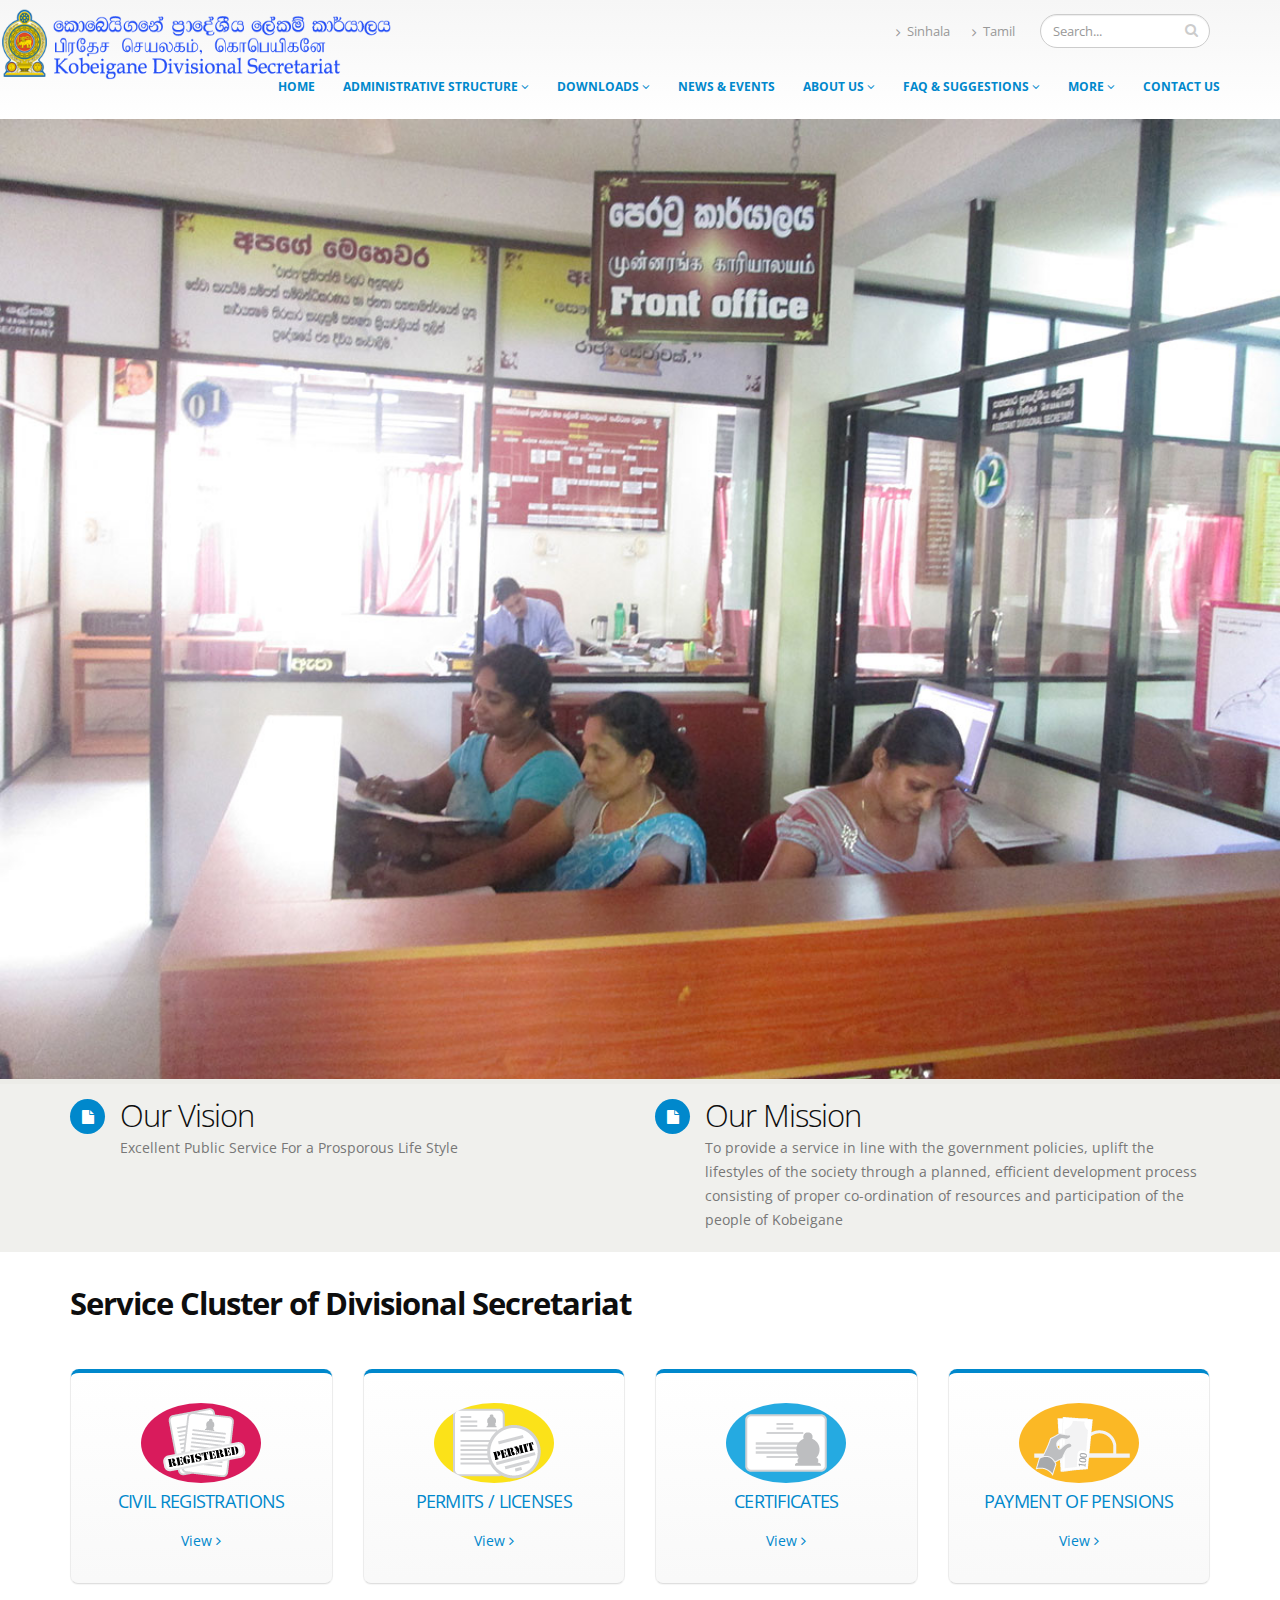
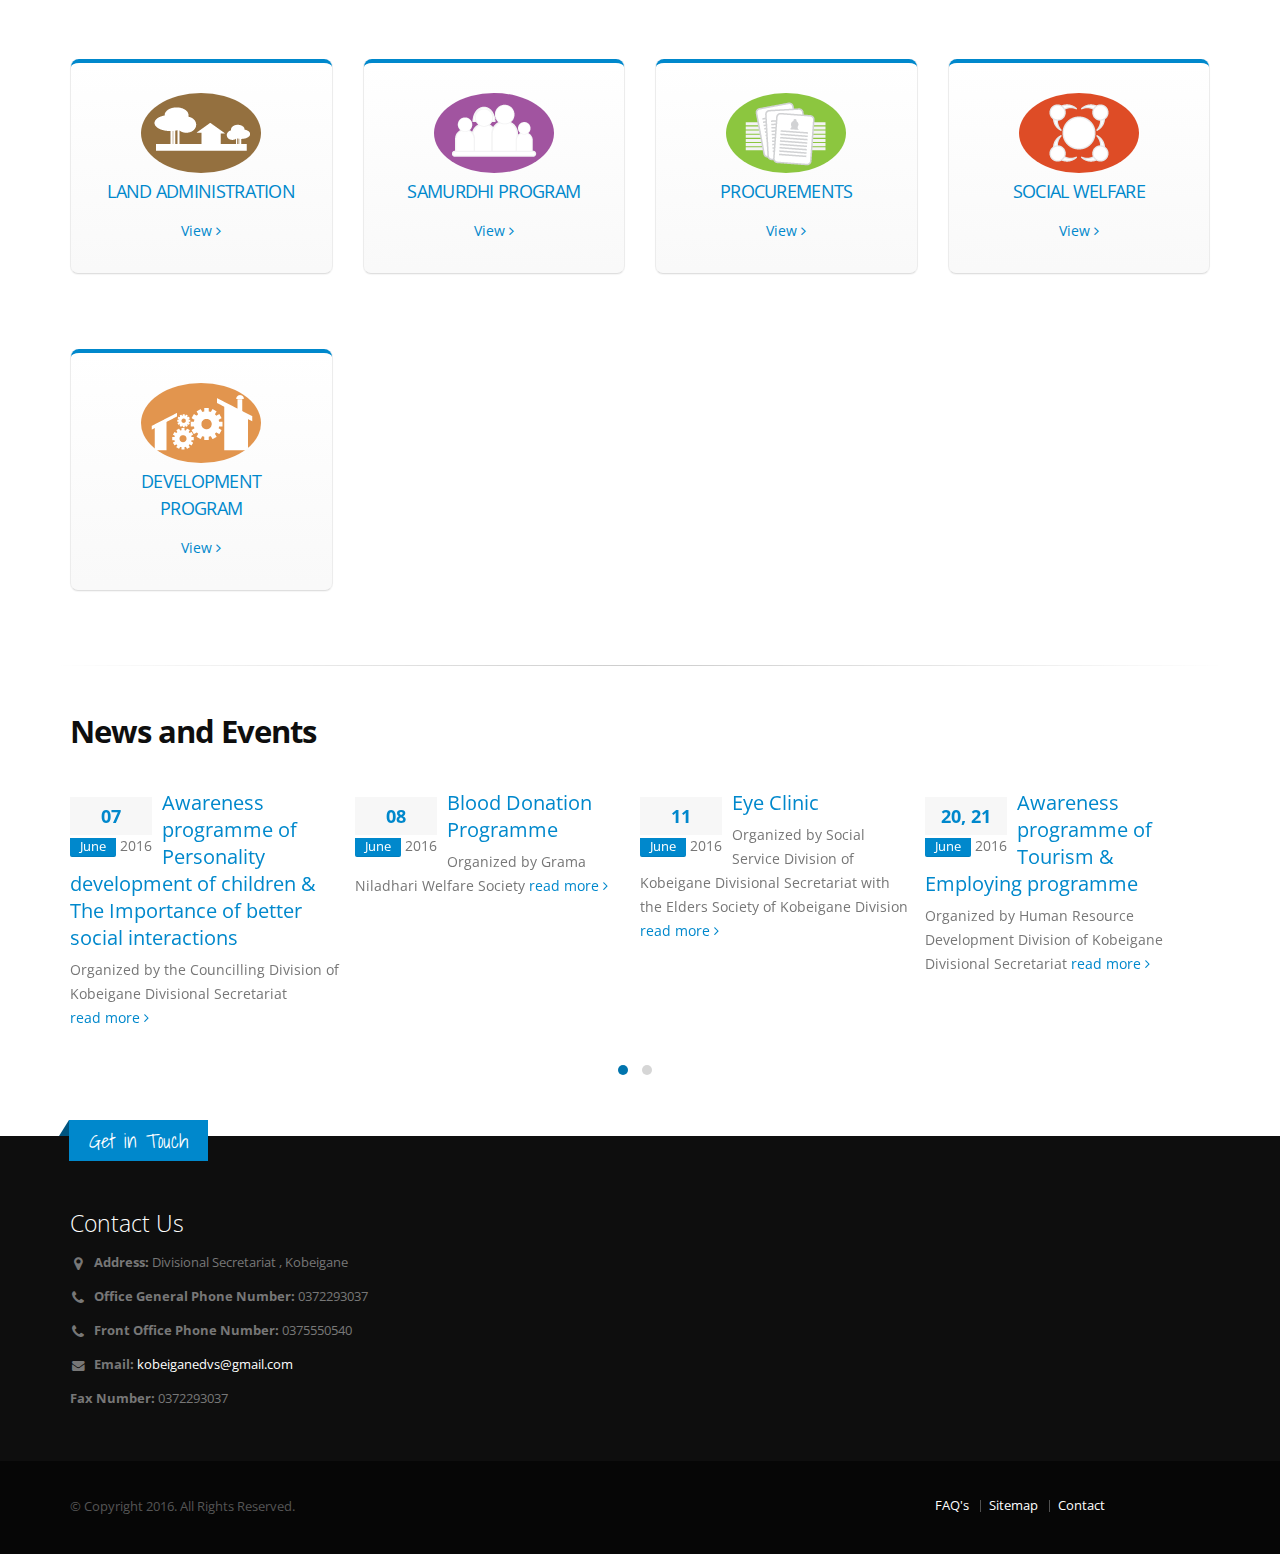
<file: index.html>
<!DOCTYPE html>
<html>

    <head>
        <!-- Basic -->
        <meta charset="utf-8">
        <title>Home</title>
        <meta name="keywords" content="HTML5 Template" />
        <meta name="description" content="Porto - Responsive HTML5 Template">
        <meta name="author" content="okler.net">
        <!-- Mobile Metas -->
        <meta name="viewport" content="width=device-width, initial-scale=1.0">
        <!-- Web Fonts  -->
        <link href="http://fonts.googleapis.com/css?family=Open+Sans:300,400,600,700,800%7CShadows+Into+Light" rel="stylesheet" type="text/css">
        <!-- Vendor CSS -->
        <link rel="stylesheet" href="vendor/bootstrap/bootstrap.css">
        <link rel="stylesheet" href="vendor/fontawesome/css/font-awesome.css">
        <link rel="stylesheet" href="vendor/owlcarousel/owl.carousel.min.css" media="screen">
        <link rel="stylesheet" href="vendor/owlcarousel/owl.theme.default.min.css" media="screen">
        <link rel="stylesheet" href="vendor/magnific-popup/magnific-popup.css" media="screen">
        <!-- Theme CSS -->
        <link rel="stylesheet" href="css/theme.css">
        <link rel="stylesheet" href="css/theme-elements.css">
        <link rel="stylesheet" href="css/theme-blog.css">
        <link rel="stylesheet" href="css/theme-shop.css">
        <link rel="stylesheet" href="css/theme-animate.css">
        <!-- Current Page CSS -->
        <link rel="stylesheet" href="vendor/rs-plugin/css/settings.css" media="screen">
        <link rel="stylesheet" href="vendor/circle-flip-slideshow/css/component.css" media="screen">
        <!-- Skin CSS -->
        <link rel="stylesheet" href="css/skins/default.css">
        <!-- Theme Custom CSS -->
        <link rel="stylesheet" href="css/custom.css">
        <!-- Head Libs -->
        <script src="vendor/modernizr/modernizr.js"></script>
        <!--[if IE]>
			<link rel="stylesheet" href="css/ie.css">
		<![endif]-->
        <!--[if lte IE 8]>
			<script src="vendor/respond/respond.js"></script>
			<script src="vendor/excanvas/excanvas.js"></script>
		<![endif]-->
    </head>

    <body>
        <div class="body">
            <header id="header">
                <div class="container">
                    <div class="logo">
                        <a href="index.html">
                            <img alt="Porto" width="500" height="100" data-sticky-width="350" data-sticky-height="80" src="img/logos/kbDsLogo.png">
                        </a>
                    </div>
                    <div class="search">
                        <form id="searchForm" action="page-search-results.html" method="get">
                            <div class="input-group">
                                <input type="text" class="form-control search" name="q" id="q" placeholder="Search..." required>
                                <span class="input-group-btn">
									<button class="btn btn-default" type="submit"><i class="fa fa-search"></i></button>
								</span>
                            </div>
                        </form>
                    </div>
                    <nav>
                        <ul class="nav nav-pills nav-top">
                            <li>
                                <a href="about-us.html"><i class="fa fa-angle-right"></i>Sinhala</a>
                            </li>
                            <li>
                                <a href="contact-us.html"><i class="fa fa-angle-right"></i>Tamil</a>
                            </li>
                        </ul>
                    </nav>
                    <button class="btn btn-responsive-nav btn-inverse" data-toggle="collapse" data-target=".nav-main-collapse">
                        <i class="fa fa-bars"></i>
                    </button>
                </div>
                <div class="navbar-collapse nav-main-collapse collapse">
                    <div class="container" style="margin-right: 0px;">
                        <nav class="nav-main mega-menu">
                            <ul class="nav nav-pills nav-main" id="mainMenu">
                                <li>
                                    <a href="index.html">
										Home
									</a>
                                </li>
                                <li class="dropdown">
                                    <a class="dropdown-toggle" href="#">
										Administrative Structure
										<i class="fa fa-angle-down"></i>
									</a>
                                    <ul class="dropdown-menu">
                                        <li><a href="Divisions.html">Divisions</a></li>
                                        <li><a href="gnDivisions.html">GN Divisions</a></li>
                                        <li><a href="smDivisions.html">Samurdhi Divisions</a></li>
                                    </ul>
                                </li>
                                <li class="dropdown">
                                    <a class="dropdown-toggle" href="#">
										Downloads
										<i class="fa fa-angle-down"></i>
									</a>
                                    <ul class="dropdown-menu">
                                        <li><a href="downloads/අනුප්‍රාප්තිය නම් කිරීම සඳහා ඉල්ලුම් පත්‍රය.pdf">අනුප්‍රාප්තිය නම් කිරීම සඳහා ඉල්ලුම් පත්‍රය</a></li>
                                        <li><a href="downloads/මහජනාධාර අයදුම්පත.pdf">මහජනාධාර අයදුම්පත</a></li>
                                        <li><a href="downloads/වැඩිහිටි හැඳුනුම්පත් ලබා ගැනීමේ ඉල්ලුම්පත්‍රය.pdf">වැඩිහිටි හැඳුනුම්පත් ලබා ගැනීමේ ඉල්ලුම්පත්‍රය</a></li>
                                        <li><a href="downloads/සේවා අයදුම්පත - උපකරණ සැපයීම.pdf">සේවා අයදුම්පත - උපකරණ සැපයීම</a></li>
                                        <li><a href="downloads/අනියම් සහනාධාර.pdf">අනියම් සහනාධාර</a></li>
                                        <li><a href="downloads/අවුරුදු 70 ඉක්මවූ අඩු ආදායම් ලාභීන් සදහා ජීවනාධාර ලබා ගැනීම.pdf">අවුරුදු 70 ඉක්මවූ අඩු ආදායම් ලාභීන් සදහා ජීවනාධාර ලබා ගැනීම</a></li>
                                        <li><a href="downloads/ආබාධ සහිත පුද්ගලයන් සඳහා ආධාරක උපකරණ ලබා දීම.pdf">ආබාධ සහිත පුද්ගලයන් සඳහා ආධාරක උපකරණ ලබා දීම</a></li>
                                        <li><a href="downloads/වකුගඩු රෝගීන් සඳහා ආධාර.pdf">වකුගඩු රෝගීන් සඳහා ආධාර</a></li>
                                        <li><a href="downloads/ව්‍යාපාර නාම ලියාපදිංචිය - පුද්ගල.pdf">ව්‍යාපාර නාම ලියාපදිංචිය - පුද්ගල</a></li>
                                        <li><a href="downloads/ව්‍යාපාර නාම ලියාපදිංචිය - වෙළඳ සමාගම්.pdf">ව්‍යාපාර නාම ලියාපදිංචිය - වෙළඳ සමාගම්</a></li>
                                        <li><a href="downloads/ශ්‍රව්‍යාබාධිත පුද්ගලයන් සඳහා හැදුනුම්පතක් නිකුත් කිරීම.pdf">ශ්‍රව්‍යාබාධිත පුද්ගලයන් සඳහා හැදුනුම්පතක් නිකුත් කිරීම්</a></li>
                                        <li><a href="downloads/සේවා අයදුම්පත - උපකරණ සැපයීම.pdf">සේවා අයදුම්පත - උපකරණ සැපයීම</a></li>
                                    </ul>
                                </li>
                                <li>
                                    <a href="news.html">
										News & Events
									</a>
                                </li>
                                <li class="dropdown">
                                    <a class="dropdown-toggle" href="#">
										About Us
										<i class="fa fa-angle-down"></i>
									</a>
                                    <ul class="dropdown-menu">
                                        <li><a href="staff.html">Staff</a></li>
                                        <li><a href="orgCharts.html">Organization Chart</a></li>
                                    </ul>
                                </li>
                                <li class="dropdown">
                                    <a class="dropdown-toggle" href="#">
										FAQ & Suggestions
										<i class="fa fa-angle-down"></i>
									</a>
                                    <ul class="dropdown-menu">
                                        <li><a href="faq.html">FAQ</a></li>
                                        <li><a href="./sugestions.html">Suggestions</a></li>
                                    </ul>
                                </li>
                                <li class="dropdown">
                                    <a class="dropdown-toggle" href="#">
										More
										<i class="fa fa-angle-down"></i>
									</a>
                                    <ul class="dropdown-menu">
                                        <li><a href="#">Disaster Management</a></li>
                                        <li><a href="#">Projects</a></li>
                                        <li><a href="gallery.html">Picture Gallery</a></li>
                                        <li><a href="#">Site Map</a></li>
                                    </ul>
                                </li>
                                <li><a href="contact-us.html">Contact Us</a></li>
                            </ul>
                        </nav>
                    </div>
                </div>
            </header>
            <div role="main" class="main">
                <div class="site-slideshow">
                    <img src="img/slides/kb/1.jpg" height="200">
                    <img src="img/slides/kb/2.jpg" height="200">
                    <img src="img/slides/kb/3.jpg" height="200">
                </div>
                <section class="featured">
                    <div class="container">
                        <div class="row push-top">
                            <div class="col-md-6">
                                <div class="feature-box">
                                    <div class="feature-box-icon">
                                        <i class="fa fa-file"></i>
                                    </div>
                                    <div class="feature-box-info">
                                        <h2 class="shorter">Our Vision</h2 >
                                    <p class="tall">
                                      Excellent Public Service For a Prosporous Life Style
                                    </p>
                                </div>
                            </div>
                        </div>
                        <div class="col-md-6">
                            <div class="feature-box">
                                <div class="feature-box-icon">
                                    <i class="fa fa-file"></i>
                                </div>
                                <div class="feature-box-info">
                                    <h2 class="shorter">Our Mission</h2>
                                        <p class="tall">
                                            To provide a service in line with the government policies, uplift the lifestyles of the society through a planned, efficient development process consisting of proper co-ordination of resources and participation of the people of Kobeigane
                                        </p>
                                    </div>
                                </div>
                            </div>
                        </div>
                    </div>
                </section>
                <div class="container kb-services">
                    <h2><strong>Service Cluster of Divisional
                Secretariat</strong></h2>
                    <div class="row featured-boxes">
                        <div class="col-md-3">
                            <div class="featured-box featured-box-secundary">
                                <div class="box-content">
                                    <img src="img/kb/serviceLogos/registration.png" class="img-circle" alt="" />
                                    <h4>Civil Registrations</h4>
                                    <p>
                                        <a href="/" class="learn-more">View
                                        <i class="fa fa-angle-right"></i></a>
                                    </p>
                                </div>
                            </div>
                        </div>
                        <div class="col-md-3">
                            <div class="featured-box featured-box-secundary">
                                <div class="box-content">
                                    <img src="img/kb/serviceLogos/permit.png" class="img-circle" alt="" />
                                    <h4>Permits / Licenses</h4>
                                    <p>
                                        <a href="/" class="learn-more">View <i class="fa fa-angle-right"></i></a>
                                    </p>
                                </div>
                            </div>
                        </div>
                        <div class="col-md-3">
                            <div class="featured-box featured-box-secundary">
                                <div class="box-content">
                                    <img src="img/kb/serviceLogos/certificates.png" class="img-circle" alt="" />
                                    <h4>Certificates</h4>
                                    <p><a href="/" class="learn-more">View <i class="fa fa-angle-right"></i></a></p>
                                </div>
                            </div>
                        </div>
                        <div class="col-md-3">
                            <div class="featured-box featured-box-secundary">
                                <div class="box-content">
                                    <img src="img/kb/serviceLogos/pension.png" class="img-circle" alt="" />
                                    <h4>Payment of Pensions</h4>
                                    <p>
                                        <a href="/" class="learn-more">View
                                        <i class="fa fa-angle-right"></i></a>
                                    </p>
                                </div>
                            </div>
                        </div>
                        <div class="col-md-3">
                            <div class="featured-box featured-box-secundary">
                                <div class="box-content">
                                    <img src="img/kb/serviceLogos/land.png" class="img-circle" alt="" />
                                    <h4>Land Administration</h4>
                                    <p>
                                        <a href="/" class="learn-more">View
                                        <i class="fa fa-angle-right"></i></a>
                                    </p>
                                </div>
                            </div>
                        </div>
                        <div class="col-md-3">
                            <div class="featured-box featured-box-secundary">
                                <div class="box-content">
                                    <img src="img/kb/serviceLogos/samurdhi.png" class="img-circle" alt="" />
                                    <h4>Samurdhi Program</h4>
                                    <p>
                                        <a href="/" class="learn-more">View
                                        <i class="fa fa-angle-right"></i></a>
                                    </p>
                                </div>
                            </div>
                        </div>
                        <div class="col-md-3">
                            <div class="featured-box featured-box-secundary">
                                <div class="box-content">
                                    <img src="img/kb/serviceLogos/procument.png" class="img-circle" alt="" />
                                    <h4>Procurements</h4>
                                    <p>
                                        <a href="/" class="learn-more">View
                                        <i class="fa fa-angle-right"></i></a>
                                    </p>
                                </div>
                            </div>
                        </div>
                        <div class="col-md-3">
                            <div class="featured-box featured-box-secundary">
                                <div class="box-content">
                                    <img src="img/kb/serviceLogos/social.png" class="img-circle" alt="" />
                                    <h4>Social Welfare</h4>
                                    <p>
                                        <a href="/" class="learn-more">View
                                        <i class="fa fa-angle-right"></i></a>
                                    </p>
                                </div>
                            </div>
                        </div>
                        <div class="col-md-3">
                            <div class="featured-box featured-box-secundary">
                                <div class="box-content">
                                    <img src="img/kb/serviceLogos/development.png" class="img-circle" alt="" />
                                    <h4>Development Program</h4>
                                    <p>
                                        <a href="/" class="learn-more">View
                                        <i class="fa fa-angle-right"></i></a>
                                    </p>
                                </div>
                            </div>
                        </div>
                    </div>
                </div>
                <section class="footer">
                    <div class="container">
                        <div class="row">
                            <hr class="tall">
                            <div class="col-md-12">
                                <div class="recent-posts">
                                    <h2><strong>News and Events</strong></h2>
                                    <div class="owl-carousel owl-carousel-spaced" data-plugin-options='{"items": 4}'>
                                        <div>
                                            <article>
                                                <div class="date">
                                                    <span class="day">07</span>
                                                    <span class="month">June</span>
                                                    <span class="year">2016</span>
                                                </div>
                                                <h4>
                                                    <a href="news.html">
                                                    Awareness programme of Personality development of children & The Importance of better social interactions</a>
                                                </h4>
                                                <p>
                                                    Organized by the Councilling Division of Kobeigane Divisional Secretariat
                                                    <a href="news.html" class="read-more">read more <i class="fa fa-angle-right"></i></a>
                                                </p>
                                            </article>
                                        </div>
                                        <div>
                                            <article>
                                                <div class="date">
                                                    <span class="day">08</span>
                                                    <span class="month">June</span>
                                                    <span class="year">2016</span>
                                                </div>
                                                <h4>
                                                    <a href="news.html">
                                                    Blood Donation Programme</a>
                                                </h4>
                                                <p>
                                                    Organized by Grama Niladhari Welfare Society
                                                    <a href="news.html" class="read-more">read more <i class="fa fa-angle-right"></i></a>
                                                </p>
                                            </article>
                                        </div>
                                        <div>
                                            <article>
                                                <div class="date">
                                                    <span class="day">11</span>
                                                    <span class="month">June</span>
                                                    <span class="year">2016</span>
                                                </div>
                                                <h4>
                                                    <a href="news.html">
                                                    Eye Clinic</a>
                                                </h4>
                                                <p>
                                                    Organized by Social Service Division of Kobeigane Divisional Secretariat with the Elders Society of Kobeigane Division
                                                    <a href="news.html" class="read-more">read more <i class="fa fa-angle-right"></i></a>
                                                </p>
                                            </article>
                                        </div>
                                        <div>
                                            <article>
                                                <div class="date">
                                                    <span class="day">20, 21</span>
                                                    <span class="month">June</span>
                                                    <span class="year">2016</span>
                                                </div>
                                                <h4>
                                                    <a href="news.html">
                                                    Awareness programme of Tourism & Employing programme</a>
                                                </h4>
                                                <p>
                                                    Organized by Human Resource Development Division of Kobeigane Divisional Secretariat
                                                    <a href="news.html" class="read-more">read more <i class="fa fa-angle-right"></i></a>
                                                </p>
                                            </article>
                                        </div>
                                        <div>
                                            <article>
                                                <div class="date">
                                                    <span class="day">10</span>
                                                    <span class="month">July</span>
                                                    <span class="year">2016</span>
                                                </div>
                                                <h4>
                                                    <a href="news.html">
                                                    Days Tamil Language Teaching programme for Public servants</a>
                                                </h4>
                                                <p>
                                                    Organized by Social intergration Coordinator
                                                    <a href="news.html" class="read-more">read more <i class="fa fa-angle-right"></i></a>
                                                </p>
                                            </article>
                                        </div>
                                    </div>
                                </div>
                            </div>
                        </div>
                    </div>
                </section>
            </div>
            <footer id="footer">
                <div class="container">
                    <div class="row">
                        <div class="footer-ribbon">
                            <span>Get in Touch</span>
                        </div>
                        <div class="col-md-4 no-bottom-margin">
                            <div class="contact-details">
                                <h4>Contact Us</h4>
                                <ul class="contact">
                                    <li>
                                        <p><i class="fa fa-map-marker"></i> <strong>Address:</strong> Divisional Secretariat , Kobeigane</p>
                                    </li>
                                    <li>
                                        <p><i class="fa fa-phone"></i> <strong>Office General Phone Number:</strong> 0372293037</p>
                                    </li>
                                    <li>
                                        <p><i class="fa fa-phone"></i> <strong>Front Office Phone Number:</strong> 0375550540</p>
                                    </li>
                                    <li>
                                        <p><i class="fa fa-envelope"></i> <strong>Email:</strong> <a href="mailto:kobeiganedvs@gmail.com">kobeiganedvs@gmail.com</a></p>
                                    </li>
                                    <li>
                                        <p><strong>Fax Number:</strong> 0372293037</p>
                                    </li>
                                </ul>
                            </div>
                        </div>
                    </div>
                </div>
                <div class="footer-copyright">
                    <div class="container">
                        <div class="row">
                            <div class="col-md-7">
                                <p>© Copyright 2016. All Rights Reserved.</p>
                            </div>
                            <div class="col-md-4">
                                <nav id="sub-menu">
                                    <ul>
                                        <li><a href="faq.html">FAQ's</a></li>
                                        <li><a href="#">Sitemap</a></li>
                                        <li><a href="contact-us.html">Contact</a></li>
                                    </ul>
                                </nav>
                            </div>
                        </div>
                    </div>
                </div>
            </footer>
        </div>
        <!-- Vendor -->
        <script src="vendor/jquery/jquery.js"></script>
        <script src="js/plugins/jquery.cycle2.min.js"></script>
        <script src="vendor/jquery.appear/jquery.appear.js"></script>
        <script src="vendor/jquery.easing/jquery.easing.js"></script>
        <script src="vendor/jquery-cookie/jquery-cookie.js"></script>
        <script src="vendor/bootstrap/bootstrap.js"></script>
        <script src="vendor/common/common.js"></script>
        <script src="vendor/jquery.validation/jquery.validation.js"></script>
        <script src="vendor/jquery.stellar/jquery.stellar.js"></script>
        <script src="vendor/jquery.easy-pie-chart/jquery.easy-pie-chart.js"></script>
        <script src="vendor/jquery.gmap/jquery.gmap.js"></script>
        <script src="vendor/isotope/jquery.isotope.js"></script>
        <script src="vendor/owlcarousel/owl.carousel.js"></script>
        <script src="vendor/jflickrfeed/jflickrfeed.js"></script>
        <script src="vendor/magnific-popup/jquery.magnific-popup.js"></script>
        <script src="vendor/vide/vide.js"></script>
        <!-- Theme Base, Components and Settings -->
        <script src="js/theme.js"></script>
        <!-- Specific Page Vendor and Views -->
        <script src="vendor/rs-plugin/js/jquery.themepunch.tools.min.js"></script>
        <script src="vendor/rs-plugin/js/jquery.themepunch.revolution.min.js"></script>
        <script src="vendor/circle-flip-slideshow/js/jquery.flipshow.js"></script>
        <script src="js/views/view.home.js"></script>
        <!-- Theme Custom -->
        <script src="js/custom.js"></script>
        <!-- Theme Initialization Files -->
        <script src="js/theme.init.js"></script>
    </body>

</html>
</file>
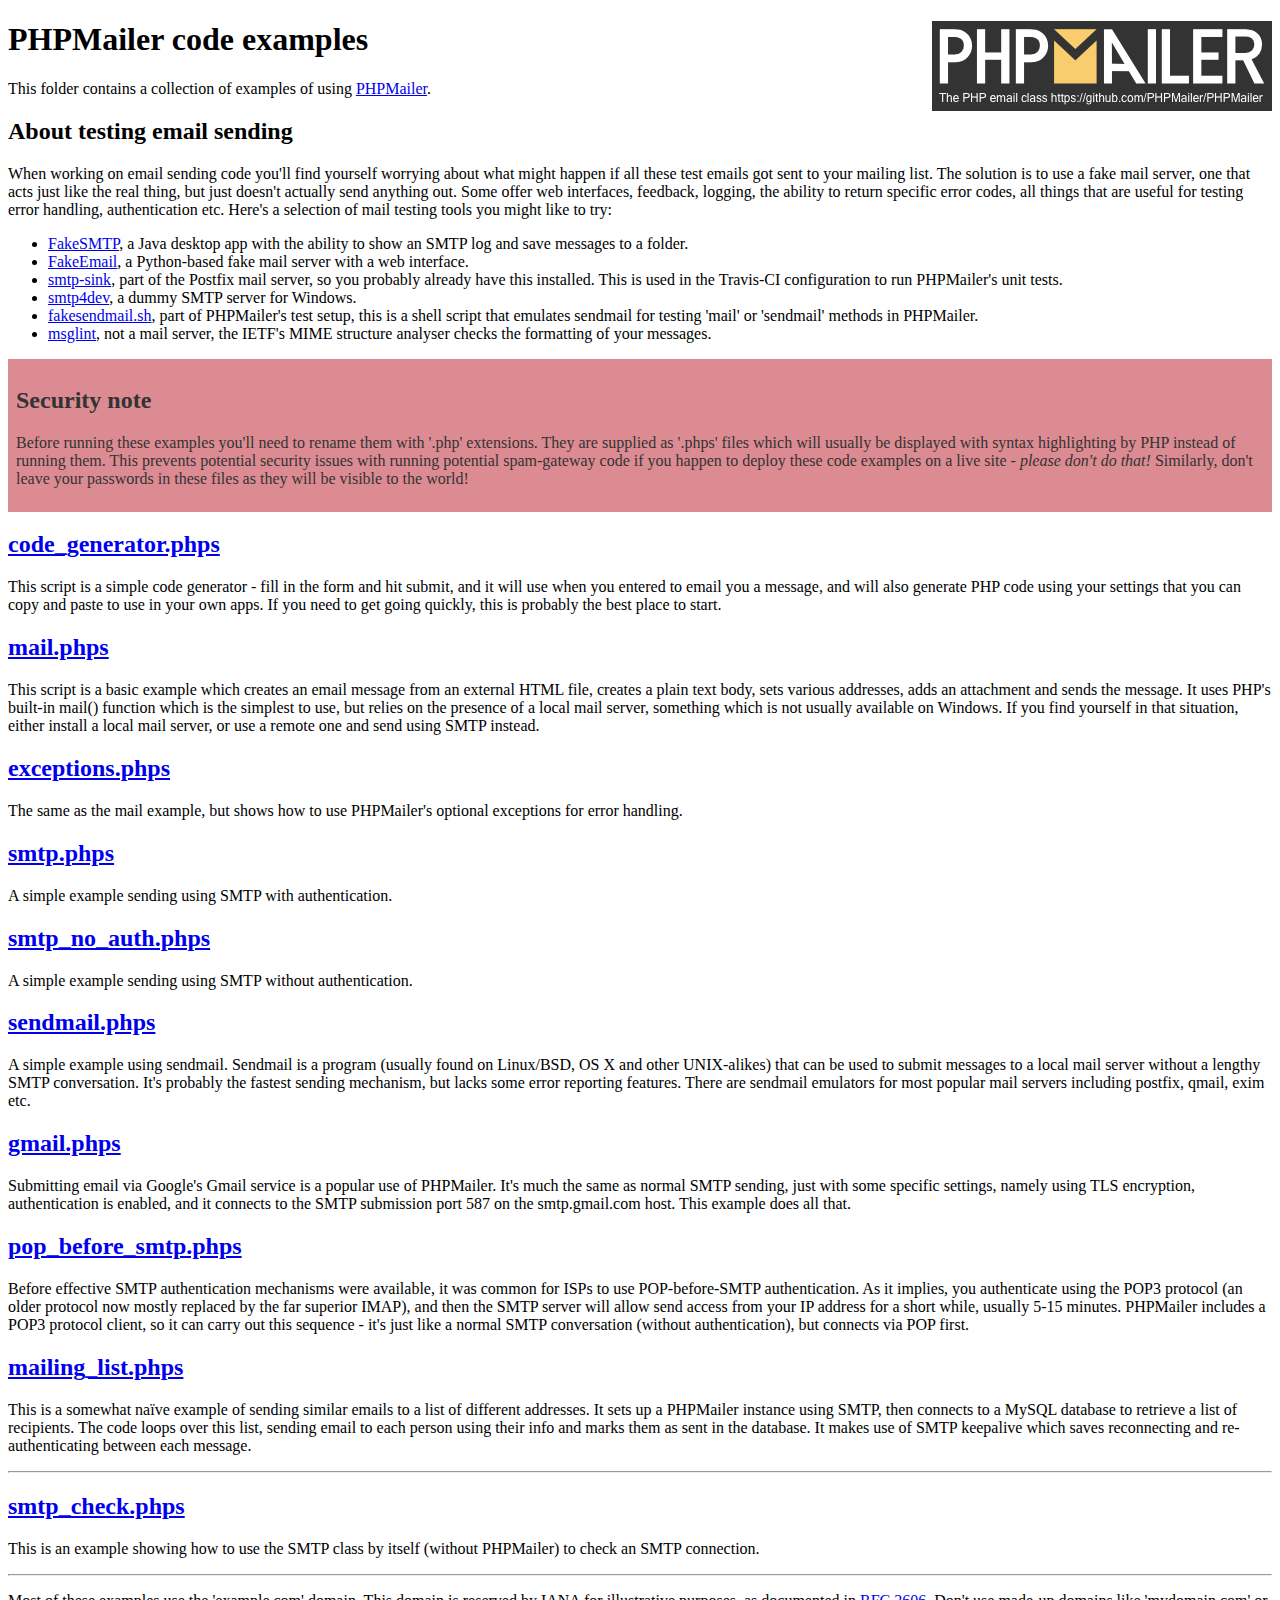
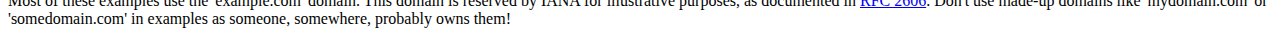
<file: php/php-mailer/examples/index.html>
<!DOCTYPE html>
<html>
<head>
	<meta charset="UTF-8">
	<title>PHPMailer Examples</title>
</head>
<body>
<h1>PHPMailer code examples<a href="https://github.com/PHPMailer/PHPMailer"><img src="images/phpmailer.png" style="float:right; border:0;" alt="PHPMailer logo"></a></h1>
<p>This folder contains a collection of examples of using <a href="https://github.com/PHPMailer/PHPMailer">PHPMailer</a>.</p>
<h2>About testing email sending</h2>
<p>When working on email sending code you'll find yourself worrying about what might happen if all these test emails got sent to your mailing list. The solution is to use a fake mail server, one that acts just like the real thing, but just doesn't actually send anything out. Some offer web interfaces, feedback, logging, the ability to return specific error codes, all things that are useful for testing error handling, authentication etc. Here's a selection of mail testing tools you might like to try:</p>
<ul>
  <li><a href="https://github.com/Nilhcem/FakeSMTP">FakeSMTP</a>, a Java desktop app with the ability to show an SMTP log and save messages to a folder. </li>
  <li><a href="https://github.com/isotoma/FakeEmail">FakeEmail</a>, a Python-based fake mail server with a web interface.</li>
  <li><a href="http://www.postfix.org/smtp-sink.1.html">smtp-sink</a>, part of the Postfix mail server, so you probably already have this installed. This is used in the Travis-CI configuration to run PHPMailer's unit tests.</li>
  <li><a href="http://smtp4dev.codeplex.com">smtp4dev</a>, a dummy SMTP server for Windows.</li>
  <li><a href="https://github.com/PHPMailer/PHPMailer/blob/master/test/fakesendmail.sh">fakesendmail.sh</a>, part of PHPMailer's test setup, this is a shell script that emulates sendmail for testing 'mail' or 'sendmail' methods in PHPMailer.</li>
  <li><a href="http://tools.ietf.org/tools/msglint/">msglint</a>, not a mail server, the IETF's MIME structure analyser checks the formatting of your messages.</li>
</ul>
<div style="padding: 8px; color: #333333; background-color: #dc8b92">
<h2>Security note</h2>
<p>Before running these examples you'll need to rename them with '.php' extensions. They are supplied as '.phps' files which will usually be displayed with syntax highlighting by PHP instead of running them. This prevents potential security issues with running potential spam-gateway code if you happen to deploy these code examples on a live site - <em>please don't do that!</em> Similarly, don't leave your passwords in these files as they will be visible to the world!</p>
</div>
<h2><a href="code_generator.phps">code_generator.phps</a></h2>
<p>This script is a simple code generator - fill in the form and hit submit, and it will use when you entered to email you a message, and will also generate PHP code using your settings that you can copy and paste to use in your own apps. If you need to get going quickly, this is probably the best place to start.</p>
<h2><a href="mail.phps">mail.phps</a></h2>
<p>This script is a basic example which creates an email message from an external HTML file, creates a plain text body, sets various addresses, adds an attachment and sends the message. It uses PHP's built-in mail() function which is the simplest to use, but relies on the presence of a local mail server, something which is not usually available on Windows. If you find yourself in that situation, either install a local mail server, or use a remote one and send using SMTP instead.</p>
<h2><a href="exceptions.phps">exceptions.phps</a></h2>
<p>The same as the mail example, but shows how to use PHPMailer's optional exceptions for error handling.</p>
<h2><a href="smtp.phps">smtp.phps</a></h2>
<p>A simple example sending using SMTP with authentication.</p>
<h2><a href="smtp_no_auth.phps">smtp_no_auth.phps</a></h2>
<p>A simple example sending using SMTP without authentication.</p>
<h2><a href="sendmail.phps">sendmail.phps</a></h2>
<p>A simple example using sendmail. Sendmail is a program (usually found on Linux/BSD, OS X and other UNIX-alikes) that can be used to submit messages to a local mail server without a lengthy SMTP conversation. It's probably the fastest sending mechanism, but lacks some error reporting features. There are sendmail emulators for most popular mail servers including postfix, qmail, exim etc.</p>
<h2><a href="gmail.phps">gmail.phps</a></h2>
<p>Submitting email via Google's Gmail service is a popular use of PHPMailer. It's much the same as normal SMTP sending, just with some specific settings, namely using TLS encryption, authentication is enabled, and it connects to the SMTP submission port 587 on the smtp.gmail.com host. This example does all that.</p>
<h2><a href="pop_before_smtp.phps">pop_before_smtp.phps</a></h2>
<p>Before effective SMTP authentication mechanisms were available, it was common for ISPs to use POP-before-SMTP authentication. As it implies, you authenticate using the POP3 protocol (an older protocol now mostly replaced by the far superior IMAP), and then the SMTP server will allow send access from your IP address for a short while, usually 5-15 minutes. PHPMailer includes a POP3 protocol client, so it can carry out this sequence - it's just like a normal SMTP conversation (without authentication), but connects via POP first.</p>
<h2><a href="mailing_list.phps">mailing_list.phps</a></h2>
<p>This is a somewhat naïve example of sending similar emails to a list of different addresses. It sets up a PHPMailer instance using SMTP, then connects to a MySQL database to retrieve a list of recipients. The code loops over this list, sending email to each person using their info and marks them as sent in the database. It makes use of SMTP keepalive which saves reconnecting and re-authenticating between each message.</p>
<hr>
<h2><a href="smtp_check.phps">smtp_check.phps</a></h2>
<p>This is an example showing how to use the SMTP class by itself (without PHPMailer) to check an SMTP connection.</p>
<hr>
<p>Most of these examples use the 'example.com' domain. This domain is reserved by IANA for illustrative purposes, as documented in <a href="http://tools.ietf.org/html/rfc2606">RFC 2606</a>. Don't use made-up domains like 'mydomain.com' or 'somedomain.com' in examples as someone, somewhere, probably owns them!</p>
</body>
</html>
</file>
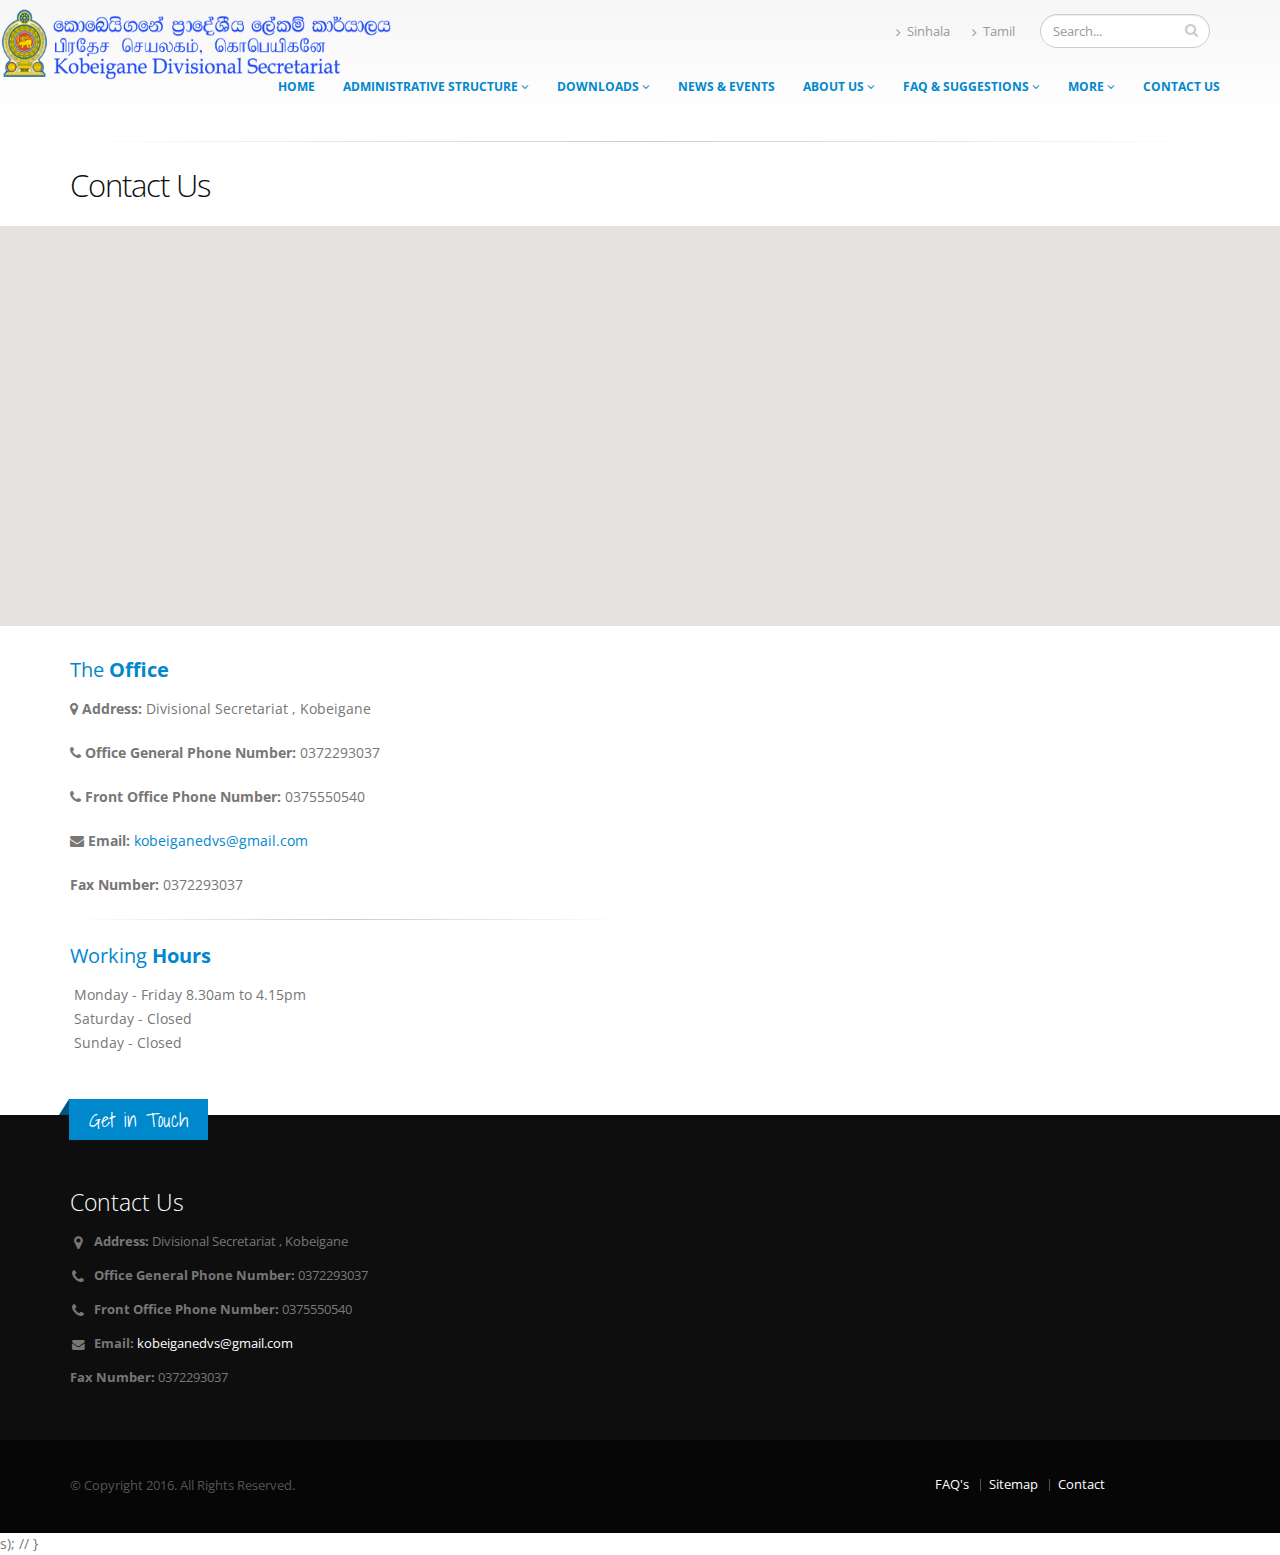
<file: contact-us.html>
<!DOCTYPE html>
<html>

    <head>

        <!-- Basic -->
        <meta charset="utf-8">
        <title>Contact Us</title>
        <meta name="keywords" content="HTML5 Template" />
        <meta name="description" content="Porto - Responsive HTML5 Template">
        <meta name="author" content="okler.net">

        <!-- Mobile Metas -->
        <meta name="viewport" content="width=device-width, initial-scale=1.0">

        <!-- Web Fonts  -->
        <link href="http://fonts.googleapis.com/css?family=Open+Sans:300,400,600,700,800%7CShadows+Into+Light" rel="stylesheet" type="text/css">

        <!-- Vendor CSS -->
        <link rel="stylesheet" href="vendor/bootstrap/bootstrap.css">
        <link rel="stylesheet" href="vendor/fontawesome/css/font-awesome.css">
        <link rel="stylesheet" href="vendor/owlcarousel/owl.carousel.min.css" media="screen">
        <link rel="stylesheet" href="vendor/owlcarousel/owl.theme.default.min.css" media="screen">
        <link rel="stylesheet" href="vendor/magnific-popup/magnific-popup.css" media="screen">

        <!-- Theme CSS -->
        <link rel="stylesheet" href="css/theme.css">
        <link rel="stylesheet" href="css/theme-elements.css">
        <link rel="stylesheet" href="css/theme-blog.css">
        <link rel="stylesheet" href="css/theme-shop.css">
        <link rel="stylesheet" href="css/theme-animate.css">

        <!-- Skin CSS -->
        <link rel="stylesheet" href="css/skins/default.css">

        <!-- Theme Custom CSS -->
        <link rel="stylesheet" href="css/custom.css">

        <!-- Head Libs -->
        <script src="vendor/modernizr/modernizr.js"></script>

        <!--[if IE]>
			<link rel="stylesheet" href="css/ie.css">
		<![endif]-->

        <!--[if lte IE 8]>
			<script src="vendor/respond/respond.js"></script>
			<script src="vendor/excanvas/excanvas.js"></script>
		<![endif]-->

    </head>

    <body>

        <div class="body">
            <header id="header">
                <div class="container">
                    <div class="logo">
                        <a href="index.html">
                            <img alt="Porto" width="500" height="100" data-sticky-width="350" data-sticky-height="80" src="img/logos/kbDsLogo.png">
                        </a>
                    </div>
                    <div class="search">
                        <form id="searchForm" action="page-search-results.html" method="get">
                            <div class="input-group">
                                <input type="text" class="form-control search" name="q" id="q" placeholder="Search..." required>
                                <span class="input-group-btn">
									<button class="btn btn-default" type="submit"><i class="fa fa-search"></i></button>
								</span>
                            </div>
                        </form>
                    </div>
                    <nav>
                        <ul class="nav nav-pills nav-top">
                            <li>
                                <a href="about-us.html"><i class="fa fa-angle-right"></i>Sinhala</a>
                            </li>
                            <li>
                                <a href="contact-us.html"><i class="fa fa-angle-right"></i>Tamil</a>
                            </li>
                        </ul>
                    </nav>
                    <button class="btn btn-responsive-nav btn-inverse" data-toggle="collapse" data-target=".nav-main-collapse">
                        <i class="fa fa-bars"></i>
                    </button>
                </div>
                <div class="navbar-collapse nav-main-collapse collapse">
                    <div class="container" style="margin-right: 0px;">
                        <nav class="nav-main mega-menu">
                            <ul class="nav nav-pills nav-main" id="mainMenu">
                                <li>
                                    <a href="index.html">
										Home
									</a>
                                </li>
                                <li class="dropdown">
                                    <a class="dropdown-toggle" href="#">
										Administrative Structure
										<i class="fa fa-angle-down"></i>
									</a>
                                    <ul class="dropdown-menu">
                                        <li><a href="Divisions.html">Divisions</a></li>
                                        <li><a href="gnDivisions.html">GN Divisions</a></li>
                                        <li><a href="smDivisions.html">Samurdhi Divisions</a></li>
                                    </ul>
                                </li>
                                <li class="dropdown">
                                    <a class="dropdown-toggle" href="#">
										Downloads
										<i class="fa fa-angle-down"></i>
									</a>
                                    <ul class="dropdown-menu">
                                        <li><a href="downloads/අනුප්‍රාප්තිය නම් කිරීම සඳහා ඉල්ලුම් පත්‍රය.pdf">අනුප්‍රාප්තිය නම් කිරීම සඳහා ඉල්ලුම් පත්‍රය</a></li>
                                        <li><a href="downloads/මහජනාධාර අයදුම්පත.pdf">මහජනාධාර අයදුම්පත</a></li>
                                        <li><a href="downloads/වැඩිහිටි හැඳුනුම්පත් ලබා ගැනීමේ ඉල්ලුම්පත්‍රය.pdf">වැඩිහිටි හැඳුනුම්පත් ලබා ගැනීමේ ඉල්ලුම්පත්‍රය</a></li>
                                        <li><a href="downloads/සේවා අයදුම්පත - උපකරණ සැපයීම.pdf">සේවා අයදුම්පත - උපකරණ සැපයීම</a></li>
                                        <li><a href="downloads/අනියම් සහනාධාර.pdf">අනියම් සහනාධාර</a></li>
                                        <li><a href="downloads/අවුරුදු 70 ඉක්මවූ අඩු ආදායම් ලාභීන් සදහා ජීවනාධාර ලබා ගැනීම.pdf">අවුරුදු 70 ඉක්මවූ අඩු ආදායම් ලාභීන් සදහා ජීවනාධාර ලබා ගැනීම</a></li>
                                        <li><a href="downloads/ආබාධ සහිත පුද්ගලයන් සඳහා ආධාරක උපකරණ ලබා දීම.pdf">ආබාධ සහිත පුද්ගලයන් සඳහා ආධාරක උපකරණ ලබා දීම</a></li>
                                        <li><a href="downloads/වකුගඩු රෝගීන් සඳහා ආධාර.pdf">වකුගඩු රෝගීන් සඳහා ආධාර</a></li>
                                        <li><a href="downloads/ව්‍යාපාර නාම ලියාපදිංචිය - පුද්ගල.pdf">ව්‍යාපාර නාම ලියාපදිංචිය - පුද්ගල</a></li>
                                        <li><a href="downloads/ව්‍යාපාර නාම ලියාපදිංචිය - වෙළඳ සමාගම්.pdf">ව්‍යාපාර නාම ලියාපදිංචිය - වෙළඳ සමාගම්</a></li>
                                        <li><a href="downloads/ශ්‍රව්‍යාබාධිත පුද්ගලයන් සඳහා හැදුනුම්පතක් නිකුත් කිරීම.pdf">ශ්‍රව්‍යාබාධිත පුද්ගලයන් සඳහා හැදුනුම්පතක් නිකුත් කිරීම්</a></li>
                                        <li><a href="downloads/සේවා අයදුම්පත - උපකරණ සැපයීම.pdf">සේවා අයදුම්පත - උපකරණ සැපයීම</a></li>
                                    </ul>
                                </li>
                                <li>
                                    <a href="news.html">
										News & Events
									</a>
                                </li>
                                <li class="dropdown">
                                    <a class="dropdown-toggle" href="#">
										About Us
										<i class="fa fa-angle-down"></i>
									</a>
                                    <ul class="dropdown-menu">
                                        <li><a href="staff.html">Staff</a></li>
                                        <li><a href="orgCharts.html">Organization Chart</a></li>
                                    </ul>
                                </li>
                                <li class="dropdown">
                                    <a class="dropdown-toggle" href="#">
										FAQ & Suggestions
										<i class="fa fa-angle-down"></i>
									</a>
                                    <ul class="dropdown-menu">
                                        <li><a href="faq.html">FAQ</a></li>
                                        <li><a href="./sugestions.html">Suggestions</a></li>
                                    </ul>
                                </li>
                                <li class="dropdown">
                                    <a class="dropdown-toggle" href="#">
										More
										<i class="fa fa-angle-down"></i>
									</a>
                                    <ul class="dropdown-menu">
                                        <li><a href="#">Disaster Management</a></li>
                                        <li><a href="#">Projects</a></li>
                                        <li><a href="gallery.html">Picture Gallery</a></li>
                                        <li><a href="#">Site Map</a></li>
                                    </ul>
                                </li>
                                <li><a href="contact-us.html">Contact Us</a></li>
                            </ul>
                        </nav>
                    </div>
                </div>
            </header>

            <div role="main" class="main">

                <div class="container">
                    <hr>
                    <h2>Contact Us</h2>
                    <hr>
                </div>

                <!-- Google Maps - Go to the bottom of the page to change settings and map location. -->
                <div id="googlemaps" class="google-map"></div>

                <div class="container">

                    <div class="row">
                        <div class="col-md-6">

                            <h4>The <strong>Office</strong></h4>
                            <ul class="list-unstyled">
                                <li>
                                    <p><i class="fa fa-map-marker"></i> <strong>Address:</strong> Divisional Secretariat , Kobeigane</p>
                                </li>
                                <li>
                                    <p><i class="fa fa-phone"></i> <strong>Office General Phone Number:</strong> 0372293037</p>
                                </li>
                                <li>
                                    <p><i class="fa fa-phone"></i> <strong>Front Office Phone Number:</strong> 0375550540</p>
                                </li>
                                <li>
                                    <p><i class="fa fa-envelope"></i> <strong>Email:</strong> <a href="mailto:kobeiganedvs@gmail.com">kobeiganedvs@gmail.com</a></p>
                                </li>
                                <li>
                                    <p><strong>Fax Number:</strong> 0372293037</p>
                                </li>
                            </ul>

                            <hr />

                            <h4>Working <strong>Hours</strong></h4>
                            <ul class="list-unstyled">
                                <li><i class="fa fa-time"></i> Monday - Friday 8.30am to 4.15pm</li>
                                <li><i class="fa fa-time"></i> Saturday - Closed</li>
                                <li><i class="fa fa-time"></i> Sunday - Closed</li>
                            </ul>

                        </div>

                    </div>

                </div>

            </div>
            <footer id="footer">
                <div class="container">
                    <div class="row">
                        <div class="footer-ribbon">
                            <span>Get in Touch</span>
                        </div>
                        <div class="col-md-4">
                            <div class="contact-details">
                                <h4>Contact Us</h4>
                                <ul class="contact">
                                    <li>
                                        <p><i class="fa fa-map-marker"></i> <strong>Address:</strong> Divisional Secretariat , Kobeigane</p>
                                    </li>
                                    <li>
                                        <p><i class="fa fa-phone"></i> <strong>Office General Phone Number:</strong> 0372293037</p>
                                    </li>
                                    <li>
                                        <p><i class="fa fa-phone"></i> <strong>Front Office Phone Number:</strong> 0375550540</p>
                                    </li>
                                    <li>
                                        <p><i class="fa fa-envelope"></i> <strong>Email:</strong> <a href="mailto:kobeiganedvs@gmail.com">kobeiganedvs@gmail.com</a></p>
                                    </li>
                                    <li>
                                        <p><strong>Fax Number:</strong> 0372293037</p>
                                    </li>
                                </ul>
                            </div>
                        </div>
                    </div>
                </div>
                <div class="footer-copyright">
                    <div class="container">
                        <div class="row">
                            <div class="col-md-7">
                                <p>© Copyright 2016. All Rights Reserved.</p>
                            </div>
                            <div class="col-md-4">
                                <nav id="sub-menu">
                                    <ul>
                                        <li><a href="faq.html">FAQ's</a></li>
                                        <li><a href="#">Sitemap</a></li>
                                        <li><a href="contact-us.html">Contact</a></li>
                                    </ul>
                                </nav>
                            </div>
                        </div>
                    </div>
                </div>
            </footer>
        </div>

        <!-- Vendor -->
        <script src="vendor/jquery/jquery.js"></script>
        <script src="vendor/jquery.appear/jquery.appear.js"></script>
        <script src="vendor/jquery.easing/jquery.easing.js"></script>
        <script src="vendor/jquery-cookie/jquery-cookie.js"></script>
        <script src="vendor/bootstrap/bootstrap.js"></script>
        <script src="vendor/common/common.js"></script>
        <script src="vendor/jquery.validation/jquery.validation.js"></script>
        <script src="vendor/jquery.stellar/jquery.stellar.js"></script>
        <script src="vendor/jquery.easy-pie-chart/jquery.easy-pie-chart.js"></script>
        <script src="vendor/jquery.gmap/jquery.gmap.js"></script>
        <script src="vendor/isotope/jquery.isotope.js"></script>
        <script src="vendor/owlcarousel/owl.carousel.js"></script>
        <script src="vendor/jflickrfeed/jflickrfeed.js"></script>
        <script src="vendor/magnific-popup/jquery.magnific-popup.js"></script>
        <script src="vendor/vide/vide.js"></script>

        <!-- Theme Base, Components and Settings -->
        <script src="js/theme.js"></script>

        <!-- Specific Page Vendor and Views -->
        <script src="js/views/view.contact.js"></script>

        <!-- Theme Custom -->
        <script src="js/custom.js"></script>

        <!-- Theme Initialization Files -->
        <script src="js/theme.init.js"></script>

        <script src="http://maps.google.com/maps/api/js?sensor=false"></script>
        <script>
            /*
                                                                                                                                                                                                                                                                                                                                                                                                                                                                                                                                                                                                                                                                                                                                                                                                                                                            			Map Settings

                                                                                                                                                                                                                                                                                                                                                                                                                                                                                                                                                                                                                                                                                                                                                                                                                                                            				Find the Latitude and Longitude of your address:
                                                                                                                                                                                                                                                                                                                                                                                                                                                                                                                                                                                                                                                                                                                                                                                                                                                            					- http://universimmedia.pagesperso-orange.fr/geo/loc.htm
                                                                                                                                                                                                                                                                                                                                                                                                                                                                                                                                                                                                                                                                                                                                                                                                                                                            					- http://www.findlatitudeandlongitude.com/find-address-from-latitude-and-longitude/

                                                                                                                                                                                                                                                                                                                                                                                                                                                                                                                                                                                                                                                                                                                                                                                                                                                            			*/

            // Map Markers
            var mapMarkers = [{
                position: {
                    lat: 7.664694,
                    lng: 80.126152
                },
                html: "<strong>Kobeigane divisional secretariat</strong>",
                icon: {
                    image: "img/pin.png",
                    iconsize: [26, 46],
                    iconanchor: [12, 46]
                },
                popup: true
            }];

            // Map Initial Location
            var initLatitude = 7.664694;
            var initLongitude = 80.126152;

            // Map Extended Settings
            var mapSettings = {
                controls: {
                    draggable: true,
                    panControl: true,
                    zoomControl: true,
                    mapTypeControl: true,
                    scaleControl: true,
                    streetViewControl: true,
                    overviewMapControl: true
                },
                scrollwheel: false,
                // markers: mapMarkers,
                latitude: initLatitude,
                longitude: initLongitude,
                zoom: 14
            };

            var map = $("#googlemaps").gMap(mapSettings);



            // // Map Center At
            // var mapCenterAt = function(options, e) {
            //     e.preventDefault();
            //     $("#googlemaps").gMap("centerAt", options);
            // }
        </script>
    </body>

</html>
s); // }
</script>
</body>

</html>
</file>
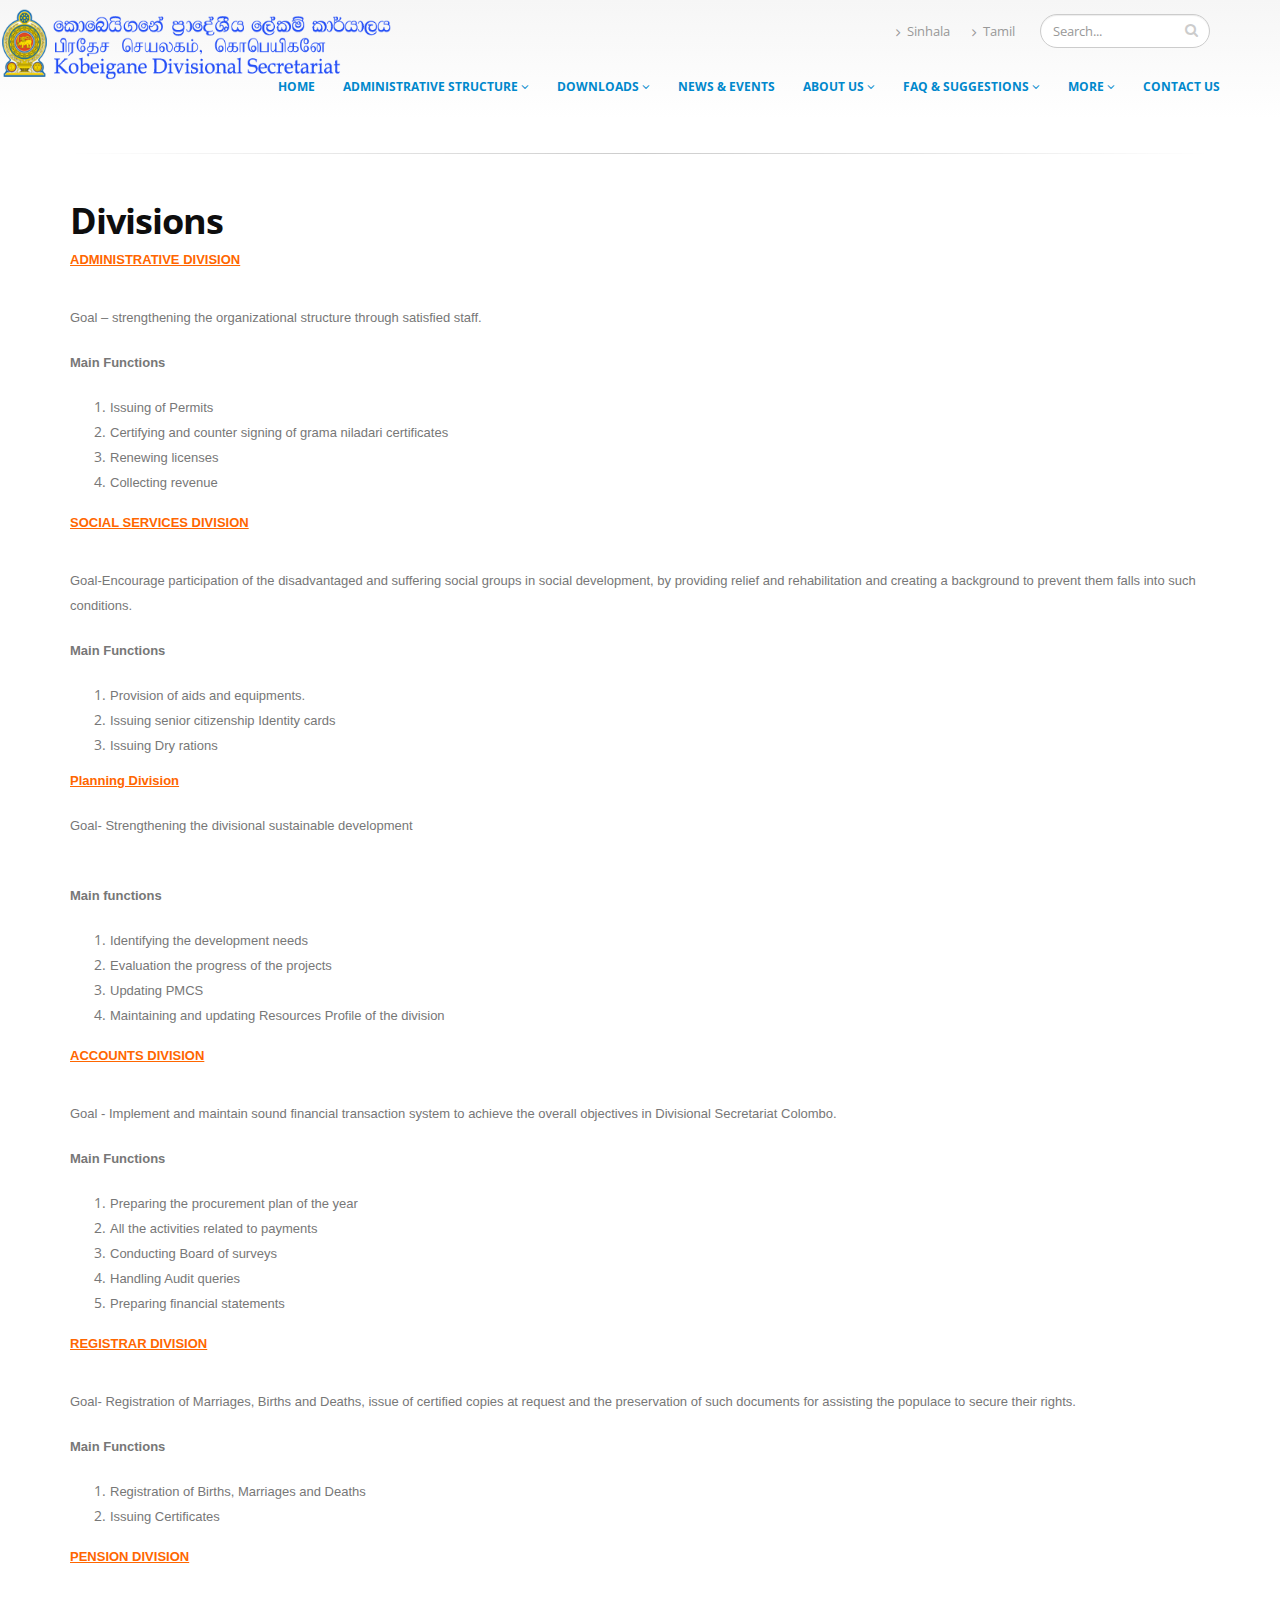
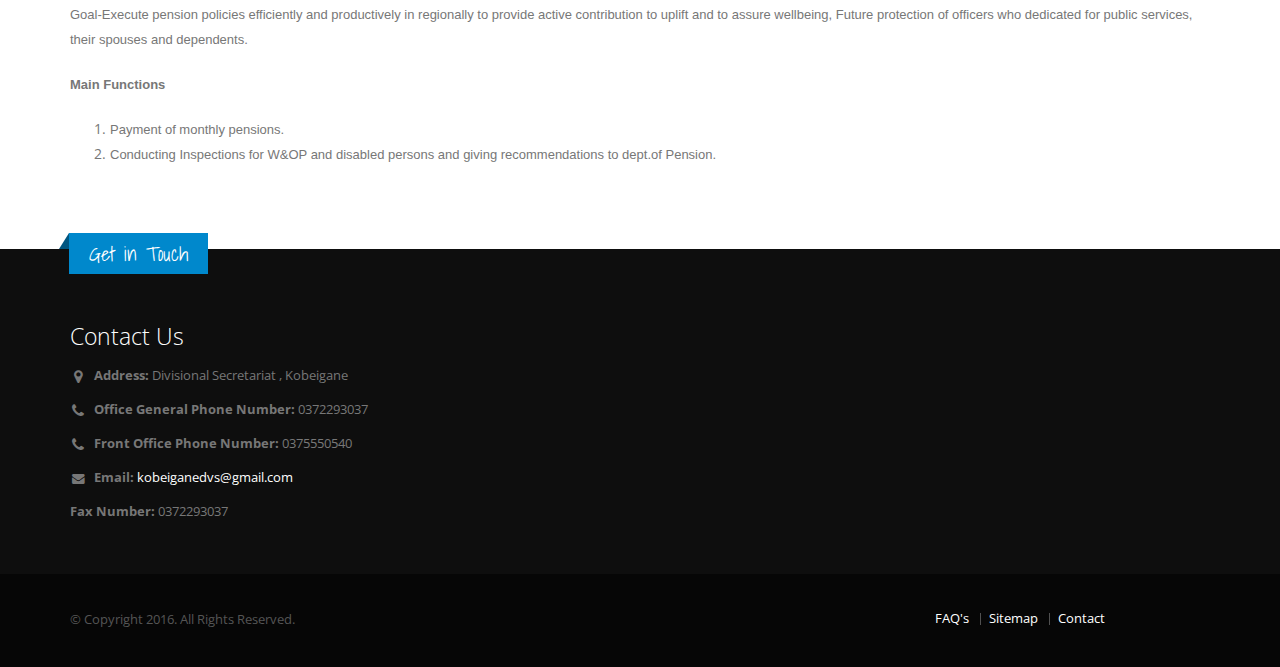
<file: Divisions.html>
<!DOCTYPE html>
<html>

    <head>

        <!-- Basic -->
        <meta charset="utf-8">
        <title>Divisions</title>
        <meta name="keywords" content="HTML5 Template" />
        <meta name="description" content="Porto - Responsive HTML5 Template">
        <meta name="author" content="okler.net">

        <!-- Mobile Metas -->
        <meta name="viewport" content="width=device-width, initial-scale=1.0">

        <!-- Web Fonts  -->
        <link href="http://fonts.googleapis.com/css?family=Open+Sans:300,400,600,700,800%7CShadows+Into+Light" rel="stylesheet" type="text/css">

        <!-- Vendor CSS -->
        <link rel="stylesheet" href="vendor/bootstrap/bootstrap.css">
        <link rel="stylesheet" href="vendor/fontawesome/css/font-awesome.css">
        <link rel="stylesheet" href="vendor/owlcarousel/owl.carousel.min.css" media="screen">
        <link rel="stylesheet" href="vendor/owlcarousel/owl.theme.default.min.css" media="screen">
        <link rel="stylesheet" href="vendor/magnific-popup/magnific-popup.css" media="screen">

        <!-- Theme CSS -->
        <link rel="stylesheet" href="css/theme.css">
        <link rel="stylesheet" href="css/theme-elements.css">
        <link rel="stylesheet" href="css/theme-blog.css">
        <link rel="stylesheet" href="css/theme-shop.css">
        <link rel="stylesheet" href="css/theme-animate.css">

        <!-- Skin CSS -->
        <link rel="stylesheet" href="css/skins/default.css">

        <!-- Theme Custom CSS -->
        <link rel="stylesheet" href="css/custom.css">

        <!-- Head Libs -->
        <script src="vendor/modernizr/modernizr.js"></script>

        <!--[if IE]>
			<link rel="stylesheet" href="css/ie.css">
		<![endif]-->

        <!--[if lte IE 8]>
			<script src="vendor/respond/respond.js"></script>
			<script src="vendor/excanvas/excanvas.js"></script>
		<![endif]-->

    </head>

    <body>

        <div class="body">
            <header id="header">
                <div class="container">
                    <div class="logo">
                        <a href="index.html">
                            <img alt="Porto" width="500" height="100" data-sticky-width="350" data-sticky-height="80" src="img/logos/kbDsLogo.png">
                        </a>
                    </div>
                    <div class="search">
                        <form id="searchForm" action="page-search-results.html" method="get">
                            <div class="input-group">
                                <input type="text" class="form-control search" name="q" id="q" placeholder="Search..." required>
                                <span class="input-group-btn">
									<button class="btn btn-default" type="submit"><i class="fa fa-search"></i></button>
								</span>
                            </div>
                        </form>
                    </div>
                    <nav>
                        <ul class="nav nav-pills nav-top">
                            <li>
                                <a href="about-us.html"><i class="fa fa-angle-right"></i>Sinhala</a>
                            </li>
                            <li>
                                <a href="contact-us.html"><i class="fa fa-angle-right"></i>Tamil</a>
                            </li>
                        </ul>
                    </nav>
                    <button class="btn btn-responsive-nav btn-inverse" data-toggle="collapse" data-target=".nav-main-collapse">
                        <i class="fa fa-bars"></i>
                    </button>
                </div>
                <div class="navbar-collapse nav-main-collapse collapse">
                    <div class="container" style="margin-right: 0px;">
                        <nav class="nav-main mega-menu">
                            <ul class="nav nav-pills nav-main" id="mainMenu">
                                <li>
                                    <a href="index.html">
										Home
									</a>
                                </li>
                                <li class="dropdown">
                                    <a class="dropdown-toggle" href="#">
										Administrative Structure
										<i class="fa fa-angle-down"></i>
									</a>
                                    <ul class="dropdown-menu">
                                        <li><a href="Divisions.html">Divisions</a></li>
                                        <li><a href="gnDivisions.html">GN Divisions</a></li>
                                        <li><a href="smDivisions.html">Samurdhi Divisions</a></li>
                                    </ul>
                                </li>
                                <li class="dropdown">
                                    <a class="dropdown-toggle" href="#">
										Downloads
										<i class="fa fa-angle-down"></i>
									</a>
                                    <ul class="dropdown-menu">
                                        <li><a href="downloads/අනුප්‍රාප්තිය නම් කිරීම සඳහා ඉල්ලුම් පත්‍රය.pdf">අනුප්‍රාප්තිය නම් කිරීම සඳහා ඉල්ලුම් පත්‍රය</a></li>
                                        <li><a href="downloads/මහජනාධාර අයදුම්පත.pdf">මහජනාධාර අයදුම්පත</a></li>
                                        <li><a href="downloads/වැඩිහිටි හැඳුනුම්පත් ලබා ගැනීමේ ඉල්ලුම්පත්‍රය.pdf">වැඩිහිටි හැඳුනුම්පත් ලබා ගැනීමේ ඉල්ලුම්පත්‍රය</a></li>
                                        <li><a href="downloads/සේවා අයදුම්පත - උපකරණ සැපයීම.pdf">සේවා අයදුම්පත - උපකරණ සැපයීම</a></li>
                                        <li><a href="downloads/අනියම් සහනාධාර.pdf">අනියම් සහනාධාර</a></li>
                                        <li><a href="downloads/අවුරුදු 70 ඉක්මවූ අඩු ආදායම් ලාභීන් සදහා ජීවනාධාර ලබා ගැනීම.pdf">අවුරුදු 70 ඉක්මවූ අඩු ආදායම් ලාභීන් සදහා ජීවනාධාර ලබා ගැනීම</a></li>
                                        <li><a href="downloads/ආබාධ සහිත පුද්ගලයන් සඳහා ආධාරක උපකරණ ලබා දීම.pdf">ආබාධ සහිත පුද්ගලයන් සඳහා ආධාරක උපකරණ ලබා දීම</a></li>
                                        <li><a href="downloads/වකුගඩු රෝගීන් සඳහා ආධාර.pdf">වකුගඩු රෝගීන් සඳහා ආධාර</a></li>
                                        <li><a href="downloads/ව්‍යාපාර නාම ලියාපදිංචිය - පුද්ගල.pdf">ව්‍යාපාර නාම ලියාපදිංචිය - පුද්ගල</a></li>
                                        <li><a href="downloads/ව්‍යාපාර නාම ලියාපදිංචිය - වෙළඳ සමාගම්.pdf">ව්‍යාපාර නාම ලියාපදිංචිය - වෙළඳ සමාගම්</a></li>
                                        <li><a href="downloads/ශ්‍රව්‍යාබාධිත පුද්ගලයන් සඳහා හැදුනුම්පතක් නිකුත් කිරීම.pdf">ශ්‍රව්‍යාබාධිත පුද්ගලයන් සඳහා හැදුනුම්පතක් නිකුත් කිරීම්</a></li>
                                        <li><a href="downloads/සේවා අයදුම්පත - උපකරණ සැපයීම.pdf">සේවා අයදුම්පත - උපකරණ සැපයීම</a></li>
                                    </ul>
                                </li>
                                <li>
                                    <a href="news.html">
										News & Events
									</a>
                                </li>
                                <li class="dropdown">
                                    <a class="dropdown-toggle" href="#">
										About Us
										<i class="fa fa-angle-down"></i>
									</a>
                                    <ul class="dropdown-menu">
                                        <li><a href="staff.html">Staff</a></li>
                                        <li><a href="orgCharts.html">Organization Chart</a></li>
                                    </ul>
                                </li>
                                <li class="dropdown">
                                    <a class="dropdown-toggle" href="#">
										FAQ & Suggestions
										<i class="fa fa-angle-down"></i>
									</a>
                                    <ul class="dropdown-menu">
                                        <li><a href="faq.html">FAQ</a></li>
                                        <li><a href="./sugestions.html">Suggestions</a></li>
                                    </ul>
                                </li>
                                <li class="dropdown">
                                    <a class="dropdown-toggle" href="#">
										More
										<i class="fa fa-angle-down"></i>
									</a>
                                    <ul class="dropdown-menu">
                                        <li><a href="#">Disaster Management</a></li>
                                        <li><a href="#">Projects</a></li>
                                        <li><a href="#">Picture Gallery</a></li>
                                        <li><a href="#">Site Map</a></li>
                                    </ul>
                                </li>
                                <li><a href="contact-us.html">Contact Us</a></li>
                            </ul>
                        </nav>
                    </div>
                </div>
            </header>

            <div role="main" class="main shop">

                <div class="container">

                    <hr class="tall">

                    <div class="row">
                        <div class="col-md-6">
                            <h1 class="shorter"><strong>Divisions</strong></h1>
                        </div>
                    </div>

                    <div class="row">
                        <div class="col-md-12">
                            <!-- article-content -->
                            <div class="art-article">
                                <h3><span style="color: #ff6600;"><span style="font-size: small;"><span style="font-family: helvetica;"><span style="text-decoration: underline;"><strong>Administrative division</strong></span></span></span></span></h3>
                                <p><span style="font-size: small;"><span style="font-family: helvetica;">Goal – strengthening the organizational structure through satisfied staff.</span></span>
                                </p>
                                <p><span style="font-size: small;"><span style="font-family: helvetica;"><strong>Main Functions</strong></span></span>
                                </p>
                                <ol>
                                    <li><span style="font-size: small;"><span style="font-family: helvetica;">Issuing of Permits</span></span>
                                    </li>
                                    <li><span style="font-size: small;"><span style="font-family: helvetica;">Certifying  and counter signing of grama niladari certificates</span></span>
                                    </li>
                                    <li><span style="font-size: small;"><span style="font-family: helvetica;">Renewing licenses</span></span>
                                    </li>
                                    <li><span style="font-size: small;"><span style="font-family: helvetica;">Collecting revenue</span></span>
                                    </li>
                                </ol>
                                <h3><span style="color: #ff6600;"><span style="font-size: small;"><span style="font-family: helvetica;"><span style="text-decoration: underline;"><strong>Social Services Division</strong></span></span></span></span></h3>
                                <p><span style="font-size: small;"><span style="font-family: helvetica;">Goal-Encourage participation of the disadvantaged and suffering  social groups in social development, by providing relief and  rehabilitation and creating a background to prevent them falls into such  conditions.</span></span>
                                </p>
                                <p><span style="font-size: small;"><span style="font-family: helvetica;"><strong>Main Functions</strong></span></span>
                                </p>
                                <ol>
                                    <li><span style="font-size: small;"><span style="font-family: helvetica;">Provision of aids and equipments.</span></span>
                                    </li>
                                    <li><span style="font-size: small;"><span style="font-family: helvetica;">Issuing senior citizenship Identity cards</span></span>
                                    </li>
                                    <li><span style="font-size: small;"><span style="font-family: helvetica;">Issuing Dry rations</span></span>
                                    </li>
                                </ol>
                                <p><span style="color: #ff6600;"><span style="font-size: small;"><span style="font-family: helvetica;"><span style="text-decoration: underline;"><strong>Planning Division</strong></span></span>
                                    </span>
                                    </span>
                                </p>
                                <p><span style="font-size: small;"><span style="font-family: helvetica;">Goal- Strengthening the divisional sustainable development</span></span>
                                </p>
                                <p><span style="font-size: small;"><span style="font-family: helvetica;"><br /><strong>Main functions</strong></span></span>
                                </p>
                                <ol>
                                    <li><span style="font-size: small;"><span style="font-family: helvetica;">Identifying the development needs</span></span>
                                    </li>
                                    <li><span style="font-size: small;"><span style="font-family: helvetica;">Evaluation the progress of the projects</span></span>
                                    </li>
                                    <li><span style="font-size: small;"><span style="font-family: helvetica;">Updating PMCS</span></span>
                                    </li>
                                    <li><span style="font-size: small;"><span style="font-family: helvetica;">Maintaining and updating Resources Profile of the division</span></span>
                                    </li>
                                </ol>
                                <h3><span style="color: #ff6600;"><span style="font-size: small;"><span style="font-family: helvetica;"><span style="text-decoration: underline;"><strong>Accounts Division</strong></span></span></span></span></h3>
                                <p><span style="font-size: small;"><span style="font-family: helvetica;">Goal - Implement and maintain sound financial transaction system to  achieve the overall objectives in Divisional Secretariat Colombo.</span></span>
                                </p>
                                <p><span style="font-size: small;"><span style="font-family: helvetica;"><strong>Main Functions</strong></span></span>
                                </p>
                                <ol>
                                    <li><span style="font-size: small;"><span style="font-family: helvetica;">Preparing the procurement plan of the year</span></span>
                                    </li>
                                    <li><span style="font-size: small;"><span style="font-family: helvetica;">All the activities related to payments</span></span>
                                    </li>
                                    <li><span style="font-size: small;"><span style="font-family: helvetica;">Conducting Board of surveys</span></span>
                                    </li>
                                    <li><span style="font-size: small;"><span style="font-family: helvetica;">Handling Audit queries</span></span>
                                    </li>
                                    <li><span style="font-size: small;"><span style="font-family: helvetica;">Preparing financial statements</span></span>
                                    </li>
                                </ol>
                                <h3><span style="color: #ff6600;"><span style="font-size: small;"><span style="font-family: helvetica;"><span style="text-decoration: underline;"><strong>Registrar Division</strong></span></span></span></span></h3>
                                <p><span style="font-size: small;"><span style="font-family: helvetica;"><span style="text-decoration: underline;"><strong> </strong></span>Goal- Registration of Marriages, Births and Deaths, issue of certified copies at request
                                    and the preservation of such documents for assisting the populace to secure their rights.</span>
                                    </span>
                                </p>
                                <p><span style="font-size: small;"><span style="font-family: helvetica;"><strong>Main Functions</strong></span></span>
                                </p>
                                <ol>
                                    <li><span style="font-size: small;"><span style="font-family: helvetica;">Registration of Births, Marriages and Deaths</span></span>
                                    </li>
                                    <li><span style="font-size: small;"><span style="font-family: helvetica;">Issuing Certificates</span></span>
                                    </li>
                                </ol>
                                <h3><span style="color: #ff6600;"><span style="font-size: small;"><span style="font-family: helvetica;"><span style="text-decoration: underline;"><strong>Pension Division</strong></span></span></span></span></h3>
                                <p><span style="font-size: small;"><span style="font-family: helvetica;">Goal-Execute pension policies efficiently and productively in  regionally to provide active contribution to uplift and to assure  wellbeing, Future protection of officers who dedicated for public  services, their spouses and dependents.</span></span>
                                </p>
                                <p><span style="font-size: small;"><span style="font-family: helvetica;"><strong>Main Functions</strong></span></span>
                                </p>
                                <ol>
                                    <li><span style="font-size: small;"><span style="font-family: helvetica;">Payment of monthly pensions.</span></span>
                                    </li>
                                    <li><span style="font-size: small;"><span style="font-family: helvetica;">Conducting Inspections for W&OP and disabled persons and giving recommendations to dept.of Pension.</span></span>
                                    </li>
                                </ol>

                            </div><span class="article_separator">&nbsp;</span>
                            <!-- /article-content -->

                        </div>
                    </div>

                </div>

            </div>

            <footer id="footer">
                <div class="container">
                    <div class="row">
                        <div class="footer-ribbon">
                            <span>Get in Touch</span>
                        </div>
                        <div class="col-md-4">
                            <div class="contact-details">
                                <h4>Contact Us</h4>
                                <ul class="contact">
                                    <li>
                                        <p><i class="fa fa-map-marker"></i> <strong>Address:</strong> Divisional Secretariat , Kobeigane</p>
                                    </li>
                                    <li>
                                        <p><i class="fa fa-phone"></i> <strong>Office General Phone Number:</strong> 0372293037</p>
                                    </li>
                                    <li>
                                        <p><i class="fa fa-phone"></i> <strong>Front Office Phone Number:</strong> 0375550540</p>
                                    </li>
                                    <li>
                                        <p><i class="fa fa-envelope"></i> <strong>Email:</strong> <a href="mailto:kobeiganedvs@gmail.com">kobeiganedvs@gmail.com</a></p>
                                    </li>
                                    <li>
                                        <p><strong>Fax Number:</strong> 0372293037</p>
                                    </li>
                                </ul>
                            </div>
                        </div>
                    </div>
                </div>
                <div class="footer-copyright">
                    <div class="container">
                        <div class="row">
                            <div class="col-md-7">
                                <p>© Copyright 2016. All Rights Reserved.</p>
                            </div>
                            <div class="col-md-4">
                                <nav id="sub-menu">
                                    <ul>
                                        <li><a href="faq.html">FAQ's</a></li>
                                        <li><a href="#">Sitemap</a></li>
                                        <li><a href="contact-us.html">Contact</a></li>
                                    </ul>
                                </nav>
                            </div>
                        </div>
                    </div>
                </div>
            </footer>
        </div>

        <!-- Vendor -->
        <script src="vendor/jquery/jquery.js"></script>
        <script src="vendor/jquery.appear/jquery.appear.js"></script>
        <script src="vendor/jquery.easing/jquery.easing.js"></script>
        <script src="vendor/jquery-cookie/jquery-cookie.js"></script>
        <script src="vendor/bootstrap/bootstrap.js"></script>
        <script src="vendor/common/common.js"></script>
        <script src="vendor/jquery.validation/jquery.validation.js"></script>
        <script src="vendor/jquery.stellar/jquery.stellar.js"></script>
        <script src="vendor/jquery.easy-pie-chart/jquery.easy-pie-chart.js"></script>
        <script src="vendor/jquery.gmap/jquery.gmap.js"></script>
        <script src="vendor/isotope/jquery.isotope.js"></script>
        <script src="vendor/owlcarousel/owl.carousel.js"></script>
        <script src="vendor/jflickrfeed/jflickrfeed.js"></script>
        <script src="vendor/magnific-popup/jquery.magnific-popup.js"></script>
        <script src="vendor/vide/vide.js"></script>

        <!-- Theme Base, Components and Settings -->
        <script src="js/theme.js"></script>

        <!-- Theme Custom -->
        <script src="js/custom.js"></script>

        <!-- Theme Initialization Files -->
        <script src="js/theme.init.js"></script>

        <!-- Google Analytics: Change UA-XXXXX-X to be your site's ID. Go to http://www.google.com/analytics/ for more information.
		<script type="text/javascript">

			var _gaq = _gaq || [];
			_gaq.push(['_setAccount', 'UA-12345678-1']);
			_gaq.push(['_trackPageview']);

			(function() {
			var ga = document.createElement('script'); ga.type = 'text/javascript'; ga.async = true;
			ga.src = ('https:' == document.location.protocol ? 'https://ssl' : 'http://www') + '.google-analytics.com/ga.js';
			var s = document.getElementsByTagName('script')[0]; s.parentNode.insertBefore(ga, s);
			})();

		</script>
		 -->

    </body>

</html>
</file>
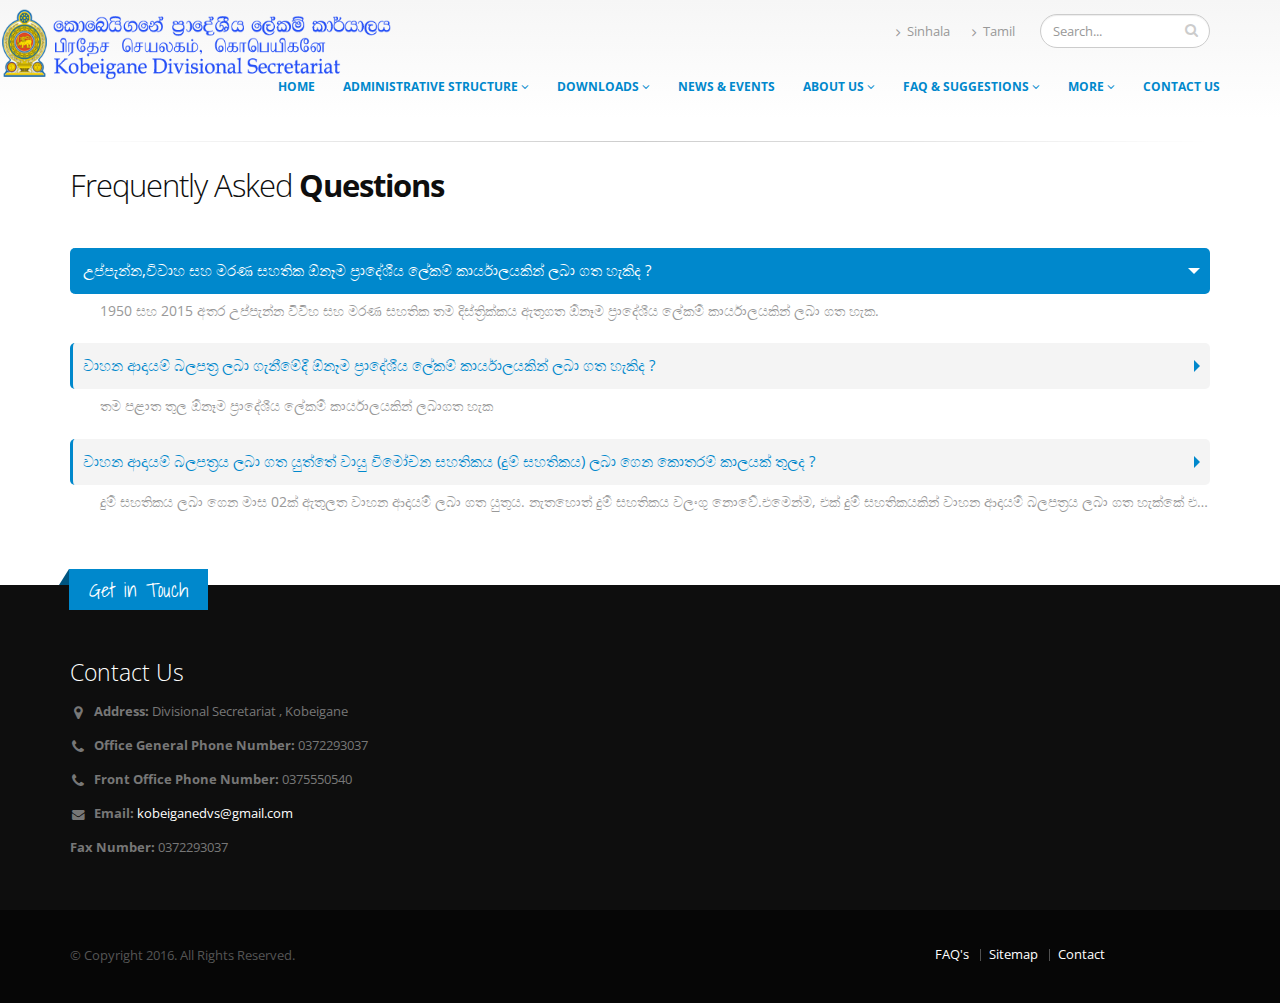
<file: faq.html>
<!DOCTYPE html>
<html>

    <head>

        <!-- Basic -->
        <meta charset="utf-8">
        <title>FAQ</title>
        <meta name="keywords" content="HTML5 Template" />
        <meta name="description" content="Porto - Responsive HTML5 Template">
        <meta name="author" content="okler.net">

        <!-- Mobile Metas -->
        <meta name="viewport" content="width=device-width, initial-scale=1.0">

        <!-- Web Fonts  -->
        <link href="http://fonts.googleapis.com/css?family=Open+Sans:300,400,600,700,800%7CShadows+Into+Light" rel="stylesheet" type="text/css">

        <!-- Vendor CSS -->
        <link rel="stylesheet" href="vendor/bootstrap/bootstrap.css">
        <link rel="stylesheet" href="vendor/fontawesome/css/font-awesome.css">
        <link rel="stylesheet" href="vendor/owlcarousel/owl.carousel.min.css" media="screen">
        <link rel="stylesheet" href="vendor/owlcarousel/owl.theme.default.min.css" media="screen">
        <link rel="stylesheet" href="vendor/magnific-popup/magnific-popup.css" media="screen">

        <!-- Theme CSS -->
        <link rel="stylesheet" href="css/theme.css">
        <link rel="stylesheet" href="css/theme-elements.css">
        <link rel="stylesheet" href="css/theme-blog.css">
        <link rel="stylesheet" href="css/theme-shop.css">
        <link rel="stylesheet" href="css/theme-animate.css">

        <!-- Skin CSS -->
        <link rel="stylesheet" href="css/skins/default.css">

        <!-- Theme Custom CSS -->
        <link rel="stylesheet" href="css/custom.css">

        <!-- Head Libs -->
        <script src="vendor/modernizr/modernizr.js"></script>

        <!--[if IE]>
			<link rel="stylesheet" href="css/ie.css">
		<![endif]-->

        <!--[if lte IE 8]>
			<script src="vendor/respond/respond.js"></script>
			<script src="vendor/excanvas/excanvas.js"></script>
		<![endif]-->

    </head>

    <body>

        <div class="body">
            <header id="header">
                <div class="container">
                    <div class="logo">
                        <a href="index.html">
                            <img alt="Porto" width="500" height="100" data-sticky-width="350" data-sticky-height="80" src="img/logos/kbDsLogo.png">
                        </a>
                    </div>
                    <div class="search">
                        <form id="searchForm" action="page-search-results.html" method="get">
                            <div class="input-group">
                                <input type="text" class="form-control search" name="q" id="q" placeholder="Search..." required>
                                <span class="input-group-btn">
									<button class="btn btn-default" type="submit"><i class="fa fa-search"></i></button>
								</span>
                            </div>
                        </form>
                    </div>
                    <nav>
                        <ul class="nav nav-pills nav-top">
                            <li>
                                <a href="about-us.html"><i class="fa fa-angle-right"></i>Sinhala</a>
                            </li>
                            <li>
                                <a href="contact-us.html"><i class="fa fa-angle-right"></i>Tamil</a>
                            </li>
                        </ul>
                    </nav>
                    <button class="btn btn-responsive-nav btn-inverse" data-toggle="collapse" data-target=".nav-main-collapse">
                        <i class="fa fa-bars"></i>
                    </button>
                </div>
                <div class="navbar-collapse nav-main-collapse collapse">
                    <div class="container" style="margin-right: 0px;">
                        <nav class="nav-main mega-menu">
                            <ul class="nav nav-pills nav-main" id="mainMenu">
                                <li>
                                    <a href="index.html">
										Home
									</a>
                                </li>
                                <li class="dropdown">
                                    <a class="dropdown-toggle" href="#">
										Administrative Structure
										<i class="fa fa-angle-down"></i>
									</a>
                                    <ul class="dropdown-menu">
                                        <li><a href="Divisions.html">Divisions</a></li>
                                        <li><a href="gnDivisions.html">GN Divisions</a></li>
                                        <li><a href="smDivisions.html">Samurdhi Divisions</a></li>
                                    </ul>
                                </li>
                                <li class="dropdown">
                                    <a class="dropdown-toggle" href="#">
										Downloads
										<i class="fa fa-angle-down"></i>
									</a>
                                    <ul class="dropdown-menu">
                                        <li><a href="downloads/අනුප්‍රාප්තිය නම් කිරීම සඳහා ඉල්ලුම් පත්‍රය.pdf">අනුප්‍රාප්තිය නම් කිරීම සඳහා ඉල්ලුම් පත්‍රය</a></li>
                                        <li><a href="downloads/මහජනාධාර අයදුම්පත.pdf">මහජනාධාර අයදුම්පත</a></li>
                                        <li><a href="downloads/වැඩිහිටි හැඳුනුම්පත් ලබා ගැනීමේ ඉල්ලුම්පත්‍රය.pdf">වැඩිහිටි හැඳුනුම්පත් ලබා ගැනීමේ ඉල්ලුම්පත්‍රය</a></li>
                                        <li><a href="downloads/සේවා අයදුම්පත - උපකරණ සැපයීම.pdf">සේවා අයදුම්පත - උපකරණ සැපයීම</a></li>
                                        <li><a href="downloads/අනියම් සහනාධාර.pdf">අනියම් සහනාධාර</a></li>
                                        <li><a href="downloads/අවුරුදු 70 ඉක්මවූ අඩු ආදායම් ලාභීන් සදහා ජීවනාධාර ලබා ගැනීම.pdf">අවුරුදු 70 ඉක්මවූ අඩු ආදායම් ලාභීන් සදහා ජීවනාධාර ලබා ගැනීම</a></li>
                                        <li><a href="downloads/ආබාධ සහිත පුද්ගලයන් සඳහා ආධාරක උපකරණ ලබා දීම.pdf">ආබාධ සහිත පුද්ගලයන් සඳහා ආධාරක උපකරණ ලබා දීම</a></li>
                                        <li><a href="downloads/වකුගඩු රෝගීන් සඳහා ආධාර.pdf">වකුගඩු රෝගීන් සඳහා ආධාර</a></li>
                                        <li><a href="downloads/ව්‍යාපාර නාම ලියාපදිංචිය - පුද්ගල.pdf">ව්‍යාපාර නාම ලියාපදිංචිය - පුද්ගල</a></li>
                                        <li><a href="downloads/ව්‍යාපාර නාම ලියාපදිංචිය - වෙළඳ සමාගම්.pdf">ව්‍යාපාර නාම ලියාපදිංචිය - වෙළඳ සමාගම්</a></li>
                                        <li><a href="downloads/ශ්‍රව්‍යාබාධිත පුද්ගලයන් සඳහා හැදුනුම්පතක් නිකුත් කිරීම.pdf">ශ්‍රව්‍යාබාධිත පුද්ගලයන් සඳහා හැදුනුම්පතක් නිකුත් කිරීම්</a></li>
                                        <li><a href="downloads/සේවා අයදුම්පත - උපකරණ සැපයීම.pdf">සේවා අයදුම්පත - උපකරණ සැපයීම</a></li>
                                    </ul>
                                </li>
                                <li>
                                    <a href="news.html">
										News & Events
									</a>
                                </li>
                                <li class="dropdown">
                                    <a class="dropdown-toggle" href="#">
										About Us
										<i class="fa fa-angle-down"></i>
									</a>
                                    <ul class="dropdown-menu">
                                        <li><a href="staff.html">Staff</a></li>
                                        <li><a href="orgCharts.html">Organization Chart</a></li>
                                    </ul>
                                </li>
                                <li class="dropdown">
                                    <a class="dropdown-toggle" href="#">
										FAQ & Suggestions
										<i class="fa fa-angle-down"></i>
									</a>
                                    <ul class="dropdown-menu">
                                        <li><a href="faq.html">FAQ</a></li>
                                        <li><a href="./sugestions.html">Suggestions</a></li>
                                    </ul>
                                </li>
                                <li class="dropdown">
                                    <a class="dropdown-toggle" href="#">
										More
										<i class="fa fa-angle-down"></i>
									</a>
                                    <ul class="dropdown-menu">
                                        <li><a href="#">Disaster Management</a></li>
                                        <li><a href="#">Projects</a></li>
                                        <li><a href="gallery.html">Picture Gallery</a></li>
                                        <li><a href="#">Site Map</a></li>
                                    </ul>
                                </li>
                                <li><a href="contact-us.html">Contact Us</a></li>
                            </ul>
                        </nav>
                    </div>
                </div>
            </header>

            <div role="main" class="main">

                <div class="container">
                    <hr>
                    <h2>Frequently Asked <strong>Questions</strong></h2>

                    <div class="row">
                        <div class="col-md-12">

                            <div class="toogle" data-plugin-toggle>
                                <section class="toggle active">
                                    <label>උප්පැන්න,විවාහ සහ මරණ සහතික ඕනෑම ප්‍රාදේශීය ලේකම් කාර්යාලයකින් ලබා ගත හැකිද ?</label>
                                    <p>1950 සහ 2015 අතර උප්පැන්න විවිහ සහ මරණ සහතික තම දිස්ත්‍රික්කය ඇතුගත ඕනෑම ප්‍රාදේශීය ලේකම් කාර්යාලයකින් ලබා ගත හැක.</p>
                                </section>

                                <section class="toggle">
                                    <label> වාහන ආදායම් බලපත්‍ර ලබා ගැනීමේදී ඕනෑම ප්‍රාදේශීය ලේකම් කාර්යාලයකින් ලබා ගත හැකිද ?</label>
                                    <p>
                                        තම පළාත තුල ඕනෑම ප්‍රාදේශීය ලේකම් කාර්යාලයකින් ලබාගත හැක
                                    </p>
                                </section>

                                <section class="toggle">
                                    <label>වාහන ආදායම් බලපත්‍රය ලබා ගත යුත්තේ වායු විමෝචන සහතිකය (දුම් සහතිකය) ලබා ගෙන කොතරම් කාලයක් තුලද ?</label>
                                    <p>දුම් සහතිකය ලබා ගෙන මාස 02ක් ඇතුලත වාහන ආදායම් ලබා ගත යුතුය. නැතහොත් දුම් සහතිකය වලංගු නොවේ.එමෙන්ම, එක් දුම් සහතිකයකින් වාහන ආදායම් බලපත්‍රය ලබා ගත හැක්කේ එක් වතාවක් පමණි.</p>
                                </section>
                            </div>

                        </div>

                    </div>

                </div>

            </div>

            <footer id="footer">
                <div class="container">
                    <div class="row">
                        <div class="footer-ribbon">
                            <span>Get in Touch</span>
                        </div>
                        <div class="col-md-4">
                            <div class="contact-details">
                                <h4>Contact Us</h4>
                                <ul class="contact">
                                    <li>
                                        <p><i class="fa fa-map-marker"></i> <strong>Address:</strong> Divisional Secretariat , Kobeigane</p>
                                    </li>
                                    <li>
                                        <p><i class="fa fa-phone"></i> <strong>Office General Phone Number:</strong> 0372293037</p>
                                    </li>
                                    <li>
                                        <p><i class="fa fa-phone"></i> <strong>Front Office Phone Number:</strong> 0375550540</p>
                                    </li>
                                    <li>
                                        <p><i class="fa fa-envelope"></i> <strong>Email:</strong> <a href="mailto:kobeiganedvs@gmail.com">kobeiganedvs@gmail.com</a></p>
                                    </li>
                                    <li>
                                        <p><strong>Fax Number:</strong> 0372293037</p>
                                    </li>
                                </ul>
                            </div>
                        </div>
                    </div>
                </div>
                <div class="footer-copyright">
                    <div class="container">
                        <div class="row">
                            <div class="col-md-7">
                                <p>© Copyright 2016. All Rights Reserved.</p>
                            </div>
                            <div class="col-md-4">
                                <nav id="sub-menu">
                                    <ul>
                                        <li><a href="faq.html">FAQ's</a></li>
                                        <li><a href="#">Sitemap</a></li>
                                        <li><a href="contact-us.html">Contact</a></li>
                                    </ul>
                                </nav>
                            </div>
                        </div>
                    </div>
                </div>
            </footer>
        </div>

        <!-- Vendor -->
        <script src="vendor/jquery/jquery.js"></script>
        <script src="vendor/jquery.appear/jquery.appear.js"></script>
        <script src="vendor/jquery.easing/jquery.easing.js"></script>
        <script src="vendor/jquery-cookie/jquery-cookie.js"></script>
        <script src="vendor/bootstrap/bootstrap.js"></script>
        <script src="vendor/common/common.js"></script>
        <script src="vendor/jquery.validation/jquery.validation.js"></script>
        <script src="vendor/jquery.stellar/jquery.stellar.js"></script>
        <script src="vendor/jquery.easy-pie-chart/jquery.easy-pie-chart.js"></script>
        <script src="vendor/jquery.gmap/jquery.gmap.js"></script>
        <script src="vendor/isotope/jquery.isotope.js"></script>
        <script src="vendor/owlcarousel/owl.carousel.js"></script>
        <script src="vendor/jflickrfeed/jflickrfeed.js"></script>
        <script src="vendor/magnific-popup/jquery.magnific-popup.js"></script>
        <script src="vendor/vide/vide.js"></script>

        <!-- Theme Base, Components and Settings -->
        <script src="js/theme.js"></script>

        <!-- Theme Custom -->
        <script src="js/custom.js"></script>

        <!-- Theme Initialization Files -->
        <script src="js/theme.init.js"></script>

        <!-- Google Analytics: Change UA-XXXXX-X to be your site's ID. Go to http://www.google.com/analytics/ for more information.
		<script type="text/javascript">

			var _gaq = _gaq || [];
			_gaq.push(['_setAccount', 'UA-12345678-1']);
			_gaq.push(['_trackPageview']);

			(function() {
			var ga = document.createElement('script'); ga.type = 'text/javascript'; ga.async = true;
			ga.src = ('https:' == document.location.protocol ? 'https://ssl' : 'http://www') + '.google-analytics.com/ga.js';
			var s = document.getElementsByTagName('script')[0]; s.parentNode.insertBefore(ga, s);
			})();

		</script>
		 -->

    </body>

</html>
</file>
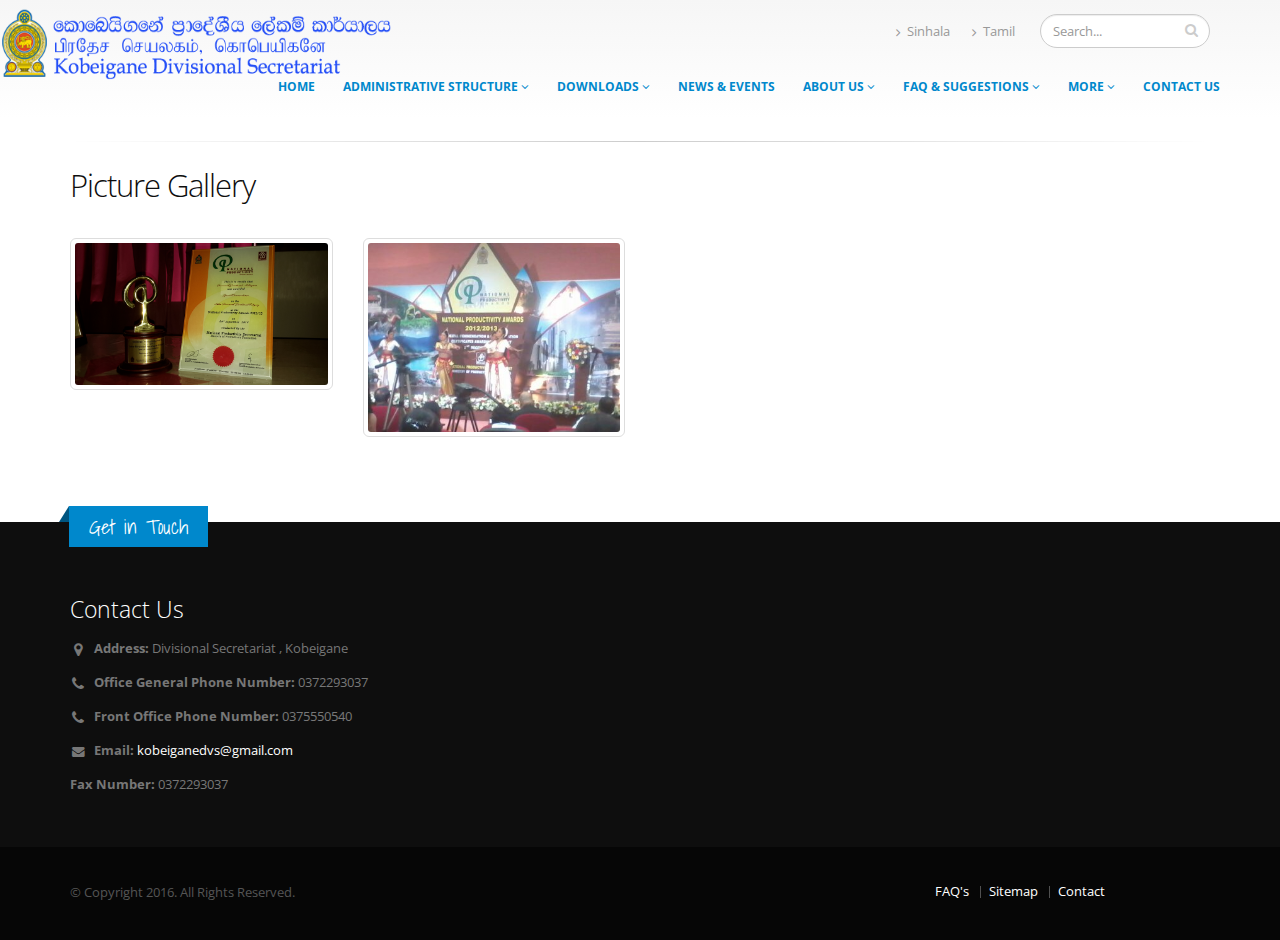
<file: gallery.html>
<!DOCTYPE html>
<html>

    <head>

        <!-- Basic -->
        <meta charset="utf-8">
        <title>Picture Gallery</title>
        <meta name="keywords" content="HTML5 Template" />
        <meta name="description" content="Porto - Responsive HTML5 Template">
        <meta name="author" content="okler.net">

        <!-- Mobile Metas -->
        <meta name="viewport" content="width=device-width, initial-scale=1.0">

        <!-- Web Fonts  -->
        <link href="http://fonts.googleapis.com/css?family=Open+Sans:300,400,600,700,800%7CShadows+Into+Light" rel="stylesheet" type="text/css">

        <!-- Vendor CSS -->
        <link rel="stylesheet" href="vendor/bootstrap/bootstrap.css">
        <link rel="stylesheet" href="vendor/fontawesome/css/font-awesome.css">
        <link rel="stylesheet" href="vendor/owlcarousel/owl.carousel.min.css" media="screen">
        <link rel="stylesheet" href="vendor/owlcarousel/owl.theme.default.min.css" media="screen">
        <link rel="stylesheet" href="vendor/magnific-popup/magnific-popup.css" media="screen">

        <!-- Theme CSS -->
        <link rel="stylesheet" href="css/theme.css">
        <link rel="stylesheet" href="css/theme-elements.css">
        <link rel="stylesheet" href="css/theme-blog.css">
        <link rel="stylesheet" href="css/theme-shop.css">
        <link rel="stylesheet" href="css/theme-animate.css">

        <!-- Skin CSS -->
        <link rel="stylesheet" href="css/skins/default.css">

        <!-- Theme Custom CSS -->
        <link rel="stylesheet" href="css/custom.css">

        <!-- Head Libs -->
        <script src="vendor/modernizr/modernizr.js"></script>

        <!--[if IE]>
			<link rel="stylesheet" href="css/ie.css">
		<![endif]-->

        <!--[if lte IE 8]>
			<script src="vendor/respond/respond.js"></script>
			<script src="vendor/excanvas/excanvas.js"></script>
		<![endif]-->

    </head>

    <body>

        <div class="body">
            <header id="header">
                <div class="container">
                    <div class="logo">
                        <a href="index.html">
                            <img alt="Porto" width="500" height="100" data-sticky-width="350" data-sticky-height="80" src="img/logos/kbDsLogo.png">
                        </a>
                    </div>
                    <div class="search">
                        <form id="searchForm" action="page-search-results.html" method="get">
                            <div class="input-group">
                                <input type="text" class="form-control search" name="q" id="q" placeholder="Search..." required>
                                <span class="input-group-btn">
									<button class="btn btn-default" type="submit"><i class="fa fa-search"></i></button>
								</span>
                            </div>
                        </form>
                    </div>
                    <nav>
                        <ul class="nav nav-pills nav-top">
                            <li>
                                <a href="about-us.html"><i class="fa fa-angle-right"></i>Sinhala</a>
                            </li>
                            <li>
                                <a href="contact-us.html"><i class="fa fa-angle-right"></i>Tamil</a>
                            </li>
                        </ul>
                    </nav>
                    <button class="btn btn-responsive-nav btn-inverse" data-toggle="collapse" data-target=".nav-main-collapse">
                        <i class="fa fa-bars"></i>
                    </button>
                </div>
                <div class="navbar-collapse nav-main-collapse collapse">
                    <div class="container" style="margin-right: 0px;">
                        <nav class="nav-main mega-menu">
                            <ul class="nav nav-pills nav-main" id="mainMenu">
                                <li>
                                    <a href="index.html">
										Home
									</a>
                                </li>
                                <li class="dropdown">
                                    <a class="dropdown-toggle" href="#">
										Administrative Structure
										<i class="fa fa-angle-down"></i>
									</a>
                                    <ul class="dropdown-menu">
                                        <li><a href="Divisions.html">Divisions</a></li>
                                        <li><a href="gnDivisions.html">GN Divisions</a></li>
                                        <li><a href="smDivisions.html">Samurdhi Divisions</a></li>
                                    </ul>
                                </li>
                                <li class="dropdown">
                                    <a class="dropdown-toggle" href="#">
										Downloads
										<i class="fa fa-angle-down"></i>
									</a>
                                    <ul class="dropdown-menu">
                                        <li><a href="downloads/අනුප්‍රාප්තිය නම් කිරීම සඳහා ඉල්ලුම් පත්‍රය.pdf">අනුප්‍රාප්තිය නම් කිරීම සඳහා ඉල්ලුම් පත්‍රය</a></li>
                                        <li><a href="downloads/මහජනාධාර අයදුම්පත.pdf">මහජනාධාර අයදුම්පත</a></li>
                                        <li><a href="downloads/වැඩිහිටි හැඳුනුම්පත් ලබා ගැනීමේ ඉල්ලුම්පත්‍රය.pdf">වැඩිහිටි හැඳුනුම්පත් ලබා ගැනීමේ ඉල්ලුම්පත්‍රය</a></li>
                                        <li><a href="downloads/සේවා අයදුම්පත - උපකරණ සැපයීම.pdf">සේවා අයදුම්පත - උපකරණ සැපයීම</a></li>
                                        <li><a href="downloads/අනියම් සහනාධාර.pdf">අනියම් සහනාධාර</a></li>
                                        <li><a href="downloads/අවුරුදු 70 ඉක්මවූ අඩු ආදායම් ලාභීන් සදහා ජීවනාධාර ලබා ගැනීම.pdf">අවුරුදු 70 ඉක්මවූ අඩු ආදායම් ලාභීන් සදහා ජීවනාධාර ලබා ගැනීම</a></li>
                                        <li><a href="downloads/ආබාධ සහිත පුද්ගලයන් සඳහා ආධාරක උපකරණ ලබා දීම.pdf">ආබාධ සහිත පුද්ගලයන් සඳහා ආධාරක උපකරණ ලබා දීම</a></li>
                                        <li><a href="downloads/වකුගඩු රෝගීන් සඳහා ආධාර.pdf">වකුගඩු රෝගීන් සඳහා ආධාර</a></li>
                                        <li><a href="downloads/ව්‍යාපාර නාම ලියාපදිංචිය - පුද්ගල.pdf">ව්‍යාපාර නාම ලියාපදිංචිය - පුද්ගල</a></li>
                                        <li><a href="downloads/ව්‍යාපාර නාම ලියාපදිංචිය - වෙළඳ සමාගම්.pdf">ව්‍යාපාර නාම ලියාපදිංචිය - වෙළඳ සමාගම්</a></li>
                                        <li><a href="downloads/ශ්‍රව්‍යාබාධිත පුද්ගලයන් සඳහා හැදුනුම්පතක් නිකුත් කිරීම.pdf">ශ්‍රව්‍යාබාධිත පුද්ගලයන් සඳහා හැදුනුම්පතක් නිකුත් කිරීම්</a></li>
                                        <li><a href="downloads/සේවා අයදුම්පත - උපකරණ සැපයීම.pdf">සේවා අයදුම්පත - උපකරණ සැපයීම</a></li>
                                    </ul>
                                </li>
                                <li>
                                    <a href="news.html">
										News & Events
									</a>
                                </li>
                                <li class="dropdown">
                                    <a class="dropdown-toggle" href="#">
										About Us
										<i class="fa fa-angle-down"></i>
									</a>
                                    <ul class="dropdown-menu">
                                        <li><a href="staff.html">Staff</a></li>
                                        <li><a href="orgCharts.html">Organization Chart</a></li>
                                    </ul>
                                </li>
                                <li class="dropdown">
                                    <a class="dropdown-toggle" href="#">
										FAQ & Suggestions
										<i class="fa fa-angle-down"></i>
									</a>
                                    <ul class="dropdown-menu">
                                        <li><a href="faq.html">FAQ</a></li>
                                        <li><a href="./sugestions.html">Suggestions</a></li>
                                    </ul>
                                </li>
                                <li class="dropdown">
                                    <a class="dropdown-toggle" href="#">
										More
										<i class="fa fa-angle-down"></i>
									</a>
                                    <ul class="dropdown-menu">
                                        <li><a href="#">Disaster Management</a></li>
                                        <li><a href="#">Projects</a></li>
                                        <li><a href="gallery.html">Picture Gallery</a></li>
                                        <li><a href="#">Site Map</a></li>
                                    </ul>
                                </li>
                                <li><a href="contact-us.html">Contact Us</a></li>
                            </ul>
                        </nav>
                    </div>
                </div>
            </header>
            <div role="main" class="main">

                <div class="container">
                    <hr />
                    <h2>Picture Gallery</h2>

                    <div class="row">

                        <ul class="portfolio-list sort-destination lightbox" data-sort-id="portfolio" data-plugin-options='{"delegate": "a", "type": "image", "gallery": {"enabled": true}}'>
                            <li class="col-md-3 col-sm-6 col-xs-12 isotope-item websites">
                                <div class="portfolio-item img-thumbnail">
                                    <a href="img/gallery/2.jpg" class="thumb-info">
                                        <img alt="" class="img-responsive" src="img/gallery/2.jpg">
                                    </a>
                                </div>
                            </li>
                            <li class="col-md-3 col-sm-6 col-xs-12 isotope-item websites">
                                <div class="portfolio-item img-thumbnail">
                                    <a href="img/gallery/1.jpg" class="thumb-info">
                                        <img alt="" class="img-responsive" src="img/gallery/1.jpg">
                                    </a>
                                </div>
                            </li>
                        </ul>
                    </div>

                </div>

            </div>

            <footer id="footer">
                <div class="container">
                    <div class="row">
                        <div class="footer-ribbon">
                            <span>Get in Touch</span>
                        </div>
                        <div class="col-md-4">
                            <div class="contact-details">
                                <h4>Contact Us</h4>
                                <ul class="contact">
                                    <li>
                                        <p><i class="fa fa-map-marker"></i> <strong>Address:</strong> Divisional Secretariat , Kobeigane</p>
                                    </li>
                                    <li>
                                        <p><i class="fa fa-phone"></i> <strong>Office General Phone Number:</strong> 0372293037</p>
                                    </li>
                                    <li>
                                        <p><i class="fa fa-phone"></i> <strong>Front Office Phone Number:</strong> 0375550540</p>
                                    </li>
                                    <li>
                                        <p><i class="fa fa-envelope"></i> <strong>Email:</strong> <a href="mailto:kobeiganedvs@gmail.com">kobeiganedvs@gmail.com</a></p>
                                    </li>
                                    <li>
                                        <p><strong>Fax Number:</strong> 0372293037</p>
                                    </li>
                                </ul>
                            </div>
                        </div>
                    </div>
                </div>
                <div class="footer-copyright">
                    <div class="container">
                        <div class="row">
                            <div class="col-md-7">
                                <p>© Copyright 2016. All Rights Reserved.</p>
                            </div>
                            <div class="col-md-4">
                                <nav id="sub-menu">
                                    <ul>
                                        <li><a href="faq.html">FAQ's</a></li>
                                        <li><a href="#">Sitemap</a></li>
                                        <li><a href="contact-us.html">Contact</a></li>
                                    </ul>
                                </nav>
                            </div>
                        </div>
                    </div>
                </div>
            </footer>
        </div>

        <!-- Vendor -->
        <script src="vendor/jquery/jquery.js"></script>
        <script src="vendor/jquery.appear/jquery.appear.js"></script>
        <script src="vendor/jquery.easing/jquery.easing.js"></script>
        <script src="vendor/jquery-cookie/jquery-cookie.js"></script>
        <script src="vendor/bootstrap/bootstrap.js"></script>
        <script src="vendor/common/common.js"></script>
        <script src="vendor/jquery.validation/jquery.validation.js"></script>
        <script src="vendor/jquery.stellar/jquery.stellar.js"></script>
        <script src="vendor/jquery.easy-pie-chart/jquery.easy-pie-chart.js"></script>
        <script src="vendor/jquery.gmap/jquery.gmap.js"></script>
        <script src="vendor/isotope/jquery.isotope.js"></script>
        <script src="vendor/owlcarousel/owl.carousel.js"></script>
        <script src="vendor/jflickrfeed/jflickrfeed.js"></script>
        <script src="vendor/magnific-popup/jquery.magnific-popup.js"></script>
        <script src="vendor/vide/vide.js"></script>

        <!-- Theme Base, Components and Settings -->
        <script src="js/theme.js"></script>

        <!-- Theme Custom -->
        <script src="js/custom.js"></script>

        <!-- Theme Initialization Files -->
        <script src="js/theme.init.js"></script>

        <!-- Google Analytics: Change UA-XXXXX-X to be your site's ID. Go to http://www.google.com/analytics/ for more information.
		<script type="text/javascript">

			var _gaq = _gaq || [];
			_gaq.push(['_setAccount', 'UA-12345678-1']);
			_gaq.push(['_trackPageview']);

			(function() {
			var ga = document.createElement('script'); ga.type = 'text/javascript'; ga.async = true;
			ga.src = ('https:' == document.location.protocol ? 'https://ssl' : 'http://www') + '.google-analytics.com/ga.js';
			var s = document.getElementsByTagName('script')[0]; s.parentNode.insertBefore(ga, s);
			})();

		</script>
		 -->

    </body>

</html>
</file>
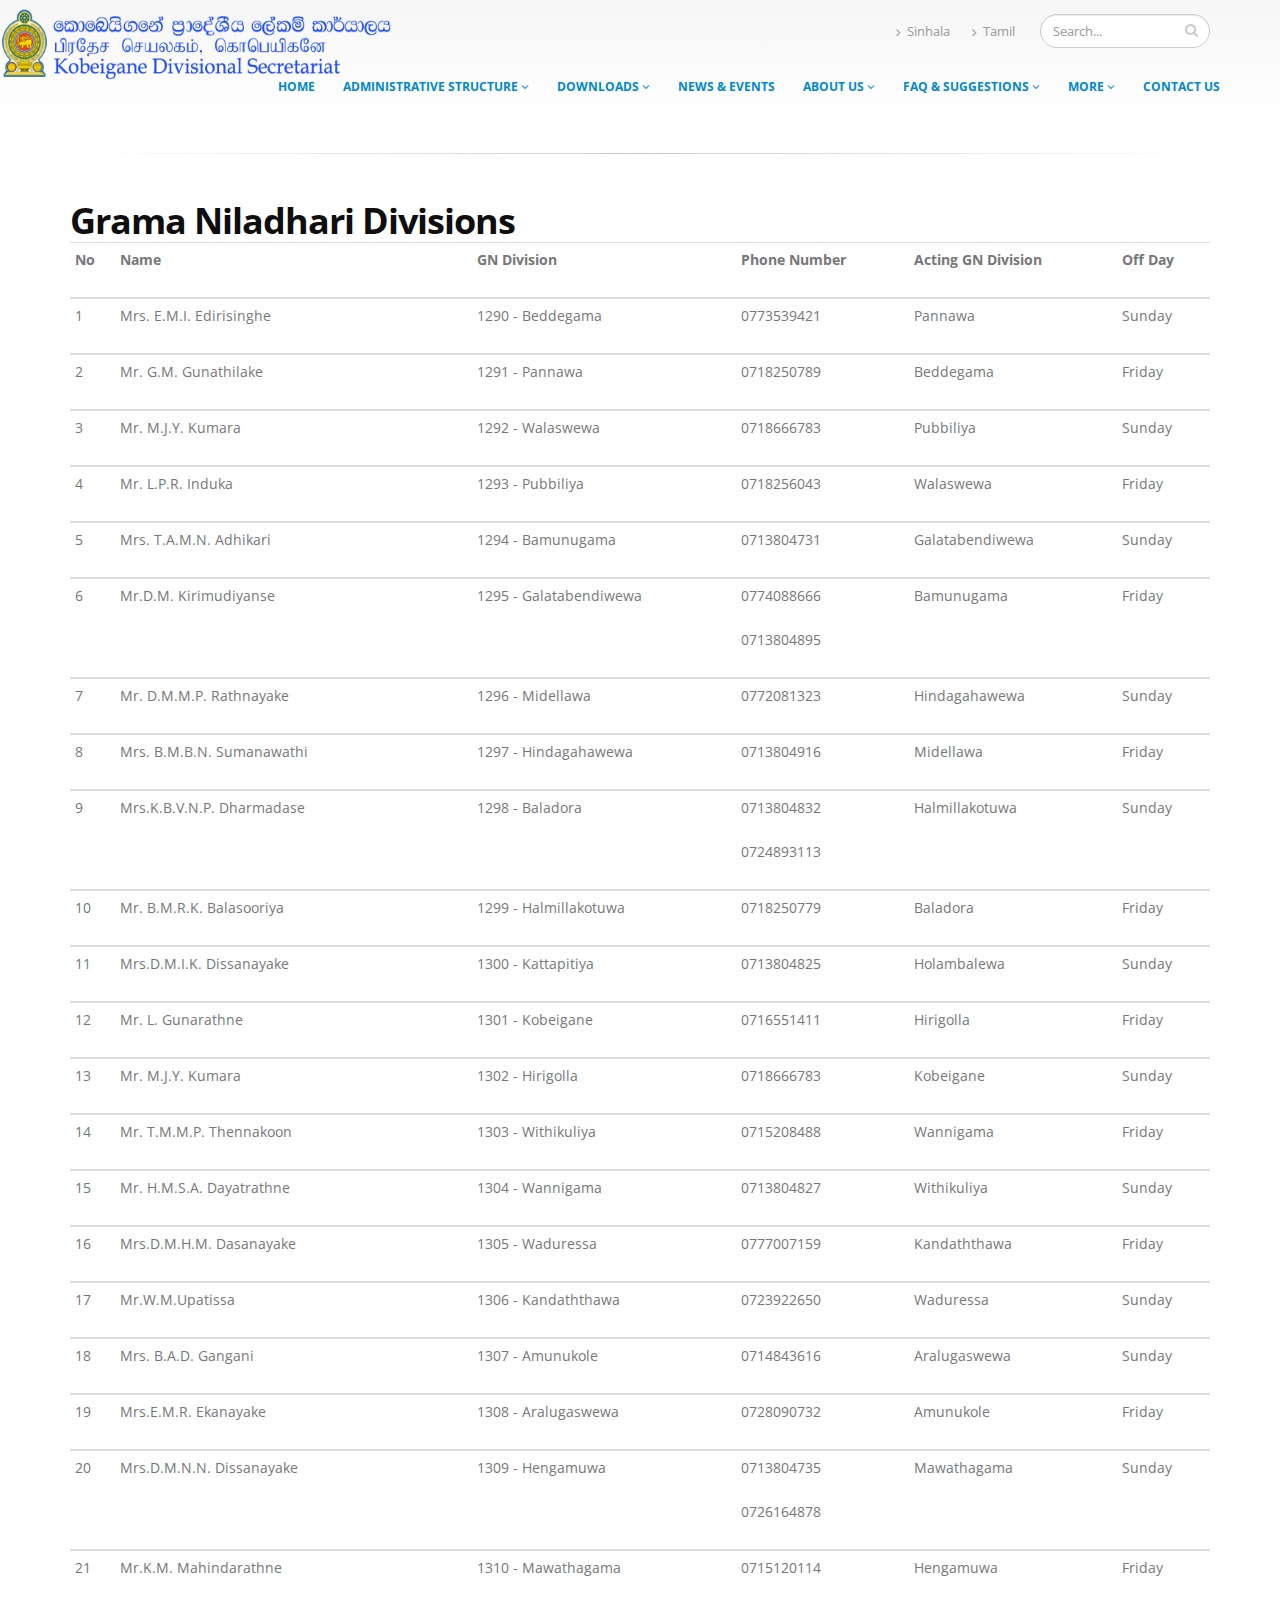
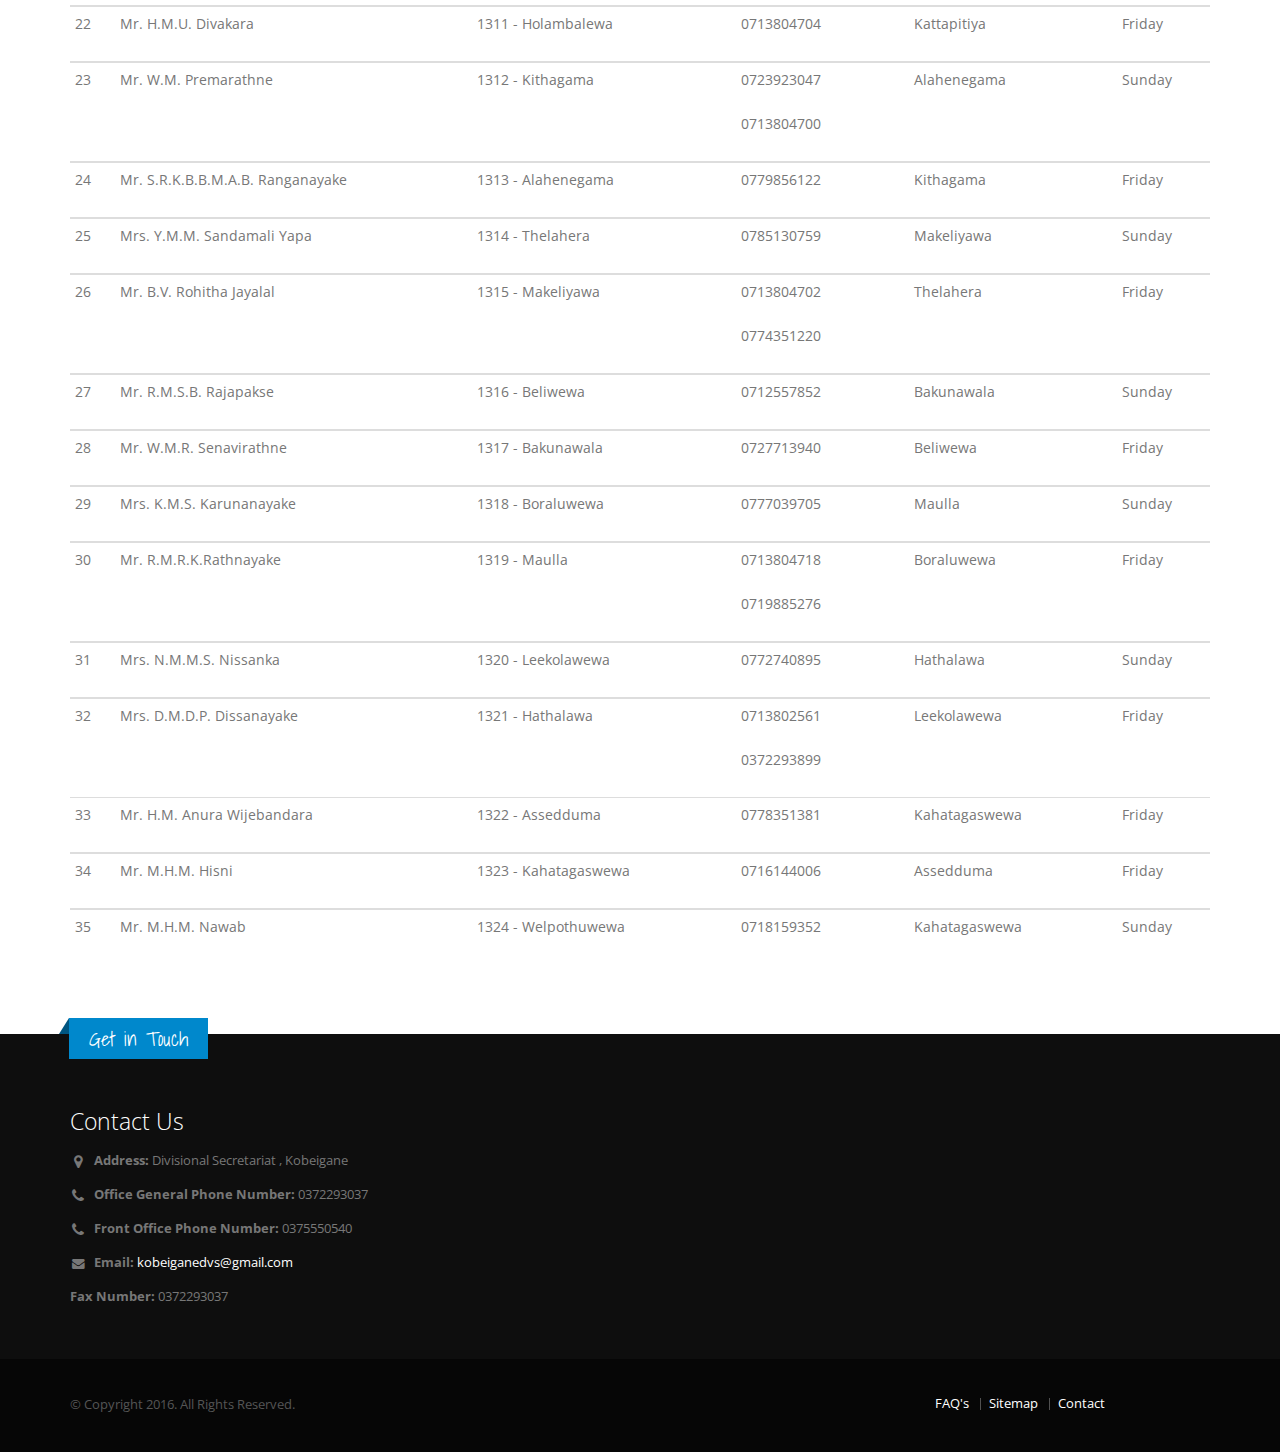
<file: gnDivisions.html>
<!DOCTYPE html>
<html>

    <head>

        <!-- Basic -->
        <meta charset="utf-8">
        <title>Grama Niladhari Divisions</title>
        <meta name="keywords" content="HTML5 Template" />
        <meta name="description" content="Porto - Responsive HTML5 Template">
        <meta name="author" content="okler.net">

        <!-- Mobile Metas -->
        <meta name="viewport" content="width=device-width, initial-scale=1.0">

        <!-- Web Fonts  -->
        <link href="http://fonts.googleapis.com/css?family=Open+Sans:300,400,600,700,800%7CShadows+Into+Light" rel="stylesheet" type="text/css">

        <!-- Vendor CSS -->
        <link rel="stylesheet" href="vendor/bootstrap/bootstrap.css">
        <link rel="stylesheet" href="vendor/fontawesome/css/font-awesome.css">
        <link rel="stylesheet" href="vendor/owlcarousel/owl.carousel.min.css" media="screen">
        <link rel="stylesheet" href="vendor/owlcarousel/owl.theme.default.min.css" media="screen">
        <link rel="stylesheet" href="vendor/magnific-popup/magnific-popup.css" media="screen">

        <!-- Theme CSS -->
        <link rel="stylesheet" href="css/theme.css">
        <link rel="stylesheet" href="css/theme-elements.css">
        <link rel="stylesheet" href="css/theme-blog.css">
        <link rel="stylesheet" href="css/theme-shop.css">
        <link rel="stylesheet" href="css/theme-animate.css">

        <!-- Skin CSS -->
        <link rel="stylesheet" href="css/skins/default.css">

        <!-- Theme Custom CSS -->
        <link rel="stylesheet" href="css/custom.css">

        <!-- Head Libs -->
        <script src="vendor/modernizr/modernizr.js"></script>

        <!--[if IE]>
			<link rel="stylesheet" href="css/ie.css">
		<![endif]-->

        <!--[if lte IE 8]>
			<script src="vendor/respond/respond.js"></script>
			<script src="vendor/excanvas/excanvas.js"></script>
		<![endif]-->

    </head>

    <body>

        <div class="body">
            <header id="header">
                <div class="container">
                    <div class="logo">
                        <a href="index.html">
                            <img alt="Porto" width="500" height="100" data-sticky-width="350" data-sticky-height="80" src="img/logos/kbDsLogo.png">
                        </a>
                    </div>
                    <div class="search">
                        <form id="searchForm" action="page-search-results.html" method="get">
                            <div class="input-group">
                                <input type="text" class="form-control search" name="q" id="q" placeholder="Search..." required>
                                <span class="input-group-btn">
									<button class="btn btn-default" type="submit"><i class="fa fa-search"></i></button>
								</span>
                            </div>
                        </form>
                    </div>
                    <nav>
                        <ul class="nav nav-pills nav-top">
                            <li>
                                <a href="about-us.html"><i class="fa fa-angle-right"></i>Sinhala</a>
                            </li>
                            <li>
                                <a href="contact-us.html"><i class="fa fa-angle-right"></i>Tamil</a>
                            </li>
                        </ul>
                    </nav>
                    <button class="btn btn-responsive-nav btn-inverse" data-toggle="collapse" data-target=".nav-main-collapse">
                        <i class="fa fa-bars"></i>
                    </button>
                </div>
                <div class="navbar-collapse nav-main-collapse collapse">
                    <div class="container" style="margin-right: 0px;">
                        <nav class="nav-main mega-menu">
                            <ul class="nav nav-pills nav-main" id="mainMenu">
                                <li>
                                    <a href="index.html">
										Home
									</a>
                                </li>
                                <li class="dropdown">
                                    <a class="dropdown-toggle" href="#">
										Administrative Structure
										<i class="fa fa-angle-down"></i>
									</a>
                                    <ul class="dropdown-menu">
                                        <li><a href="Divisions.html">Divisions</a></li>
                                        <li><a href="gnDivisions.html">GN Divisions</a></li>
                                        <li><a href="smDivisions.html">Samurdhi Divisions</a></li>
                                    </ul>
                                </li>
                                <li class="dropdown">
                                    <a class="dropdown-toggle" href="#">
										Downloads
										<i class="fa fa-angle-down"></i>
									</a>
                                    <ul class="dropdown-menu">
                                        <li><a href="downloads/අනුප්‍රාප්තිය නම් කිරීම සඳහා ඉල්ලුම් පත්‍රය.pdf">අනුප්‍රාප්තිය නම් කිරීම සඳහා ඉල්ලුම් පත්‍රය</a></li>
                                        <li><a href="downloads/මහජනාධාර අයදුම්පත.pdf">මහජනාධාර අයදුම්පත</a></li>
                                        <li><a href="downloads/වැඩිහිටි හැඳුනුම්පත් ලබා ගැනීමේ ඉල්ලුම්පත්‍රය.pdf">වැඩිහිටි හැඳුනුම්පත් ලබා ගැනීමේ ඉල්ලුම්පත්‍රය</a></li>
                                        <li><a href="downloads/සේවා අයදුම්පත - උපකරණ සැපයීම.pdf">සේවා අයදුම්පත - උපකරණ සැපයීම</a></li>
                                        <li><a href="downloads/අනියම් සහනාධාර.pdf">අනියම් සහනාධාර</a></li>
                                        <li><a href="downloads/අවුරුදු 70 ඉක්මවූ අඩු ආදායම් ලාභීන් සදහා ජීවනාධාර ලබා ගැනීම.pdf">අවුරුදු 70 ඉක්මවූ අඩු ආදායම් ලාභීන් සදහා ජීවනාධාර ලබා ගැනීම</a></li>
                                        <li><a href="downloads/ආබාධ සහිත පුද්ගලයන් සඳහා ආධාරක උපකරණ ලබා දීම.pdf">ආබාධ සහිත පුද්ගලයන් සඳහා ආධාරක උපකරණ ලබා දීම</a></li>
                                        <li><a href="downloads/වකුගඩු රෝගීන් සඳහා ආධාර.pdf">වකුගඩු රෝගීන් සඳහා ආධාර</a></li>
                                        <li><a href="downloads/ව්‍යාපාර නාම ලියාපදිංචිය - පුද්ගල.pdf">ව්‍යාපාර නාම ලියාපදිංචිය - පුද්ගල</a></li>
                                        <li><a href="downloads/ව්‍යාපාර නාම ලියාපදිංචිය - වෙළඳ සමාගම්.pdf">ව්‍යාපාර නාම ලියාපදිංචිය - වෙළඳ සමාගම්</a></li>
                                        <li><a href="downloads/ශ්‍රව්‍යාබාධිත පුද්ගලයන් සඳහා හැදුනුම්පතක් නිකුත් කිරීම.pdf">ශ්‍රව්‍යාබාධිත පුද්ගලයන් සඳහා හැදුනුම්පතක් නිකුත් කිරීම්</a></li>
                                        <li><a href="downloads/සේවා අයදුම්පත - උපකරණ සැපයීම.pdf">සේවා අයදුම්පත - උපකරණ සැපයීම</a></li>
                                    </ul>
                                </li>
                                <li>
                                    <a href="news.html">
										News & Events
									</a>
                                </li>
                                <li class="dropdown">
                                    <a class="dropdown-toggle" href="#">
										About Us
										<i class="fa fa-angle-down"></i>
									</a>
                                    <ul class="dropdown-menu">
                                        <li><a href="staff.html">Staff</a></li>
                                        <li><a href="orgCharts.html">Organization Chart</a></li>
                                    </ul>
                                </li>
                                <li class="dropdown">
                                    <a class="dropdown-toggle" href="#">
										FAQ & Suggestions
										<i class="fa fa-angle-down"></i>
									</a>
                                    <ul class="dropdown-menu">
                                        <li><a href="faq.html">FAQ</a></li>
                                        <li><a href="./sugestions.html">Suggestions</a></li>
                                    </ul>
                                </li>
                                <li class="dropdown">
                                    <a class="dropdown-toggle" href="#">
										More
										<i class="fa fa-angle-down"></i>
									</a>
                                    <ul class="dropdown-menu">
                                        <li><a href="#">Disaster Management</a></li>
                                        <li><a href="#">Projects</a></li>
                                        <li><a href="#">Picture Gallery</a></li>
                                        <li><a href="#">Site Map</a></li>
                                    </ul>
                                </li>
                                <li><a href="contact-us.html">Contact Us</a></li>
                            </ul>
                        </nav>
                    </div>
                </div>
            </header>

            <div role="main" class="main shop">

                <div class="container">

                    <hr class="tall">

                    <div class="row">
                        <div class="col-md-6">
                            <h1 class="shorter"><strong>Grama Niladhari Divisions</strong></h1>
                        </div>
                    </div>

                    <div class="row">
                        <div class="col-md-12">
                            <div class="table-responsive">
                                <table class="table table-condensed mb-none">
                                    <tbody>
                                        <tr>
                                            <td>
                                                <p><b>No</b></p>
                                            </td>
                                            <td>
                                                <p><b>Name</b></p>
                                            </td>
                                            <td>
                                                <p><b>GN Division</b></p>
                                            </td>
                                            <td>
                                                <p><b>Phone Number</b></p>
                                            </td>
                                            <td valign="top">
                                                <p><b>Acting GN Division</b></p>
                                            </td>
                                            <td valign="top">
                                                <p><b>Off Day</b></p>
                                            </td>
                                        </tr>

                                    </tbody>

                                    <tbody>
                                        <tr>
                                            <td>
                                                <p>1</p>
                                            </td>
                                            <td>
                                                <p>Mrs. E.M.I. Edirisinghe</p>
                                            </td>
                                            <td>
                                                <p>1290 - Beddegama</p>
                                            </td>
                                            <td>
                                                <p>0773539421</p>
                                            </td>
                                            <td>
                                                <p>Pannawa</p>
                                            </td>
                                            <td>
                                                <p>Sunday</p>
                                            </td>
                                        </tr>

                                    </tbody>

                                    <tbody>
                                        <tr>
                                            <td>
                                                <p>2</p>
                                            </td>
                                            <td>
                                                <p>Mr. G.M. Gunathilake</p>
                                            </td>
                                            <td>
                                                <p>1291 - Pannawa</p>
                                            </td>
                                            <td>
                                                <p>0718250789</p>
                                            </td>
                                            <td>
                                                <p>Beddegama</p>
                                            </td>
                                            <td>
                                                <p>Friday</p>
                                            </td>
                                        </tr>

                                    </tbody>

                                    <tbody>
                                        <tr>
                                            <td>
                                                <p>3</p>
                                            </td>
                                            <td>
                                                <p>Mr. M.J.Y. Kumara</p>
                                            </td>
                                            <td>
                                                <p>1292 - Walaswewa</p>
                                            </td>
                                            <td>
                                                <p>0718666783</p>
                                            </td>
                                            <td>
                                                <p>Pubbiliya </p>
                                            </td>
                                            <td>
                                                <p>Sunday</p>
                                            </td>
                                        </tr>

                                    </tbody>

                                    <tbody>
                                        <tr>
                                            <td>
                                                <p>4</p>
                                            </td>
                                            <td>
                                                <p>Mr. L.P.R. Induka</p>
                                            </td>
                                            <td>
                                                <p>1293 - Pubbiliya</p>
                                            </td>
                                            <td>
                                                <p>0718256043</p>
                                            </td>
                                            <td>
                                                <p>Walaswewa</p>
                                            </td>
                                            <td>
                                                <p>Friday</p>
                                            </td>
                                        </tr>

                                    </tbody>

                                    <tbody>
                                        <tr>
                                            <td>
                                                <p>5</p>
                                            </td>
                                            <td>
                                                <p>Mrs. T.A.M.N. Adhikari</p>
                                            </td>
                                            <td>
                                                <p>1294 - Bamunugama</p>
                                            </td>
                                            <td>
                                                <p>0713804731</p>
                                            </td>
                                            <td>
                                                <p>Galatabendiwewa</p>
                                            </td>
                                            <td>
                                                <p>Sunday</p>
                                            </td>
                                        </tr>

                                    </tbody>

                                    <tbody>
                                        <tr>
                                            <td>
                                                <p>6</p>
                                            </td>
                                            <td>
                                                <p>Mr.D.M. Kirimudiyanse</p>
                                            </td>
                                            <td>
                                                <p>1295 - Galatabendiwewa</p>
                                            </td>
                                            <td>
                                                <p>0774088666</p>

                                                <p>0713804895</p>
                                            </td>
                                            <td>
                                                <p>Bamunugama</p>
                                            </td>
                                            <td>
                                                <p>Friday</p>
                                            </td>
                                        </tr>

                                    </tbody>

                                    <tbody>
                                        <tr>
                                            <td>
                                                <p>7</p>
                                            </td>
                                            <td>
                                                <p>Mr. D.M.M.P. Rathnayake</p>
                                            </td>
                                            <td>
                                                <p>1296 - Midellawa</p>
                                            </td>
                                            <td>
                                                <p>0772081323</p>
                                            </td>
                                            <td>
                                                <p>Hindagahawewa</p>
                                            </td>
                                            <td>
                                                <p>Sunday</p>
                                            </td>
                                        </tr>

                                    </tbody>

                                    <tbody>
                                        <tr>
                                            <td>
                                                <p>8</p>
                                            </td>
                                            <td>
                                                <p>Mrs. B.M.B.N. Sumanawathi</p>
                                            </td>
                                            <td>
                                                <p>1297 - Hindagahawewa</p>
                                            </td>
                                            <td>
                                                <p>0713804916</p>
                                            </td>
                                            <td>
                                                <p>Midellawa</p>
                                            </td>
                                            <td>
                                                <p>Friday</p>
                                            </td>
                                        </tr>

                                    </tbody>

                                    <tbody>
                                        <tr>
                                            <td>
                                                <p>9</p>
                                            </td>
                                            <td>
                                                <p>Mrs.K.B.V.N.P. Dharmadase</p>
                                            </td>
                                            <td>
                                                <p>1298 - Baladora</p>
                                            </td>
                                            <td>
                                                <p>0713804832</p>

                                                <p>0724893113</p>
                                            </td>
                                            <td>
                                                <p>Halmillakotuwa</p>
                                            </td>
                                            <td>
                                                <p>Sunday</p>
                                            </td>
                                        </tr>

                                    </tbody>

                                    <tbody>
                                        <tr>
                                            <td>
                                                <p>10</p>
                                            </td>
                                            <td>
                                                <p>Mr. B.M.R.K. Balasooriya</p>
                                            </td>
                                            <td>
                                                <p>1299 - Halmillakotuwa</p>
                                            </td>
                                            <td>
                                                <p>0718250779</p>
                                            </td>
                                            <td>
                                                <p>Baladora</p>
                                            </td>
                                            <td>
                                                <p>Friday</p>
                                            </td>
                                        </tr>

                                    </tbody>

                                    <tbody>
                                        <tr>
                                            <td>
                                                <p>11</p>
                                            </td>
                                            <td>
                                                <p>Mrs.D.M.I.K. Dissanayake</p>
                                            </td>
                                            <td>
                                                <p>1300 - Kattapitiya</p>
                                            </td>
                                            <td>
                                                <p>0713804825</p>
                                            </td>
                                            <td>
                                                <p>Holambalewa</p>
                                            </td>
                                            <td>
                                                <p>Sunday</p>
                                            </td>
                                        </tr>

                                    </tbody>

                                    <tbody>
                                        <tr>
                                            <td>
                                                <p>12</p>
                                            </td>
                                            <td>
                                                <p>Mr. L. Gunarathne</p>
                                            </td>
                                            <td>
                                                <p>1301 - Kobeigane</p>
                                            </td>
                                            <td>
                                                <p>0716551411</p>
                                            </td>
                                            <td>
                                                <p>Hirigolla</p>
                                            </td>
                                            <td>
                                                <p>Friday</p>
                                            </td>
                                        </tr>

                                    </tbody>

                                    <tbody>
                                        <tr>
                                            <td>
                                                <p>13</p>
                                            </td>
                                            <td>
                                                <p>Mr. M.J.Y. Kumara</p>
                                            </td>
                                            <td>
                                                <p>1302 - Hirigolla</p>
                                            </td>
                                            <td>
                                                <p>0718666783</p>
                                            </td>
                                            <td>
                                                <p>Kobeigane</p>
                                            </td>
                                            <td>
                                                <p>Sunday</p>
                                            </td>
                                        </tr>

                                    </tbody>

                                    <tbody>
                                        <tr>
                                            <td>
                                                <p>14</p>
                                            </td>
                                            <td>
                                                <p>Mr. T.M.M.P. Thennakoon</p>
                                            </td>
                                            <td>
                                                <p>1303 - Withikuliya</p>
                                            </td>
                                            <td>
                                                <p>0715208488</p>
                                            </td>
                                            <td>
                                                <p>Wannigama</p>
                                            </td>
                                            <td>
                                                <p>Friday</p>
                                            </td>
                                        </tr>

                                    </tbody>

                                    <tbody>
                                        <tr>
                                            <td>
                                                <p>15</p>
                                            </td>
                                            <td>
                                                <p>Mr. H.M.S.A. Dayatrathne</p>
                                            </td>
                                            <td>
                                                <p>1304 - Wannigama</p>
                                            </td>
                                            <td>
                                                <p>0713804827</p>
                                            </td>
                                            <td>
                                                <p>Withikuliya</p>
                                            </td>
                                            <td>
                                                <p>Sunday</p>
                                            </td>
                                        </tr>

                                    </tbody>

                                    <tbody>
                                        <tr>
                                            <td>
                                                <p>16</p>
                                            </td>
                                            <td>
                                                <p>Mrs.D.M.H.M. Dasanayake</p>
                                            </td>
                                            <td>
                                                <p>1305 - Waduressa</p>
                                            </td>
                                            <td>
                                                <p>0777007159</p>
                                            </td>
                                            <td>
                                                <p>Kandaththawa</p>
                                            </td>
                                            <td>
                                                <p>Friday</p>
                                            </td>
                                        </tr>

                                    </tbody>

                                    <tbody>
                                        <tr>
                                            <td>
                                                <p>17</p>
                                            </td>
                                            <td>
                                                <p>Mr.W.M.Upatissa</p>
                                            </td>
                                            <td>
                                                <p>1306 - Kandaththawa</p>
                                            </td>
                                            <td>
                                                <p>0723922650</p>
                                            </td>
                                            <td>
                                                <p>Waduressa</p>
                                            </td>
                                            <td>
                                                <p>Sunday</p>
                                            </td>
                                        </tr>

                                    </tbody>

                                    <tbody>
                                        <tr>
                                            <td>
                                                <p>18</p>
                                            </td>
                                            <td>
                                                <p>Mrs. B.A.D. Gangani</p>
                                            </td>
                                            <td>
                                                <p>1307 - Amunukole</p>
                                            </td>
                                            <td>
                                                <p>0714843616</p>
                                            </td>
                                            <td>
                                                <p>Aralugaswewa</p>
                                            </td>
                                            <td>
                                                <p>Sunday</p>
                                            </td>
                                        </tr>

                                    </tbody>

                                    <tbody>
                                        <tr>
                                            <td>
                                                <p>19</p>
                                            </td>
                                            <td>
                                                <p>Mrs.E.M.R. Ekanayake</p>
                                            </td>
                                            <td>
                                                <p>1308 - Aralugaswewa</p>
                                            </td>
                                            <td>
                                                <p>0728090732</p>
                                            </td>
                                            <td>
                                                <p>Amunukole</p>
                                            </td>
                                            <td>
                                                <p>Friday</p>
                                            </td>
                                        </tr>

                                    </tbody>

                                    <tbody>
                                        <tr>
                                            <td>
                                                <p>20</p>
                                            </td>
                                            <td>
                                                <p>Mrs.D.M.N.N. Dissanayake</p>
                                            </td>
                                            <td>
                                                <p>1309 - Hengamuwa</p>
                                            </td>
                                            <td>
                                                <p>0713804735</p>

                                                <p>0726164878</p>
                                            </td>
                                            <td>
                                                <p>Mawathagama</p>
                                            </td>
                                            <td>
                                                <p>Sunday</p>
                                            </td>
                                        </tr>

                                    </tbody>

                                    <tbody>
                                        <tr>
                                            <td>
                                                <p>21</p>
                                            </td>
                                            <td>
                                                <p>Mr.K.M. Mahindarathne</p>
                                            </td>
                                            <td>
                                                <p>1310 - Mawathagama</p>
                                            </td>
                                            <td>
                                                <p>0715120114</p>
                                            </td>
                                            <td>
                                                <p>Hengamuwa</p>
                                            </td>
                                            <td>
                                                <p>Friday</p>
                                            </td>
                                        </tr>

                                    </tbody>

                                    <tbody>
                                        <tr>
                                            <td>
                                                <p>22</p>
                                            </td>
                                            <td>
                                                <p>Mr. H.M.U. Divakara</p>
                                            </td>
                                            <td>
                                                <p>1311 - Holambalewa</p>
                                            </td>
                                            <td>
                                                <p>0713804704</p>
                                            </td>
                                            <td>
                                                <p>Kattapitiya</p>
                                            </td>
                                            <td>
                                                <p>Friday</p>
                                            </td>
                                        </tr>

                                    </tbody>

                                    <tbody>
                                        <tr>
                                            <td>
                                                <p>23</p>
                                            </td>
                                            <td>
                                                <p>Mr. W.M. Premarathne</p>
                                            </td>
                                            <td>
                                                <p>1312 - Kithagama</p>
                                            </td>
                                            <td>
                                                <p>0723923047</p>

                                                <p>0713804700</p>
                                            </td>
                                            <td>
                                                <p>Alahenegama</p>
                                            </td>
                                            <td>
                                                <p>Sunday</p>
                                            </td>
                                        </tr>

                                    </tbody>

                                    <tbody>
                                        <tr>
                                            <td>
                                                <p>24</p>
                                            </td>
                                            <td>
                                                <p>Mr. S.R.K.B.B.M.A.B. Ranganayake</p>
                                            </td>
                                            <td>
                                                <p>1313 - Alahenegama</p>
                                            </td>
                                            <td>
                                                <p>0779856122</p>
                                            </td>
                                            <td>
                                                <p>Kithagama</p>
                                            </td>
                                            <td>
                                                <p>Friday</p>
                                            </td>
                                        </tr>

                                    </tbody>

                                    <tbody>
                                        <tr>
                                            <td>
                                                <p>25</p>
                                            </td>
                                            <td>
                                                <p>Mrs. Y.M.M. Sandamali Yapa</p>
                                            </td>
                                            <td>
                                                <p>1314 - Thelahera</p>
                                            </td>
                                            <td>
                                                <p>0785130759</p>
                                            </td>
                                            <td>
                                                <p>Makeliyawa</p>
                                            </td>
                                            <td>
                                                <p>Sunday</p>
                                            </td>
                                        </tr>

                                    </tbody>

                                    <tbody>
                                        <tr>
                                            <td>
                                                <p>26</p>
                                            </td>
                                            <td>
                                                <p>Mr. B.V. Rohitha Jayalal</p>
                                            </td>
                                            <td>
                                                <p>1315 - Makeliyawa</p>
                                            </td>
                                            <td>
                                                <p>0713804702</p>

                                                <p>0774351220</p>
                                            </td>
                                            <td>
                                                <p>Thelahera</p>
                                            </td>
                                            <td>
                                                <p>Friday</p>
                                            </td>
                                        </tr>

                                    </tbody>

                                    <tbody>
                                        <tr>
                                            <td>
                                                <p>27</p>
                                            </td>
                                            <td>
                                                <p>Mr. R.M.S.B. Rajapakse</p>
                                            </td>
                                            <td>
                                                <p>1316 - Beliwewa</p>
                                            </td>
                                            <td>
                                                <p>0712557852</p>
                                            </td>
                                            <td>
                                                <p>Bakunawala</p>
                                            </td>
                                            <td>
                                                <p>Sunday</p>
                                            </td>
                                        </tr>

                                    </tbody>

                                    <tbody>
                                        <tr>
                                            <td>
                                                <p>28</p>
                                            </td>
                                            <td>
                                                <p>Mr. W.M.R. Senavirathne</p>
                                            </td>
                                            <td>
                                                <p>1317 - Bakunawala</p>
                                            </td>
                                            <td>
                                                <p>0727713940</p>
                                            </td>
                                            <td>
                                                <p>Beliwewa</p>
                                            </td>
                                            <td>
                                                <p>Friday</p>
                                            </td>
                                        </tr>

                                    </tbody>

                                    <tbody>
                                        <tr>
                                            <td>
                                                <p>29</p>
                                            </td>
                                            <td>
                                                <p>Mrs. K.M.S. Karunanayake</p>
                                            </td>
                                            <td>
                                                <p>1318 - Boraluwewa</p>
                                            </td>
                                            <td>
                                                <p>0777039705</p>
                                            </td>
                                            <td>
                                                <p>Maulla</p>
                                            </td>
                                            <td>
                                                <p>Sunday</p>
                                            </td>
                                        </tr>

                                    </tbody>

                                    <tbody>
                                        <tr>
                                            <td>
                                                <p>30</p>
                                            </td>
                                            <td>
                                                <p>Mr. R.M.R.K.Rathnayake</p>
                                            </td>
                                            <td>
                                                <p>1319 - Maulla</p>
                                            </td>
                                            <td>
                                                <p>0713804718</p>

                                                <p>0719885276</p>
                                            </td>
                                            <td>
                                                <p>Boraluwewa</p>
                                            </td>
                                            <td>
                                                <p>Friday</p>
                                            </td>
                                        </tr>

                                    </tbody>

                                    <tbody>
                                        <tr>
                                            <td>
                                                <p>31</p>
                                            </td>
                                            <td>
                                                <p>Mrs. N.M.M.S. Nissanka</p>
                                            </td>
                                            <td>
                                                <p>1320 - Leekolawewa</p>
                                            </td>
                                            <td>
                                                <p>0772740895</p>
                                            </td>
                                            <td>
                                                <p>Hathalawa</p>
                                            </td>
                                            <td>
                                                <p>Sunday</p>
                                            </td>
                                        </tr>

                                    </tbody>

                                    <tbody>
                                        <tr>
                                            <td>
                                                <p>32</p>
                                            </td>
                                            <td>
                                                <p>Mrs. D.M.D.P. Dissanayake</p>
                                            </td>
                                            <td>
                                                <p>1321 - Hathalawa</p>
                                            </td>
                                            <td>
                                                <p>0713802561</p>

                                                <p>0372293899</p>
                                            </td>
                                            <td>
                                                <p>Leekolawewa</p>
                                            </td>
                                            <td>
                                                <p>Friday</p>
                                            </td>
                                        </tr>

                                        <tr>
                                            <td>
                                                <p>33</p>
                                            </td>
                                            <td>
                                                <p>Mr. H.M. Anura Wijebandara</p>
                                            </td>
                                            <td>
                                                <p>1322 - Assedduma</p>
                                            </td>
                                            <td>
                                                <p>0778351381</p>
                                            </td>
                                            <td>
                                                <p>Kahatagaswewa</p>
                                            </td>
                                            <td>
                                                <p>Friday</p>
                                            </td>
                                        </tr>

                                    </tbody>

                                    <tbody>
                                        <tr>
                                            <td>
                                                <p>34</p>
                                            </td>
                                            <td>
                                                <p>Mr. M.H.M. Hisni</p>
                                            </td>
                                            <td>
                                                <p>1323 - Kahatagaswewa</p>
                                            </td>
                                            <td>
                                                <p>0716144006</p>
                                            </td>
                                            <td>
                                                <p>Assedduma</p>
                                            </td>
                                            <td>
                                                <p>Friday</p>
                                            </td>
                                        </tr>

                                    </tbody>

                                    <tbody>
                                        <tr>
                                            <td>
                                                <p>35</p>
                                            </td>
                                            <td>
                                                <p>Mr. M.H.M. Nawab</p>
                                            </td>
                                            <td>
                                                <p>1324 - Welpothuwewa</p>
                                            </td>
                                            <td>
                                                <p>0718159352</p>
                                            </td>
                                            <td>
                                                <p>Kahatagaswewa</p>
                                            </td>
                                            <td>
                                                <p>Sunday</p>
                                            </td>
                                        </tr>

                                    </tbody>
                                </table>
                            </div>
                        </div>
                    </div>

                </div>

            </div>

            <footer id="footer">
                <div class="container">
                    <div class="row">
                        <div class="footer-ribbon">
                            <span>Get in Touch</span>
                        </div>
                        <div class="col-md-4">
                            <div class="contact-details">
                                <h4>Contact Us</h4>
                                <ul class="contact">
                                    <li>
                                        <p><i class="fa fa-map-marker"></i> <strong>Address:</strong> Divisional Secretariat , Kobeigane</p>
                                    </li>
                                    <li>
                                        <p><i class="fa fa-phone"></i> <strong>Office General Phone Number:</strong> 0372293037</p>
                                    </li>
                                    <li>
                                        <p><i class="fa fa-phone"></i> <strong>Front Office Phone Number:</strong> 0375550540</p>
                                    </li>
                                    <li>
                                        <p><i class="fa fa-envelope"></i> <strong>Email:</strong> <a href="mailto:kobeiganedvs@gmail.com">kobeiganedvs@gmail.com</a></p>
                                    </li>
                                    <li>
                                        <p><strong>Fax Number:</strong> 0372293037</p>
                                    </li>
                                </ul>
                            </div>
                        </div>
                    </div>
                </div>
                <div class="footer-copyright">
                    <div class="container">
                        <div class="row">
                            <div class="col-md-7">
                                <p>© Copyright 2016. All Rights Reserved.</p>
                            </div>
                            <div class="col-md-4">
                                <nav id="sub-menu">
                                    <ul>
                                        <li><a href="faq.html">FAQ's</a></li>
                                        <li><a href="#">Sitemap</a></li>
                                        <li><a href="contact-us.html">Contact</a></li>
                                    </ul>
                                </nav>
                            </div>
                        </div>
                    </div>
                </div>
            </footer>
        </div>

        <!-- Vendor -->
        <script src="vendor/jquery/jquery.js"></script>
        <script src="vendor/jquery.appear/jquery.appear.js"></script>
        <script src="vendor/jquery.easing/jquery.easing.js"></script>
        <script src="vendor/jquery-cookie/jquery-cookie.js"></script>
        <script src="vendor/bootstrap/bootstrap.js"></script>
        <script src="vendor/common/common.js"></script>
        <script src="vendor/jquery.validation/jquery.validation.js"></script>
        <script src="vendor/jquery.stellar/jquery.stellar.js"></script>
        <script src="vendor/jquery.easy-pie-chart/jquery.easy-pie-chart.js"></script>
        <script src="vendor/jquery.gmap/jquery.gmap.js"></script>
        <script src="vendor/isotope/jquery.isotope.js"></script>
        <script src="vendor/owlcarousel/owl.carousel.js"></script>
        <script src="vendor/jflickrfeed/jflickrfeed.js"></script>
        <script src="vendor/magnific-popup/jquery.magnific-popup.js"></script>
        <script src="vendor/vide/vide.js"></script>

        <!-- Theme Base, Components and Settings -->
        <script src="js/theme.js"></script>

        <!-- Theme Custom -->
        <script src="js/custom.js"></script>

        <!-- Theme Initialization Files -->
        <script src="js/theme.init.js"></script>

        <!-- Google Analytics: Change UA-XXXXX-X to be your site's ID. Go to http://www.google.com/analytics/ for more information.
		<script type="text/javascript">

			var _gaq = _gaq || [];
			_gaq.push(['_setAccount', 'UA-12345678-1']);
			_gaq.push(['_trackPageview']);

			(function() {
			var ga = document.createElement('script'); ga.type = 'text/javascript'; ga.async = true;
			ga.src = ('https:' == document.location.protocol ? 'https://ssl' : 'http://www') + '.google-analytics.com/ga.js';
			var s = document.getElementsByTagName('script')[0]; s.parentNode.insertBefore(ga, s);
			})();

		</script>
		 -->

    </body>

</html>
</file>
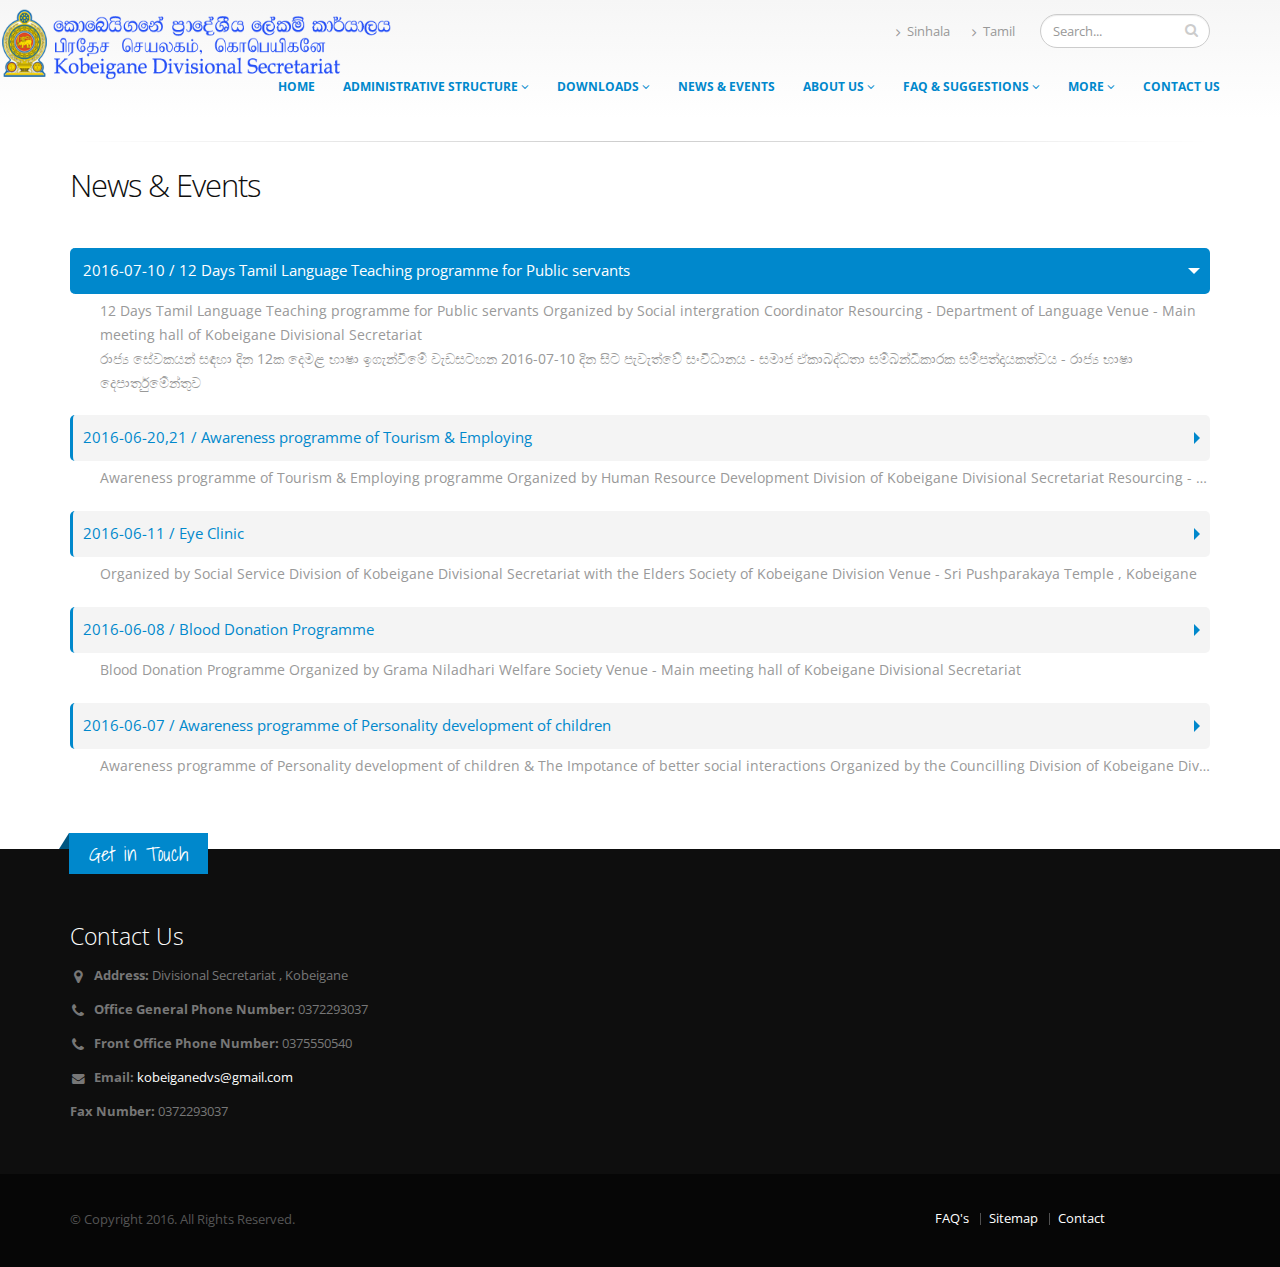
<file: news.html>
<!DOCTYPE html>
<html>

    <head>

        <!-- Basic -->
        <meta charset="utf-8">
        <title>News & Events</title>
        <meta name="keywords" content="HTML5 Template" />
        <meta name="description" content="Porto - Responsive HTML5 Template">
        <meta name="author" content="okler.net">

        <!-- Mobile Metas -->
        <meta name="viewport" content="width=device-width, initial-scale=1.0">

        <!-- Web Fonts  -->
        <link href="http://fonts.googleapis.com/css?family=Open+Sans:300,400,600,700,800%7CShadows+Into+Light" rel="stylesheet" type="text/css">

        <!-- Vendor CSS -->
        <link rel="stylesheet" href="vendor/bootstrap/bootstrap.css">
        <link rel="stylesheet" href="vendor/fontawesome/css/font-awesome.css">
        <link rel="stylesheet" href="vendor/owlcarousel/owl.carousel.min.css" media="screen">
        <link rel="stylesheet" href="vendor/owlcarousel/owl.theme.default.min.css" media="screen">
        <link rel="stylesheet" href="vendor/magnific-popup/magnific-popup.css" media="screen">

        <!-- Theme CSS -->
        <link rel="stylesheet" href="css/theme.css">
        <link rel="stylesheet" href="css/theme-elements.css">
        <link rel="stylesheet" href="css/theme-blog.css">
        <link rel="stylesheet" href="css/theme-shop.css">
        <link rel="stylesheet" href="css/theme-animate.css">

        <!-- Skin CSS -->
        <link rel="stylesheet" href="css/skins/default.css">

        <!-- Theme Custom CSS -->
        <link rel="stylesheet" href="css/custom.css">

        <!-- Head Libs -->
        <script src="vendor/modernizr/modernizr.js"></script>

        <!--[if IE]>
			<link rel="stylesheet" href="css/ie.css">
		<![endif]-->

        <!--[if lte IE 8]>
			<script src="vendor/respond/respond.js"></script>
			<script src="vendor/excanvas/excanvas.js"></script>
		<![endif]-->

    </head>

    <body>

        <div class="body">
            <header id="header">
                <div class="container">
                    <div class="logo">
                        <a href="index.html">
                            <img alt="Porto" width="500" height="100" data-sticky-width="350" data-sticky-height="80" src="img/logos/kbDsLogo.png">
                        </a>
                    </div>
                    <div class="search">
                        <form id="searchForm" action="page-search-results.html" method="get">
                            <div class="input-group">
                                <input type="text" class="form-control search" name="q" id="q" placeholder="Search..." required>
                                <span class="input-group-btn">
									<button class="btn btn-default" type="submit"><i class="fa fa-search"></i></button>
								</span>
                            </div>
                        </form>
                    </div>
                    <nav>
                        <ul class="nav nav-pills nav-top">
                            <li>
                                <a href="about-us.html"><i class="fa fa-angle-right"></i>Sinhala</a>
                            </li>
                            <li>
                                <a href="contact-us.html"><i class="fa fa-angle-right"></i>Tamil</a>
                            </li>
                        </ul>
                    </nav>
                    <button class="btn btn-responsive-nav btn-inverse" data-toggle="collapse" data-target=".nav-main-collapse">
                        <i class="fa fa-bars"></i>
                    </button>
                </div>
                <div class="navbar-collapse nav-main-collapse collapse">
                    <div class="container" style="margin-right: 0px;">
                        <nav class="nav-main mega-menu">
                            <ul class="nav nav-pills nav-main" id="mainMenu">
                                <li>
                                    <a href="index.html">
										Home
									</a>
                                </li>
                                <li class="dropdown">
                                    <a class="dropdown-toggle" href="#">
										Administrative Structure
										<i class="fa fa-angle-down"></i>
									</a>
                                    <ul class="dropdown-menu">
                                        <li><a href="Divisions.html">Divisions</a></li>
                                        <li><a href="gnDivisions.html">GN Divisions</a></li>
                                        <li><a href="smDivisions.html">Samurdhi Divisions</a></li>
                                    </ul>
                                </li>
                                <li class="dropdown">
                                    <a class="dropdown-toggle" href="#">
										Downloads
										<i class="fa fa-angle-down"></i>
									</a>
                                    <ul class="dropdown-menu">
                                        <li><a href="downloads/අනුප්‍රාප්තිය නම් කිරීම සඳහා ඉල්ලුම් පත්‍රය.pdf">අනුප්‍රාප්තිය නම් කිරීම සඳහා ඉල්ලුම් පත්‍රය</a></li>
                                        <li><a href="downloads/මහජනාධාර අයදුම්පත.pdf">මහජනාධාර අයදුම්පත</a></li>
                                        <li><a href="downloads/වැඩිහිටි හැඳුනුම්පත් ලබා ගැනීමේ ඉල්ලුම්පත්‍රය.pdf">වැඩිහිටි හැඳුනුම්පත් ලබා ගැනීමේ ඉල්ලුම්පත්‍රය</a></li>
                                        <li><a href="downloads/සේවා අයදුම්පත - උපකරණ සැපයීම.pdf">සේවා අයදුම්පත - උපකරණ සැපයීම</a></li>
                                        <li><a href="downloads/අනියම් සහනාධාර.pdf">අනියම් සහනාධාර</a></li>
                                        <li><a href="downloads/අවුරුදු 70 ඉක්මවූ අඩු ආදායම් ලාභීන් සදහා ජීවනාධාර ලබා ගැනීම.pdf">අවුරුදු 70 ඉක්මවූ අඩු ආදායම් ලාභීන් සදහා ජීවනාධාර ලබා ගැනීම</a></li>
                                        <li><a href="downloads/ආබාධ සහිත පුද්ගලයන් සඳහා ආධාරක උපකරණ ලබා දීම.pdf">ආබාධ සහිත පුද්ගලයන් සඳහා ආධාරක උපකරණ ලබා දීම</a></li>
                                        <li><a href="downloads/වකුගඩු රෝගීන් සඳහා ආධාර.pdf">වකුගඩු රෝගීන් සඳහා ආධාර</a></li>
                                        <li><a href="downloads/ව්‍යාපාර නාම ලියාපදිංචිය - පුද්ගල.pdf">ව්‍යාපාර නාම ලියාපදිංචිය - පුද්ගල</a></li>
                                        <li><a href="downloads/ව්‍යාපාර නාම ලියාපදිංචිය - වෙළඳ සමාගම්.pdf">ව්‍යාපාර නාම ලියාපදිංචිය - වෙළඳ සමාගම්</a></li>
                                        <li><a href="downloads/ශ්‍රව්‍යාබාධිත පුද්ගලයන් සඳහා හැදුනුම්පතක් නිකුත් කිරීම.pdf">ශ්‍රව්‍යාබාධිත පුද්ගලයන් සඳහා හැදුනුම්පතක් නිකුත් කිරීම්</a></li>
                                        <li><a href="downloads/සේවා අයදුම්පත - උපකරණ සැපයීම.pdf">සේවා අයදුම්පත - උපකරණ සැපයීම</a></li>
                                    </ul>
                                </li>
                                <li>
                                    <a href="news.html">
										News & Events
									</a>
                                </li>
                                <li class="dropdown">
                                    <a class="dropdown-toggle" href="#">
										About Us
										<i class="fa fa-angle-down"></i>
									</a>
                                    <ul class="dropdown-menu">
                                        <li><a href="staff.html">Staff</a></li>
                                        <li><a href="orgCharts.html">Organization Chart</a></li>
                                    </ul>
                                </li>
                                <li class="dropdown">
                                    <a class="dropdown-toggle" href="#">
										FAQ & Suggestions
										<i class="fa fa-angle-down"></i>
									</a>
                                    <ul class="dropdown-menu">
                                        <li><a href="faq.html">FAQ</a></li>
                                        <li><a href="./sugestions.html">Suggestions</a></li>
                                    </ul>
                                </li>
                                <li class="dropdown">
                                    <a class="dropdown-toggle" href="#">
										More
										<i class="fa fa-angle-down"></i>
									</a>
                                    <ul class="dropdown-menu">
                                        <li><a href="#">Disaster Management</a></li>
                                        <li><a href="#">Projects</a></li>
                                        <li><a href="gallery.html">Picture Gallery</a></li>
                                        <li><a href="#">Site Map</a></li>
                                    </ul>
                                </li>
                                <li><a href="contact-us.html">Contact Us</a></li>
                            </ul>
                        </nav>
                    </div>
                </div>
            </header>

            <div role="main" class="main">

                <div class="container">
                    <hr>
                    <h2>News & Events</h2>

                    <div class="row">
                        <div class="col-md-12">

                            <div class="toogle" data-plugin-toggle>

                                <section class="toggle active">
                                    <label>2016-07-10 / 12 Days Tamil Language Teaching programme for Public servants</label>
                                    <p>
                                        12 Days Tamil Language Teaching programme for Public servants Organized by Social intergration Coordinator Resourcing - Department of Language Venue - Main meeting hall of Kobeigane Divisional Secretariat
                                        <br> රාජ්‍ය සේවකයන් සඳහා දින 12ක දෙමළ භාෂා ඉගැන්වීමේ වැඩසටහන 2016-07-10 දින සිට පැවැත්වේ සංවිධානය - සමාජ ඒකාබද්ධතා සම්බන්ධීකාරක සම්පත්දායකත්වය - රාජ්‍ය භාෂා දෙපාර්තුමේන්තුව
                                    </p>
                                </section>

                                <section class="toggle">
                                    <label>2016-06-20,21 / Awareness programme of Tourism & Employing</label>
                                    <p>
                                        Awareness programme of Tourism & Employing programme Organized by Human Resource Development Division of Kobeigane Divisional Secretariat Resourcing - Technical University of Kuliyapitiya Venue - Main meeting hall of Kobeigane Divisional Secretariat
                                        <br> සංචාරක ක්ෂේත්‍රය පිළිබඳ දැනුවත් කිරීමේ සහ රැකියාගත කිරීමේ වැඩසටහන සංවිධානය - කොබෙයිගනේ ප්‍රාදේශීය ලේකම් කාර්යාලීය මානව සම්පත් සංවර්ධන අංශය සම්පත්දායකත්වය - තාක්ෂණ විශ්වවිද්‍යාලය , කුලියාපිටිය ස්ථානය - කොබෙයිගනේ
                                        ප්‍රාදේශීය ලේකම් කාර්යාලීය ප්‍රධාන රැස්වීම් ශාලාව
                                    </p>
                                </section>

                                <section class="toggle">
                                    <label>2016-06-11 / Eye Clinic</label>
                                    <p>
                                        Organized by Social Service Division of Kobeigane Divisional Secretariat with the Elders Society of Kobeigane Division Venue - Sri Pushparakaya Temple , Kobeigane
                                        <br>අක්ෂි සායනය සංවිධානය - කොබෙයිගනේ ප්‍රාදේශීය ලේකම් කාර්යාලීය සමාජ සේවා අංශය, කොබෙයිගනේ ප්‍රාදේශීය ලේකම් කොට්ඨාස වැඩිහිටි බලමණ්ඩලය සමඟ ඒකාබද්ධව ස්ථානය - කොබෙයිගනේ ශ්‍රී පුෂ්පාරාම විහාරස්ථානය
                                    </p>
                                </section>

                                <section class="toggle">
                                    <label>2016-06-08 / Blood Donation Programme</label>
                                    <p>
                                        Blood Donation Programme Organized by Grama Niladhari Welfare Society Venue - Main meeting hall of Kobeigane Divisional Secretariat
                                        <br> ලේ දන් දීමේ වැඩසටහන සංවිධානය - ග්‍රාම නිලධරී සුභසාධක සංගමය ස්ථානය - කොබෙයිගනේ ප්‍රාදේශීය ලේකම් කාර්යාලීය ප්‍රධාන රැස්වීම් ශාලාව
                                    </p>
                                </section>

                                <section class="toggle">
                                    <label>2016-06-07 / Awareness programme of Personality development of children</label>
                                    <p>
                                        Awareness programme of Personality development of children & The Impotance of better social interactions Organized by the Councilling Division of Kobeigane Divisional Secretariat Resource person - Dr. Chandima Weerasiriwardhane Venue - Main meeting hall
                                        of Kobeigane Divisional Secretariat
                                        <br> ළමුන්ගේ පෞර්ෂ සංවර්ධනය හා යහපත් සමාජ අන්තර් ක්‍රියා වල වැදගත්කම පිළිබඳ දේශනය සංවිධානය - ප්‍රාදේශීය ලේකම් කාර්යාලීය උපදේශන අංශය සම්පත්දායකත්වය - වෛද්‍ය චමින්ද වීරසිරිවර්ධන ස්ථානය - කොබෙයිගනේ ප්‍රාදේශීය ලේකම් කාර්යාලීය
                                        ප්‍රධාන රැස්වීම් ශාලාව
                                    </p>
                                </section>
                            </div>

                        </div>

                    </div>

                </div>

            </div>

            <footer id="footer">
                <div class="container">
                    <div class="row">
                        <div class="footer-ribbon">
                            <span>Get in Touch</span>
                        </div>
                        <div class="col-md-4">
                            <div class="contact-details">
                                <h4>Contact Us</h4>
                                <ul class="contact">
                                    <li>
                                        <p><i class="fa fa-map-marker"></i> <strong>Address:</strong> Divisional Secretariat , Kobeigane</p>
                                    </li>
                                    <li>
                                        <p><i class="fa fa-phone"></i> <strong>Office General Phone Number:</strong> 0372293037</p>
                                    </li>
                                    <li>
                                        <p><i class="fa fa-phone"></i> <strong>Front Office Phone Number:</strong> 0375550540</p>
                                    </li>
                                    <li>
                                        <p><i class="fa fa-envelope"></i> <strong>Email:</strong> <a href="mailto:kobeiganedvs@gmail.com">kobeiganedvs@gmail.com</a></p>
                                    </li>
                                    <li>
                                        <p><strong>Fax Number:</strong> 0372293037</p>
                                    </li>
                                </ul>
                            </div>
                        </div>
                    </div>
                </div>
                <div class="footer-copyright">
                    <div class="container">
                        <div class="row">
                            <div class="col-md-7">
                                <p>© Copyright 2016. All Rights Reserved.</p>
                            </div>
                            <div class="col-md-4">
                                <nav id="sub-menu">
                                    <ul>
                                        <li><a href="faq.html">FAQ's</a></li>
                                        <li><a href="#">Sitemap</a></li>
                                        <li><a href="contact-us.html">Contact</a></li>
                                    </ul>
                                </nav>
                            </div>
                        </div>
                    </div>
                </div>
            </footer>
        </div>

        <!-- Vendor -->
        <script src="vendor/jquery/jquery.js"></script>
        <script src="vendor/jquery.appear/jquery.appear.js"></script>
        <script src="vendor/jquery.easing/jquery.easing.js"></script>
        <script src="vendor/jquery-cookie/jquery-cookie.js"></script>
        <script src="vendor/bootstrap/bootstrap.js"></script>
        <script src="vendor/common/common.js"></script>
        <script src="vendor/jquery.validation/jquery.validation.js"></script>
        <script src="vendor/jquery.stellar/jquery.stellar.js"></script>
        <script src="vendor/jquery.easy-pie-chart/jquery.easy-pie-chart.js"></script>
        <script src="vendor/jquery.gmap/jquery.gmap.js"></script>
        <script src="vendor/isotope/jquery.isotope.js"></script>
        <script src="vendor/owlcarousel/owl.carousel.js"></script>
        <script src="vendor/jflickrfeed/jflickrfeed.js"></script>
        <script src="vendor/magnific-popup/jquery.magnific-popup.js"></script>
        <script src="vendor/vide/vide.js"></script>

        <!-- Theme Base, Components and Settings -->
        <script src="js/theme.js"></script>

        <!-- Theme Custom -->
        <script src="js/custom.js"></script>

        <!-- Theme Initialization Files -->
        <script src="js/theme.init.js"></script>

        <!-- Google Analytics: Change UA-XXXXX-X to be your site's ID. Go to http://www.google.com/analytics/ for more information.
		<script type="text/javascript">

			var _gaq = _gaq || [];
			_gaq.push(['_setAccount', 'UA-12345678-1']);
			_gaq.push(['_trackPageview']);

			(function() {
			var ga = document.createElement('script'); ga.type = 'text/javascript'; ga.async = true;
			ga.src = ('https:' == document.location.protocol ? 'https://ssl' : 'http://www') + '.google-analytics.com/ga.js';
			var s = document.getElementsByTagName('script')[0]; s.parentNode.insertBefore(ga, s);
			})();

		</script>
		 -->

    </body>

</html>
</file>
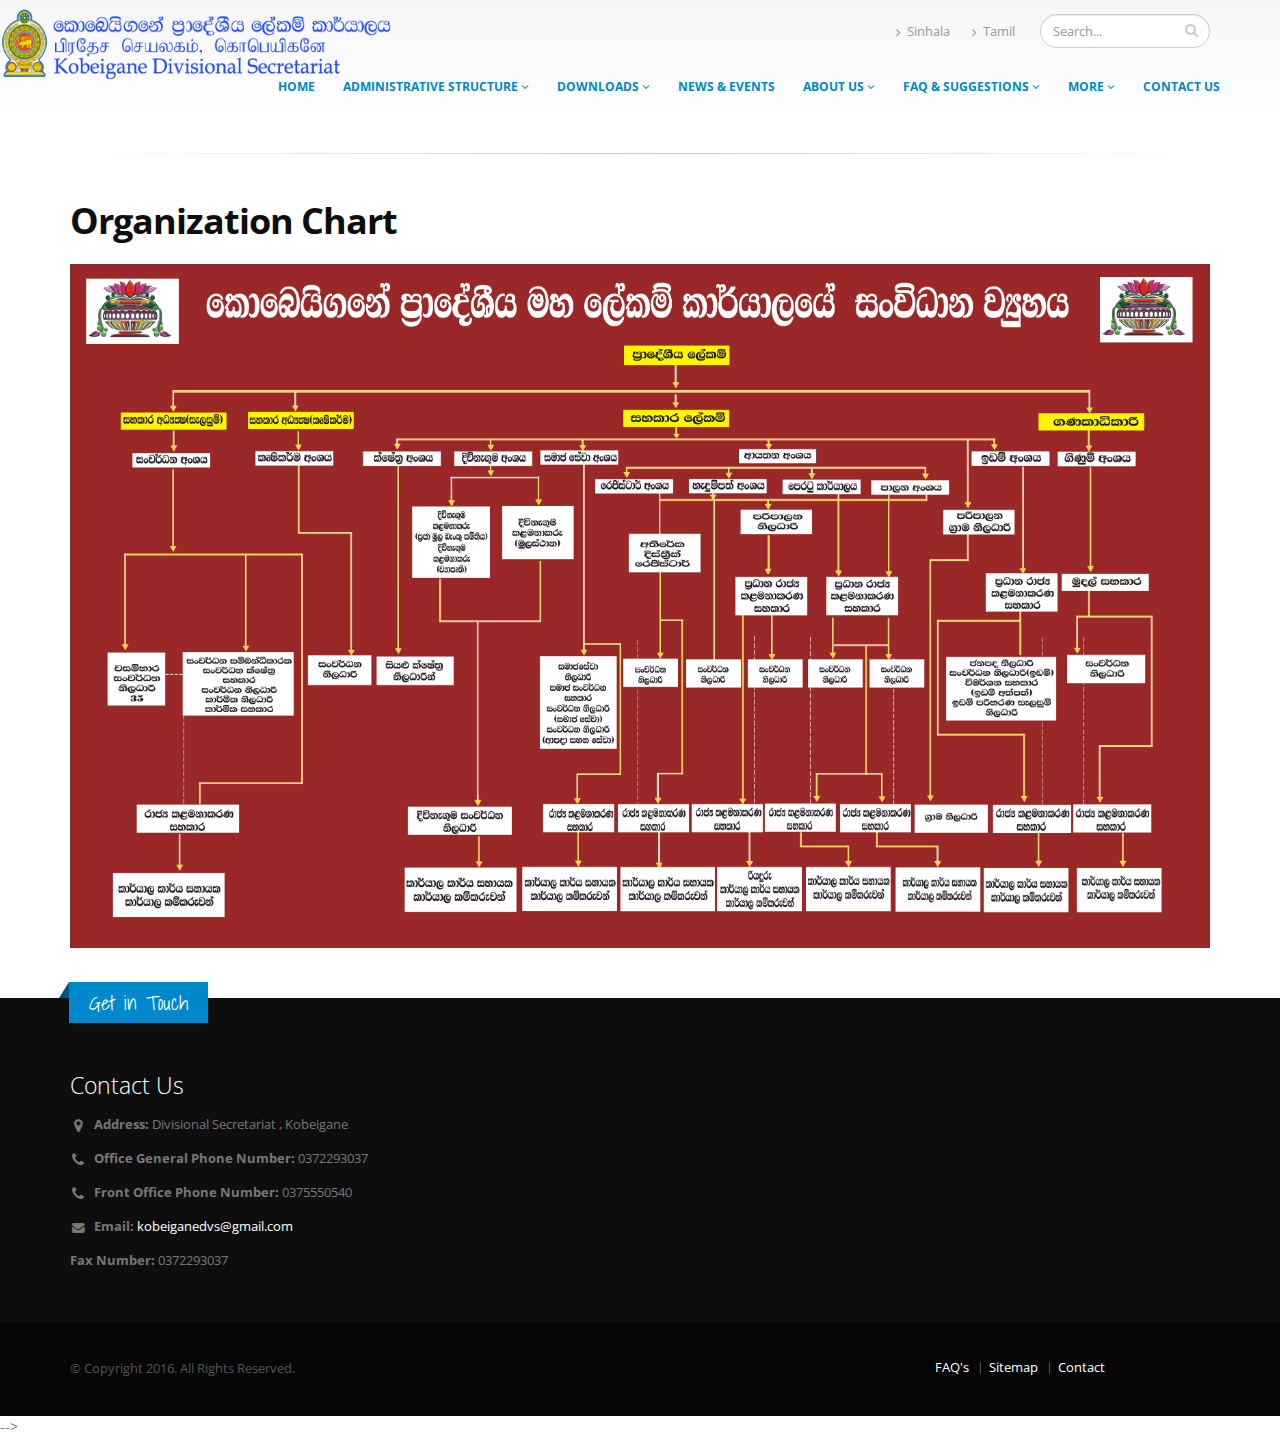
<file: orgCharts.html>
<!DOCTYPE html>
<html>

    <head>

        <!-- Basic -->
        <meta charset="utf-8">
        <title>Organization Chart</title>
        <meta name="keywords" content="HTML5 Template" />
        <meta name="description" content="Porto - Responsive HTML5 Template">
        <meta name="author" content="okler.net">

        <!-- Mobile Metas -->
        <meta name="viewport" content="width=device-width, initial-scale=1.0">

        <!-- Web Fonts  -->
        <link href="http://fonts.googleapis.com/css?family=Open+Sans:300,400,600,700,800%7CShadows+Into+Light" rel="stylesheet" type="text/css">

        <!-- Vendor CSS -->
        <link rel="stylesheet" href="vendor/bootstrap/bootstrap.css">
        <link rel="stylesheet" href="vendor/fontawesome/css/font-awesome.css">
        <link rel="stylesheet" href="vendor/owlcarousel/owl.carousel.min.css" media="screen">
        <link rel="stylesheet" href="vendor/owlcarousel/owl.theme.default.min.css" media="screen">
        <link rel="stylesheet" href="vendor/magnific-popup/magnific-popup.css" media="screen">

        <!-- Theme CSS -->
        <link rel="stylesheet" href="css/theme.css">
        <link rel="stylesheet" href="css/theme-elements.css">
        <link rel="stylesheet" href="css/theme-blog.css">
        <link rel="stylesheet" href="css/theme-shop.css">
        <link rel="stylesheet" href="css/theme-animate.css">

        <!-- Skin CSS -->
        <link rel="stylesheet" href="css/skins/default.css">

        <!-- Theme Custom CSS -->
        <link rel="stylesheet" href="css/custom.css">

        <!-- Head Libs -->
        <script src="vendor/modernizr/modernizr.js"></script>

        <!--[if IE]>
			<link rel="stylesheet" href="css/ie.css">
		<![endif]-->

        <!--[if lte IE 8]>
			<script src="vendor/respond/respond.js"></script>
			<script src="vendor/excanvas/excanvas.js"></script>
		<![endif]-->

    </head>

    <body>

        <div class="body">
            <header id="header">
                <div class="container">
                    <div class="logo">
                        <a href="index.html">
                            <img alt="Porto" width="500" height="100" data-sticky-width="350" data-sticky-height="80" src="img/logos/kbDsLogo.png">
                        </a>
                    </div>
                    <div class="search">
                        <form id="searchForm" action="page-search-results.html" method="get">
                            <div class="input-group">
                                <input type="text" class="form-control search" name="q" id="q" placeholder="Search..." required>
                                <span class="input-group-btn">
									<button class="btn btn-default" type="submit"><i class="fa fa-search"></i></button>
								</span>
                            </div>
                        </form>
                    </div>
                    <nav>
                        <ul class="nav nav-pills nav-top">
                            <li>
                                <a href="about-us.html"><i class="fa fa-angle-right"></i>Sinhala</a>
                            </li>
                            <li>
                                <a href="contact-us.html"><i class="fa fa-angle-right"></i>Tamil</a>
                            </li>
                        </ul>
                    </nav>
                    <button class="btn btn-responsive-nav btn-inverse" data-toggle="collapse" data-target=".nav-main-collapse">
                        <i class="fa fa-bars"></i>
                    </button>
                </div>
                <div class="navbar-collapse nav-main-collapse collapse">
                    <div class="container" style="margin-right: 0px;">
                        <nav class="nav-main mega-menu">
                            <ul class="nav nav-pills nav-main" id="mainMenu">
                                <li>
                                    <a href="index.html">
										Home
									</a>
                                </li>
                                <li class="dropdown">
                                    <a class="dropdown-toggle" href="#">
										Administrative Structure
										<i class="fa fa-angle-down"></i>
									</a>
                                    <ul class="dropdown-menu">
                                        <li><a href="Divisions.html">Divisions</a></li>
                                        <li><a href="gnDivisions.html">GN Divisions</a></li>
                                        <li><a href="smDivisions.html">Samurdhi Divisions</a></li>
                                    </ul>
                                </li>
                                <li class="dropdown">
                                    <a class="dropdown-toggle" href="#">
										Downloads
										<i class="fa fa-angle-down"></i>
									</a>
                                    <ul class="dropdown-menu">
                                        <li><a href="downloads/අනුප්‍රාප්තිය නම් කිරීම සඳහා ඉල්ලුම් පත්‍රය.pdf">අනුප්‍රාප්තිය නම් කිරීම සඳහා ඉල්ලුම් පත්‍රය</a></li>
                                        <li><a href="downloads/මහජනාධාර අයදුම්පත.pdf">මහජනාධාර අයදුම්පත</a></li>
                                        <li><a href="downloads/වැඩිහිටි හැඳුනුම්පත් ලබා ගැනීමේ ඉල්ලුම්පත්‍රය.pdf">වැඩිහිටි හැඳුනුම්පත් ලබා ගැනීමේ ඉල්ලුම්පත්‍රය</a></li>
                                        <li><a href="downloads/සේවා අයදුම්පත - උපකරණ සැපයීම.pdf">සේවා අයදුම්පත - උපකරණ සැපයීම</a></li>
                                        <li><a href="downloads/අනියම් සහනාධාර.pdf">අනියම් සහනාධාර</a></li>
                                        <li><a href="downloads/අවුරුදු 70 ඉක්මවූ අඩු ආදායම් ලාභීන් සදහා ජීවනාධාර ලබා ගැනීම.pdf">අවුරුදු 70 ඉක්මවූ අඩු ආදායම් ලාභීන් සදහා ජීවනාධාර ලබා ගැනීම</a></li>
                                        <li><a href="downloads/ආබාධ සහිත පුද්ගලයන් සඳහා ආධාරක උපකරණ ලබා දීම.pdf">ආබාධ සහිත පුද්ගලයන් සඳහා ආධාරක උපකරණ ලබා දීම</a></li>
                                        <li><a href="downloads/වකුගඩු රෝගීන් සඳහා ආධාර.pdf">වකුගඩු රෝගීන් සඳහා ආධාර</a></li>
                                        <li><a href="downloads/ව්‍යාපාර නාම ලියාපදිංචිය - පුද්ගල.pdf">ව්‍යාපාර නාම ලියාපදිංචිය - පුද්ගල</a></li>
                                        <li><a href="downloads/ව්‍යාපාර නාම ලියාපදිංචිය - වෙළඳ සමාගම්.pdf">ව්‍යාපාර නාම ලියාපදිංචිය - වෙළඳ සමාගම්</a></li>
                                        <li><a href="downloads/ශ්‍රව්‍යාබාධිත පුද්ගලයන් සඳහා හැදුනුම්පතක් නිකුත් කිරීම.pdf">ශ්‍රව්‍යාබාධිත පුද්ගලයන් සඳහා හැදුනුම්පතක් නිකුත් කිරීම්</a></li>
                                        <li><a href="downloads/සේවා අයදුම්පත - උපකරණ සැපයීම.pdf">සේවා අයදුම්පත - උපකරණ සැපයීම</a></li>
                                    </ul>
                                </li>
                                <li>
                                    <a href="news.html">
										News & Events
									</a>
                                </li>
                                <li class="dropdown">
                                    <a class="dropdown-toggle" href="#">
										About Us
										<i class="fa fa-angle-down"></i>
									</a>
                                    <ul class="dropdown-menu">
                                        <li><a href="staff.html">Staff</a></li>
                                        <li><a href="orgCharts.html">Organization Chart</a></li>
                                    </ul>
                                </li>
                                <li class="dropdown">
                                    <a class="dropdown-toggle" href="#">
										FAQ & Suggestions
										<i class="fa fa-angle-down"></i>
									</a>
                                    <ul class="dropdown-menu">
                                        <li><a href="faq.html">FAQ</a></li>
                                        <li><a href="./sugestions.html">Suggestions</a></li>
                                    </ul>
                                </li>
                                <li class="dropdown">
                                    <a class="dropdown-toggle" href="#">
										More
										<i class="fa fa-angle-down"></i>
									</a>
                                    <ul class="dropdown-menu">
                                        <li><a href="#">Disaster Management</a></li>
                                        <li><a href="#">Projects</a></li>
                                        <li><a href="gallery.html">Picture Gallery</a></li>
                                        <li><a href="#">Site Map</a></li>
                                    </ul>
                                </li>
                                <li><a href="contact-us.html">Contact Us</a></li>
                            </ul>
                        </nav>
                    </div>
                </div>
            </header>
            <div role="main" class="main shop">

                <div class="container">

                    <hr class="tall">

                    <div class="row">
                        <div class="col-md-6">
                            <h1 class="shorter"><strong>Organization Chart</strong></h1>
                            <br>
                        </div>
                    </div>

                    <div class="row">
                        <div class="col-md-12">
                            <img src="img/kb/img/orgs.jpg" alt="" class="img-responsive" />
                        </div>
                    </div>

                </div>

            </div>

            <footer id="footer">
                <div class="container">
                    <div class="row">
                        <div class="footer-ribbon">
                            <span>Get in Touch</span>
                        </div>
                        <div class="col-md-4">
                            <div class="contact-details">
                                <h4>Contact Us</h4>
                                <ul class="contact">
                                    <li>
                                        <p><i class="fa fa-map-marker"></i> <strong>Address:</strong> Divisional Secretariat , Kobeigane</p>
                                    </li>
                                    <li>
                                        <p><i class="fa fa-phone"></i> <strong>Office General Phone Number:</strong> 0372293037</p>
                                    </li>
                                    <li>
                                        <p><i class="fa fa-phone"></i> <strong>Front Office Phone Number:</strong> 0375550540</p>
                                    </li>
                                    <li>
                                        <p><i class="fa fa-envelope"></i> <strong>Email:</strong> <a href="mailto:kobeiganedvs@gmail.com">kobeiganedvs@gmail.com</a></p>
                                    </li>
                                    <li>
                                        <p><strong>Fax Number:</strong> 0372293037</p>
                                    </li>
                                </ul>
                            </div>
                        </div>
                    </div>
                </div>
                <div class="footer-copyright">
                    <div class="container">
                        <div class="row">
                            <div class="col-md-7">
                                <p>© Copyright 2016. All Rights Reserved.</p>
                            </div>
                            <div class="col-md-4">
                                <nav id="sub-menu">
                                    <ul>
                                        <li><a href="faq.html">FAQ's</a></li>
                                        <li><a href="#">Sitemap</a></li>
                                        <li><a href="contact-us.html">Contact</a></li>
                                    </ul>
                                </nav>
                            </div>
                        </div>
                    </div>
                </div>
            </footer>
        </div>

        <!-- Vendor -->
        <script src="vendor/jquery/jquery.js"></script>
        <script src="vendor/jquery.appear/jquery.appear.js"></script>
        <script src="vendor/jquery.easing/jquery.easing.js"></script>
        <script src="vendor/jquery-cookie/jquery-cookie.js"></script>
        <script src="vendor/bootstrap/bootstrap.js"></script>
        <script src="vendor/common/common.js"></script>
        <script src="vendor/jquery.validation/jquery.validation.js"></script>
        <script src="vendor/jquery.stellar/jquery.stellar.js"></script>
        <script src="vendor/jquery.easy-pie-chart/jquery.easy-pie-chart.js"></script>
        <script src="vendor/jquery.gmap/jquery.gmap.js"></script>
        <script src="vendor/isotope/jquery.isotope.js"></script>
        <script src="vendor/owlcarousel/owl.carousel.js"></script>
        <script src="vendor/jflickrfeed/jflickrfeed.js"></script>
        <script src="vendor/magnific-popup/jquery.magnific-popup.js"></script>
        <script src="vendor/vide/vide.js"></script>

        <!-- Theme Base, Components and Settings -->
        <script src="js/theme.js"></script>

        <!-- Theme Custom -->
        <script src="js/custom.js"></script>

        <!-- Theme Initialization Files -->
        <script src="js/theme.init.js"></script>

        <!-- Google Analytics: Change UA-XXXXX-X to be your site's ID. Go to http://www.google.com/analytics/ for more information.
		<script type="text/javascript">

			var _gaq = _gaq || [];
			_gaq.push(['_setAccount', 'UA-12345678-1']);
			_gaq.push(['_trackPageview']);

			(function() {
			var ga = document.createElement('script'); ga.type = 'text/javascript'; ga.async = true;
			ga.src = ('https:' == document.location.protocol ? 'https://ssl' : 'http://www') + '.google-analytics.com/ga.js';
			var s = document.getElementsByTagName('script')[0]; s.parentNode.insertBefore(ga, s);
			})();

		</script>
		 -->

    </body>

</html>
-->

</body>

</html>
</file>
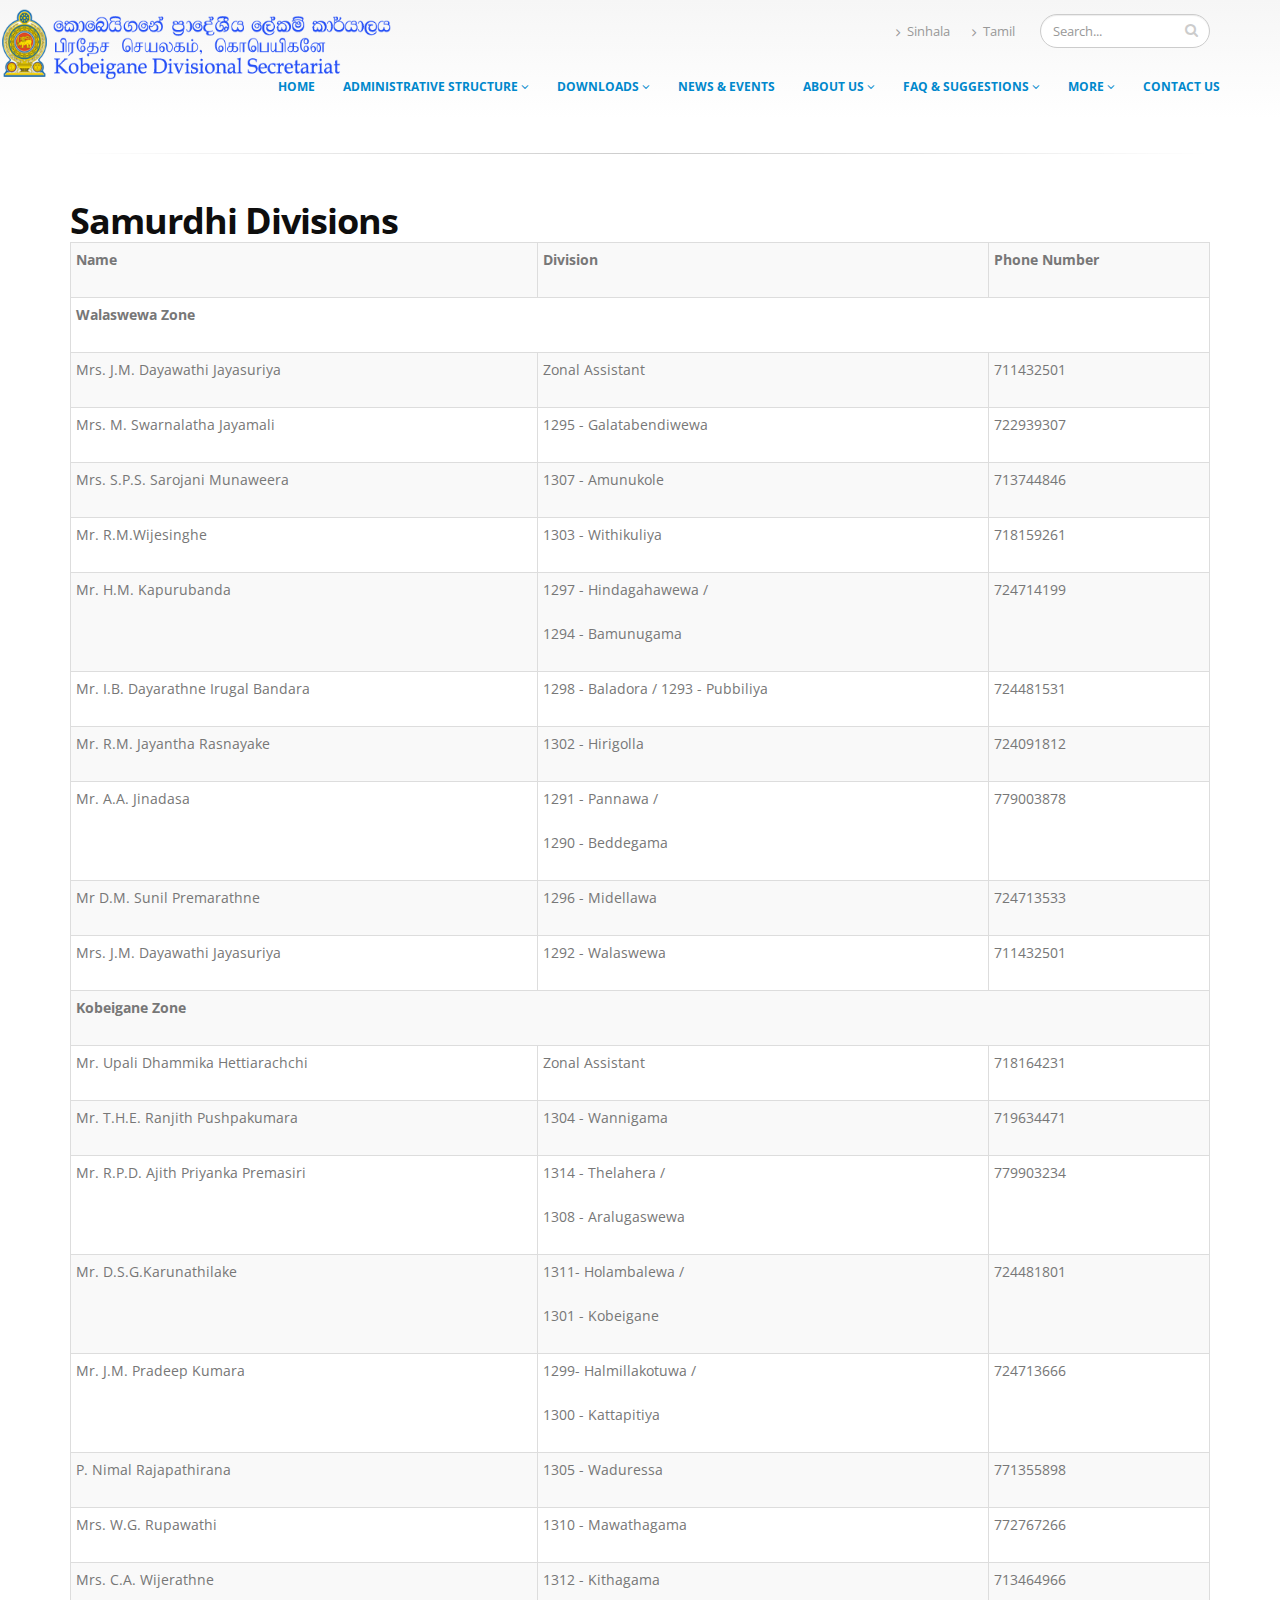
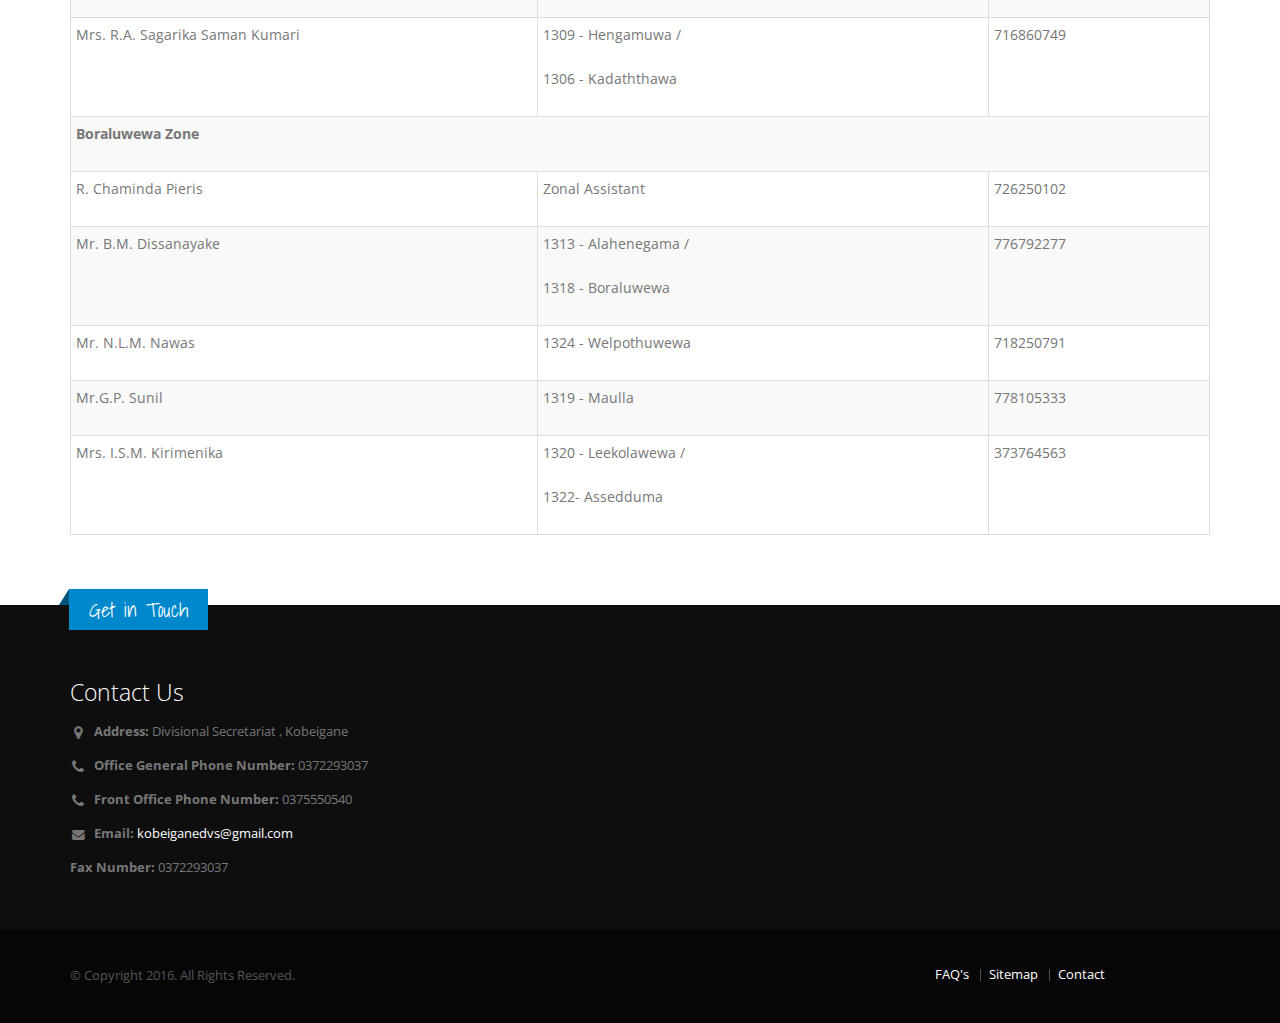
<file: smDivisions.html>
<!DOCTYPE html>
<html>

    <head>

        <!-- Basic -->
        <meta charset="utf-8">
        <title>Samurdhi Divisions</title>
        <meta name="keywords" content="HTML5 Template" />
        <meta name="description" content="Porto - Responsive HTML5 Template">
        <meta name="author" content="okler.net">

        <!-- Mobile Metas -->
        <meta name="viewport" content="width=device-width, initial-scale=1.0">

        <!-- Web Fonts  -->
        <link href="http://fonts.googleapis.com/css?family=Open+Sans:300,400,600,700,800%7CShadows+Into+Light" rel="stylesheet" type="text/css">

        <!-- Vendor CSS -->
        <link rel="stylesheet" href="vendor/bootstrap/bootstrap.css">
        <link rel="stylesheet" href="vendor/fontawesome/css/font-awesome.css">
        <link rel="stylesheet" href="vendor/owlcarousel/owl.carousel.min.css" media="screen">
        <link rel="stylesheet" href="vendor/owlcarousel/owl.theme.default.min.css" media="screen">
        <link rel="stylesheet" href="vendor/magnific-popup/magnific-popup.css" media="screen">

        <!-- Theme CSS -->
        <link rel="stylesheet" href="css/theme.css">
        <link rel="stylesheet" href="css/theme-elements.css">
        <link rel="stylesheet" href="css/theme-blog.css">
        <link rel="stylesheet" href="css/theme-shop.css">
        <link rel="stylesheet" href="css/theme-animate.css">

        <!-- Skin CSS -->
        <link rel="stylesheet" href="css/skins/default.css">

        <!-- Theme Custom CSS -->
        <link rel="stylesheet" href="css/custom.css">

        <!-- Head Libs -->
        <script src="vendor/modernizr/modernizr.js"></script>

        <!--[if IE]>
			<link rel="stylesheet" href="css/ie.css">
		<![endif]-->

        <!--[if lte IE 8]>
			<script src="vendor/respond/respond.js"></script>
			<script src="vendor/excanvas/excanvas.js"></script>
		<![endif]-->

    </head>

    <body>

        <div class="body">
            <header id="header">
                <div class="container">
                    <div class="logo">
                        <a href="index.html">
                            <img alt="Porto" width="500" height="100" data-sticky-width="350" data-sticky-height="80" src="img/logos/kbDsLogo.png">
                        </a>
                    </div>
                    <div class="search">
                        <form id="searchForm" action="page-search-results.html" method="get">
                            <div class="input-group">
                                <input type="text" class="form-control search" name="q" id="q" placeholder="Search..." required>
                                <span class="input-group-btn">
									<button class="btn btn-default" type="submit"><i class="fa fa-search"></i></button>
								</span>
                            </div>
                        </form>
                    </div>
                    <nav>
                        <ul class="nav nav-pills nav-top">
                            <li>
                                <a href="about-us.html"><i class="fa fa-angle-right"></i>Sinhala</a>
                            </li>
                            <li>
                                <a href="contact-us.html"><i class="fa fa-angle-right"></i>Tamil</a>
                            </li>
                        </ul>
                    </nav>
                    <button class="btn btn-responsive-nav btn-inverse" data-toggle="collapse" data-target=".nav-main-collapse">
                        <i class="fa fa-bars"></i>
                    </button>
                </div>
                <div class="navbar-collapse nav-main-collapse collapse">
                    <div class="container" style="margin-right: 0px;">
                        <nav class="nav-main mega-menu">
                            <ul class="nav nav-pills nav-main" id="mainMenu">
                                <li>
                                    <a href="index.html">
										Home
									</a>
                                </li>
                                <li class="dropdown">
                                    <a class="dropdown-toggle" href="#">
										Administrative Structure
										<i class="fa fa-angle-down"></i>
									</a>
                                    <ul class="dropdown-menu">
                                        <li><a href="Divisions.html">Divisions</a></li>
                                        <li><a href="gnDivisions.html">GN Divisions</a></li>
                                        <li><a href="smDivisions.html">Samurdhi Divisions</a></li>
                                    </ul>
                                </li>
                                <li class="dropdown">
                                    <a class="dropdown-toggle" href="#">
										Downloads
										<i class="fa fa-angle-down"></i>
									</a>
                                    <ul class="dropdown-menu">
                                        <li><a href="downloads/අනුප්‍රාප්තිය නම් කිරීම සඳහා ඉල්ලුම් පත්‍රය.pdf">අනුප්‍රාප්තිය නම් කිරීම සඳහා ඉල්ලුම් පත්‍රය</a></li>
                                        <li><a href="downloads/මහජනාධාර අයදුම්පත.pdf">මහජනාධාර අයදුම්පත</a></li>
                                        <li><a href="downloads/වැඩිහිටි හැඳුනුම්පත් ලබා ගැනීමේ ඉල්ලුම්පත්‍රය.pdf">වැඩිහිටි හැඳුනුම්පත් ලබා ගැනීමේ ඉල්ලුම්පත්‍රය</a></li>
                                        <li><a href="downloads/සේවා අයදුම්පත - උපකරණ සැපයීම.pdf">සේවා අයදුම්පත - උපකරණ සැපයීම</a></li>
                                        <li><a href="downloads/අනියම් සහනාධාර.pdf">අනියම් සහනාධාර</a></li>
                                        <li><a href="downloads/අවුරුදු 70 ඉක්මවූ අඩු ආදායම් ලාභීන් සදහා ජීවනාධාර ලබා ගැනීම.pdf">අවුරුදු 70 ඉක්මවූ අඩු ආදායම් ලාභීන් සදහා ජීවනාධාර ලබා ගැනීම</a></li>
                                        <li><a href="downloads/ආබාධ සහිත පුද්ගලයන් සඳහා ආධාරක උපකරණ ලබා දීම.pdf">ආබාධ සහිත පුද්ගලයන් සඳහා ආධාරක උපකරණ ලබා දීම</a></li>
                                        <li><a href="downloads/වකුගඩු රෝගීන් සඳහා ආධාර.pdf">වකුගඩු රෝගීන් සඳහා ආධාර</a></li>
                                        <li><a href="downloads/ව්‍යාපාර නාම ලියාපදිංචිය - පුද්ගල.pdf">ව්‍යාපාර නාම ලියාපදිංචිය - පුද්ගල</a></li>
                                        <li><a href="downloads/ව්‍යාපාර නාම ලියාපදිංචිය - වෙළඳ සමාගම්.pdf">ව්‍යාපාර නාම ලියාපදිංචිය - වෙළඳ සමාගම්</a></li>
                                        <li><a href="downloads/ශ්‍රව්‍යාබාධිත පුද්ගලයන් සඳහා හැදුනුම්පතක් නිකුත් කිරීම.pdf">ශ්‍රව්‍යාබාධිත පුද්ගලයන් සඳහා හැදුනුම්පතක් නිකුත් කිරීම්</a></li>
                                        <li><a href="downloads/සේවා අයදුම්පත - උපකරණ සැපයීම.pdf">සේවා අයදුම්පත - උපකරණ සැපයීම</a></li>
                                    </ul>
                                </li>
                                <li>
                                    <a href="news.html">
										News & Events
									</a>
                                </li>
                                <li class="dropdown">
                                    <a class="dropdown-toggle" href="#">
										About Us
										<i class="fa fa-angle-down"></i>
									</a>
                                    <ul class="dropdown-menu">
                                        <li><a href="staff.html">Staff</a></li>
                                        <li><a href="orgCharts.html">Organization Chart</a></li>
                                    </ul>
                                </li>
                                <li class="dropdown">
                                    <a class="dropdown-toggle" href="#">
										FAQ & Suggestions
										<i class="fa fa-angle-down"></i>
									</a>
                                    <ul class="dropdown-menu">
                                        <li><a href="faq.html">FAQ</a></li>
                                        <li><a href="./sugestions.html">Suggestions</a></li>
                                    </ul>
                                </li>
                                <li class="dropdown">
                                    <a class="dropdown-toggle" href="#">
										More
										<i class="fa fa-angle-down"></i>
									</a>
                                    <ul class="dropdown-menu">
                                        <li><a href="#">Disaster Management</a></li>
                                        <li><a href="#">Projects</a></li>
                                        <li><a href="#">Picture Gallery</a></li>
                                        <li><a href="#">Site Map</a></li>
                                    </ul>
                                </li>
                                <li><a href="contact-us.html">Contact Us</a></li>
                            </ul>
                        </nav>
                    </div>
                </div>
            </header>
            <div role="main" class="main shop">

                <div class="container">

                    <hr class="tall">

                    <div class="row">
                        <div class="col-md-6">
                            <h1 class="shorter"><strong>Samurdhi Divisions</strong></h1>
                        </div>
                    </div>

                    <div class="row">
                        <div class="col-md-12">
                            <div class="table-responsive">
                                <table class="table table-bordered table-striped table-condensed mb-none">
                                    <tbody>
                                        <tr valign="top">
                                            <td>
                                                <p><b>Name</b></p>
                                            </td>
                                            <td>
                                                <p><b>Division</b></p>
                                            </td>
                                            <td>
                                                <p><b>Phone Number</b></p>
                                            </td>
                                        </tr>

                                        <tr>
                                            <td colspan="3" valign="top">
                                                <p><b>Walaswewa Zone</b></p>
                                            </td>
                                        </tr>

                                        <tr>
                                            <td>
                                                <p>Mrs. J.M. Dayawathi Jayasuriya</p>
                                            </td>
                                            <td>
                                                <p>Zonal Assistant</p>
                                            </td>
                                            <td>
                                                <p>711432501</p>
                                            </td>
                                        </tr>

                                        <tr>
                                            <td>
                                                <p>Mrs. M. Swarnalatha Jayamali</p>
                                            </td>
                                            <td>
                                                <p>1295 - Galatabendiwewa</p>
                                            </td>
                                            <td>
                                                <p>722939307</p>
                                            </td>
                                        </tr>

                                        <tr>
                                            <td>
                                                <p>Mrs. S.P.S. Sarojani Munaweera</p>
                                            </td>
                                            <td>
                                                <p>1307 - Amunukole</p>
                                            </td>
                                            <td>
                                                <p>713744846</p>
                                            </td>
                                        </tr>

                                        <tr>
                                            <td>
                                                <p>Mr. R.M.Wijesinghe</p>
                                            </td>
                                            <td>
                                                <p>1303 - Withikuliya</p>
                                            </td>
                                            <td>
                                                <p>718159261</p>
                                            </td>
                                        </tr>

                                        <tr>
                                            <td>
                                                <p>Mr. H.M. Kapurubanda</p>
                                            </td>
                                            <td>
                                                <p>1297 - Hindagahawewa / </p>

                                                <p>1294 - Bamunugama</p>
                                            </td>
                                            <td>
                                                <p>724714199</p>
                                            </td>
                                        </tr>

                                        <tr>
                                            <td>
                                                <p>Mr. I.B. Dayarathne Irugal Bandara</p>
                                            </td>
                                            <td>
                                                <p>1298 - Baladora / 1293 - Pubbiliya</p>
                                            </td>
                                            <td>
                                                <p>724481531</p>
                                            </td>
                                        </tr>

                                        <tr>
                                            <td>
                                                <p>Mr. R.M. Jayantha Rasnayake</p>
                                            </td>
                                            <td>
                                                <p>1302 - Hirigolla</p>
                                            </td>
                                            <td>
                                                <p>724091812</p>
                                            </td>
                                        </tr>

                                        <tr>
                                            <td>
                                                <p>Mr. A.A. Jinadasa</p>
                                            </td>
                                            <td>
                                                <p>1291 - Pannawa / </p>

                                                <p>1290 - Beddegama</p>
                                            </td>
                                            <td>
                                                <p>779003878</p>
                                            </td>
                                        </tr>

                                        <tr>
                                            <td>
                                                <p>Mr D.M. Sunil Premarathne</p>
                                            </td>
                                            <td>
                                                <p>1296 - Midellawa</p>
                                            </td>
                                            <td>
                                                <p>724713533</p>
                                            </td>
                                        </tr>

                                        <tr>
                                            <td>
                                                <p>Mrs. J.M. Dayawathi Jayasuriya</p>
                                            </td>
                                            <td>
                                                <p>1292 - Walaswewa</p>
                                            </td>
                                            <td>
                                                <p>711432501</p>
                                            </td>
                                        </tr>

                                        <tr>
                                            <td colspan="3">
                                                <p><b>Kobeigane Zone</b></p>
                                            </td>
                                        </tr>

                                        <tr>
                                            <td>
                                                <p>Mr. Upali Dhammika Hettiarachchi</p>
                                            </td>
                                            <td>
                                                <p>Zonal Assistant</p>
                                            </td>
                                            <td>
                                                <p>718164231</p>
                                            </td>
                                        </tr>

                                        <tr>
                                            <td>
                                                <p>Mr. T.H.E. Ranjith Pushpakumara</p>
                                            </td>
                                            <td>
                                                <p>1304 - Wannigama</p>
                                            </td>
                                            <td>
                                                <p>719634471</p>
                                            </td>
                                        </tr>

                                        <tr>
                                            <td>
                                                <p>Mr. R.P.D. Ajith Priyanka Premasiri</p>
                                            </td>
                                            <td>
                                                <p>1314 - Thelahera / </p>

                                                <p>1308 - Aralugaswewa</p>
                                            </td>
                                            <td>
                                                <p>779903234</p>
                                            </td>
                                        </tr>

                                        <tr>
                                            <td>
                                                <p>Mr. D.S.G.Karunathilake</p>
                                            </td>
                                            <td>
                                                <p>1311- Holambalewa / </p>

                                                <p>1301 - Kobeigane</p>
                                            </td>
                                            <td>
                                                <p>724481801</p>
                                            </td>
                                        </tr>

                                        <tr>
                                            <td>
                                                <p>Mr. J.M. Pradeep Kumara </p>
                                            </td>
                                            <td>
                                                <p>1299- Halmillakotuwa / </p>

                                                <p>1300 - Kattapitiya</p>
                                            </td>
                                            <td>
                                                <p>724713666</p>
                                            </td>
                                        </tr>

                                        <tr>
                                            <td>
                                                <p>P. Nimal Rajapathirana</p>
                                            </td>
                                            <td>
                                                <p>1305 - Waduressa</p>
                                            </td>
                                            <td>
                                                <p>771355898</p>
                                            </td>
                                        </tr>

                                        <tr>
                                            <td>
                                                <p>Mrs. W.G. Rupawathi</p>
                                            </td>
                                            <td>
                                                <p>1310 - Mawathagama</p>
                                            </td>
                                            <td>
                                                <p>772767266</p>
                                            </td>
                                        </tr>

                                        <tr>
                                            <td>
                                                <p>Mrs. C.A. Wijerathne</p>
                                            </td>
                                            <td>
                                                <p>1312 - Kithagama</p>
                                            </td>
                                            <td>
                                                <p>713464966</p>
                                            </td>
                                        </tr>

                                        <tr>
                                            <td>
                                                <p>Mrs. R.A. Sagarika Saman Kumari</p>
                                            </td>
                                            <td>
                                                <p>1309 - Hengamuwa / </p>

                                                <p>1306 - Kadaththawa</p>
                                            </td>
                                            <td>
                                                <p>716860749</p>
                                            </td>
                                        </tr>

                                        <tr>
                                            <td colspan="3">
                                                <p><b>Boraluwewa Zone</b></p>
                                            </td>
                                        </tr>

                                        <tr>
                                            <td>
                                                <p>R. Chaminda Pieris</p>
                                            </td>
                                            <td>
                                                <p>Zonal Assistant</p>
                                            </td>
                                            <td>
                                                <p>726250102</p>
                                            </td>
                                        </tr>

                                        <tr>
                                            <td>
                                                <p>Mr. B.M. Dissanayake</p>
                                            </td>
                                            <td>
                                                <p>1313 - Alahenegama / </p>

                                                <p>1318 - Boraluwewa</p>
                                            </td>
                                            <td>
                                                <p>776792277</p>
                                            </td>
                                        </tr>

                                        <tr>
                                            <td>
                                                <p>Mr. N.L.M. Nawas</p>
                                            </td>
                                            <td>
                                                <p>1324 - Welpothuwewa</p>
                                            </td>
                                            <td>
                                                <p>718250791</p>
                                            </td>
                                        </tr>

                                        <tr>
                                            <td>
                                                <p>Mr.G.P. Sunil</p>
                                            </td>
                                            <td>
                                                <p>1319 - Maulla</p>
                                            </td>
                                            <td>
                                                <p>778105333</p>
                                            </td>
                                        </tr>

                                        <tr>
                                            <td>
                                                <p>Mrs. I.S.M. Kirimenika</p>
                                            </td>
                                            <td>
                                                <p>1320 - Leekolawewa / </p>

                                                <p>1322- Assedduma</p>
                                            </td>
                                            <td>
                                                <p>373764563</p>
                                            </td>
                                        </tr>

                                    </tbody>
                                </table>

                            </div>
                        </div>
                    </div>

                </div>

            </div>

            <footer id="footer">
                <div class="container">
                    <div class="row">
                        <div class="footer-ribbon">
                            <span>Get in Touch</span>
                        </div>
                        <div class="col-md-4">
                            <div class="contact-details">
                                <h4>Contact Us</h4>
                                <ul class="contact">
                                    <li>
                                        <p><i class="fa fa-map-marker"></i> <strong>Address:</strong> Divisional Secretariat , Kobeigane</p>
                                    </li>
                                    <li>
                                        <p><i class="fa fa-phone"></i> <strong>Office General Phone Number:</strong> 0372293037</p>
                                    </li>
                                    <li>
                                        <p><i class="fa fa-phone"></i> <strong>Front Office Phone Number:</strong> 0375550540</p>
                                    </li>
                                    <li>
                                        <p><i class="fa fa-envelope"></i> <strong>Email:</strong> <a href="mailto:kobeiganedvs@gmail.com">kobeiganedvs@gmail.com</a></p>
                                    </li>
                                    <li>
                                        <p><strong>Fax Number:</strong> 0372293037</p>
                                    </li>
                                </ul>
                            </div>
                        </div>
                    </div>
                </div>
                <div class="footer-copyright">
                    <div class="container">
                        <div class="row">
                            <div class="col-md-7">
                                <p>© Copyright 2016. All Rights Reserved.</p>
                            </div>
                            <div class="col-md-4">
                                <nav id="sub-menu">
                                    <ul>
                                        <li><a href="faq.html">FAQ's</a></li>
                                        <li><a href="#">Sitemap</a></li>
                                        <li><a href="contact-us.html">Contact</a></li>
                                    </ul>
                                </nav>
                            </div>
                        </div>
                    </div>
                </div>
            </footer>
        </div>

        <!-- Vendor -->
        <script src="vendor/jquery/jquery.js"></script>
        <script src="vendor/jquery.appear/jquery.appear.js"></script>
        <script src="vendor/jquery.easing/jquery.easing.js"></script>
        <script src="vendor/jquery-cookie/jquery-cookie.js"></script>
        <script src="vendor/bootstrap/bootstrap.js"></script>
        <script src="vendor/common/common.js"></script>
        <script src="vendor/jquery.validation/jquery.validation.js"></script>
        <script src="vendor/jquery.stellar/jquery.stellar.js"></script>
        <script src="vendor/jquery.easy-pie-chart/jquery.easy-pie-chart.js"></script>
        <script src="vendor/jquery.gmap/jquery.gmap.js"></script>
        <script src="vendor/isotope/jquery.isotope.js"></script>
        <script src="vendor/owlcarousel/owl.carousel.js"></script>
        <script src="vendor/jflickrfeed/jflickrfeed.js"></script>
        <script src="vendor/magnific-popup/jquery.magnific-popup.js"></script>
        <script src="vendor/vide/vide.js"></script>

        <!-- Theme Base, Components and Settings -->
        <script src="js/theme.js"></script>

        <!-- Theme Custom -->
        <script src="js/custom.js"></script>

        <!-- Theme Initialization Files -->
        <script src="js/theme.init.js"></script>

        <!-- Google Analytics: Change UA-XXXXX-X to be your site's ID. Go to http://www.google.com/analytics/ for more information.
		<script type="text/javascript">

			var _gaq = _gaq || [];
			_gaq.push(['_setAccount', 'UA-12345678-1']);
			_gaq.push(['_trackPageview']);

			(function() {
			var ga = document.createElement('script'); ga.type = 'text/javascript'; ga.async = true;
			ga.src = ('https:' == document.location.protocol ? 'https://ssl' : 'http://www') + '.google-analytics.com/ga.js';
			var s = document.getElementsByTagName('script')[0]; s.parentNode.insertBefore(ga, s);
			})();

		</script>
		 -->

    </body>

</html>
</file>
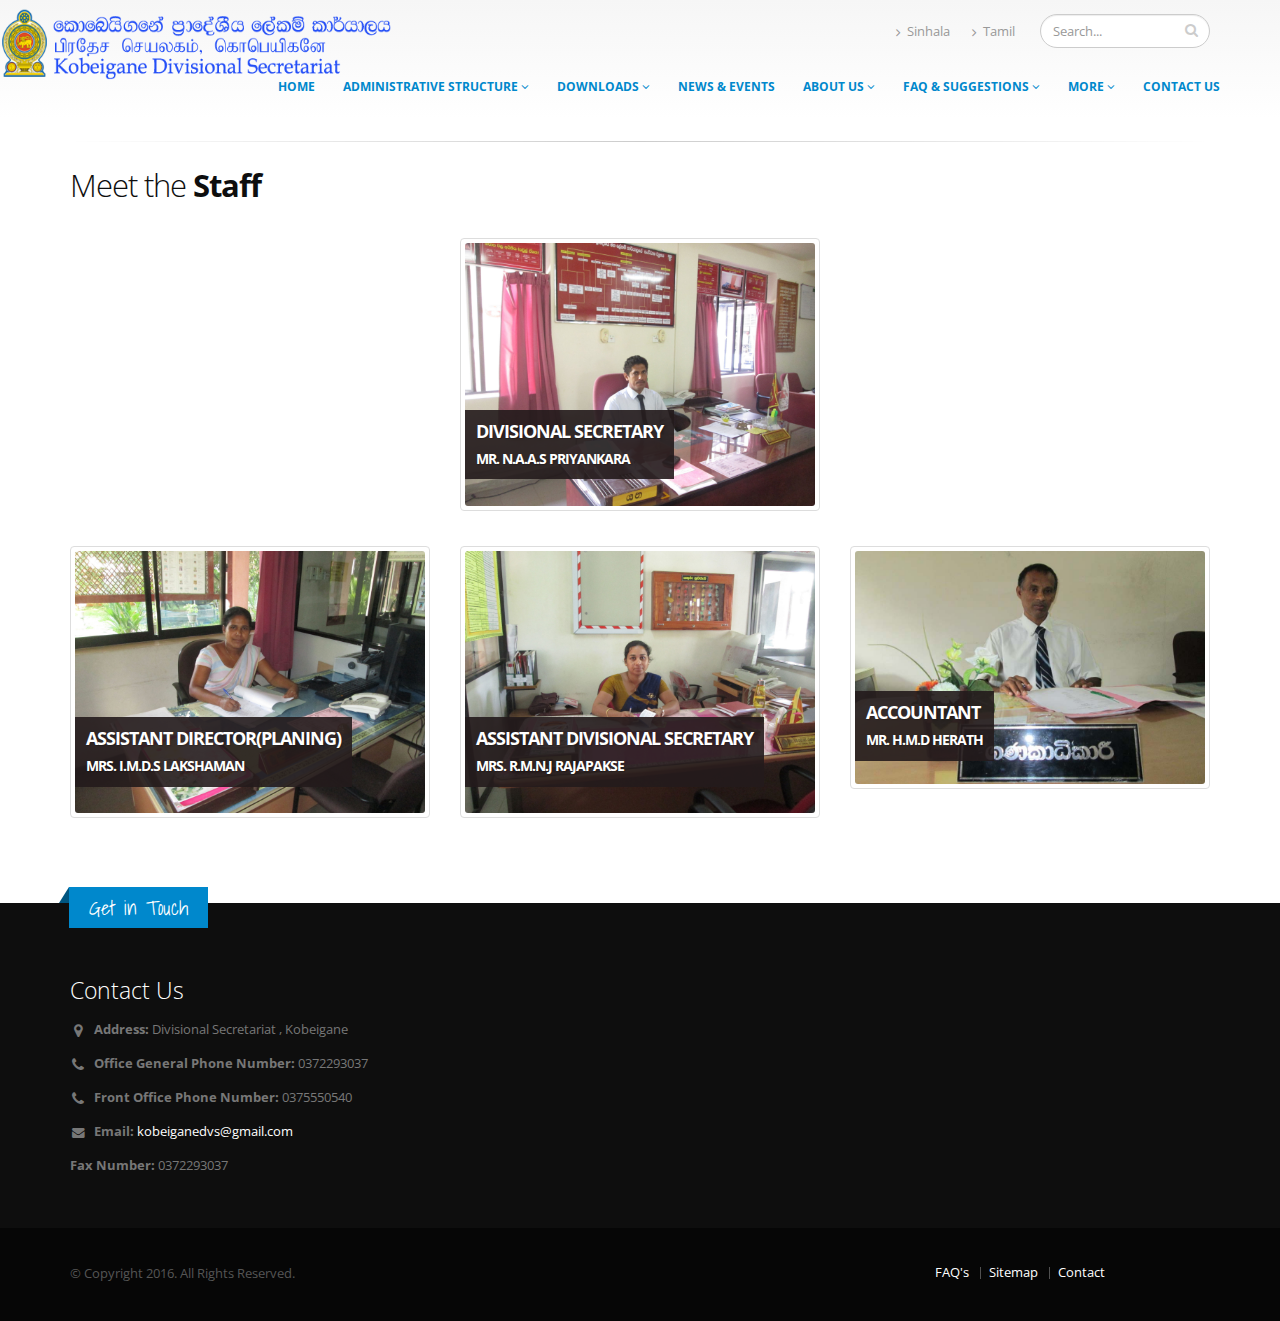
<file: staff.html>
<!DOCTYPE html>
<html>

    <head>

        <!-- Basic -->
        <meta charset="utf-8">
        <title>Staff</title>
        <meta name="keywords" content="HTML5 Template" />
        <meta name="description" content="Porto - Responsive HTML5 Template">
        <meta name="author" content="okler.net">

        <!-- Mobile Metas -->
        <meta name="viewport" content="width=device-width, initial-scale=1.0">

        <!-- Web Fonts  -->
        <link href="http://fonts.googleapis.com/css?family=Open+Sans:300,400,600,700,800%7CShadows+Into+Light" rel="stylesheet" type="text/css">

        <!-- Vendor CSS -->
        <link rel="stylesheet" href="vendor/bootstrap/bootstrap.css">
        <link rel="stylesheet" href="vendor/fontawesome/css/font-awesome.css">
        <link rel="stylesheet" href="vendor/owlcarousel/owl.carousel.min.css" media="screen">
        <link rel="stylesheet" href="vendor/owlcarousel/owl.theme.default.min.css" media="screen">
        <link rel="stylesheet" href="vendor/magnific-popup/magnific-popup.css" media="screen">

        <!-- Theme CSS -->
        <link rel="stylesheet" href="css/theme.css">
        <link rel="stylesheet" href="css/theme-elements.css">
        <link rel="stylesheet" href="css/theme-blog.css">
        <link rel="stylesheet" href="css/theme-shop.css">
        <link rel="stylesheet" href="css/theme-animate.css">

        <!-- Skin CSS -->
        <link rel="stylesheet" href="css/skins/default.css">

        <!-- Theme Custom CSS -->
        <link rel="stylesheet" href="css/custom.css">

        <!-- Head Libs -->
        <script src="vendor/modernizr/modernizr.js"></script>

        <!--[if IE]>
			<link rel="stylesheet" href="css/ie.css">
		<![endif]-->

        <!--[if lte IE 8]>
			<script src="vendor/respond/respond.js"></script>
			<script src="vendor/excanvas/excanvas.js"></script>
		<![endif]-->

    </head>

    <body>

        <div class="body">
            <header id="header">
                <div class="container">
                    <div class="logo">
                        <a href="index.html">
                            <img alt="Porto" width="500" height="100" data-sticky-width="350" data-sticky-height="80" src="img/logos/kbDsLogo.png">
                        </a>
                    </div>
                    <div class="search">
                        <form id="searchForm" action="page-search-results.html" method="get">
                            <div class="input-group">
                                <input type="text" class="form-control search" name="q" id="q" placeholder="Search..." required>
                                <span class="input-group-btn">
									<button class="btn btn-default" type="submit"><i class="fa fa-search"></i></button>
								</span>
                            </div>
                        </form>
                    </div>
                    <nav>
                        <ul class="nav nav-pills nav-top">
                            <li>
                                <a href="about-us.html"><i class="fa fa-angle-right"></i>Sinhala</a>
                            </li>
                            <li>
                                <a href="contact-us.html"><i class="fa fa-angle-right"></i>Tamil</a>
                            </li>
                        </ul>
                    </nav>
                    <button class="btn btn-responsive-nav btn-inverse" data-toggle="collapse" data-target=".nav-main-collapse">
                        <i class="fa fa-bars"></i>
                    </button>
                </div>
                <div class="navbar-collapse nav-main-collapse collapse">
                    <div class="container" style="margin-right: 0px;">
                        <nav class="nav-main mega-menu">
                            <ul class="nav nav-pills nav-main" id="mainMenu">
                                <li>
                                    <a href="index.html">
										Home
									</a>
                                </li>
                                <li class="dropdown">
                                    <a class="dropdown-toggle" href="#">
										Administrative Structure
										<i class="fa fa-angle-down"></i>
									</a>
                                    <ul class="dropdown-menu">
                                        <li><a href="Divisions.html">Divisions</a></li>
                                        <li><a href="gnDivisions.html">GN Divisions</a></li>
                                        <li><a href="smDivisions.html">Samurdhi Divisions</a></li>
                                    </ul>
                                </li>
                                <li class="dropdown">
                                    <a class="dropdown-toggle" href="#">
										Downloads
										<i class="fa fa-angle-down"></i>
									</a>
                                    <ul class="dropdown-menu">
                                        <li><a href="downloads/අනුප්‍රාප්තිය නම් කිරීම සඳහා ඉල්ලුම් පත්‍රය.pdf">අනුප්‍රාප්තිය නම් කිරීම සඳහා ඉල්ලුම් පත්‍රය</a></li>
                                        <li><a href="downloads/මහජනාධාර අයදුම්පත.pdf">මහජනාධාර අයදුම්පත</a></li>
                                        <li><a href="downloads/වැඩිහිටි හැඳුනුම්පත් ලබා ගැනීමේ ඉල්ලුම්පත්‍රය.pdf">වැඩිහිටි හැඳුනුම්පත් ලබා ගැනීමේ ඉල්ලුම්පත්‍රය</a></li>
                                        <li><a href="downloads/සේවා අයදුම්පත - උපකරණ සැපයීම.pdf">සේවා අයදුම්පත - උපකරණ සැපයීම</a></li>
                                        <li><a href="downloads/අනියම් සහනාධාර.pdf">අනියම් සහනාධාර</a></li>
                                        <li><a href="downloads/අවුරුදු 70 ඉක්මවූ අඩු ආදායම් ලාභීන් සදහා ජීවනාධාර ලබා ගැනීම.pdf">අවුරුදු 70 ඉක්මවූ අඩු ආදායම් ලාභීන් සදහා ජීවනාධාර ලබා ගැනීම</a></li>
                                        <li><a href="downloads/ආබාධ සහිත පුද්ගලයන් සඳහා ආධාරක උපකරණ ලබා දීම.pdf">ආබාධ සහිත පුද්ගලයන් සඳහා ආධාරක උපකරණ ලබා දීම</a></li>
                                        <li><a href="downloads/වකුගඩු රෝගීන් සඳහා ආධාර.pdf">වකුගඩු රෝගීන් සඳහා ආධාර</a></li>
                                        <li><a href="downloads/ව්‍යාපාර නාම ලියාපදිංචිය - පුද්ගල.pdf">ව්‍යාපාර නාම ලියාපදිංචිය - පුද්ගල</a></li>
                                        <li><a href="downloads/ව්‍යාපාර නාම ලියාපදිංචිය - වෙළඳ සමාගම්.pdf">ව්‍යාපාර නාම ලියාපදිංචිය - වෙළඳ සමාගම්</a></li>
                                        <li><a href="downloads/ශ්‍රව්‍යාබාධිත පුද්ගලයන් සඳහා හැදුනුම්පතක් නිකුත් කිරීම.pdf">ශ්‍රව්‍යාබාධිත පුද්ගලයන් සඳහා හැදුනුම්පතක් නිකුත් කිරීම්</a></li>
                                        <li><a href="downloads/සේවා අයදුම්පත - උපකරණ සැපයීම.pdf">සේවා අයදුම්පත - උපකරණ සැපයීම</a></li>
                                    </ul>
                                </li>
                                <li>
                                    <a href="news.html">
										News & Events
									</a>
                                </li>
                                <li class="dropdown">
                                    <a class="dropdown-toggle" href="#">
										About Us
										<i class="fa fa-angle-down"></i>
									</a>
                                    <ul class="dropdown-menu">
                                        <li><a href="staff.html">Staff</a></li>
                                        <li><a href="orgCharts.html">Organization Chart</a></li>
                                    </ul>
                                </li>
                                <li class="dropdown">
                                    <a class="dropdown-toggle" href="#">
										FAQ & Suggestions
										<i class="fa fa-angle-down"></i>
									</a>
                                    <ul class="dropdown-menu">
                                        <li><a href="faq.html">FAQ</a></li>
                                        <li><a href="./sugestions.html">Suggestions</a></li>
                                    </ul>
                                </li>
                                <li class="dropdown">
                                    <a class="dropdown-toggle" href="#">
										More
										<i class="fa fa-angle-down"></i>
									</a>
                                    <ul class="dropdown-menu">
                                        <li><a href="#">Disaster Management</a></li>
                                        <li><a href="#">Projects</a></li>
                                        <li><a href="gallery.html">Picture Gallery</a></li>
                                        <li><a href="#">Site Map</a></li>
                                    </ul>
                                </li>
                                <li><a href="contact-us.html">Contact Us</a></li>
                            </ul>
                        </nav>
                    </div>
                </div>
            </header>

            <div role="main" class="main">

                <div class="container">

                    <hr />
                    <h2>Meet the <strong>Staff</strong></h2>

                    <div class="row">
                        <ul class="team-list sort-destination" data-sort-id="team">
                            <li class="col-md-4 col-md-offset-4 col-xs-12 isotope-item leadership">
                                <div class="team-item thumbnail">
                                    <a href="#" class="thumb-info team">
                                        <img class="img-responsive" alt="" src="img/kb/emp/ප්-රාදේශීය-ලේකම්.jpg">
                                        <span class="thumb-info-title">
											<span class="thumb-info-inner">
                                                Divisional Secretary
                                            </span>
                                        <span class="staff-name">Mr.  N.A.A.S Priyankara</span>
                                        </span>
                                    </a>
                                </div>
                            </li>
                        </ul>
                    </div>

                    <div class="row">
                        <ul class="team-list sort-destination" data-sort-id="team">
                            <li class="col-md-4 col-xs-12 isotope-item leadership">
                                <div class="team-item thumbnail">
                                    <a href="about-me.html" class="thumb-info team">
                                        <img class="img-responsive" alt="" src="img/kb/emp/සහකාර-අධ්-යක්ෂ-(ක්-රම--සම්පාදන).jpg">
                                        <span class="thumb-info-title">
											<span class="thumb-info-inner">Assistant Director(Planing)</span>
                                        <span class="staff-name">Mrs.  I.M.D.S Lakshaman</span>
                                        </span>

                                    </a>
                                </div>
                            </li>
                            <li class="col-md-4 col-xs-12 isotope-item leadership">
                                <div class="team-item thumbnail">
                                    <a href="about-me.html" class="thumb-info team">
                                        <img class="img-responsive" alt="" src="img/kb/emp/සහකාර-ප්-රාදේශීය--ලේකම්.jpg">
                                        <span class="thumb-info-title">
											<span class="thumb-info-inner">Assistant Divisional Secretary</span>
                                        <span class="staff-name">Mrs.  R.M.N.J Rajapakse</span>
                                        </span>

                                    </a>
                                </div>
                            </li>
                            <li class="col-md-4 col-xs-12 isotope-item leadership">
                                <div class="team-item thumbnail">
                                    <a href="about-me.html" class="thumb-info team">
                                        <img class="img-responsive" alt="" src="img/kb/emp/acc.jpg">
                                        <span class="thumb-info-title">
											<span class="thumb-info-inner">Accountant</span>
                                        <span class="staff-name">Mr.  H.M.D Herath</span>
                                        </span>
                                    </a>
                                </div>
                            </li>
                        </ul>
                    </div>

                </div>

            </div>

            <footer id="footer">
                <div class="container">
                    <div class="row">
                        <div class="footer-ribbon">
                            <span>Get in Touch</span>
                        </div>
                        <div class="col-md-4">
                            <div class="contact-details">
                                <h4>Contact Us</h4>
                                <ul class="contact">
                                    <li>
                                        <p><i class="fa fa-map-marker"></i> <strong>Address:</strong> Divisional Secretariat , Kobeigane</p>
                                    </li>
                                    <li>
                                        <p><i class="fa fa-phone"></i> <strong>Office General Phone Number:</strong> 0372293037</p>
                                    </li>
                                    <li>
                                        <p><i class="fa fa-phone"></i> <strong>Front Office Phone Number:</strong> 0375550540</p>
                                    </li>
                                    <li>
                                        <p><i class="fa fa-envelope"></i> <strong>Email:</strong> <a href="mailto:kobeiganedvs@gmail.com">kobeiganedvs@gmail.com</a></p>
                                    </li>
                                    <li>
                                        <p><strong>Fax Number:</strong> 0372293037</p>
                                    </li>
                                </ul>
                            </div>
                        </div>
                    </div>
                </div>
                <div class="footer-copyright">
                    <div class="container">
                        <div class="row">
                            <div class="col-md-7">
                                <p>© Copyright 2016. All Rights Reserved.</p>
                            </div>
                            <div class="col-md-4">
                                <nav id="sub-menu">
                                    <ul>
                                        <li><a href="faq.html">FAQ's</a></li>
                                        <li><a href="#">Sitemap</a></li>
                                        <li><a href="contact-us.html">Contact</a></li>
                                    </ul>
                                </nav>
                            </div>
                        </div>
                    </div>
                </div>
            </footer>
        </div>

        <!-- Vendor -->
        <script src="vendor/jquery/jquery.js"></script>
        <script src="vendor/jquery.appear/jquery.appear.js"></script>
        <script src="vendor/jquery.easing/jquery.easing.js"></script>
        <script src="vendor/jquery-cookie/jquery-cookie.js"></script>
        <script src="vendor/bootstrap/bootstrap.js"></script>
        <script src="vendor/common/common.js"></script>
        <script src="vendor/jquery.validation/jquery.validation.js"></script>
        <script src="vendor/jquery.stellar/jquery.stellar.js"></script>
        <script src="vendor/jquery.easy-pie-chart/jquery.easy-pie-chart.js"></script>
        <script src="vendor/jquery.gmap/jquery.gmap.js"></script>
        <script src="vendor/isotope/jquery.isotope.js"></script>
        <script src="vendor/owlcarousel/owl.carousel.js"></script>
        <script src="vendor/jflickrfeed/jflickrfeed.js"></script>
        <script src="vendor/magnific-popup/jquery.magnific-popup.js"></script>
        <script src="vendor/vide/vide.js"></script>

        <!-- Theme Base, Components and Settings -->
        <script src="js/theme.js"></script>

        <!-- Theme Custom -->
        <script src="js/custom.js"></script>

        <!-- Theme Initialization Files -->
        <script src="js/theme.init.js"></script>

        <!-- Google Analytics: Change UA-XXXXX-X to be your site's ID. Go to http://www.google.com/analytics/ for more information.
		<script type="text/javascript">

			var _gaq = _gaq || [];
			_gaq.push(['_setAccount', 'UA-12345678-1']);
			_gaq.push(['_trackPageview']);

			(function() {
			var ga = document.createElement('script'); ga.type = 'text/javascript'; ga.async = true;
			ga.src = ('https:' == document.location.protocol ? 'https://ssl' : 'http://www') + '.google-analytics.com/ga.js';
			var s = document.getElementsByTagName('script')[0]; s.parentNode.insertBefore(ga, s);
			})();

		</script>
		 -->

    </body>

</html>
</file>
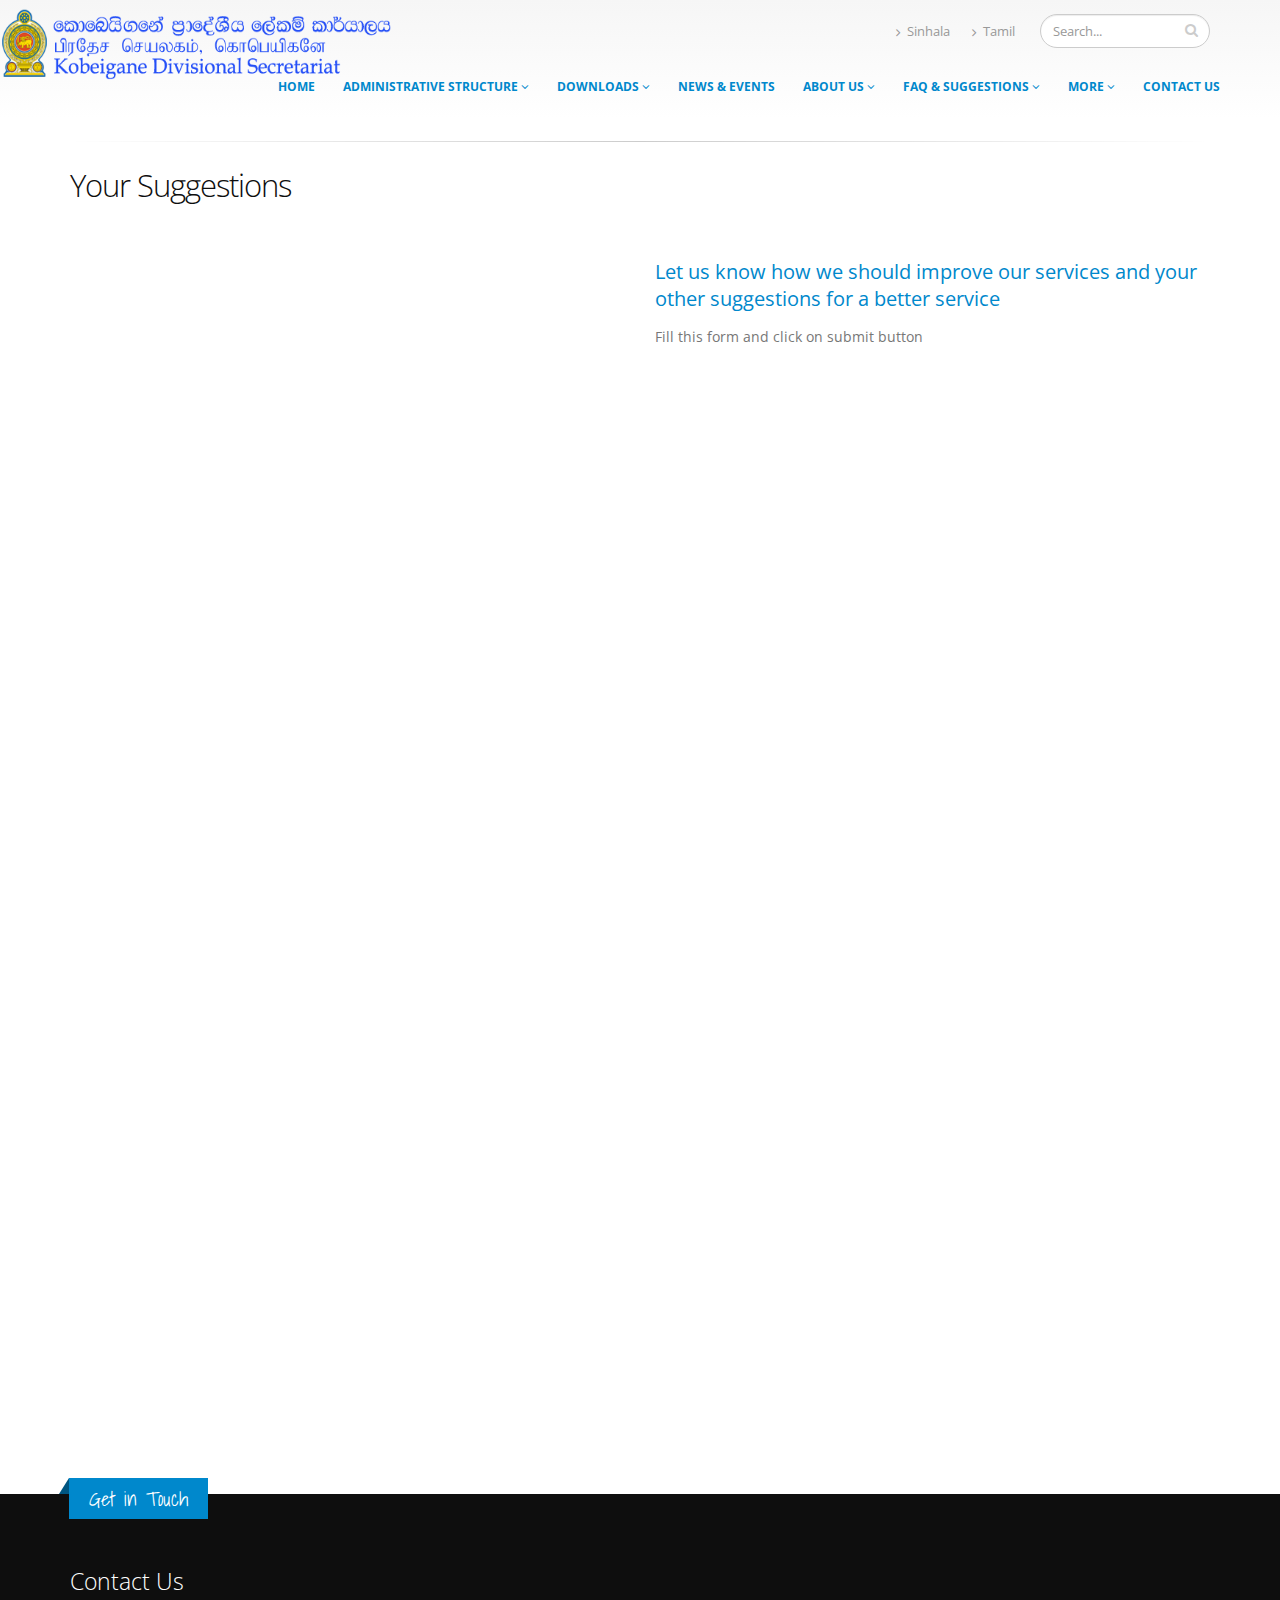
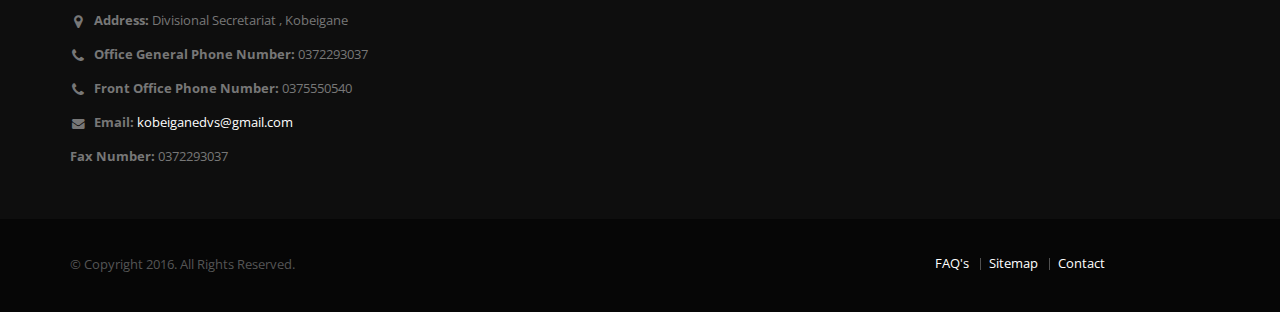
<file: sugestions.html>
<!DOCTYPE html>
<html>

    <head>

        <!-- Basic -->
        <meta charset="utf-8">
        <title>Suggestions</title>
        <meta name="keywords" content="HTML5 Template" />
        <meta name="description" content="Porto - Responsive HTML5 Template">
        <meta name="author" content="okler.net">

        <!-- Mobile Metas -->
        <meta name="viewport" content="width=device-width, initial-scale=1.0">

        <!-- Web Fonts  -->
        <link href="http://fonts.googleapis.com/css?family=Open+Sans:300,400,600,700,800%7CShadows+Into+Light" rel="stylesheet" type="text/css">

        <!-- Vendor CSS -->
        <link rel="stylesheet" href="vendor/bootstrap/bootstrap.css">
        <link rel="stylesheet" href="vendor/fontawesome/css/font-awesome.css">
        <link rel="stylesheet" href="vendor/owlcarousel/owl.carousel.min.css" media="screen">
        <link rel="stylesheet" href="vendor/owlcarousel/owl.theme.default.min.css" media="screen">
        <link rel="stylesheet" href="vendor/magnific-popup/magnific-popup.css" media="screen">

        <!-- Theme CSS -->
        <link rel="stylesheet" href="css/theme.css">
        <link rel="stylesheet" href="css/theme-elements.css">
        <link rel="stylesheet" href="css/theme-blog.css">
        <link rel="stylesheet" href="css/theme-shop.css">
        <link rel="stylesheet" href="css/theme-animate.css">

        <!-- Skin CSS -->
        <link rel="stylesheet" href="css/skins/default.css">

        <!-- Theme Custom CSS -->
        <link rel="stylesheet" href="css/custom.css">

        <!-- Head Libs -->
        <script src="vendor/modernizr/modernizr.js"></script>

        <!--[if IE]>
			<link rel="stylesheet" href="css/ie.css">
		<![endif]-->

        <!--[if lte IE 8]>
			<script src="vendor/respond/respond.js"></script>
			<script src="vendor/excanvas/excanvas.js"></script>
		<![endif]-->

    </head>

    <body>

        <div class="body">
            <header id="header">
                <div class="container">
                    <div class="logo">
                        <a href="index.html">
                            <img alt="Porto" width="500" height="100" data-sticky-width="350" data-sticky-height="80" src="img/logos/kbDsLogo.png">
                        </a>
                    </div>
                    <div class="search">
                        <form id="searchForm" action="page-search-results.html" method="get">
                            <div class="input-group">
                                <input type="text" class="form-control search" name="q" id="q" placeholder="Search..." required>
                                <span class="input-group-btn">
									<button class="btn btn-default" type="submit"><i class="fa fa-search"></i></button>
								</span>
                            </div>
                        </form>
                    </div>
                    <nav>
                        <ul class="nav nav-pills nav-top">
                            <li>
                                <a href="about-us.html"><i class="fa fa-angle-right"></i>Sinhala</a>
                            </li>
                            <li>
                                <a href="contact-us.html"><i class="fa fa-angle-right"></i>Tamil</a>
                            </li>
                        </ul>
                    </nav>
                    <button class="btn btn-responsive-nav btn-inverse" data-toggle="collapse" data-target=".nav-main-collapse">
                        <i class="fa fa-bars"></i>
                    </button>
                </div>
                <div class="navbar-collapse nav-main-collapse collapse">
                    <div class="container" style="margin-right: 0px;">
                        <nav class="nav-main mega-menu">
                            <ul class="nav nav-pills nav-main" id="mainMenu">
                                <li>
                                    <a href="index.html">
										Home
									</a>
                                </li>
                                <li class="dropdown">
                                    <a class="dropdown-toggle" href="#">
										Administrative Structure
										<i class="fa fa-angle-down"></i>
									</a>
                                    <ul class="dropdown-menu">
                                        <li><a href="Divisions.html">Divisions</a></li>
                                        <li><a href="gnDivisions.html">GN Divisions</a></li>
                                        <li><a href="smDivisions.html">Samurdhi Divisions</a></li>
                                    </ul>
                                </li>
                                <li class="dropdown">
                                    <a class="dropdown-toggle" href="#">
										Downloads
										<i class="fa fa-angle-down"></i>
									</a>
                                    <ul class="dropdown-menu">
                                        <li><a href="downloads/අනුප්‍රාප්තිය නම් කිරීම සඳහා ඉල්ලුම් පත්‍රය.pdf">අනුප්‍රාප්තිය නම් කිරීම සඳහා ඉල්ලුම් පත්‍රය</a></li>
                                        <li><a href="downloads/මහජනාධාර අයදුම්පත.pdf">මහජනාධාර අයදුම්පත</a></li>
                                        <li><a href="downloads/වැඩිහිටි හැඳුනුම්පත් ලබා ගැනීමේ ඉල්ලුම්පත්‍රය.pdf">වැඩිහිටි හැඳුනුම්පත් ලබා ගැනීමේ ඉල්ලුම්පත්‍රය</a></li>
                                        <li><a href="downloads/සේවා අයදුම්පත - උපකරණ සැපයීම.pdf">සේවා අයදුම්පත - උපකරණ සැපයීම</a></li>
                                        <li><a href="downloads/අනියම් සහනාධාර.pdf">අනියම් සහනාධාර</a></li>
                                        <li><a href="downloads/අවුරුදු 70 ඉක්මවූ අඩු ආදායම් ලාභීන් සදහා ජීවනාධාර ලබා ගැනීම.pdf">අවුරුදු 70 ඉක්මවූ අඩු ආදායම් ලාභීන් සදහා ජීවනාධාර ලබා ගැනීම</a></li>
                                        <li><a href="downloads/ආබාධ සහිත පුද්ගලයන් සඳහා ආධාරක උපකරණ ලබා දීම.pdf">ආබාධ සහිත පුද්ගලයන් සඳහා ආධාරක උපකරණ ලබා දීම</a></li>
                                        <li><a href="downloads/වකුගඩු රෝගීන් සඳහා ආධාර.pdf">වකුගඩු රෝගීන් සඳහා ආධාර</a></li>
                                        <li><a href="downloads/ව්‍යාපාර නාම ලියාපදිංචිය - පුද්ගල.pdf">ව්‍යාපාර නාම ලියාපදිංචිය - පුද්ගල</a></li>
                                        <li><a href="downloads/ව්‍යාපාර නාම ලියාපදිංචිය - වෙළඳ සමාගම්.pdf">ව්‍යාපාර නාම ලියාපදිංචිය - වෙළඳ සමාගම්</a></li>
                                        <li><a href="downloads/ශ්‍රව්‍යාබාධිත පුද්ගලයන් සඳහා හැදුනුම්පතක් නිකුත් කිරීම.pdf">ශ්‍රව්‍යාබාධිත පුද්ගලයන් සඳහා හැදුනුම්පතක් නිකුත් කිරීම්</a></li>
                                        <li><a href="downloads/සේවා අයදුම්පත - උපකරණ සැපයීම.pdf">සේවා අයදුම්පත - උපකරණ සැපයීම</a></li>
                                    </ul>
                                </li>
                                <li>
                                    <a href="news.html">
										News & Events
									</a>
                                </li>
                                <li class="dropdown">
                                    <a class="dropdown-toggle" href="#">
										About Us
										<i class="fa fa-angle-down"></i>
									</a>
                                    <ul class="dropdown-menu">
                                        <li><a href="staff.html">Staff</a></li>
                                        <li><a href="orgCharts.html">Organization Chart</a></li>
                                    </ul>
                                </li>
                                <li class="dropdown">
                                    <a class="dropdown-toggle" href="#">
										FAQ & Suggestions
										<i class="fa fa-angle-down"></i>
									</a>
                                    <ul class="dropdown-menu">
                                        <li><a href="faq.html">FAQ</a></li>
                                        <li><a href="./sugestions.html">Suggestions</a></li>
                                    </ul>
                                </li>
                                <li class="dropdown">
                                    <a class="dropdown-toggle" href="#">
										More
										<i class="fa fa-angle-down"></i>
									</a>
                                    <ul class="dropdown-menu">
                                        <li><a href="#">Disaster Management</a></li>
                                        <li><a href="#">Projects</a></li>
                                        <li><a href="gallery.html">Picture Gallery</a></li>
                                        <li><a href="#">Site Map</a></li>
                                    </ul>
                                </li>
                                <li><a href="contact-us.html">Contact Us</a></li>
                            </ul>
                        </nav>
                    </div>
                </div>
            </header>

            <div role="main" class="main">

                <div class="container">
                    <hr>
                    <h2>Your Suggestions</h2>

                    <div class="row">

                        <div class="col-md-6">
                            <iframe src="https://docs.google.com/forms/d/1c6WUzZlB4oU8Ae2mRYPfDDoJmUG7kkPEJ6pswo8k5fw/viewform?embedded=true" width="100%" height="1200px" frameborder="0" marginheight="0" marginwidth="0">Loading...</iframe>
                        </div>

                        <div class="col-md-6">
                            <p>
                                <h4>Let us know how we should improve our services
                                and your other suggestions for a better service</h4> Fill this form and click on submit button
                            </p>
                        </div>

                    </div>

                </div>

            </div>

            <footer id="footer">
                <div class="container">
                    <div class="row">
                        <div class="footer-ribbon">
                            <span>Get in Touch</span>
                        </div>
                        <div class="col-md-4">
                            <div class="contact-details">
                                <h4>Contact Us</h4>
                                <ul class="contact">
                                    <li>
                                        <p><i class="fa fa-map-marker"></i> <strong>Address:</strong> Divisional Secretariat , Kobeigane</p>
                                    </li>
                                    <li>
                                        <p><i class="fa fa-phone"></i> <strong>Office General Phone Number:</strong> 0372293037</p>
                                    </li>
                                    <li>
                                        <p><i class="fa fa-phone"></i> <strong>Front Office Phone Number:</strong> 0375550540</p>
                                    </li>
                                    <li>
                                        <p><i class="fa fa-envelope"></i> <strong>Email:</strong> <a href="mailto:kobeiganedvs@gmail.com">kobeiganedvs@gmail.com</a></p>
                                    </li>
                                    <li>
                                        <p><strong>Fax Number:</strong> 0372293037</p>
                                    </li>
                                </ul>
                            </div>
                        </div>
                    </div>
                </div>
                <div class="footer-copyright">
                    <div class="container">
                        <div class="row">
                            <div class="col-md-7">
                                <p>© Copyright 2016. All Rights Reserved.</p>
                            </div>
                            <div class="col-md-4">
                                <nav id="sub-menu">
                                    <ul>
                                        <li><a href="faq.html">FAQ's</a></li>
                                        <li><a href="#">Sitemap</a></li>
                                        <li><a href="contact-us.html">Contact</a></li>
                                    </ul>
                                </nav>
                            </div>
                        </div>
                    </div>
                </div>
            </footer>
        </div>

        <!-- Vendor -->
        <script src="vendor/jquery/jquery.js"></script>
        <script src="vendor/jquery.appear/jquery.appear.js"></script>
        <script src="vendor/jquery.easing/jquery.easing.js"></script>
        <script src="vendor/jquery-cookie/jquery-cookie.js"></script>
        <script src="vendor/bootstrap/bootstrap.js"></script>
        <script src="vendor/common/common.js"></script>
        <script src="vendor/jquery.validation/jquery.validation.js"></script>
        <script src="vendor/jquery.stellar/jquery.stellar.js"></script>
        <script src="vendor/jquery.easy-pie-chart/jquery.easy-pie-chart.js"></script>
        <script src="vendor/jquery.gmap/jquery.gmap.js"></script>
        <script src="vendor/isotope/jquery.isotope.js"></script>
        <script src="vendor/owlcarousel/owl.carousel.js"></script>
        <script src="vendor/jflickrfeed/jflickrfeed.js"></script>
        <script src="vendor/magnific-popup/jquery.magnific-popup.js"></script>
        <script src="vendor/vide/vide.js"></script>

        <!-- Theme Base, Components and Settings -->
        <script src="js/theme.js"></script>

        <!-- Theme Custom -->
        <script src="js/custom.js"></script>

        <!-- Theme Initialization Files -->
        <script src="js/theme.init.js"></script>

        <!-- Google Analytics: Change UA-XXXXX-X to be your site's ID. Go to http://www.google.com/analytics/ for more information.
		<script type="text/javascript">

			var _gaq = _gaq || [];
			_gaq.push(['_setAccount', 'UA-12345678-1']);
			_gaq.push(['_trackPageview']);

			(function() {
			var ga = document.createElement('script'); ga.type = 'text/javascript'; ga.async = true;
			ga.src = ('https:' == document.location.protocol ? 'https://ssl' : 'http://www') + '.google-analytics.com/ga.js';
			var s = document.getElementsByTagName('script')[0]; s.parentNode.insertBefore(ga, s);
			})();

		</script>
		 -->

    </body>

</html>
</file>
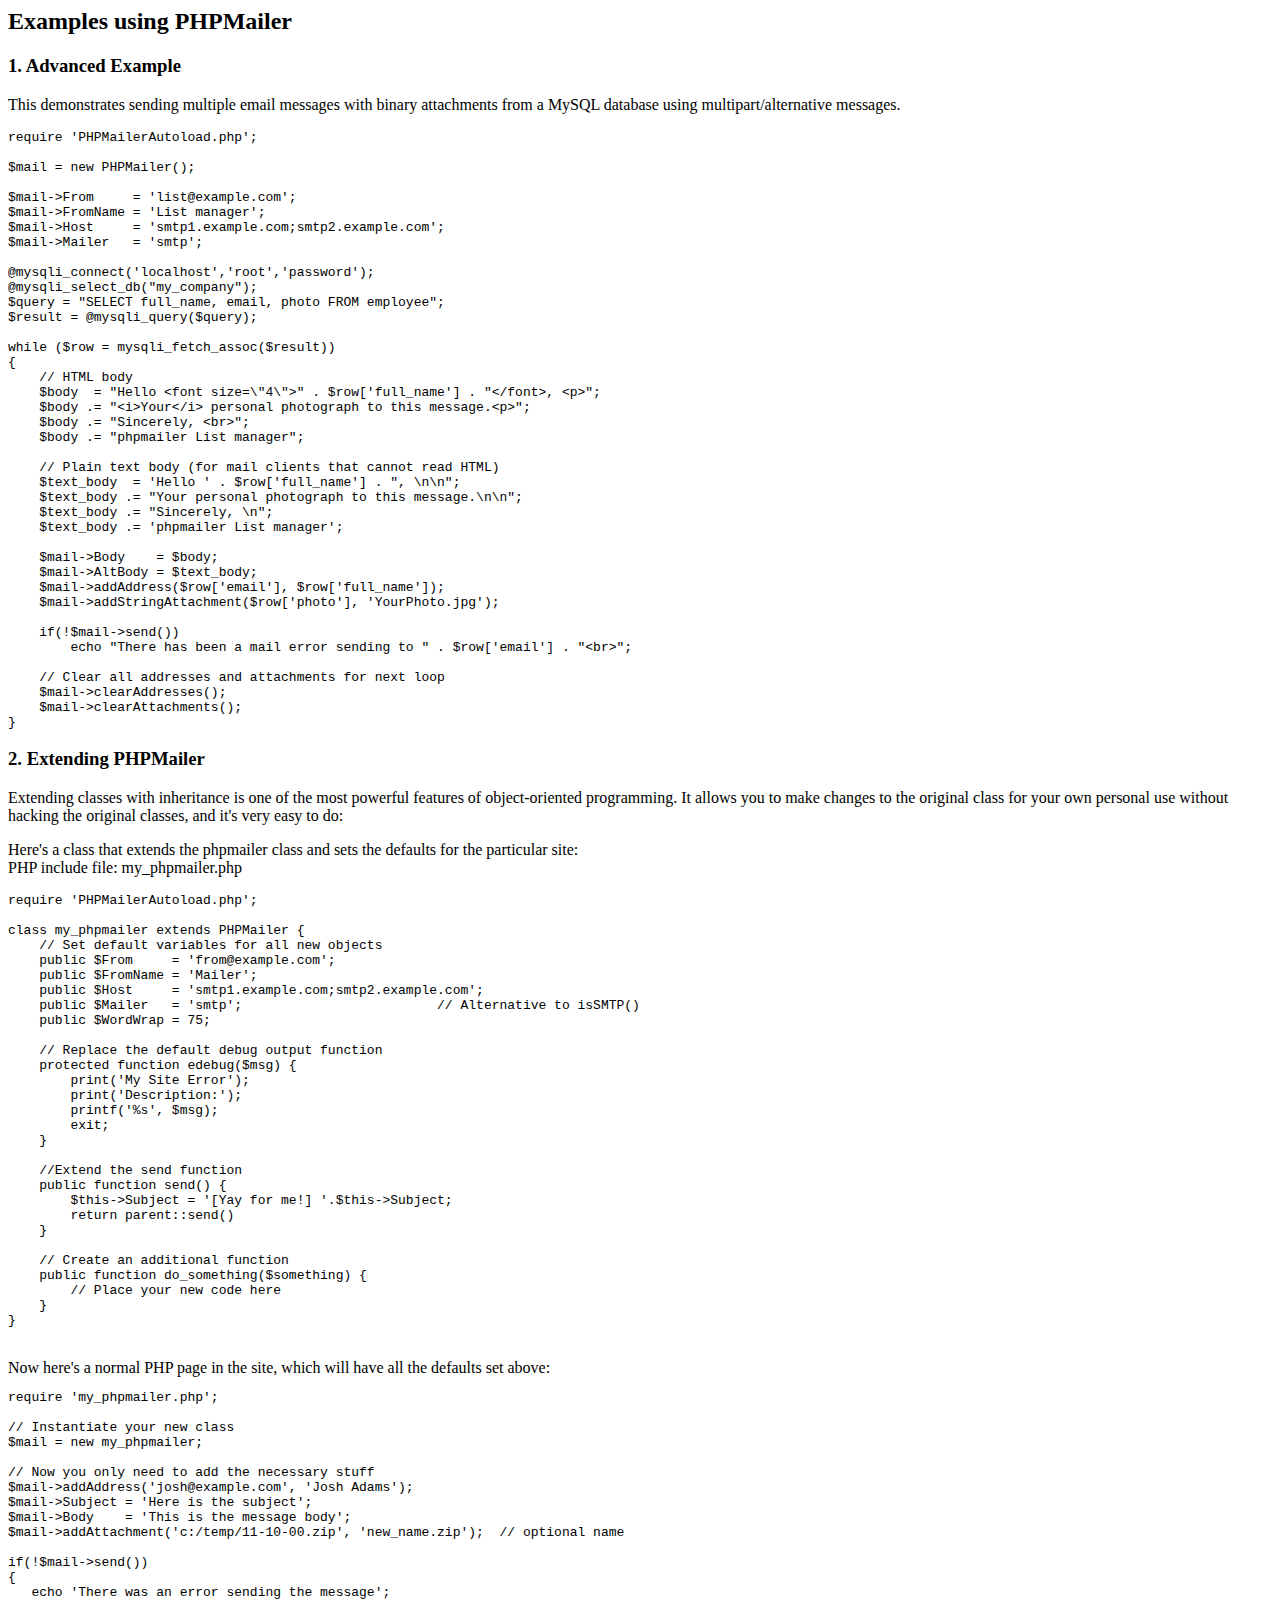
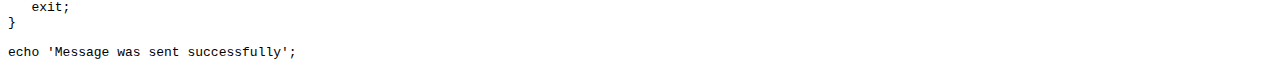
<file: php/php-mailer/docs/extending.html>
<html>
<head>
<title>Examples using phpmailer</title>
</head>

<body>

<h2>Examples using PHPMailer</h2>

<h3>1. Advanced Example</h3>
<p>

This demonstrates sending multiple email messages with binary attachments
from a MySQL database using multipart/alternative messages.<p>

<pre>
require 'PHPMailerAutoload.php';

$mail = new PHPMailer();

$mail->From     = 'list@example.com';
$mail->FromName = 'List manager';
$mail->Host     = 'smtp1.example.com;smtp2.example.com';
$mail->Mailer   = 'smtp';

@mysqli_connect('localhost','root','password');
@mysqli_select_db("my_company");
$query = "SELECT full_name, email, photo FROM employee";
$result = @mysqli_query($query);

while ($row = mysqli_fetch_assoc($result))
{
    // HTML body
    $body  = "Hello &lt;font size=\"4\"&gt;" . $row['full_name'] . "&lt;/font&gt;, &lt;p&gt;";
    $body .= "&lt;i&gt;Your&lt;/i&gt; personal photograph to this message.&lt;p&gt;";
    $body .= "Sincerely, &lt;br&gt;";
    $body .= "phpmailer List manager";

    // Plain text body (for mail clients that cannot read HTML)
    $text_body  = 'Hello ' . $row['full_name'] . ", \n\n";
    $text_body .= "Your personal photograph to this message.\n\n";
    $text_body .= "Sincerely, \n";
    $text_body .= 'phpmailer List manager';

    $mail->Body    = $body;
    $mail->AltBody = $text_body;
    $mail->addAddress($row['email'], $row['full_name']);
    $mail->addStringAttachment($row['photo'], 'YourPhoto.jpg');

    if(!$mail->send())
        echo "There has been a mail error sending to " . $row['email'] . "&lt;br&gt;";

    // Clear all addresses and attachments for next loop
    $mail->clearAddresses();
    $mail->clearAttachments();
}
</pre>
<p>

<h3>2. Extending PHPMailer</h3>
<p>

Extending classes with inheritance is one of the most
powerful features of object-oriented programming. It allows you to make changes to the
original class for your own personal use without hacking the original
classes, and it's very easy to do:

<p>
Here's a class that extends the phpmailer class and sets the defaults
for the particular site:<br>
PHP include file: my_phpmailer.php
<p>

<pre>
require 'PHPMailerAutoload.php';

class my_phpmailer extends PHPMailer {
    // Set default variables for all new objects
    public $From     = 'from@example.com';
    public $FromName = 'Mailer';
    public $Host     = 'smtp1.example.com;smtp2.example.com';
    public $Mailer   = 'smtp';                         // Alternative to isSMTP()
    public $WordWrap = 75;

    // Replace the default debug output function
    protected function edebug($msg) {
        print('My Site Error');
        print('Description:');
        printf('%s', $msg);
        exit;
    }

    //Extend the send function
    public function send() {
        $this->Subject = '[Yay for me!] '.$this->Subject;
        return parent::send()
    }

    // Create an additional function
    public function do_something($something) {
        // Place your new code here
    }
}
</pre>
<br>
Now here's a normal PHP page in the site, which will have all the defaults set above:<br>

<pre>
require 'my_phpmailer.php';

// Instantiate your new class
$mail = new my_phpmailer;

// Now you only need to add the necessary stuff
$mail->addAddress('josh@example.com', 'Josh Adams');
$mail->Subject = 'Here is the subject';
$mail->Body    = 'This is the message body';
$mail->addAttachment('c:/temp/11-10-00.zip', 'new_name.zip');  // optional name

if(!$mail->send())
{
   echo 'There was an error sending the message';
   exit;
}

echo 'Message was sent successfully';
</pre>
</body>
</html>
</file>
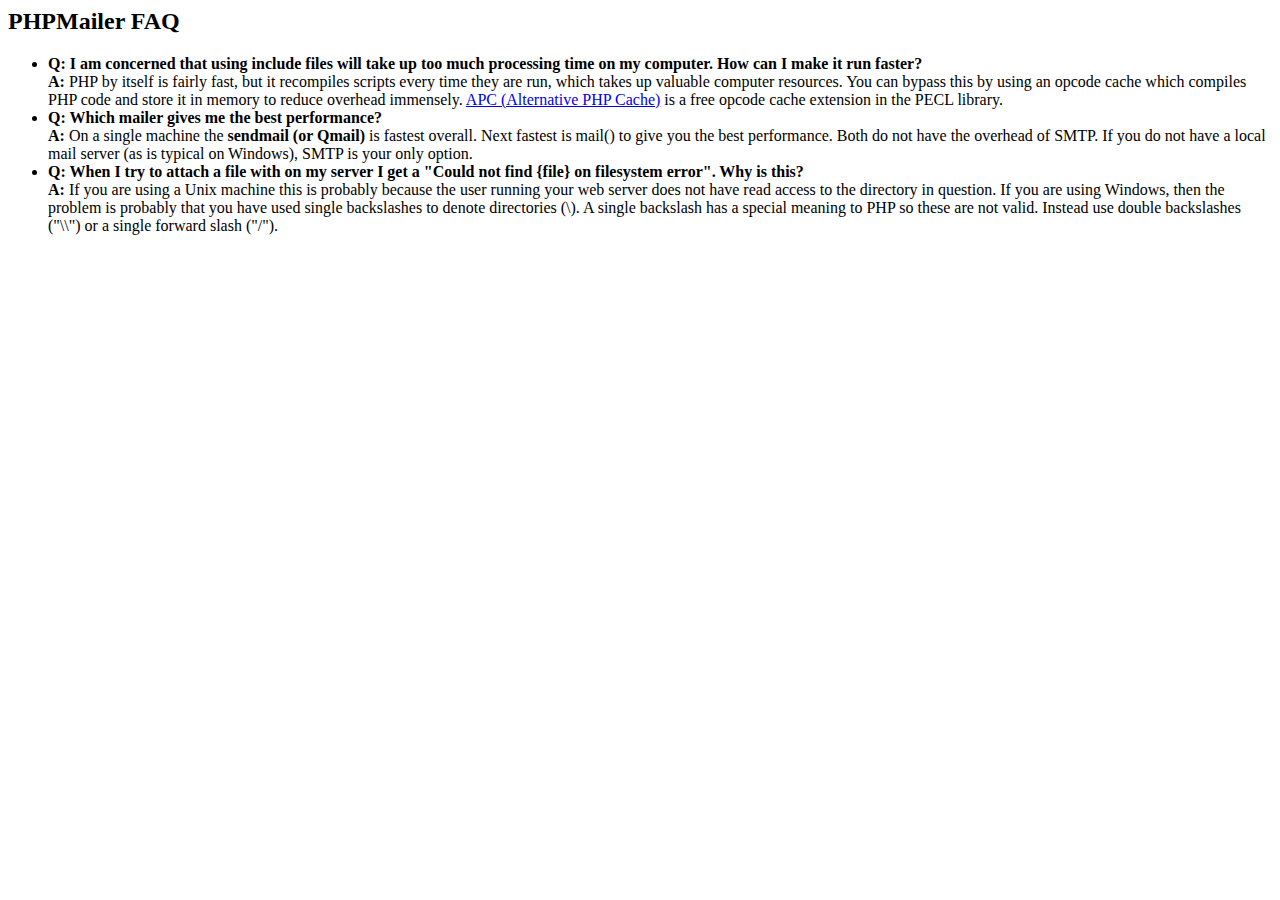
<file: php/php-mailer/docs/faq.html>
<html>
<head>
<title>PHPMailer FAQ</title>
</head>
<body>
<h2>PHPMailer FAQ</h2>
<ul>
    <li><strong>Q: I am concerned that using include files will take up too much
    processing time on my computer. How can I make it run faster?</strong><br>
    <strong>A:</strong> PHP by itself is fairly fast, but it recompiles scripts every time they are run, which takes up valuable
    computer resources. You can bypass this by using an opcode cache which compiles
    PHP code and store it in memory to reduce overhead immensely. <a href="http://www.php.net/apc/">APC
    (Alternative PHP Cache)</a> is a free opcode cache extension in the PECL library.</li>
    <li><strong>Q: Which mailer gives me the best performance?</strong><br>
    <strong>A:</strong> On a single machine the <strong>sendmail (or Qmail)</strong> is fastest overall.
    Next fastest is mail() to give you the best performance. Both do not have the overhead of SMTP.
    If you do not have a local mail server (as is typical on Windows), SMTP is your only option.</li>
    <li><strong>Q: When I try to attach a file with on my server I get a
    "Could not find {file} on filesystem error". Why is this?</strong><br>
    <strong>A:</strong> If you are using a Unix machine this is probably because the user
    running your web server does not have read access to the directory in question. If you are using Windows,
    then the problem is probably that you have used single backslashes to denote directories (\).
    A single backslash has a special meaning to PHP so these are not
    valid. Instead use double backslashes ("\\") or a single forward
    slash ("/").</li>
</ul>
</body>
</html>
</file>
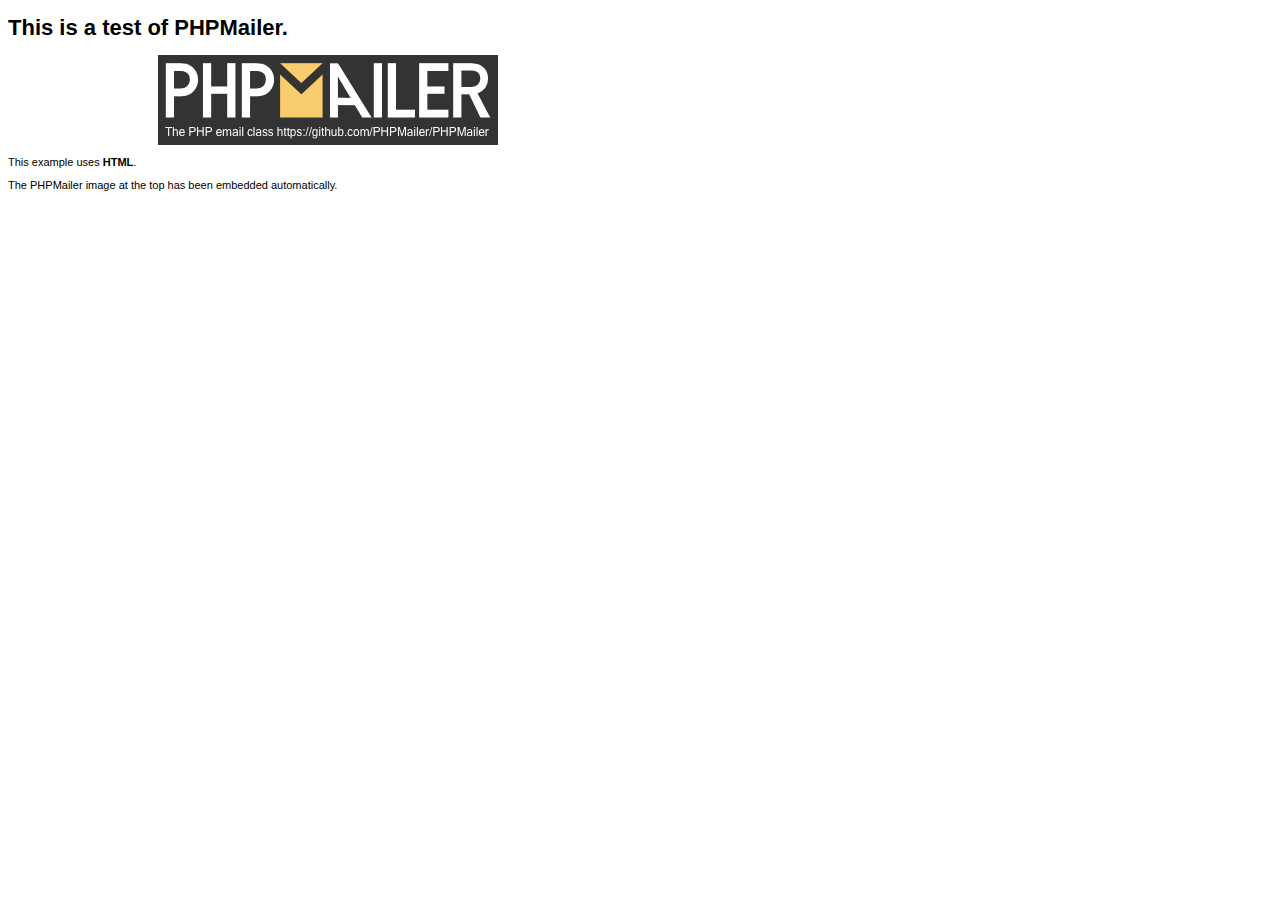
<file: php/php-mailer/examples/contents.html>
<!DOCTYPE HTML PUBLIC "-//W3C//DTD HTML 4.01 Transitional//EN" "http://www.w3.org/TR/html4/loose.dtd">
<html>
<head>
  <meta http-equiv="Content-Type" content="text/html; charset=utf-8">
  <title>PHPMailer Test</title>
</head>
<body>
  <div style="width: 640px; font-family: Arial, Helvetica, sans-serif; font-size: 11px;">
    <h1>This is a test of PHPMailer.</h1>
    <div align="center">
      <a href="https://github.com/PHPMailer/PHPMailer/"><img src="images/phpmailer.png" height="90" width="340" alt="PHPMailer rocks"></a>
    </div>
    <p>This example uses <strong>HTML</strong>.</p>
    <p>The PHPMailer image at the top has been embedded automatically.</p>
  </div>
</body>
</html>
</file>
<file: css/theme.css>
/*
Name: 			theme.css
Written by: 	Okler Themes - (http://www.okler.net)
Version: 		3.7.0
*/
html {
	direction: ltr;
}

body {
	background-color: white;
	color: #777777;
	font-family: "Open Sans", Arial, sans-serif;
	font-size: 14px;
	line-height: 22px;
	margin: 0;
}

/* Responsive */
@media (max-width: 479px) {
	body {
		font-size: 13px;
	}
}
/* Header */
#header {
	background: #F6F6F6;
	background: -webkit-linear-gradient( #f6f6f6, white);
	background: linear-gradient( #f6f6f6, white);
	clear: both;
	border-top: 5px solid #EDEDED;
	min-height: 100px;
	padding: 8px 0;
}

#header > .container {
	height: 100px;
	margin-bottom: -35px;
	position: relative;
	display: table;
	max-width: 1170px;
}

#header > .navbar-collapse > .container {
	position: relative;
}

#header .header-top {
	min-height: 50px;
}

#header .header-top form {
	margin: 0;
}

#header .header-top p {
	float: left;
	font-size: 0.9em;
	line-height: 50px;
	margin: 0;
}

#header .header-top i {
	margin-right: 6px;
	margin-left: 6px;
	position: relative;
	top: 1px;
}

#header .header-top nav {
	float: left;
	width: auto;
}

#header .header-top ul.nav-top {
	margin: 7px 0 0 -15px;
	min-height: 5px;
}

#header .header-top ul.nav-top li.phone {
	margin-right: 10px;
}

#header .header-top ul.nav-top li a {
	padding-left: 4px;
}

#header .social-icons {
	clear: right;
	float: right;
	margin-top: -3px;
	margin-left: 5px;
	position: relative;
}

#header .search {
	float: right;
	margin: 10px 0 0 15px;
	position: relative;
}

#header .search + .social-icons {
	clear: none;
	margin-left: 10px;
	margin-right: 0;
	margin-top: 13px;
}

#header .search input.search:first-child {
	-webkit-transition: width 0.2s ease-in 0.2s;
	-moz-transition: width 0.2s ease-in 0.2s;
	transition: width 0.2s ease-in 0.2s;
	border-radius: 20px;
	width: 170px;
	font-size: 0.9em;
	padding: 6px 12px;
	height: 34px;
	margin: 0;
}

#header .search input.search:focus {
	width: 220px;
	border-color: #CCC;
}

#header .search button.btn-default {
	border: 0;
	background: transparent;
	position: absolute;
	top: 0;
	right: 0;
	color: #CCC;
	z-index: 3;
}

#header nav {
	float: right;
}

#header nav ul.nav-main {
	margin: -7px 10px 8px 0;
}

#header nav ul.nav-main > li + li {
	margin-left: -4px;
}

#header nav ul.nav-main li a {
	font-size: 12px;
	font-style: normal;
	line-height: 20px;
	margin-left: 3px;
	margin-right: 3px;
	text-transform: uppercase;
	font-weight: 700;
	padding: 10px 13px;
}

#header nav ul.nav-main li a:hover {
	background-color: #F4F4F4;
}

#header nav ul.nav-main li ul a {
	text-transform: none;
	font-weight: normal;
	font-size: 0.9em;
}

#header nav ul.nav-main li.dropdown.open a.dropdown-toggle {
	border-radius: 5px 5px 0px 0px;
	background-color: #CCC;
}

#header nav ul.nav-main li.dropdown:hover > a {
	padding-bottom: 11px;
	margin-bottom: -1px;
}

#header nav ul.nav-main li.dropdown:hover > ul {
	display: block;
}

#header nav ul.nav-main li.dropdown:hover a.dropdown-toggle {
	border-radius: 5px 5px 0px 0px;
}

#header nav ul.nav-main li.active a {
	background-color: #CCC;
}

#header nav ul.nav-main li a.dropdown-toggle.extra {
	display: none;
}

#header nav ul.nav-main ul.dropdown-menu {
	background-color: #CCC;
	border: 0;
	border-radius: 0 6px 6px 6px;
	box-shadow: 0px 2px 3px rgba(0, 0, 0, 0.08);
	margin: 1px 0 0 3px;
	padding: 5px;
	top: auto;
	text-align: left;
}

#header nav ul.nav-main ul.dropdown-menu li:hover > a {
	filter: none;
	background: #999;
}

#header nav ul.nav-main ul.dropdown-menu li:last-child > a {
	border-bottom: 0;
}

#header nav ul.nav-main ul.dropdown-menu > li > a {
	color: #FFF;
	font-weight: 400;
	padding-bottom: 4px;
	padding-top: 4px;
	text-transform: none;
	position: relative;
	padding: 8px 10px 8px 5px;
	font-size: 0.9em;
	border-bottom: 1px solid rgba(255, 255, 255, 0.2);
}

#header nav ul.nav-main ul.dropdown-menu ul.dropdown-menu {
	border-radius: 6px;
	margin-left: 0;
	margin-top: -5px;
}

#header nav ul.nav-main .dropdown-submenu {
	position: relative;
}

#header nav ul.nav-main .dropdown-submenu > .dropdown-menu {
	top: 0;
	left: 100%;
	margin-top: -6px;
	margin-left: -1px;
	border-radius: corder-values(0 6px 6px 6px);
}

#header nav ul.nav-main .dropdown-submenu > a:after {
	display: block;
	content: " ";
	float: right;
	width: 0;
	height: 0;
	border-color: transparent;
	border-style: solid;
	border-width: 5px 0 5px 5px;
	border-left-color: #FFF;
	margin-top: 5px;
	margin-right: -10px;
}

#header nav ul.nav-main .dropdown-submenu.pull-left {
	float: none;
}

#header nav ul.nav-main .dropdown-submenu.pull-left > .dropdown-menu {
	left: -100%;
	margin-left: 10px;
	border-radius: corder-values(6px 0 6px 6px);
}

#header nav ul.nav-main .dropdown-submenu:hover > .dropdown-menu {
	display: block;
}

#header nav ul.nav-main .dropdown-submenu:hover > a:after {
	border-left-color: #FFF;
}

#header nav ul.nav-top {
	margin: 10px 0 -10px;
	min-height: 62px;
}

#header nav ul.nav-top li span {
	display: block;
	line-height: 14px;
	margin-bottom: 2px;
	margin-right: 0;
	margin-top: 5px;
	padding: 8px 2px 8px 12px;
}

#header nav ul.nav-top li a, #header nav ul.nav-top li span {
	color: #999;
	font-size: 0.9em;
	padding: 6px 10px;
}

#header nav ul.nav-top li i {
	margin-right: 6px;
	position: relative;
	top: 1px;
}

#header .nav-main-collapse {
	overflow-y: visible;
}

#header .nav-main-collapse.in {
	overflow-y: visible;
}

#header .tip {
	display: inline-block;
	padding: 0 5px;
	background: #FFF;
	color: #111;
	text-shadow: none;
	border-radius: 3px;
	margin-left: 8px;
	position: relative;
	text-transform: uppercase;
	font-size: 10px;
	font-weight: bold;
}

#header .tip:before {
	right: 100%;
	top: 50%;
	border: solid transparent;
	content: " ";
	height: 0;
	width: 0;
	position: absolute;
	pointer-events: none;
	border-color: rgba(255, 255, 255, 0);
	border-right-color: #fff;
	border-width: 5px;
	margin-top: -5px;
}

/* Logo */
#header .logo {
	-webkit-transition: all 0.2s ease-in 0.2s;
	-moz-transition: all 0.2s ease-in 0.2s;
	transition: all 0.2s ease-in 0.2s;
	margin: 0;
	padding: 5px 0;
	display: table-cell;
	vertical-align: middle;
	height: 100%;
	color: transparent;
}

#header .logo a {
	position: relative;
	z-index: 1;
}

#header .logo img {
	position: relative;
	color: transparent;
}

/* Header Container */
.header-container {
	min-height: 76px;
	position: relative;
}

/* Responsive Nav Button */
.btn-responsive-nav {
	display: none;
}

/* Sticky Menu */
#header.fixed {
	position: fixed;
	top: 0;
	left: 0;
	width: 100%;
	z-index: 1001;
}

body.sticky-menu-active #header {
	border-bottom: 1px solid #E9E9E9;
	position: fixed;
	top: -57px;
	width: 100%;
	z-index: 1001;
	box-shadow: 0 0 3px rgba(0, 0, 0, 0.1);
	filter: none;
}

body.sticky-menu-active #header .social-icons {
	margin-top: -1px;
}

body.sticky-menu-active #header nav ul.nav-main {
	margin-bottom: 7px;
	margin-top: -1px;
}

body.sticky-menu-active.always-sticky #header {
	top: 0;
}

body.sticky-menu-active.always-sticky #header nav ul.nav-main {
	margin: -7px 10px 8px 0;
}

body.sticky-menu-active.always-sticky #header .social-icons {
	margin-top: -3px;
}

body.scrolling .nav-main-collapse.collapsing {
	-webkit-transition: none;
	transition: none;
}

/* Header Mega Menu */
@media (min-width: 992px) {
	#header nav.mega-menu .nav, #header nav.mega-menu .dropup, #header nav.mega-menu .dropdown, #header nav.mega-menu .collapse {
		position: static;
	}

	#header nav.mega-menu ul.nav-main .mega-menu-content {
		text-shadow: none;
	}

	#header nav.mega-menu ul.nav-main li.mega-menu-item .mega-menu-sub-title {
		color: #333333;
		display: block;
		font-size: 1em;
		font-weight: 600;
		padding-bottom: 5px;
		text-transform: uppercase;
		margin-top: 20px;
	}

	#header nav.mega-menu ul.nav-main li.mega-menu-item .mega-menu-sub-title:first-child {
		margin-top: 0;
	}

	#header nav.mega-menu ul.nav-main li.mega-menu-item .mega-menu-sub-title .not-included {
		color: #b7b7b7;
		display: block;
		font-size: 0.8em;
		font-style: normal;
		margin: -8px 0 -4px;
		padding: 0;
	}

	#header nav.mega-menu ul.nav-main li.mega-menu-item ul.dropdown-menu {
		background: #FFF !important;
		border-top: 6px solid #CCC;
		color: #777777;
		box-shadow: 0 20px 45px rgba(0, 0, 0, 0.08);
	}

	#header nav.mega-menu ul.nav-main li.mega-menu-item ul.sub-menu {
		list-style: none;
		padding: 0;
		margin: 0;
	}

	#header nav.mega-menu ul.nav-main li.mega-menu-item ul.sub-menu a {
		color: #777777;
		text-shadow: none;
		margin: 0 0 0 -8px;
		padding: 3px 8px;
		text-transform: none;
		font-size: 0.9em;
		display: block;
		font-weight: normal;
		border-radius: 4px;
		border: 0;
	}

	#header nav.mega-menu ul.nav-main li.mega-menu-item:hover ul.sub-menu li:hover a:hover {
		background: #F4F4F4 !important;
		text-decoration: none;
	}

	#header nav.mega-menu ul.nav-main li.mega-menu-fullwidth ul.dropdown-menu {
		border-radius: 6px;
	}

	#header nav.mega-menu .navbar-inner, #header nav.mega-menu .container {
		position: relative;
	}

	#header nav.mega-menu .dropdown-menu {
		left: auto;
	}

	#header nav.mega-menu .dropdown-menu > li {
		display: block;
	}

	#header nav.mega-menu .mega-menu-content {
		padding: 20px 30px;
	}

	#header nav.mega-menu .mega-menu-content:before {
		display: table;
		content: "";
		line-height: 0;
	}

	#header nav.mega-menu .mega-menu-content:after {
		display: table;
		content: "";
		line-height: 0;
		clear: both;
	}

	#header nav.mega-menu.navbar .nav > li > .dropdown-menu:after, #header nav.mega-menu.navbar .nav > li > .dropdown-menu:before {
		display: none;
	}

	#header nav.mega-menu .dropdown.mega-menu-fullwidth .dropdown-menu {
		width: 100%;
		left: 0;
		right: 0;
	}

	#header nav.mega-menu nav.pull-right .dropdown-menu {
		right: 0;
	}

	#header.flat-menu nav.mega-menu ul.nav-main li.mega-menu-fullwidth ul.dropdown-menu {
		border-radius: 0;
	}
}
/* Header Flat Menu */
@media (min-width: 992px) {
	#header.flat-menu > .container {
		height: 91px;
		margin-bottom: -82px;
	}

	#header.flat-menu .header-top {
		margin-top: -8px;
	}

	#header.flat-menu .social-icons {
		margin: 11px 10px 9px 10px;
		margin: 10px 10px 0;
	}

	#header.flat-menu .search {
		margin-top: 8px;
	}

	#header.flat-menu .search form {
		margin: 0;
	}

	#header.flat-menu .search input.search-query {
		padding-bottom: 5px;
		padding-top: 5px;
	}

	#header.flat-menu nav ul.nav-main {
		float: right;
		margin: -9px 0 -8px;
	}

	#header.flat-menu nav ul.nav-main > li > a {
		background: transparent;
		margin-bottom: 0;
		border-top: 5px solid transparent;
	}

	#header.flat-menu nav ul.nav-main li a {
		border-radius: 0;
		margin-left: 1px;
		margin-right: 3px;
		padding-bottom: 20px;
		padding-top: 46px;
	}

	#header.flat-menu nav ul.nav-main li.dropdown:hover a.dropdown-toggle {
		border-radius: 0;
	}

	#header.flat-menu nav ul.nav-main li.dropdown:hover > a {
		padding-bottom: 21px;
	}

	#header.flat-menu nav ul.nav-main ul.dropdown-menu {
		margin: 0 0 0 1px;
		border-radius: 0;
	}

	#header.flat-menu nav ul.nav-main ul.dropdown-menu ul.dropdown-menu {
		border-radius: 0;
	}

	/* Header Flat Menu - Sticky Menu / Boxed */
	body.sticky-menu-active #header.flat-menu ul.nav-main {
		margin-bottom: -10px;
		margin-top: 34px;
	}

	body.sticky-menu-active #header.flat-menu ul.nav-main > li > a, body.sticky-menu-active #header.flat-menu ul.nav-main > li:hover > a {
		border-top-color: transparent;
		padding-bottom: 26px;
		padding-top: 26px;
	}

	body.sticky-menu-active #header.flat-menu .logo {
		padding-top: 15px;
	}

	body.sticky-menu-active #header.flat-menu .header-top {
		display: none;
	}

	html.boxed #header.flat-menu {
		padding: 15px 0 7px;
	}

	html.boxed #header.flat-menu.clean-top {
		padding-bottom: 8px;
	}

	html.boxed #header.flat-menu.colored {
		padding: 0 0 7px;
	}

	html.boxed #header.flat-menu.single-menu nav ul.nav-main ul.dropdown-menu {
		margin-top: -1px;
	}

	html.boxed #header.flat-menu .header-top {
		border-radius: 5px 5px 0 0;
	}

	html.boxed body.sticky-menu-active #header.flat-menu.clean-top, html.boxed body.sticky-menu-active #header.flat-menu.colored {
		padding: 15px 0 7px;
	}
}
/* Header Single Menu */
@media (min-width: 992px) {
	#header.single-menu {
		min-height: 86px;
	}

	#header.single-menu > .container {
		height: 91px;
		margin-bottom: -77px;
	}

	#header.single-menu .social-icons {
		margin-top: 32px;
	}

	#header.single-menu .search {
		display: none;
	}

	#header.single-menu .search + nav {
		display: none;
	}

	#header.single-menu nav ul.nav-main {
		margin: -28px 0 -9px;
		float: right;
	}

	#header.single-menu nav ul.nav-main li a, #header.single-menu nav ul.nav-main li.dropdown:hover > a {
		padding-bottom: 20px;
		padding-top: 62px;
	}

	#header.single-menu nav.mega-menu .mega-menu-signin {
		margin-right: 0;
	}

	#header.single-menu.valign .social-icons {
		margin-top: 15px;
	}

	#header.single-menu.valign nav ul.nav-main > li > a, #header.single-menu.valign nav ul.nav-main > li.dropdown:hover > a {
		padding-bottom: 42px;
		padding-top: 47px;
	}

	/* Header Single Menu - Sticky Menu / Boxed */
	body.sticky-menu-active #header.single-menu .logo, body.sticky-menu-active #header.single-menu.valign .logo {
		padding-top: 14px;
	}

	body.sticky-menu-active #header.single-menu .social-icons, body.sticky-menu-active #header.single-menu.valign .social-icons {
		margin-top: 54px;
	}

	body.sticky-menu-active #header.single-menu nav ul.nav-main, body.sticky-menu-active #header.single-menu.valign nav ul.nav-main {
		margin-top: 20px;
		margin-bottom: -9px;
	}

	body.sticky-menu-active #header.single-menu nav ul.nav-main > li > a, body.sticky-menu-active #header.single-menu nav ul.nav-main > li:hover > a, body.sticky-menu-active #header.single-menu.valign nav ul.nav-main > li > a, body.sticky-menu-active #header.single-menu.valign nav ul.nav-main > li:hover > a {
		border-top-color: transparent;
		padding-bottom: 21px;
		padding-top: 36px;
	}

	html.boxed #header.single-menu {
		padding: 4px 0 7px;
	}

	html.boxed body.sticky-menu-active #header.single-menu {
		padding: 15px 0 7px;
	}
}
/* Header Clean Top */
@media (min-width: 992px) {
	#header.clean-top .header-top {
		border-bottom: 1px solid #EDEDED;
		background-color: #F4F4F4;
		margin-top: -8px;
	}

	#header.clean-top .social-icons {
		margin: 11px 10px 9px 10px;
	}

	/* Header Clean Top - Sticky Menu / Boxed */
	body.sticky-menu-active #header.clean-top ul.nav-main > li > a, body.sticky-menu-active #header.clean-top ul.nav-main > li:hover > a {
		padding-bottom: 20px;
		padding-top: 33px;
	}
}
/* Header Colored */
@media (min-width: 992px) {
	#header.colored {
		border-top: 0;
	}

	#header.colored > .container {
		height: 107px;
		margin-bottom: -92px;
	}

	#header.colored .header-top p, #header.colored .header-top a, #header.colored .header-top span {
		color: #FFF;
	}

	#header.colored .search input.search-query {
		border: 0;
		padding-bottom: 5px;
		padding-top: 5px;
		box-shadow: none;
	}

	#header.colored nav ul.nav-main {
		margin: -15px 0 -8px;
	}

	#header.colored nav ul.nav-main li a {
		padding-bottom: 24px;
		padding-top: 50px;
	}

	#header.colored nav ul.nav-main li.dropdown:hover > a {
		padding-bottom: 24px;
	}

	/* Header Colored - Sticky Menu / Boxed */
	body.sticky-menu-active #header.colored .logo {
		padding-top: 6px;
	}

	body.sticky-menu-active #header.colored ul.nav-main > li > a, body.sticky-menu-active #header.colored ul.nav-main > li:hover > a {
		padding-bottom: 24px;
		padding-top: 24px;
	}
}
/* Header Darken Top Border */
@media (min-width: 992px) {
	#header.darken-top-border > .container {
		height: 103px;
	}

	#header.darken-top-border ul.nav-main {
		margin: -11px 0 -8px;
	}

	/* Header Darken Top Border - Sticky Menu / Boxed */
	body.sticky-menu-active #header.darken-top-border nav ul.nav-main {
		margin-top: 33px;
	}

	body.sticky-menu-active #header.darken-top-border nav ul.nav-main > li > a, body.sticky-menu-active #header.darken-top-border nav ul.nav-main > li:hover > a {
		padding-bottom: 22px;
		padding-top: 30px;
	}

	html.boxed #header.darken-top-border {
		border-top: 0;
	}
}
/* Header Center */
@media (min-width: 992px) {
	#header.center .logo {
		text-align: center;
		position: static;
		margin-top: 5px;
	}

	#header.center nav {
		float: left;
		text-align: center;
		width: 100%;
	}

	#header.center nav ul.nav-main {
		margin: 35px 0 10px;
	}

	#header.center nav ul.nav-main > li {
		display: inline-block;
		float: none;
		text-align: left;
	}
}

@media (max-width: 991px) {
	#header.center {
		text-align: left;
	}

	#header.center nav {
		float: none;
	}
}
/* Header Center - Sticky Menu */
@media (min-width: 992px) {
	body.sticky-menu-active #header.center > .container {
		margin-top: -60px;
	}

	body.sticky-menu-active #header.center .logo {
		text-align: left;
	}

	body.sticky-menu-active #header.center .logo img {
		margin-top: 42px;
	}

	body.sticky-menu-active #header.center nav {
		float: right;
		margin-top: 18px;
		width: auto;
	}

	body.sticky-menu-active #header.center nav ul.nav-main > li > a, body.sticky-menu-active #header.center nav ul.nav-main > li:hover > a {
		padding-bottom: 10px;
		padding-top: 10px;
	}
}
/* Header Narrow */
@media (min-width: 992px) {
	#header.narrow {
		height: auto;
		min-height: 85px;
		padding: 0;
		border-bottom: 1px solid #E9E9E9;
		box-shadow: 0 0 3px rgba(0, 0, 0, 0.1);
	}

	#header.narrow > .container {
		margin-bottom: -48px;
		height: 75px;
	}

	body.sticky-menu-active #header.narrow {
		top: 0;
	}

	body.sticky-menu-active #header.narrow .logo img {
		top: 0 !important;
	}

	body.sticky-menu-active #header.narrow .social-icons {
		margin-top: -3px;
	}

	body.sticky-menu-active #header.narrow nav ul.nav-main {
		margin: -7px 10px 8px 0;
	}

	#header.narrow.full-width .container,
	#header.narrow.full-width > .container,
	#header.narrow.full-width > .navbar-collapse > .container {
		max-width: 100%;
		width: 100%;
	}

	#header.narrow.full-width.flat-menu .social-icons {
		margin-top: -3px;
	}

	#header.narrow.full-width.flat-menu nav ul.nav-main {
		margin-top: -48px;
	}

	#header.narrow.full-width.flat-menu nav ul.nav-main > li > a {
		padding-bottom: 30px;
	}

	#header.narrow.full-width.flat-menu nav ul.nav-main li.dropdown:hover > a {
		padding-bottom: 31px;
	}

	body.sticky-menu-active #header.narrow.full-width.flat-menu .logo {
		padding-top: 5px;
	}

	body.sticky-menu-active #header.narrow.full-width.flat-menu nav ul.nav-main {
		margin: -28px 0 -1px 0;
	}
}

@media (max-width: 991px) {
	body.sticky-menu-active #header.narrow .logo img {
		margin-top: 50px;
	}
}
/* Header Transparent */
#header.transparent {
	width: 100%;
	position: absolute;
	top: 0;
	border-top: 0;
	background: transparent;
	z-index: 1000;
}

#header.transparent.semi-transparent {
	background: rgba(0, 0, 0, 0.3);
}

#header.transparent.semi-transparent.light {
	background: rgba(255, 255, 255, 0.3);
}

body.sticky-menu-active #header.transparent {
	background: #fff;
}

body.sticky-menu-active #header.transparent.semi-transparent {
	background: rgba(0, 0, 0, 0.8);
	border-bottom: 0;
}

body.sticky-menu-active #header.transparent.semi-transparent.light {
	background: rgba(255, 255, 255, 0.8);
}

body.sticky-menu-active #header.transparent.semi-transparent.font-color-light nav.nav-main ul.nav-main > li.active > a,
body.sticky-menu-active #header.transparent.semi-transparent.font-color-light nav.nav-main ul.nav-main > li > a {
	color: #FFF;
}

/* Header Full-Width */
@media (min-width: 992px) {
	#header.full-width .container,
	#header.full-width > .container,
	#header.full-width > .navbar-collapse > .container {
		max-width: 100%;
		width: 100%;
	}
}
/* Mega Menu (Signin/SignUp) */
#header nav.mega-menu ul.nav-main .mega-menu-signin {
	padding-left: 0;
	margin-left: 0;
	margin-right: -20px;
}

#header nav.mega-menu ul.nav-main .mega-menu-signin a {
	color: #444;
}

#header nav.mega-menu ul.nav-main .mega-menu-signin .dropdown-menu {
	width: 40%;
	right: 8px;
	border-radius: 6px 0 6px 6px;
}

#header nav.mega-menu ul.nav-main .mega-menu-signin .fa-user {
	margin-right: 5px;
}

#header nav.mega-menu ul.nav-main .mega-menu-signin .mega-menu-sub-title {
	margin-bottom: 10px;
	display: block;
}

#header nav.mega-menu ul.nav-main .mega-menu-signin .sign-up-info, #header nav.mega-menu ul.nav-main .mega-menu-signin .log-in-info {
	text-align: center;
	display: block;
}

#header nav.mega-menu ul.nav-main .mega-menu-signin.open a.dropdown-toggle {
	margin-bottom: -1px;
	padding-bottom: 11px;
}

#header nav.mega-menu ul.nav-main .mega-menu-signin.signin .signin-form {
	display: block;
}

#header nav.mega-menu ul.nav-main .mega-menu-signin.signin .signup-form, #header nav.mega-menu ul.nav-main .mega-menu-signin.signin .recover-form {
	display: none;
}

#header nav.mega-menu ul.nav-main .mega-menu-signin.signup .signin-form {
	display: none;
}

#header nav.mega-menu ul.nav-main .mega-menu-signin.signup .signup-form {
	display: block;
}

#header nav.mega-menu ul.nav-main .mega-menu-signin.signup .recover-form {
	display: none;
}

#header nav.mega-menu ul.nav-main .mega-menu-signin.recover .signin-form, #header nav.mega-menu ul.nav-main .mega-menu-signin.recover .signup-form {
	display: none;
}

#header nav.mega-menu ul.nav-main .mega-menu-signin.recover .recover-form {
	display: block;
}

#header nav.mega-menu ul.nav-main .mega-menu-signin.logged .user-avatar .img-thumbnail {
	float: left;
	margin-right: 15px;
}

#header nav.mega-menu ul.nav-main .mega-menu-signin.logged .user-avatar .img-thumbnail img {
	max-width: 55px;
}

#header nav.mega-menu ul.nav-main .mega-menu-signin.logged .user-avatar strong {
	color: #111;
	display: block;
	padding-top: 7px;
}

#header nav.mega-menu ul.nav-main .mega-menu-signin.logged .user-avatar span {
	color: #666;
	display: block;
	font-size: 12px;
}

#header nav.mega-menu ul.nav-main .mega-menu-signin.logged .user-avatar p {
	color: #999;
	margin: 0 0 0 25px;
	text-align: left;
}

#header nav.mega-menu ul.nav-main .mega-menu-signin.logged .list-account-options {
	list-style: square;
	margin-top: 6px;
}

#header nav.mega-menu ul.nav-main .mega-menu-signin.logged .list-account-options a:hover {
	text-decoration: none;
}

body #header nav.mega-menu .mega-menu-signin ul.dropdown-menu li a, body #header nav.mega-menu .mega-menu-signin ul.dropdown-menu:hover li:hover li:hover a {
	background-color: transparent !important;
	color: #333;
	padding: 0;
	margin: 0;
}

/* Responsive */
@media (max-width: 991px) {
	#header nav.mega-menu ul.nav-main .mega-menu-signin {
		margin-right: 0;
	}

	#header nav.mega-menu ul.nav-main .mega-menu-signin a {
		color: #FFF;
	}

	#header nav.mega-menu ul.nav-main .mega-menu-signin a .fa-angle-down {
		display: none !important;
	}

	#header nav.mega-menu ul.nav-main .mega-menu-signin ul.dropdown-menu {
		display: block !important;
		margin: 25px 0 0 0 !important;
		padding: 0 0 0 8px;
		width: 100%;
		right: 0;
	}

	#header nav.mega-menu ul.nav-main .mega-menu-signin ul.dropdown-menu li a {
		color: #FFF;
		padding: 6px 0 !important;
	}

	#header nav.mega-menu ul.nav-main .mega-menu-signin.logged .user-avatar strong, #header nav.mega-menu ul.nav-main .mega-menu-signin.logged .user-avatar span {
		color: #FFF !important;
	}

	#header nav.mega-menu ul.nav-main .mega-menu-signin.logged .list-account-options {
		margin: 25px 0 0 0 !important;
	}

	#header nav.mega-menu ul.nav-main .mega-menu-signin.logged .list-account-options a {
		color: #FFF !important;
	}

	#header nav.mega-menu ul.nav-main .mega-menu-signin.logged .list-account-options a:hover {
		color: #FFF !important;
	}
}

@media (min-width: 992px) {
	#header.font-color-light nav.nav-main ul.nav-main > li.active > a,
	#header.font-color-light nav.nav-main ul.nav-main > li > a {
		color: #FFF;
	}

	body.sticky-menu-active #header.font-color-light nav.nav-main ul.nav-main > li.active > a,
	body.sticky-menu-active #header.font-color-light nav.nav-main ul.nav-main > li > a {
		color: #777;
	}

	#header.font-color-dark nav.nav-main ul.nav-main > li.active > a,
	#header.font-color-dark nav.nav-main ul.nav-main > li > a {
		color: #444;
	}
}
/* Responsive */
@media (max-width: 991px) {
	/* Header */
	#header {
		clear: both;
	}

	#header > .container {
		margin-bottom: 0;
	}

	#header .header-top, #header .social-icons, #header .search {
		display: none;
	}

	#header .nav-collapse {
		background: #171717;
		width: 100%;
		clear: both;
		width: 100%;
	}

	#header .nav-collapse .container .nav-main {
		float: left;
		width: 100%;
	}

	#header .nav-main-collapse {
		top: 8px;
		position: relative;
		background: #171717;
		max-height: none;
		width: 100%;
		overflow: hidden;
		overflow-y: hidden;
		overflow-x: hidden;
	}

	#header .nav-main-collapse.collapse {
		display: none !important;
	}

	#header .nav-main-collapse.in {
		width: 100%;
		overflow: hidden;
		overflow-y: hidden;
		overflow-x: hidden;
		display: block !important;
	}

	#header .nav-main {
		padding: 10px 0;
		clear: both;
		display: block;
		float: none;
		width: 100%;
	}

	#header .nav-main ul {
		padding: 0;
		margin: 0;
	}

	#header .nav-main ul li {
		padding: 0;
		margin: 0;
		clear: both;
		float: none;
		display: block;
		border-bottom: 1px solid #2A2A2A;
	}

	#header .nav-main ul li:last-child {
		border-bottom: none;
	}

	#header .nav-main ul ul {
		margin-left: 20px !important;
	}

	#header .nav-main ul.nav-main {
		float: none;
		position: static;
		margin: 8px 0;
		margin-right: -10px;
	}

	#header .nav-main ul.dropdown-menu {
		position: static;
		clear: both;
		float: none;
		display: none !important;
	}

	#header .nav-main li.resp-active > ul.dropdown-menu {
		display: block !important;
	}

	#header .nav-main li.dropdown a.dropdown-toggle.extra {
		float: right;
		position: relative;
		width: 30px;
		height: 30px;
		text-align: center;
		line-height: 30px;
		margin: 3px 0 -38px 0;
		z-index: 10;
		display: block;
	}

	#header .nav-main li a.dropdown-toggle.disabled .fa {
		display: none;
	}

	#header nav ul.nav-main > li + li {
		margin-left: 0;
	}

	#header nav ul.nav-main li a {
		color: #FFF;
		clear: both;
		float: none;
		display: block;
		padding: 9px 8px !important;
		border: 0;
		border-top: 0;
		margin: 0;
	}

	#header nav ul.nav-main li a i.fa-angle-down {
		position: absolute;
		right: 5px;
		top: 10px;
	}

	#header nav ul.nav-main li.dropdown:hover > a {
		margin: 0;
		padding: 9px 8px !important;
	}

	#header nav ul.nav-main ul.dropdown-menu {
		-moz-box-shadow: none;
		-webkit-box-shadow: none;
		box-shadow: none;
	}

	#header nav ul.nav-main ul.dropdown-menu li > a {
		padding: 9px 8px;
		border: 0;
		border-top: 0;
		margin: 0;
		border-bottom: none;
	}

	#header nav ul.nav-main ul.sub-menu {
		padding: 0;
		margin: 0 0 10px 0;
	}

	#header nav ul.nav-main .dropdown-submenu > a:after {
		border-left: 5px solid transparent;
		border-right: 5px solid transparent;
		border-top: 5px solid #FFF;
	}

	#header nav ul.nav-main .dropdown-submenu:hover > a:after {
		border-left-color: transparent;
	}

	body #header nav ul.nav-main ul.dropdown-menu {
		background: none !important;
		background-color: transparent !important;
	}

	body #header nav ul.nav-main li.dropdown.open .dropdown-toggle, body #header nav ul.nav-main li a, body #header nav ul.nav-main li > a:hover, body #header nav ul.nav-main li.active a, body #header nav ul.nav-main li.dropdown:hover a {
		background: none !important;
		background-color: transparent !important;
	}

	body #header nav ul.nav-main ul.dropdown-menu li:hover > a, body #header nav ul.nav-main li.dropdown:hover ul.dropdown-menu li > a:hover {
		background: none !important;
		background-color: transparent !important;
	}

	body.sticky-menu-active #header .nav-main-collapse,
	#header.fixed .nav-main-collapse {
		max-height: 300px;
	}

	body.sticky-menu-active #header .nav-main-collapse.in,
	#header.fixed .nav-main-collapse.in {
		overflow: hidden !important;
		overflow-x: hidden !important;
		overflow-y: auto !important;
	}

	body.sticky-menu-active #header .logo img,
	#header.fixed .logo img {
		margin-top: -12px;
	}

	/* Responsive Button Nav */
	.btn-responsive-nav {
		background: #171717;
		top: 55px;
		display: block;
		position: absolute;
		right: 20px;
		color: #FFF;
		z-index: 1;
	}

	.btn-responsive-nav:hover, .btn-responsive-nav:active, .btn-responsive-nav:focus {
		color: #CCC;
		outline: none;
	}

	/* Logo */
	#header .logo img {
		max-width: 180px;
		max-height: none !important;
		height: auto !important;
	}

	/* Nav Top */
	#header .header-top ul.nav-top {
		float: left;
		margin: 7px 0 0 -15px;
		min-height: 5px;
	}
}

@media (max-width: 767px) {
	/* Header */
	#header {
		display: block;
	}

	#header > .container {
		width: 100%;
	}

	#header .social-icons {
		display: none;
	}

	#header nav ul.nav-top {
		float: right;
		margin-right: 0;
	}

	#header.center nav {
		width: auto;
	}

	/* Responsive Button Nav */
	.btn-responsive-nav {
		top: 55px;
	}

	body.sticky-menu-active .btn-responsive-nav {
		top: 60px;
	}
}

@media (max-width: 479px) {
	#header nav ul.nav-top, #header .header-top {
		display: none;
	}
}

@media (max-width: 600px) {
	/* Header */
	#header nav ul.nav-top li {
		display: none;
	}

	#header nav ul.nav-top li .phone {
		display: block;
	}
}
/* Page Top */
.page-top {
	background-color: #171717;
	border-bottom: 5px solid #CCC;
	border-top: 5px solid #384045;
	margin-bottom: 35px;
	min-height: 50px;
	padding: 0;
	padding: 20px 0;
	position: relative;
	text-align: left;
}

.page-top ul.breadcrumb {
	background: none;
	margin: -3px 0 0;
	padding: 0;
}

.page-top ul.breadcrumb > li {
	text-shadow: none;
}

.page-top h1 {
	border-bottom: 5px solid #CCC;
	color: #FFF;
	display: inline-block;
	font-weight: 200;
	margin: 0 0 -25px;
	min-height: 37px;
	font-size: 2.6em;
	line-height: 46px;
	padding: 0 0 17px;
	position: relative;
}

/* Page Top Custom - Create your Own */
.page-top.custom-product {
	background-image: url(../img/custom-header-bg.jpg);
	background-repeat: repeat;
	background-color: #999;
	border-top: 5px solid #888;
	overflow: hidden;
}

.page-top.custom-product .row {
	position: relative;
}

.page-top.custom-product p.lead {
	color: #E8E8E8;
}

.page-top.custom-product img {
	bottom: -47px;
	position: relative;
}

.page-top.custom-product h1 {
	color: #FFF;
	margin-bottom: 10px;
	margin-top: 30px;
	border: 0;
}

/* Responsive */
@media (max-width: 479px) {
	.page-top {
		padding: 16px 0;
	}

	.page-top h1 {
		line-height: 37px;
	}
}
/* Parallax */
.parallax {
	background-position: 50% 50%;
	background-repeat: no-repeat;
	margin: 70px 0;
	padding: 50px 0;
	position: relative;
	clear: both;
}

.parallax.parallax-ready {
	background-attachment: fixed;
}

.parallax.parallax-disabled {
	background-attachment: scroll !important;
	background-position: 50% 50% !important;
}

.parallax blockquote {
	border: 0;
	padding: 0 10%;
}

.parallax blockquote i.fa-quote-left {
	font-size: 34px;
	position: relative;
	left: -5px;
}

.parallax blockquote p {
	font-size: 24px;
	line-height: 30px;
}

.parallax blockquote span {
	font-size: 16px;
	line-height: 20px;
	color: #999;
	position: relative;
	left: -5px;
}

/* Responsive */
@media (max-width: 991px) {
	.parallax {
		background-attachment: scroll !important;
		background-position: 50% 50% !important;
	}
}
/* Section Featured */
section.featured {
	background: #F0F0ED;
	border-top: 5px solid #ECECE8;
	margin: 35px 0;
	padding: 50px 0;
}

section.featured.footer {
	margin: 30px 0 -70px;
}

section.featured.map {
	background-image: url(../img/map-bottom.png);
	background-position: center 0;
	background-repeat: no-repeat;
	margin-top: 0;
	border-top: 0;
}

/* Section Highlight */
section.highlight {
	background: #CCC;
	border-left: 0;
	border-right: 0;
	border: 3px solid #CCC;
	margin: 35px 0 45px;
	padding: 40px 0;
	color: #FFF;
}

section.highlight > p, section.highlight > a {
	color: #FFF;
}

section.highlight h1, section.highlight h2, section.highlight h3, section.highlight h4, section.highlight h5 {
	color: #FFF;
}

section.highlight .img-thumbnail {
	background-color: #FFF !important;
	border-color: #FFF !important;
}

section.highlight.footer {
	margin: 45px 0 -70px;
}

section.highlight.top {
	margin-top: 0;
}

/* Call To Action */
section.call-to-action {
	position: relative;
	clear: both;
}

section.call-to-action:before {
	content: "";
	display: block;
	position: absolute;
	border-left: 15px solid transparent;
	border-right: 15px solid transparent;
	border-top: 15px solid #FFF;
	height: 15px;
	width: 15px;
	top: -5px;
	left: 50%;
	margin-left: -7px;
}

section.call-to-action h3 {
	text-transform: none;
	color: #121212;
}

section.call-to-action h3 .btn {
	margin-left: 10px;
}

section.call-to-action.no-arrow:before {
	display: none;
}

/* Sidebar */
aside ul.nav-list > li > a {
	color: #666;
	font-size: 0.9em;
}

/* Home Slider - Revolution Slider */
.slider-container {
	background: #171717;
	overflow: hidden;
	padding: 0;
	position: relative;
	z-index: 1;
}

.slider-container ul {
	list-style: none;
	margin: 0;
	padding: 0;
}

.slider-container .tp-bannershadow {
	filter: alpha(opacity=20);
	opacity: 0.20;
}

.slider-container .top-label {
	color: #FFF;
	font-size: 24px;
	font-weight: 300;
}

.slider-container .main-label {
	color: #FFF;
	font-size: 62px;
	line-height: 62px;
	font-weight: 800;
	text-shadow: 2px 2px 4px rgba(0, 0, 0, 0.15);
}

.slider-container .featured-label {
	color: #FFF;
	font-size: 52px;
	line-height: 52px;
	font-weight: 800;
	text-shadow: 1px 1px 3px rgba(0, 0, 0, 0.15);
}

.slider-container .bottom-label {
	color: #FFF;
	font-size: 20px;
	font-weight: 300;
}

.slider-container .blackboard-text {
	color: #BAB9BE;
	font-size: 46px;
	line-height: 46px;
	font-family: "Shadows Into Light", cursive;
	text-transform: uppercase;
}

.slider-container .tp-caption {
	opacity: 0;
}

.slider-container .tp-caption a {
	color: #FFF;
}

.slider-container .tp-caption a:hover {
	color: #FFF;
}

.slider-container .tp-caption.fullscreenvideo {
	height: 100%;
	position: absolute;
	top: 0;
	width: 100%;
	left: 0 !important;
}

.slider-container .tp-caption.fullscreenvideo video {
	height: 100%;
	width: 100%;
	padding: 0;
	position: relative;
}

.slider-container.light {
	background-color: #EAEAEA;
}

.slider-container.light .tp-bannershadow {
	filter: alpha(opacity=5);
	opacity: 0.05;
	top: 0;
	bottom: auto;
	z-index: 1000;
}

.slider-container.light .top-label, .slider-container.light .main-label, .slider-container.light .bottom-label {
	color: #333;
}

.slider-container.light .tp-caption a {
	color: #333;
}

.slider-container.light .tp-caption a:hover {
	color: #333;
}

/* Responsive */
@media (max-width: 991px) {
	.slider-container {
		min-height: 0;
	}
}

.slider {
	height: 495px;
	max-height: 495px;
	position: relative;
}

.slider > ul > li > img {
	visibility: hidden;
}

.slider > ul > li > .center-caption {
	left: 0 !important;
	margin-left: 0 !important;
	text-align: center;
	width: 100%;
}

.slider .tp-bannertimer {
	display: none;
}

.slider .main-button {
	font-size: 22px;
	font-weight: 600;
	line-height: 20px;
	padding-bottom: 20px;
	padding-top: 20px;
	padding-left: 25px;
	padding-right: 25px;
}

.slider-container-fullscreen {
	height: 2000px;
	max-height: none;
}

.slider-container-fullscreen .slider {
	max-height: none;
}

/* Home Slider - Nivo Slider */
.nivo-slider {
	position: relative;
}

.nivo-slider .theme-default .nivoSlider {
	border-radius: 10px 10px 0px 0px;
	box-shadow: none;
	margin-top: 10px;
}

.nivo-slider .theme-default .nivoSlider img {
	border-radius: 10px 10px 0px 0px;
}

.nivo-slider .theme-default .nivo-controlNav {
	margin-top: -72px;
	position: absolute;
	z-index: 100;
	right: 5px;
	bottom: -17px;
}

.nivo-slider .theme-default .nivo-caption {
	padding-left: 20px;
}

/* Map */
.map-section {
	background: transparent url(../img/map-top.png) center 0 no-repeat;
	padding-top: 220px;
	margin-top: 40px;
}

/* Home Intro */
.home-intro {
	background-color: #171717;
	margin-bottom: 60px;
	overflow: hidden;
	padding: 20px 0 10px 0;
	position: relative;
	text-align: left;
}

.home-intro p {
	color: #FFF;
	display: inline-block;
	font-size: 1.4em;
	font-weight: 300;
	max-width: 800px;
	padding-top: 5px;
}

.home-intro p span {
	color: #999;
	display: block;
	font-size: 0.8em;
	padding-top: 5px;
}

.home-intro p em {
	font-family: "Shadows Into Light", cursive;
	font-size: 1.6em;
}

.home-intro .get-started {
	margin-top: 15px;
	margin-bottom: 15px;
	position: relative;
	text-align: right;
}

.home-intro .get-started .btn {
	position: relative;
	z-index: 1;
}

.home-intro .get-started .btn i {
	font-size: 1.1em;
	font-weight: normal;
	margin-left: 5px;
}

.home-intro .get-started a {
	color: #FFF;
}

.home-intro .get-started a:not(.btn) {
	color: #777777;
}

.home-intro .learn-more {
	margin-left: 15px;
}

.home-intro.light {
	background-color: #E2E2E2;
}

.home-intro.light.secundary {
	background-color: #E0E1E4;
}

.home-intro.light p {
	color: #777777;
}

/* Home Intro Compact */
.home-intro-compact {
	border-radius: 0 0 10px 10px;
	margin-top: -10px;
}

.home-intro-compact p {
	padding-left: 20px;
}

.home-intro-compact .get-started {
	padding-right: 20px;
}

/* Responsive */
@media (max-width: 767px) {
	/* Home Intro */
	.home-intro-compact {
		margin-left: 0;
		margin-right: 0;
		padding-left: 0;
		padding-right: 0;
	}
}
/* Home Concept */
.home-concept {
	background: transparent url(../img/home-concept.png) no-repeat center 0;
	width: 100%;
	overflow: hidden;
}

.home-concept strong {
	display: block;
	font-family: "Shadows Into Light", cursive;
	font-size: 2.1em;
	font-weight: normal;
	position: relative;
	margin-top: 30px;
}

.home-concept .row {
	position: relative;
}

.home-concept .process-image {
	background: transparent url(../img/home-concept-item.png) no-repeat 0 0;
	width: 160px;
	height: 175px;
	margin: 135px auto 0 auto;
	padding-bottom: 50px;
	position: relative;
	z-index: 1;
}

.home-concept .process-image img {
	border-radius: 150px;
	margin: 7px 8px;
}

.home-concept .our-work {
	margin-top: 52px;
	font-size: 2.6em;
}

.home-concept .project-image {
	background: transparent url(../img/home-concept-item.png) no-repeat 100% 0;
	width: 350px;
	height: 420px;
	margin: 15px 0 0 -30px;
	padding-bottom: 45px;
	position: relative;
	z-index: 1;
}

.home-concept .sun {
	background: transparent url(../img/home-concept-icons.png) no-repeat 0 0;
	width: 60px;
	height: 56px;
	display: block;
	position: absolute;
	left: 10%;
	top: 35px;
}

.home-concept .cloud {
	background: transparent url(../img/home-concept-icons.png) no-repeat 100% 0;
	width: 116px;
	height: 56px;
	display: block;
	position: absolute;
	left: 57%;
	top: 35px;
}

/* Responsive */
@media (max-width: 991px) {
	.home-concept {
		background: none;
	}

	.home-concept .project-image {
		margin: 60px auto 0 auto;
	}

	.home-concept .process-image {
		margin-top: 60px;
	}
}

@media (max-width: 479px) {
	.home-concept .project-image {
		background-position: 0 0;
		margin-left: auto;
		max-width: 160px;
		max-height: 220px;
	}

	.home-concept .fc-slideshow {
		max-height: 145px;
		max-width: 145px;
	}

	.home-concept .fc-slideshow img {
		max-height: 145px;
		max-width: 145px;
	}
}
/* Page 404 */
.page-not-found {
	margin: 50px 0;
}

.page-not-found h2 {
	font-size: 140px;
	font-weight: 600;
	letter-spacing: -10px;
	line-height: 140px;
}

.page-not-found h4 {
	color: #777777;
}

.page-not-found p {
	font-size: 1.4em;
	line-height: 36px;
}

/* Responsive */
@media (max-width: 479px) {
	.page-not-found {
		margin: 0;
	}

	.page-not-found h2 {
		font-size: 100px;
		letter-spacing: 0;
		line-height: 100px;
	}
}
/* #Footer */
#footer {
	background: #0e0e0e;
	border-top: 4px solid #0e0e0e;
	font-size: 0.9em;
	margin-top: 50px;
	padding: 70px 0 0;
	position: relative;
	clear: both;
}

#footer a:hover {
	color: #CCC;
}

#footer form {
	filter: alpha(opacity=85);
	opacity: 0.85;
}

#footer h1, #footer h2, #footer h3, #footer h4, #footer a {
	color: #FFF !important;
}

#footer h4 {
	font-size: 1.8em;
	font-weight: 200;
}

#footer h5 {
	color: #CCC !important;
}

#footer ul.nav-list.primary > li a {
	border-bottom: 1px solid rgba(255, 255, 255, 0.1);
	line-height: 20px;
	padding-bottom: 11px;
}

#footer ul.nav-list.primary > li:last-child a {
	border-bottom: 0;
}

#footer ul.nav-list.primary > li a:hover {
	background-color: rgba(255, 255, 255, 0.05);
}

#footer ul.list.icons li {
	margin-bottom: 5px;
}

#footer .container .row > div {
	margin-bottom: 25px;
}

#footer .container input:focus {
	box-shadow: none;
}

#footer .footer-ribbon {
	background: #999;
	position: absolute;
	margin: -90px 0 0 14px;
	padding: 10px 20px 6px 20px;
}

#footer .footer-ribbon:before {
	border-right: 10px solid #646464;
	border-top: 16px solid transparent;
	content: "";
	display: block;
	height: 0;
	left: -10px;
	position: absolute;
	top: 0;
	width: 7px;
}

#footer .footer-ribbon span {
	color: #FFF;
	font-size: 1.6em;
	font-family: "Shadows Into Light", cursive;
}

#footer .newsletter form {
	width: 100%;
	max-width: 262px;
}

#footer .newsletter form input.form-control {
	height: 34px;
	padding: 6px 12px;
}

#footer .alert a {
	color: #222 !important;
}

#footer .alert a:hover {
	color: #666 !important;
}

#footer .twitter .fa {
	clear: both;
	font-size: 1.5em;
	position: relative;
	top: 3px;
}

#footer .twitter .meta {
	color: #999;
	display: block;
	font-size: 0.9em;
	padding-top: 3px;
}

#footer .twitter ul {
	list-style: none;
	margin: 0;
	padding: 0;
}

#footer .twitter ul li {
	padding-bottom: 20px;
}

#footer .twitter ul li:last-child {
	padding-bottom: 0;
}

#footer .twitter-account {
	color: #FFF;
	display: block;
	font-size: 0.9em;
	margin: -15px 0 5px;
	filter: alpha(opacity=55);
	opacity: 0.55;
}

#footer .twitter-account:hover {
	filter: alpha(opacity=100);
	opacity: 1;
}

#footer .contact {
	list-style: none;
	margin: 0;
	padding: 0;
}

#footer .contact i {
	display: block;
	float: left;
	font-size: 1.2em;
	margin: 7px 8px 10px 0;
	position: relative;
	text-align: center;
	top: -2px;
	width: 16px;
}

#footer .contact i.fa-envelope {
	font-size: 1em;
	top: 0;
}

#footer .contact p {
	margin-bottom: 10px;
}

#footer .logo {
	display: block;
}

#footer .logo.push-bottom {
	margin-bottom: 12px;
}

#footer .footer-copyright {
	background: #060606;
	border-top: 4px solid #060606;
	margin-top: 40px;
	padding: 30px 0 10px;
}

#footer .footer-copyright nav {
	float: right;
}

#footer .footer-copyright nav ul {
	list-style: none;
	margin: 0;
	padding: 0;
}

#footer .footer-copyright nav ul li {
	border-left: 1px solid #505050;
	display: inline-block;
	line-height: 12px;
	margin: 0;
	padding: 0 8px;
}

#footer .footer-copyright nav ul li:first-child {
	border: medium none;
	padding-left: 0;
}

#footer .footer-copyright p {
	color: #555;
	margin: 0;
	padding: 0;
}

#footer .phone {
	color: #FFF;
	font-size: 26px;
	font-weight: bold;
	display: block;
	padding-bottom: 15px;
	margin-top: -5px;
}

#footer .narrow-phone {
	text-align: right;
	margin: -2px 0 0 0;
}

#footer .narrow-phone .phone {
	font-size: 16px;
	padding-bottom: 0;
	margin-top: -13px;
}

#footer .recent-work li {
	float: left;
	width: 30%;
	margin: 10px 3% 0 0;
}

#footer .recent-work li .thumb-info {
	float: left;
	display: inline-block;
}

#footer .recent-work li:hover img {
	-webkit-transform: none;
	-moz-transform: none;
	-ms-transform: none;
	-o-transform: none;
	transform: none;
}

#footer .recent-work img {
	width: 100%;
	filter: url("data:image/svg+xml;utf8,<svg xmlns='http://www.w3.org/2000/svg'><filter id='grayscale'><feColorMatrix type='matrix' values='0.3333 0.3333 0.3333 0 0 0.3333 0.3333 0.3333 0 0 0.3333 0.3333 0.3333 0 0 0 0 0 1 0'/></filter></svg>#grayscale");
	filter: gray;
	-webkit-filter: grayscale(100%);
}

#footer .view-more-recent-work {
	padding: 12px;
}

#footer.short {
	padding-top: 50px;
}

#footer.short .footer-copyright {
	background: transparent;
	border: 0;
	padding-top: 0;
	margin-top: 0;
}

#footer.light {
	padding-top: 60px;
	background: #FFF;
	border-top: 1px solid #DDD;
}

#footer.light .footer-ribbon {
	margin-top: -76px;
	margin-left: 14px;
}

#footer.light .footer-copyright {
	margin-top: 15px;
	background: #FFF;
	border-top: 1px solid #DDD;
}

#footer.light .footer-copyright p {
	color: #777;
}

#footer.light .phone,
#footer.light .twitter-account {
	color: #777 !important;
}

#footer.light ul.nav-pills > li.active > a {
	color: #FFF !important;
}

#footer.narrow {
	padding-top: 30px;
}

#footer.narrow .footer-copyright {
	margin-top: 0;
}

#footer.narrow .nav > li > a {
	padding: 5px 12px;
}

#footer.color {
	color: #FFF;
}

#footer.color p {
	color: #FFF;
}

#footer.color .footer-copyright nav ul li {
	border-left-color: #FFF;
}

/* Responsive */
@media (max-width: 991px) {
	#footer .phone {
		font-size: 20px;
	}
}

@media (max-width: 767px) {
	/* Footer */
	#footer .phone {
		font-size: 20px;
	}
}
/* Dark Version */
html.dark body {
	background-color: #1d2127;
}

html.dark.boxed .body {
	background-color: #1d2127;
}

html.dark #header {
	background: #1d2127;
	border-top-color: #191c21;
	border-radius: 6px 6px 0 0;
}

html.dark #header nav ul.nav-top li a:hover {
	background-color: #282d36;
}

html.dark #header nav.mega-menu ul.nav-main li.mega-menu-item .mega-menu-sub-title {
	color: #FFF;
}

html.dark #header nav.mega-menu ul.nav-main li.mega-menu-item ul.dropdown-menu {
	background-color: #282d36 !important;
}

html.dark #header nav.mega-menu ul.nav-main li.mega-menu-item:hover ul.sub-menu li:hover a:hover {
	background-color: #0c0d10 !important;
}

html.dark #header nav.mega-menu ul.nav-main li.mega-menu-item .form-control {
	background-color: #2e353e !important;
	border-color: #2e353e !important;
	color: #FFF !important;
}

html.dark #header nav.mega-menu ul.nav-main .mega-menu-signin a,
html.dark #header nav.mega-menu ul.nav-main .mega-menu-signin a:hover,
html.dark #header nav.mega-menu ul.nav-main .mega-menu-signin.logged .user-avatar strong {
	color: #FFF;
}

html.dark #header nav.mega-menu .mega-menu-signin ul.dropdown-menu:hover li:hover li:hover a {
	color: #d9d9d9;
}

html.dark #header .search input.search:focus {
	border-color: #282d36;
}

html.dark #header.clean-top .header-top {
	background: #21262d;
	border-bottom-color: #282d36;
}

html.dark #header.narrow {
	border-bottom-color: #21262d;
}

html.dark #header nav.mega-menu .mega-menu-shop .actions-continue {
	border-top-color: #21262d;
}

html.dark #header nav.mega-menu .mega-menu-shop .dropdown-menu li table tr td a {
	color: #FFF;
}

html.dark #header nav.mega-menu .mega-menu-shop a {
	color: #FFF;
}

html.dark body.sticky-menu-active #header {
	border-bottom-color: #282d36;
}

html.dark h1, html.dark h2, html.dark h3, html.dark h4, html.dark h5, html.dark h6 {
	color: #FFF;
}

html.dark .alert h1, html.dark .alert h2, html.dark .alert h3, html.dark .alert h4, html.dark .alert h5, html.dark .alert h6 {
	color: #111;
}

html.dark blockquote {
	border-color: #282d36;
}

html.dark section.featured {
	background-color: #191c21;
	border-top-color: #2e353e;
}

html.dark section.featured.map {
	background-image: url(../img/map-bottom-dark.png);
}

html.dark section.call-to-action:before {
	border-top-color: #2e353e;
}

html.dark section.timeline:after {
	background: #505050;
	background: -moz-linear-gradient(top, rgba(80, 80, 80, 0) 0%, #505050 8%, #505050 92%, rgba(80, 80, 80, 0) 100%);
	background: -webkit-gradient(linear, left top, left bottom, color-stop(0%, #1e5799), color-stop(100%, #7db9e8));
	background: -webkit-linear-gradient(top, rgba(80, 80, 80, 0) 0%, #505050 8%, #505050 92%, rgba(80, 80, 80, 0) 100%);
	background: -o-linear-gradient(top, rgba(80, 80, 80, 0) 0%, #505050 8%, #505050 92%, rgba(80, 80, 80, 0) 100%);
	background: -ms-linear-gradient(top, rgba(80, 80, 80, 0) 0%, #505050 8%, #505050 92%, rgba(80, 80, 80, 0) 100%);
	background: linear, to bottom, rgba(80, 80, 80, 0) 0%, #505050 8%, #505050 92%, rgba(80, 80, 80, 0) 100%;
}

html.dark section.timeline .timeline-date {
	background-color: #282d36;
	border-color: #282d36;
	text-shadow: none;
}

html.dark section.timeline .timeline-title {
	background: #282d36;
}

html.dark section.timeline .timeline-box {
	border-color: #282d36;
	background: #282d36;
}

html.dark section.timeline .timeline-box.left:before {
	box-shadow: 0 0 0 3px #282d36, 0 0 0 6px #282d36;
}

html.dark section.timeline .timeline-box.left:after {
	background: #282d36;
	border-right-color: #282d36;
	border-top-color: #282d36;
}

html.dark section.timeline .timeline-box.right:before {
	box-shadow: 0 0 0 3px #282d36, 0 0 0 6px #282d36;
}

html.dark section.timeline .timeline-box.right:after {
	background: #282d36;
	border-left-color: #282d36;
	border-bottom-color: #282d36;
}

html.dark .form-control {
	background-color: #282d36;
	border-color: #282d36;
}

html.dark .btn-default {
	background-color: #282d36;
	border-color: #282d36;
	color: #FFF;
}

html.dark .btn.disabled,
html.dark .btn[disabled] {
	border-color: #282d36 !important;
}

html.dark .pagination > li > a,
html.dark .pagination > li > span {
	background-color: #282d36;
	border-color: #242830;
}

html.dark .theme-default .nivoSlider {
	background-color: #1d2127;
}

html.dark .map-section {
	background-image: url(../img/map-top-dark.png);
}

html.dark .home-concept {
	background-image: url(../img/home-concept-dark.png);
}

html.dark .home-concept .process-image {
	background-image: url(../img/home-concept-item-dark.png);
}

html.dark .home-concept .project-image {
	background-image: url(../img/home-concept-item-dark.png);
}

html.dark .home-concept .sun {
	background-image: url(../img/home-concept-icons-dark.png);
}

html.dark .home-concept .cloud {
	background-image: url(../img/home-concept-icons-dark.png);
}

html.dark .page-top {
	border-bottom-color: #191c21;
}

html.dark .panel-group .panel {
	background-color: #282d36;
}

html.dark .panel-group .panel-default {
	border-color: #282d36;
}

html.dark .panel-group .panel-heading {
	background-color: #2e353e;
}

html.dark .panel-group .form-control {
	background-color: #21262d;
	border-color: #21262d;
}

html.dark .toggle > label {
	background-color: #2e353e;
}

html.dark .featured-box {
	background: #2e353e;
	border-left-color: #2e353e;
	border-right-color: #2e353e;
	border-bottom-color: #2e353e;
}

html.dark .featured-box.secundary h4 {
	color: #FFF;
}

html.dark .feature-box.secundary h4 {
	color: #FFF;
}

html.dark .progress {
	background: #2e353e;
}

html.dark .arrow {
	background-image: url(../img/arrows-dark.png);
}

html.dark .thumbnail,
html.dark .img-thumbnail {
	background-color: #282d36;
	border-color: #282d36;
}

html.dark .thumb-info-social-icons {
	border-top-color: #373f4a;
}

html.dark ul.nav-list.primary > li a {
	border-bottom-color: #282d36;
}

html.dark ul.nav-list.primary > li a:hover {
	background-color: #282d36;
}

html.dark .tabs .nav-tabs li a,
html.dark .tabs .nav-tabs li a:hover {
	border-top-color: #282d36;
	border-left-color: #282d36;
	border-right-color: #282d36;
	background: #282d36;
}

html.dark .tabs .nav-tabs.nav-justified li a,
html.dark .tabs .nav-tabs.nav-justified li a:hover {
	border-bottom-color: #282d36;
}

html.dark .tabs.tabs-left .nav-tabs > li a, html.dark .tabs.tabs-right .nav-tabs > li a {
	background: #282d36;
	border-left-color: #282d36;
	border-right-color: #282d36;
}

html.dark .tabs.tabs-left .nav-tabs > li:last-child a, html.dark .tabs.tabs-right .nav-tabs > li:last-child a {
	border-bottom-color: #282d36;
}

html.dark .tabs .nav-tabs {
	border-color: #282d36;
}

html.dark .tabs .nav-tabs li.active a,
html.dark .tabs .nav-tabs li.active a:hover,
html.dark .tabs .nav-tabs li.active a:focus {
	background: #2e353e;
	border-left-color: #2e353e;
	border-right-color: #2e353e;
}

html.dark .tabs .nav-tabs.nav-justified li.active a {
	border-bottom-color: #2e353e;
}

html.dark .tabs.tabs-vertical {
	border-top-color: #2e353e;
}

html.dark .tabs.tabs-bottom .nav-tabs li a, html.dark .tabs.tabs-bottom .nav-tabs li a:hover {
	border-bottom-color: #282d36;
}

html.dark .tabs .tab-content {
	background: #2e353e;
	border-color: #2e353e;
}

html.dark .testimonial-author strong {
	color: #FFF;
}

html.dark .page-header {
	border-bottom-color: #282d36;
}

html.dark .table > thead > tr > th,
html.dark .table > tbody > tr > th,
html.dark .table > tfoot > tr > th,
html.dark .table > thead > tr > td,
html.dark .table > tbody > tr > td,
html.dark .table > tfoot > tr > td,
html.dark .table-bordered {
	border-color: #282d36;
}

html.dark .table-striped > tbody > tr:nth-child(2n+1) > td,
html.dark .table-striped > tbody > tr:nth-child(2n+1) > th {
	background-color: #2e353e;
}

html.dark pre {
	background-color: #282d36;
	border-color: #282d36;
	color: #777777;
}

html.dark .show-grid [class*="col-md-"] .show-grid-block {
	background-color: #282d36;
	border-color: #282d36;
}

html.dark hr {
	background-image: -webkit-linear-gradient(left, transparent, rgba(255, 255, 255, 0.2), transparent);
	background-image: linear-gradient(to right, transparent, rgba(255, 255, 255, 0.2), transparent);
}

html.dark hr.light {
	background-image: -webkit-linear-gradient(left, transparent, rgba(0, 0, 0, 0.2), transparent);
	background-image: linear-gradient(to right, transparent, rgba(0, 0, 0, 0.2), transparent);
}

html.dark ul.history li .thumb {
	background-image: url(../img/history-thumb-dark.png);
}

html.dark .blog-posts article {
	border-color: #282d36;
}

html.dark section.featured .recent-posts .date .day,
html.dark article.post .post-date .day {
	background-color: #282d36;
}

html.dark article .post-video,
html.dark article .post-video iframe,
html.dark article .post-audio,
html.dark article .post-audio iframe {
	background-color: #282d36;
	border-color: #282d36;
}

html.dark ul.simple-post-list li {
	border-bottom-color: #21262d;
}

html.dark .post-block {
	border-top-color: #191c21;
}

html.dark ul.comments .comment-block {
	background-color: #282d36;
}

html.dark ul.comments .comment-arrow {
	border-right-color: #282d36;
}

html.dark .pricing-table li {
	border-top-color: #21262d;
}

html.dark .pricing-table h3 {
	background-color: #21262d;
	text-shadow: none;
}

html.dark .pricing-table h3 span {
	background: #282d36;
	border-color: #242830;
	box-shadow: 0 5px 20px #242830 inset, 0 3px 0 #282d36 inset;
	color: #777777;
}

html.dark .pricing-table .most-popular {
	border-color: #282d36;
}

html.dark .pricing-table .most-popular h3 {
	background-color: #282d36;
	color: #FFF;
	text-shadow: none;
}

html.dark .pricing-table .plan-ribbon {
	background-color: #282d36;
}

html.dark .pricing-table .plan {
	background: #282d36;
	border: 1px solid #282d36;
	color: #777777;
	text-shadow: none;
}

html.dark .product-thumb-info {
	background-color: #282d36;
	border-color: transparent;
}

html.dark .shop .quantity .qty {
	background-color: #282d36;
	border-color: transparent;
}

html.dark .shop .quantity .minus,
html.dark .shop .quantity .plus {
	background-color: #21262d;
	border-color: transparent;
}

html.dark .shop table.cart td,
html.dark .shop .cart-totals th,
html.dark .shop .cart-totals td {
	border-color: #282d36;
}

html.dark .modal-content {
	background-color: #1d2127;
}

html.dark .modal-header {
	border-bottom-color: #282d36;
}

html.dark .modal-header h1, html.dark .modal-header h2, html.dark .modal-header h3, html.dark .modal-header h4, html.dark .modal-header h5, html.dark .modal-header h6 {
	color: #777777;
}

html.dark .modal-header .close {
	text-shadow: none;
	color: #FFF;
}

html.dark .modal-footer {
	border-top-color: #282d36;
}

html.dark #footer .newsletter form .btn-default {
	background-color: #21262d;
	border-color: #21262d;
	color: #777777;
}

/* Responsive */
@media (max-width: 991px) {
	html.dark #header nav.mega-menu ul.nav-main li.mega-menu-item ul.dropdown-menu {
		background: transparent !important;
	}
}
/* Boxed Layout */
html.boxed body {
	background-color: transparent;
	background-position: 0 0;
	background-repeat: repeat;
}

html.boxed .body {
	background-color: #FFF;
	border-bottom: 5px solid #0e0e0e;
	border-radius: 5px;
	border-top: 5px solid #CCC;
	box-shadow: 0 0 4px rgba(0, 0, 0, 0.15);
	margin: 25px auto;
	max-width: 1200px;
	height: auto;
}

html.boxed #header {
	padding: 15px 0;
}

html.boxed body.sticky-menu-active #header {
	left: 0;
	top: -65px;
}

/* Responsive */
@media (max-width: 991px) {
	html.boxed .body {
		margin: 0 auto;
		-webkit-border-radius: 0;
		-moz-border-radius: 0;
		border-radius: 0;
	}
}

@media (max-width: 767px) {
	/* Boxed */
	html.boxed {
		background: none !important;
	}
}
</file>
<file: css/theme-elements.css>
/*
Name: 			theme-elements.css
Written by: 	Okler Themes - (http://www.okler.net)
Version: 		3.7.0
*/
/* Headings */
h1, h2, h3, h4, h5, h6 {
	color: #0e0e0e;
	font-weight: 200;
	letter-spacing: -1px;
	margin: 0;
}

h1 {
	font-size: 2.6em;
	line-height: 44px;
	margin: 0 0 44px 0;
}

h2 {
	font-size: 2.2em;
	font-weight: 300;
	line-height: 42px;
	margin: 0 0 32px 0;
}

h3 {
	color: #CCC;
	font-size: 1.8em;
	font-weight: 400;
	letter-spacing: normal;
	line-height: 24px;
	margin-bottom: 33px;
	text-transform: uppercase;
}

h4 {
	color: #CCC;
	font-size: 1.4em;
	font-weight: 400;
	letter-spacing: normal;
	line-height: 27px;
	margin: 0 0 14px 0;
}

h5 {
	color: #CCC;
	font-size: 1em;
	font-weight: 600;
	letter-spacing: normal;
	line-height: 18px;
	margin: 0 0 14px 0;
	text-transform: uppercase;
}

h6 {
	color: #333;
	font-size: 1em;
	font-weight: 400;
	letter-spacing: normal;
	line-height: 18px;
	margin: 0 0 14px 0;
}

h1.big {
	font-size: 4.2em;
	line-height: 54px;
}

h1.small {
	font-size: 2.2em;
	line-height: 42px;
	font-weight: 600;
}

h1.short {
	margin-bottom: 15px;
}

h2.short {
	margin-bottom: 15px;
}

h3.short,
h4.short,
h5.short,
h6.short {
	margin-bottom: 9px;
}

h1.shorter,
h2.shorter,
h3.shorter,
h4.shorter,
h5.shorter,
h6.shorter {
	margin-bottom: 0;
}

h1.tall,
h2.tall,
h3.tall,
h4.tall,
h5.tall,
h6.tall {
	margin-bottom: 33px;
}

h1.taller,
h2.taller,
h3.taller,
h4.taller,
h5.taller,
h6.taller {
	margin-bottom: 44px;
}

h1.spaced,
h2.spaced,
h3.spaced,
h4.spaced,
h5.spaced,
h6.spaced {
	margin-top: 22px;
}

h1.more-spaced,
h2.more-spaced,
h3.more-spaced,
h4.more-spaced,
h5.more-spaced,
h6.more-spaced {
	margin-top: 44px;
}

h1.dark,
h2.dark,
h3.dark,
h4.dark,
h5.dark {
	color: #0e0e0e;
}

h1.white,
h2.white,
h3.white,
h4.white,
h5.white,
h6.white {
	color: #FFF;
}

h1.text-shadow,
h2.text-shadow,
h3.text-shadow,
h4.text-shadow,
h5.text-shadow,
h6.text-shadow {
	text-shadow: 1px 1px 0 rgba(0, 0, 0, 0.2);
}

/* Modal Titles */
.modal-header h3 {
	color: #333;
	text-transform: none;
}

/* Responsive */
@media (max-width: 479px) {
	h2 {
		line-height: 40px;
	}
}

@media (max-width: 767px) {
	h1.big {
		font-size: 3.2em;
		line-height: 42px;
	}
}
/* Blockquote */
blockquote {
	font-size: 1em;
}

/* Paragraphs */
p {
	color: #777777;
	line-height: 24px;
	margin: 0 0 20px;
}

p.featured {
	font-size: 1.6em;
	line-height: 1.5em;
}

p.short {
	margin-bottom: 0;
}

p.tall {
	margin-bottom: 20px;
}

p.taller {
	margin-bottom: 40px;
}

p .alternative-font {
	display: inline-block;
	margin-top: -15px;
	position: relative;
	top: 3px;
	margin-bottom: -6px;
}

a, a:hover, a:focus {
	color: #CCC;
}

/* Labels */
.label-primary {
	background-color: #CCC;
}

.label-dark,
.label-dark:hover {
	background: #111;
	text-decoration: none;
	font-weight: normal;
}

/* Drop Caps */
p.drop-caps:first-child:first-letter {
	float: left;
	font-size: 75px;
	line-height: 60px;
	padding: 4px;
	margin-right: 5px;
	margin-top: 5px;
	font-family: Georgia;
}

p.drop-caps.secundary:first-child:first-letter {
	background-color: #CCC;
	color: #FFF;
	padding: 6px;
	margin-right: 5px;
	border-radius: 4px;
}

/* Alternative Font Style */
.alternative-font {
	color: #CCC;
	font-family: "Shadows Into Light", cursive;
	font-size: 1.6em;
}

/* Navs */
ul.nav-list.primary > li {
	margin: 0;
	padding: 0;
}

ul.nav-list.primary > li a {
	-webkit-transition: all 0.3s;
	-moz-transition: all 0.3s;
	transition: all 0.3s;
	border-bottom: 1px solid #EDEDDE;
	padding: 8px 0;
}

ul.nav-list.primary > li a:before {
	content: "";
	display: inline-block;
	width: 0;
	height: 0;
	border-top: 4px solid transparent;
	border-bottom: 4px solid transparent;
	border-left: 4px solid #333;
	margin-left: 5px;
	margin-right: 5px;
	position: relative;
}

ul.nav-pills > li.active > a {
	background-color: #CCC;
}

ul.nav-pills > li.active > a:hover, ul.nav-pills > li.active > a:focus {
	background-color: #CCC;
}

/* Buttons */
.btn-primary,
.btn-primary:hover,
.btn-primary:focus,
.btn-primary:active,
.btn-primary.active {
	background-color: #CCC;
	border-color: #CCC;
}

.btn-primary[disabled] {
	border-color: #CCC !important;
	background-color: #CCC;
	background-image: none;
}

.btn-icon i {
	margin-right: 10px;
}

.btn-icon-right i {
	margin-right: 0;
	margin-left: 10px;
}

/* Forms */
form label {
	font-weight: normal;
}

textarea {
	resize: vertical;
}

select {
	border: 1px solid #E5E7E9;
	border-radius: 6px;
	outline: none;
}

.label {
	font-weight: normal;
}

.form-group:after {
	content: ".";
	display: block;
	clear: both;
	visibility: hidden;
	line-height: 0;
	height: 0;
}

.form-control:focus {
	box-shadow: 0 1px 1px rgba(0, 0, 0, 0.075) inset;
	border-color: #CCC;
}

/* Forms Validations */
label.valid {
	display: inline-block;
	text-indent: -9999px;
}

label.error {
	color: #C10000;
	font-size: 0.9em;
	margin-top: -5px;
	padding: 0;
}

label.error#captcha-error {
	margin-top: 15px;
}

/* Captcha */
.captcha {
	clear: both;
	overflow: hidden;
	background: #F2F2F2;
	text-align: center;
	margin-bottom: 20px;
	max-width: 160px;
	height: 78px;
	position: relative;
}

.captcha input {
	border: 0;
}

.captcha-input {
	position: relative;
	top: 15px;
	font-size: 14px;
}

.captcha-image {
	float: left;
	position: relative;
	top: -5px;
	left: -13px;
}

.captcha-refresh {
	position: absolute;
	z-index: 1;
	bottom: 2px;
	right: 2px;
	border-radius: 3px;
	padding: 2px 5px;
}

.captcha-refresh a, .captcha-refresh a:hover, .captcha-refresh a:focus, .captcha-refresh a:active {
	color: #333;
}

/* Icons */
.featured-icon {
	background: #CCC;
	border-radius: 35px;
	color: #FFF;
	display: inline-block;
	height: 35px;
	line-height: 35px;
	margin-right: 10px;
	position: relative;
	text-align: center;
	top: 5px;
	width: 35px;
}

.featured-icon i {
	color: #FFF;
	font-size: 0.9em;
	font-weight: normal;
}

/* Icons List */
ul.icons {
	list-style: none;
}

ul.icons [class^="fa-"] {
	margin-right: 5px;
}

/* Font Awesome List */
.fontawesome-icon-list [class*="col-md-"] {
	margin-bottom: 9px;
}

.fontawesome-icon-list > section {
	margin-top: 25px;
}

/* Thumbnails */
.img-thumbnail {
	border-radius: 6px;
	position: relative;
}

.img-thumbnail img {
	border-radius: 4px;
}

.img-thumbnail .zoom {
	background: #CCC;
	border-radius: 100%;
	bottom: 8px;
	color: #FFF;
	display: block;
	height: 30px;
	padding: 6px;
	position: absolute;
	right: 8px;
	text-align: center;
	width: 30px;
}

.img-thumbnail .zoom i {
	font-size: 14px;
	left: -1px;
	position: relative;
	top: -3px;
}

/* Thumbnail Gallery */
ul.thumbnail-gallery {
	list-style: none;
	margin: 10px 0;
	padding: 0;
}

ul.thumbnail-gallery li {
	display: inline-block;
	margin: 10px 10px 0 0;
	padding: 0;
}

/* Responsive */
@media (max-width: 991px) {
	.thumbnail {
		border: 0;
		text-align: center;
	}
}
/* List */
ul.list li {
	margin-bottom: 13px;
}

ul.list.icons li i {
	color: #CCC;
	margin-right: 5px;
}

ul.list.pull-left li {
	text-align: left;
}

ul.list-unstyled {
	padding-left: 0;
	padding-right: 0;
}

/* Sitemap */
ul.sitemap > li > a {
	font-weight: bold;
}

ul.sitemap.list li {
	margin: 0 0 3px 0;
}

ul.sitemap.list ul {
	margin-bottom: 5px;
	margin-top: 5px;
}

/* Accordion */
.panel-group .panel-heading {
	padding: 0;
	border-radius: 3px;
}

.panel-group .panel-heading a {
	display: block;
	padding: 10px 15px;
}

.panel-group .panel-heading a:hover, .panel-group .panel-heading a:focus {
	text-decoration: none;
}

.panel-group .panel-heading a [class^="icon-"] {
	margin-right: 4px;
	position: relative;
	top: 1px;
}

.panel-group.secundary .panel-heading a {
	color: #FFF;
}

/* Tabs */
.tabs {
	border-radius: 4px;
	margin-bottom: 35px;
}

.nav-tabs {
	margin: 0;
	padding: 0;
	font-size: 0;
	border-bottom-color: #EEE;
}

.nav-tabs li {
	display: inline-block;
	float: none;
}

.nav-tabs li:last-child a {
	margin-right: 0;
}

.nav-tabs li a {
	border-radius: 5px 5px 0 0;
	font-size: 14px;
	margin-right: 1px;
}

.nav-tabs li a, .nav-tabs li a:hover {
	background: #F4F4F4;
	border-bottom: none;
	border-left: 1px solid #EEE;
	border-right: 1px solid #EEE;
	border-top: 3px solid #EEE;
	color: #CCC;
}

.nav-tabs li a:hover {
	border-bottom-color: transparent;
	border-top: 3px solid #CCC;
	box-shadow: none;
}

.nav-tabs li a:active, .nav-tabs li a:focus {
	border-bottom: 0;
}

.nav-tabs li.active a,
.nav-tabs li.active a:hover,
.nav-tabs li.active a:focus {
	background: #FFF;
	border-left-color: #EEE;
	border-right-color: #EEE;
	border-top: 3px solid #CCC;
	color: #CCC;
}

.tab-content {
	border-radius: 0 0 4px 4px;
	box-shadow: 0 1px 5px 0 rgba(0, 0, 0, 0.04);
	background-color: #FFF;
	border: 1px solid #EEE;
	border-top: 0;
	padding: 15px;
}

/* Right Aligned */
.nav-tabs.nav-right {
	text-align: right;
}

/* Bottom Tabs */
.tabs.tabs-bottom {
	margin: 0;
	padding: 0;
}

.tabs.tabs-bottom .tab-content {
	border-radius: 4px 4px 0 0;
	border-bottom: 0;
	border-top: 1px solid #EEE;
}

.tabs.tabs-bottom .nav-tabs {
	border-bottom: none;
	border-top: 1px solid #EEE;
}

.tabs.tabs-bottom .nav-tabs li {
	margin-bottom: 0;
	margin-top: -1px;
}

.tabs.tabs-bottom .nav-tabs li:last-child a {
	margin-right: 0;
}

.tabs.tabs-bottom .nav-tabs li a {
	border-radius: 0 0 5px 5px;
	font-size: 14px;
	margin-right: 1px;
}

.tabs.tabs-bottom .nav-tabs li a, .tabs.tabs-bottom .nav-tabs li a:hover {
	border-bottom: 3px solid #EEE;
	border-top: 1px solid #EEE;
}

.tabs.tabs-bottom .nav-tabs li a:hover {
	border-bottom: 3px solid #CCC;
	border-top: 1px solid #EEE;
}

.tabs.tabs-bottom .nav-tabs li.active a,
.tabs.tabs-bottom .nav-tabs li.active a:hover,
.tabs.tabs-bottom .nav-tabs li.active a:focus {
	border-bottom: 3px solid #CCC;
	border-top-color: transparent;
}

/* Vertical */
.tabs-vertical {
	display: table;
	width: 100%;
	padding: 0;
	border-top: 1px solid #EEE;
}

.tabs-vertical .tab-content {
	display: table-cell;
	vertical-align: top;
}

.tabs-vertical .nav-tabs {
	border-bottom: none;
	display: table-cell;
	height: 100%;
	float: none;
	padding: 0;
	vertical-align: top;
}

.tabs-vertical .nav-tabs > li {
	display: block;
}

.tabs-vertical .nav-tabs > li a {
	border-radius: 0;
	display: block;
	padding-top: 10px;
}

.tabs-vertical .nav-tabs > li a, .tabs-vertical .nav-tabs > li a:hover, .tabs-vertical .nav-tabs > li a:focus {
	border-bottom: none;
	border-top: none;
}

.tabs-vertical .nav-tabs > li.active a,
.tabs-vertical .nav-tabs > li.active a:hover, .tabs-vertical .nav-tabs > li.active:focus {
	border-top: none;
}

/* Vertical - Left Side */
.tabs-left {
	padding: 0;
}

.tabs-left .tab-content {
	border-radius: 0 5px 5px 5px;
	border-left: none;
}

.tabs-left .nav-tabs > li {
	margin-right: -1px;
}

.tabs-left .nav-tabs > li:first-child a {
	border-radius: 5px 0 0 0;
}

.tabs-left .nav-tabs > li:last-child a {
	border-radius: 0 0 0 5px;
	border-bottom: 1px solid #eee;
}

.tabs-left .nav-tabs > li a {
	border-right: 1px solid #EEE;
	border-left: 3px solid #EEE;
	margin-right: 1px;
	margin-left: -3px;
}

.tabs-left .nav-tabs > li a:hover {
	border-left-color: #CCC;
}

.tabs-left .nav-tabs > li.active a,
.tabs-left .nav-tabs > li.active a:hover,
.tabs-left .nav-tabs > li.active a:focus {
	border-left: 3px solid #CCC;
	border-right-color: #FFF;
}

/* Vertical - Right Side */
.tabs-right {
	padding: 0;
}

.tabs-right .tab-content {
	border-radius: 5px 0 5px 5px;
	border-right: none;
}

.tabs-right .nav-tabs > li {
	margin-left: -1px;
}

.tabs-right .nav-tabs > li:first-child a {
	border-radius: 0 5px 0 0;
}

.tabs-right .nav-tabs > li:last-child a {
	border-radius: 0 0 5px 0;
	border-bottom: 1px solid #eee;
}

.tabs-right .nav-tabs > li a {
	border-right: 3px solid #EEE;
	border-left: 1px solid #EEE;
	margin-right: 1px;
	margin-left: 1px;
}

.tabs-right .nav-tabs > li a:hover {
	border-right-color: #CCC;
}

.tabs-right .nav-tabs > li.active a,
.tabs-right .nav-tabs > li.active a:hover,
.tabs-right .nav-tabs > li.active a:focus {
	border-right: 3px solid #CCC;
	border-left: 1px solid #FFF;
}

/* Justified */
.nav-tabs.nav-justified {
	padding: 0;
	margin-bottom: -1px;
}

.nav-tabs.nav-justified li {
	margin-bottom: 0;
}

.nav-tabs.nav-justified li:first-child a,
.nav-tabs.nav-justified li:first-child a:hover {
	border-radius: 5px 0 0 0;
}

.nav-tabs.nav-justified li:last-child a,
.nav-tabs.nav-justified li:last-child a:hover {
	border-radius: 0 5px 0 0;
}

.nav-tabs.nav-justified li a {
	border-bottom: 1px solid #DDD;
	border-radius: 0;
	margin-right: 0;
}

.nav-tabs.nav-justified li a:hover, .nav-tabs.nav-justified li a:focus {
	border-bottom: 1px solid #DDD;
}

.nav-tabs.nav-justified li.active a,
.nav-tabs.nav-justified li.active a:hover,
.nav-tabs.nav-justified li.active a:focus {
	background: #FFF;
	border-left-color: #EEE;
	border-right-color: #EEE;
	border-top-width: 3px;
}

.nav-tabs.nav-justified li.active a {
	border-bottom: 1px solid #FFF;
}

.nav-tabs.nav-justified li.active a, .nav-tabs.nav-justified li.active a:hover, .nav-tabs.nav-justified li.active a:focus {
	border-top-width: 3px;
}

.nav-tabs.nav-justified li.active a:hover {
	border-bottom: 1px solid #FFF;
}

/* Bottom Tabs with Justified Nav */
.tabs.tabs-bottom {
	padding: 0;
}

.tabs.tabs-bottom .nav.nav-tabs.nav-justified {
	border-top: none;
}

.tabs.tabs-bottom .nav.nav-tabs.nav-justified li a {
	margin-right: 0;
	border-top-color: transparent;
}

.tabs.tabs-bottom .nav.nav-tabs.nav-justified li:first-child a {
	border-radius: 0 0 0 5px;
}

.tabs.tabs-bottom .nav.nav-tabs.nav-justified li:last-child a {
	margin-right: 0;
	border-radius: 0 0 5px 0;
}

.tabs.tabs-bottom .nav.nav-tabs.nav-justified li.active a,
.tabs.tabs-bottom .nav.nav-tabs.nav-justified li.active a:hover,
.tabs.tabs-bottom .nav.nav-tabs.nav-justified li.active a:focus {
	border-top-color: transparent;
}

/* Responsive */
@media (max-width: 479px) {
	.tabs .nav.nav-tabs.nav-justified li {
		display: block;
		margin-bottom: -5px;
	}

	.tabs .nav.nav-tabs.nav-justified li a {
		border-top-width: 3px !important;
		border-bottom-width: 0 !important;
	}

	.tabs .nav.nav-tabs.nav-justified li:first-child a, .tabs .nav.nav-tabs.nav-justified li:first-child a:hover {
		border-radius: 5px 5px 0 0;
	}

	.tabs .nav.nav-tabs.nav-justified li:last-child a, .tabs .nav.nav-tabs.nav-justified li:last-child a:hover {
		border-radius: 0;
	}

	.tabs.tabs-bottom .nav.nav-tabs.nav-justified li {
		margin-bottom: 0;
		margin-top: -5px;
	}

	.tabs.tabs-bottom .nav.nav-tabs.nav-justified li a {
		border-bottom-width: 3px !important;
		border-top-width: 0 !important;
	}

	.tabs.tabs-bottom .nav.nav-tabs.nav-justified li:first-child a, .tabs.tabs-bottom .nav.nav-tabs.nav-justified li:first-child a:hover {
		border-radius: 0;
	}

	.tabs.tabs-bottom .nav.nav-tabs.nav-justified li:last-child a, .tabs.tabs-bottom .nav.nav-tabs.nav-justified li:last-child a:hover {
		border-radius: 0 0 5px 5px;
	}
}
/* Toggles */
.toggle {
	margin: 10px 0 0;
	position: relative;
	clear: both;
}

.toggle > input {
	cursor: pointer;
	filter: alpha(opacity=0);
	height: 45px;
	margin: 0;
	opacity: 0;
	position: absolute;
	width: 100%;
	z-index: 2;
}

.toggle > label {
	-webkit-transition: all 0.15s ease-out;
	-moz-transition: all 0.15s ease-out;
	transition: all 0.15s ease-out;
	background: #F4F4F4;
	border-left: 3px solid #CCC;
	border-radius: 5px;
	color: #CCC;
	display: block;
	font-size: 1.1em;
	min-height: 20px;
	padding: 12px 20px 12px 10px;
	position: relative;
	cursor: pointer;
	font-weight: 400;
}

.toggle > label:-moz-selection {
	background: none;
}

.toggle > label i.fa-minus {
	display: none;
}

.toggle > label i.fa-plus {
	display: inline;
}

.toggle > label:selection {
	background: none;
}

.toggle > label:before {
	border: 6px solid transparent;
	border-left-color: inherit;
	content: '';
	margin-top: -6px;
	position: absolute;
	right: 4px;
	top: 50%;
}

.toggle > label:hover {
	background: #f5f5f5;
}

.toggle > label + p {
	color: #999;
	display: block;
	overflow: hidden;
	padding-left: 30px;
	text-overflow: ellipsis;
	white-space: nowrap;
	height: 25px;
}

.toggle > label i {
	font-size: 0.7em;
	margin-right: 8px;
	position: relative;
	top: -1px;
}

.toggle > .toggle-content {
	display: none;
}

.toggle > .toggle-content > p {
	margin-bottom: 0;
	padding: 10px 0;
}

.toggle.active i.fa-minus {
	display: inline;
}

.toggle.active i.fa-plus {
	display: none;
}

.toggle.active > label {
	background: #F4F4F4;
	border-color: #CCC;
}

.toggle.active > label:before {
	border: 6px solid transparent;
	border-top-color: #FFF;
	margin-top: -3px;
	right: 10px;
}

.toggle.active > p {
	white-space: normal;
}

.toggle > p.preview-active {
	height: auto;
	white-space: normal;
}

/* Owl Carousel */
.owl-carousel-spaced {
	margin-left: -5px;
}

.owl-carousel-spaced .owl-item > div {
	margin: 5px;
}

/* Testimonials */
.owl-carousel.testimonials img {
	display: inline-block;
	height: 70px;
	width: 70px;
}

/* Responsive */
@media (max-width: 479px) {
	.owl-carousel-spaced {
		margin-left: 0;
	}
}
/* Video */
section.video {
	-webkit-transform: translate3d(0, 0, 0);
	background-position: 50% 50%;
	background-repeat: no-repeat;
	margin: 70px 0;
	padding: 50px 0;
	position: relative;
	overflow: hidden;
	width: 100%;
}

section.video blockquote {
	border: 0;
	padding: 0 10%;
}

section.video blockquote i.fa-quote-left {
	font-size: 34px;
	position: relative;
	left: -5px;
}

section.video blockquote p {
	font-size: 24px;
	line-height: 30px;
}

section.video blockquote span {
	font-size: 16px;
	line-height: 20px;
	color: #999;
	position: relative;
	left: -5px;
}

section.video .container {
	position: relative;
	z-index: 3;
}

section.video .video-overlay {
	background: transparent url(../img/video-overlay.png) repeat 0 0;
	position: absolute;
	top: 0;
	left: 0;
	right: 0;
	bottom: 0;
	width: 100%;
	height: 100%;
	z-index: 2;
}

html.boxed section.video > div:first-child {
	z-index: 0 !important;
}

html.boxed section.video > div:first-child video {
	z-index: 0 !important;
}

/* Popup */
.popup-inline-content {
	background: none repeat scroll 0 0 #FFF;
	margin: 40px auto;
	max-width: 1170px;
	padding: 20px 30px;
	position: relative;
	text-align: left;
	display: none;
}

/* Magnific Popup */
.mfp-wrap .popup-inline-content {
	display: block;
}

.mfp-wrap .mfp-counter {
	direction: ltr;
}

/* Miscellaneous */
body a {
	outline: none !important;
}

li {
	line-height: 24px;
}

.pull-left {
	float: left !important;
}

.pull-right {
	float: right !important;
}

.center {
	text-align: center;
}

.push-bottom {
	margin-bottom: 35px;
}

.push-top {
	margin-top: 35px;
}

.bold {
	font-weight: bold;
}

.inverted {
	color: #FFF;
	display: inline-block;
	padding-left: 10px;
	padding-right: 10px;
}

h1 .inverted {
	padding-left: 10px;
	padding-right: 10px;
}

h2 .inverted {
	padding-left: 7px;
	padding-right: 7px;
}

h3 .inverted {
	padding-left: 2px;
	padding-right: 2px;
}

h4 .inverted {
	padding-left: 4px;
	padding-right: 4px;
}

h5 .inverted {
	padding-left: 2px;
	padding-right: 2px;
}

h6 .inverted {
	padding-left: 2px;
	padding-right: 2px;
}

/* Clearfix */
.clearfix {
	display: inline-block;
}

.clearfix:after {
	content: ".";
	display: block;
	clear: both;
	visibility: hidden;
	line-height: 0;
	height: 0;
}

html[xmlns] .clearfix {
	display: block;
}

* html .clearfix {
	height: 1%;
}

/* Pagination */
.pagination > li > a,
.pagination > li > span,
.pagination > li > a:hover,
.pagination > li > span:hover,
.pagination > li > a:focus,
.pagination > li > span:focus {
	color: #CCC;
}

.pagination > .active > a,
.pagination > .active > span,
.pagination > .active > a:hover,
.pagination > .active > span:hover,
.pagination > .active > a:focus,
.pagination > .active > span:focus {
	background-color: #CCC;
	border-color: #CCC;
}

/* Divider Line */
hr {
	background-image: -webkit-linear-gradient(left, transparent, rgba(0, 0, 0, 0.2), transparent);
	background-image: linear-gradient(to right, transparent, rgba(0, 0, 0, 0.2), transparent);
	border: 0;
	height: 1px;
	margin: 22px 0 22px 0;
}

hr.short {
	margin: 11px 0 11px 0;
}

hr.tall {
	margin: 44px 0 44px 0;
}

hr.taller {
	margin: 66px 0 66px 0;
}

hr.light {
	background-image: -webkit-linear-gradient(left, transparent, rgba(255, 255, 255, 0.2), transparent);
	background-image: linear-gradient(to right, transparent, rgba(255, 255, 255, 0.2), transparent);
}

hr.invisible {
	background: none;
}

/* Read More */
.read-more,
.learn-more {
	display: inline-block;
	white-space: nowrap;
}

/* Offset Anchor */
.offset-anchor {
	display: block;
	position: relative;
	visibility: hidden;
	top: -100px;
}

/* Responsive */
@media (max-width: 991px) {
	.offset-anchor {
		top: 0;
	}
}
/* Show Grid */
.show-grid [class*="col-md-"] .show-grid-block {
	background-color: #EEE;
	line-height: 40px;
	min-height: 40px;
	text-align: center;
	border: 1px solid #FFF;
	display: block;
}

/* Font Awesome */
.fontawesome-icon-list [class*="col-md-"] {
	margin-bottom: 9px;
}

.fontawesome-icon-list i {
	font-size: 1.3em;
	margin-right: 5px;
	display: inline-block;
	width: 30px;
	text-align: center;
	position: relative;
	top: 2px;
}

/* Alert Admin */
.alert-admin {
	margin: 25px 0;
}

.alert-admin img {
	margin: -50px 0 0;
}

.alert-admin .btn {
	margin: 0 0 -15px;
}

.alert-admin p {
	color: #444;
}

.alert-admin h4 {
	color: #111;
	font-size: 1.2em;
	font-weight: 600;
	text-transform: uppercase;
}

.alert-admin .warning {
	color: #B20000;
}

/* Sort Source Wrapper */
.sort-source-wrapper {
	padding: 8px 0;
	position: relative;
}

.sort-source-wrapper .nav {
	margin: -100px 0 5px;
}

.sort-source-wrapper .nav > li > a {
	color: #FFF;
	background: transparent;
}

.sort-source-wrapper .nav > li > a:hover, .sort-source-wrapper .nav > li > a:focus {
	background: transparent;
}

.sort-source-wrapper .nav > li.active > a {
	background: transparent;
}

.sort-source-wrapper .nav > li.active > a:hover, .sort-source-wrapper .nav > li.active > a:focus {
	background: transparent;
}

/* Sort Source */
.sort-source {
	clear: both;
}

/* Sort Destination */
.sort-destination.full-width {
	position: relative;
}

.sort-destination.full-width .isotope-item {
	width: 20%;
	float: left;
}

.sort-destination.full-width .isotope-item.w2 {
	width: 40%;
}

.sort-destination.full-width .isotope-item .img-thumbnail {
	border: 0;
	padding: 0;
	margin: 0;
}

.sort-destination.full-width .isotope-item .img-thumbnail, .sort-destination.full-width .isotope-item a, .sort-destination.full-width .isotope-item .thumb-info img {
	border-radius: 0;
	float: left;
}

.sort-source-wrapper + .sort-destination.full-width {
	margin: 0 0 -81px;
	top: -51px;
}

/* Responsive */
@media (max-width: 991px) {
	ul.sort-destination.isotope {
		overflow: visible !important;
		height: auto !important;
	}

	ul.sort-destination.isotope.full-width {
		overflow: hidden !important;
	}

	.isotope-hidden {
		display: none !important;
	}
}

@media (max-width: 767px) {
	.sort-source-wrapper {
		background: #171717;
		clear: both;
		margin-top: -35px;
	}

	.sort-source-wrapper .nav {
		margin: 0;
	}

	.sort-destination {
		height: auto !important;
	}

	.sort-destination, .isotope-item {
		margin-left: auto !important;
		margin-right: auto !important;
	}

	.sort-destination.full-width {
		max-width: none;
		top: 0;
		margin-bottom: -30px;
	}

	.sort-destination.full-width .isotope-item {
		max-width: none;
	}

	.isotope-item {
		position: static !important;
		text-align: center;
		width: 100%;
		margin-left: auto;
		margin-right: auto;
		-moz-transform: none !important;
		-ms-transform: none !important;
		-o-transform: none !important;
		-webkit-transform: none !important;
		transform: none !important;
	}

	.isotope-item.product {
		position: relative !important;
	}
}

@media (max-width: 479px) {
	.sort-destination, .isotope-item {
		margin-left: auto !important;
		margin-right: auto !important;
	}

	.sort-destination.full-width .isotope-item {
		position: static !important;
		clear: both;
		float: none;
		width: auto;
	}
}
/* Pricing Tables */
.pricing-table {
	margin: 10px 0;
	padding: 0 15px;
	text-align: center;
}

.pricing-table ul {
	list-style: none;
	margin: 20px 0 0 0;
	padding: 0;
}

.pricing-table li {
	border-top: 1px solid #ddd;
	padding: 10px 0;
}

.pricing-table h3 {
	background-color: #eee;
	border-radius: 2px 2px 0 0;
	font-size: 20px;
	font-weight: normal;
	margin: -20px -20px 50px -20px;
	padding: 20px;
}

.pricing-table h3 span {
	background: #FFF;
	border: 5px solid #FFF;
	border-radius: 100px;
	box-shadow: 0 5px 20px #ddd inset, 0 3px 0 #999 inset;
	color: #777777;
	display: block;
	font: bold 25px / 100px Georgia, Serif;
	height: 100px;
	margin: 20px auto -65px;
	width: 100px;
}

.pricing-table .most-popular {
	border: 3px solid #CCC;
	box-shadow: 11px 0 10px -10px rgba(0, 0, 0, 0.1), -11px 0 10px -10px rgba(0, 0, 0, 0.1);
	padding: 30px 20px;
	top: -10px;
	z-index: 2;
}

.pricing-table .most-popular h3 {
	background-color: #666;
	color: #FFF;
	padding-top: 30px;
	text-shadow: 0 1px #555;
}

.pricing-table .plan-ribbon-wrapper {
	height: 88px;
	overflow: hidden;
	position: absolute;
	right: -5px;
	top: -5px;
	width: 85px;
}

.pricing-table .plan-ribbon {
	-webkit-transform: rotate(45deg);
	-moz-transform: rotate(45deg);
	-ms-transform: rotate(45deg);
	-o-transform: rotate(45deg);
	transform: rotate(45deg);
	background-image: -webkit-linear-gradient(top, #bfdc7a, #8ebf45);
	background-image: linear-gradient(to bottom, #bfdc7a, #8ebf45);
	background-color: #bfdc7a;
	box-shadow: 0px 0px 3px rgba(0, 0, 0, 0.3);
	color: #333;
	font-size: 14px;
	left: -5px;
	padding: 7px 0;
	position: relative;
	text-align: center;
	text-shadow: rgba(255, 255, 255, 0.5) 0px 1px 0px;
	top: 15px;
	width: 120px;
}

.pricing-table .plan-ribbon:before {
	left: 0;
	border-left: 3px solid transparent;
	border-right: 3px solid transparent;
	bottom: -3px;
	content: "";
	position: absolute;
}

.pricing-table .plan-ribbon:after {
	border-left: 3px solid transparent;
	border-right: 3px solid transparent;
	bottom: -3px;
	content: "";
	position: absolute;
	right: 0;
}

.pricing-table [class*="col-md-"] {
	padding-left: 0;
	padding-right: 0;
}

.pricing-table .plan {
	background: #FFF;
	border: 1px solid #ddd;
	border-radius: 5px;
	color: #333;
	margin-bottom: 35px;
	margin-right: 0;
	padding: 20px;
	position: relative;
	text-shadow: 0 1px rgba(255, 255, 255, 0.8);
}

.pricing-table .btn {
	margin-top: 5px;
}

/* Pricing Tables Boxed */
html.boxed .pricing-table .plan, html.boxed .pricing-table h3 {
	border-radius: 0;
}

/* Responsive */
@media (max-width: 767px) {
	/* Pricing Tables */
	.pricing-table {
		margin-left: 0px;
	}

	.pricing-table .plan {
		margin-right: 0;
	}

	html.boxed .pricing-table {
		margin-left: 0;
	}
}
/* Featured Box */
.featured-box {
	background: #F5F5F5;
	background-color: transparent;
	background: -webkit-linear-gradient(top, white 1%, #f9f9f9 98%) repeat scroll 0 0 transparent;
	background: linear-gradient(to bottom, white 1%, #f9f9f9 98%) repeat scroll 0 0 transparent;
	-webkit-box-sizing: border-box;
	-moz-box-sizing: border-box;
	box-sizing: border-box;
	border-bottom: 1px solid #DFDFDF;
	border-left: 1px solid #ECECEC;
	border-radius: 8px;
	border-right: 1px solid #ECECEC;
	box-shadow: 0 1px 1px 0 rgba(0, 0, 0, 0.04);
	margin-bottom: 20px;
	margin-left: auto;
	margin-right: auto;
	margin-top: 20px;
	min-height: 100px;
	position: relative;
	text-align: center;
	z-index: 1;
}

.featured-box h4 {
	font-size: 1.3em;
	font-weight: 400;
	letter-spacing: -0.7px;
	margin-top: 5px;
	text-transform: uppercase;
}

.featured-box .box-content {
	border-radius: 8px;
	border-top: 3px solid #33B8FF;
	border-top-width: 4px;
	padding: 30px 30px 10px 30px;
}

.featured-box .learn-more {
	display: block;
	margin-top: 10px;
}

/* Featured Boxes */
.featured-boxes .featured-box {
	margin-bottom: 30px;
	margin-top: 45px;
}

.featured-boxes .featured-box.info-content {
	text-align: left;
}

/* Primary */
.featured-box-primary i.icon-featured {
	background-color: #E36159;
}

.featured-box-primary h4 {
	color: #E36159;
}

.featured-box-primary .box-content {
	border-top-color: #E36159;
}

/* Secundary */
.featured-box-secundary i.icon-featured {
	background-color: #CCC;
}

.featured-box-secundary h4 {
	color: #CCC;
}

.featured-box-secundary .box-content {
	border-top-color: #CCC;
}

/* Tertiary */
.featured-box-tertiary i.icon-featured {
	background-color: #2BAAB1;
}

.featured-box-tertiary h4 {
	color: #2BAAB1;
}

.featured-box-tertiary .box-content {
	border-top-color: #2BAAB1;
}

/* Quartenary */
.featured-box-quartenary i.icon-featured {
	background-color: #734BA9;
}

.featured-box-quartenary h4 {
	color: #734BA9;
}

.featured-box-quartenary .box-content {
	border-top-color: #734BA9;
}

/* Featured Boxes - Login */
.featured-boxes.login {
	margin-top: -30px;
}

.featured-boxes.login .featured-box {
	text-align: left;
}

.featured-boxes.cart .featured-box {
	text-align: left;
}

.featured-boxes .featured-box-cart {
	margin-top: 0;
}

/* Feature Box */
.feature-box {
	clear: both;
}

.feature-box .feature-box-icon {
	background: #CCC;
	border-radius: 35px;
	color: #FFF;
	display: inline-block;
	float: left;
	height: 35px;
	line-height: 35px;
	margin-right: 10px;
	position: relative;
	text-align: center;
	top: 5px;
	width: 35px;
}

.feature-box .feature-box-info {
	padding-left: 50px;
}

/* Secundary */
.feature-box.secundary h4 {
	color: #0e0e0e;
}

.feature-box.secundary .feature-box-icon {
	background: transparent;
	width: 50px;
	height: 50px;
}

.feature-box.secundary .feature-box-icon i.fa {
	font-size: 28px;
}

.feature-box.secundary .feature-box-info {
	padding-left: 60px;
}

/* Icon Featured */
.icon-featured {
	border-radius: 100%;
	color: #FFF;
	font-size: 40px;
	line-height: 110px;
	margin: 25px 0;
	padding: 25px;
	display: inline-block;
	padding: 0;
	width: 110px;
	height: 110px;
}

/* Thumb Info */
.thumb-info {
	display: block;
	overflow: hidden;
	position: relative;
	text-decoration: none;
	max-width: 100%;
}

.thumb-info:hover .thumb-info-action-icon {
	right: 0;
	top: 0;
}

.thumb-info:hover .thumb-info-action {
	filter: alpha(opacity=100);
	opacity: 1;
}

.thumb-info:hover .thumb-info-title {
	background: #000;
}

.thumb-info .thumb-info-action-icon {
	-webkit-transition: all 0.3s;
	-moz-transition: all 0.3s;
	transition: all 0.3s;
	background: #CCC;
	border-radius: 0 0 0 25px;
	display: inline-block;
	font-size: 25px;
	height: 50px;
	line-height: 50px;
	position: absolute;
	right: -100px;
	text-align: center;
	top: -100px;
	width: 50px;
}

.thumb-info .thumb-info-action-icon i {
	font-size: 24px;
	left: 3px;
	position: relative;
	top: -4px;
}

.thumb-info .thumb-info-action {
	-webkit-transition: all 0.3s;
	-moz-transition: all 0.3s;
	transition: all 0.3s;
	background: rgba(36, 27, 28, 0.9);
	bottom: 0;
	color: #FFF;
	filter: alpha(opacity=0);
	height: 100%;
	left: 0;
	opacity: 0.0;
	position: absolute;
	right: 0;
	top: 0;
	width: 100%;
}

.thumb-info .thumb-info-inner {
	-webkit-transition: all 0.3s;
	-moz-transition: all 0.3s;
	transition: all 0.3s;
	display: block;
	white-space: nowrap;
}

.thumb-info .thumb-info-title {
	-webkit-transition: all 0.3s;
	-moz-transition: all 0.3s;
	transition: all 0.3s;
	background: rgba(36, 27, 28, 0.9);
	bottom: 10%;
	color: #FFF;
	font-size: 18px;
	font-weight: 700;
	left: 0;
	letter-spacing: -1px;
	padding: 9px 11px 9px;
	position: absolute;
	text-shadow: 1px 1px 1px rgba(0, 0, 0, 0.2);
	text-transform: uppercase;
	z-index: 1;
}

.thumb-info .thumb-info-type {
	background-color: #CCC;
	border-radius: 2px;
	display: inline-block;
	float: left;
	font-size: 12px;
	font-weight: 400;
	letter-spacing: 0;
	margin: 8px -2px -15px -2px;
	padding: 2px 9px;
	text-transform: none;
}

.thumb-info img {
	-webkit-transition: all 0.2s linear;
	-moz-transition: all 0.2s linear;
	transition: all 0.2s linear;
	border-radius: 3px;
	position: relative;
}

.thumb-info:hover img {
	-webkit-transform: scale(1.1, 1.1);
	-moz-transform: scale(1.1, 1.1);
	-ms-transform: scale(1.1, 1.1);
	-o-transform: scale(1.1, 1.1);
	transform: scale(1.1, 1.1);
}

/* Thumb Info Caption	*/
.thumb-info-caption {
	padding: 10px 0;
}

.thumb-info-caption p {
	font-size: 0.9em;
	line-height: 20px;
	margin: 0 0 8px;
	padding: 10px;
}

/* Thumb Info Social Icons */
.thumb-info-social-icons {
	border-top: 1px dotted #DDD;
	margin: 0;
	padding: 15px 0;
	display: block;
}

.thumb-info-social-icons a {
	background: #CCC;
	border-radius: 25px;
	display: inline-block;
	height: 30px;
	line-height: 30px;
	text-align: center;
	width: 30px;
}

.thumb-info-social-icons a:hover {
	text-decoration: none;
}

.thumb-info-social-icons a span {
	display: none;
}

.thumb-info-social-icons a i {
	color: #FFF;
	font-size: 0.9em;
	font-weight: normal;
}

/* Thumb Info Secundary */
.thumb-info.secundary .thumb-info-title {
	background: transparent;
	bottom: auto;
	left: 0;
	right: 0;
	top: 35%;
	text-align: center;
	opacity: 0;
}

.thumb-info.secundary .thumb-info-type {
	float: none;
}

.thumb-info.secundary:hover .thumb-info-title {
	top: 42%;
	opacity: 1;
}

/* Responsive */
@media (max-width: 991px) {
	.thumb-info .thumb-info-title {
		font-size: 14px;
	}

	.thumb-info .thumb-info-more {
		font-size: 11px;
	}
}
/* Timeline */
section.timeline {
	width: 75%;
	margin: 50px 13% 0;
	position: relative;
	float: left;
	padding-bottom: 120px;
}

section.timeline:after {
	background: #505050;
	background: -moz-linear-gradient(top, rgba(80, 80, 80, 0) 0%, #505050 8%, #505050 92%, rgba(80, 80, 80, 0) 100%);
	background: -webkit-gradient(linear, left top, left bottom, color-stop(0%, #1e5799), color-stop(100%, #7db9e8));
	background: -webkit-linear-gradient(top, rgba(80, 80, 80, 0) 0%, #505050 8%, #505050 92%, rgba(80, 80, 80, 0) 100%);
	background: -o-linear-gradient(top, rgba(80, 80, 80, 0) 0%, #505050 8%, #505050 92%, rgba(80, 80, 80, 0) 100%);
	background: -ms-linear-gradient(top, rgba(80, 80, 80, 0) 0%, #505050 8%, #505050 92%, rgba(80, 80, 80, 0) 100%);
	background: linear, to bottom, rgba(80, 80, 80, 0) 0%, #505050 8%, #505050 92%, rgba(80, 80, 80, 0) 100%;
	content: "";
	display: block;
	height: 100%;
	left: 50%;
	margin-left: -2px;
	position: absolute;
	top: -60px;
	width: 3px;
	z-index: 0;
	filter: alpha(opacity=35);
	opacity: 0.35;
}

section.timeline .timeline-date {
	box-shadow: 0 1px 5px 0 rgba(0, 0, 0, 0.04);
	position: relative;
	display: block;
	clear: both;
	width: 200px;
	height: 45px;
	padding: 5px;
	border: 1px solid #E5E5E5;
	margin: 0 auto 10px;
	text-shadow: 0 1px 1px #fff;
	border-radius: 4px;
	background: #FFF;
	z-index: 1;
}

section.timeline .timeline-date h3 {
	display: block;
	text-align: center;
	color: #757575;
	font-size: 0.9em;
	line-height: 32px;
}

section.timeline .timeline-title {
	background: #F4F4F4;
	padding: 12px;
}

section.timeline .timeline-title h4 {
	padding: 0;
	margin: 0;
	color: #171717;
	font-size: 1.4em;
}

section.timeline .timeline-title a {
	color: #171717;
}

section.timeline .timeline-title .timeline-title-tags {
	color: #B1B1B1;
	font-size: 0.9em;
}

section.timeline .timeline-title .timeline-title-tags a {
	color: #B1B1B1;
	font-size: 0.9em;
}

section.timeline .timeline-box {
	box-shadow: 0 1px 5px 0 rgba(0, 0, 0, 0.04);
	border: 1px solid #E5E5E5;
	border-radius: 4px;
	margin: 20px 10px 10px 10px;
	padding: 10px;
	position: relative;
	width: 45.7%;
	float: left;
	z-index: 1;
	margin-bottom: 30px;
	background: #FFF;
}

section.timeline .timeline-box.left {
	clear: both;
}

section.timeline .timeline-box.left:before {
	background: none repeat scroll 0 0 #E5E5E5;
	border-radius: 50%;
	box-shadow: 0 0 0 3px #FFF, 0 0 0 6px #E5E5E5;
	content: "";
	display: block;
	height: 7px;
	margin-right: -5px;
	position: absolute;
	right: -6.8%;
	top: 22px;
	width: 8px;
}

section.timeline .timeline-box.left:after {
	-webkit-transform: rotate(45deg);
	-moz-transform: rotate(45deg);
	-ms-transform: rotate(45deg);
	-o-transform: rotate(45deg);
	transform: rotate(45deg);
	background: #FFF;
	border-right: 1px solid #E5E5E5;
	border-top: 1px solid #E5E5E5;
	content: "";
	display: block;
	height: 14px;
	position: absolute;
	right: -8px;
	top: 20px;
	width: 14px;
	z-index: 0;
}

section.timeline .timeline-box.right {
	clear: right;
	float: right;
	right: -1px;
	margin-top: 40px;
}

section.timeline .timeline-box.right:before {
	background: none repeat scroll 0 0 #E5E5E5;
	border-radius: 50%;
	box-shadow: 0 0 0 3px #FFF, 0 0 0 6px #E5E5E5;
	content: "";
	display: block;
	height: 7px;
	margin-left: -5px;
	position: absolute;
	left: -7.2%;
	top: 32px;
	width: 8px;
}

section.timeline .timeline-box.right:after {
	-webkit-transform: rotate(45deg);
	-moz-transform: rotate(45deg);
	-ms-transform: rotate(45deg);
	-o-transform: rotate(45deg);
	transform: rotate(45deg);
	background: #FFF;
	border-left: 1px solid #E5E5E5;
	border-bottom: 1px solid #E5E5E5;
	content: "";
	display: block;
	height: 14px;
	position: absolute;
	left: -8px;
	top: 30px;
	width: 14px;
	z-index: 0;
}

section.timeline .timeline-box .img-thumbnail {
	border-radius: 0;
	padding: 0;
	border: 0;
}

section.timeline .timeline-box .img-thumbnail img {
	border-radius: 0;
	padding: 0;
	border: 0;
}

section.timeline .timeline-box .thumb-info {
	float: left;
	margin-bottom: -5px;
}

section.timeline .timeline-box .owl-carousel {
	border-radius: 0;
	padding: 0;
	border: 0;
	box-shadow: none;
}

/* Responsive */
@media (max-width: 991px) {
	section.timeline .timeline-box {
		float: none;
		clear: both;
		right: auto;
		left: auto;
		margin: 25px auto;
		max-width: 70%;
		width: auto;
	}

	section.timeline .timeline-box.right {
		float: none;
		clear: both;
		right: auto;
		left: auto;
		margin: 25px auto;
		max-width: 70%;
		width: auto;
	}

	section.timeline .timeline-box.left:after, section.timeline .timeline-box.right:after, section.timeline .timeline-box.left:before, section.timeline .timeline-box.right:before {
		display: none;
	}
}

@media (max-width: 479px) {
	section.timeline {
		width: auto;
		float: none;
		margin-left: 0;
		margin-right: 0;
	}

	section.timeline .timeline-box {
		margin: 15px auto;
		max-width: 90%;
	}

	section.timeline .timeline-box.right {
		margin: 15px auto;
		max-width: 90%;
	}

	article.post-large {
		margin-left: 0;
	}

	article.post-large .post-image, article.post-large .post-date {
		margin-left: 0;
	}
}
/* Testimonials */
blockquote.testimonial {
	background: #CCC;
	border-radius: 10px;
	border: 0;
	color: #666;
	font-family: Georgia, serif;
	font-style: italic;
	margin: 0;
	padding: 10px 50px;
	position: relative;
}

blockquote.testimonial:before {
	left: 10px;
	top: 0;
	color: #FFF;
	content: "\201C";
	font-size: 80px;
	font-style: normal;
	line-height: 1;
	position: absolute;
}

blockquote.testimonial:after {
	color: #FFF;
	content: "\201D";
	font-size: 80px;
	font-style: normal;
	line-height: 1;
	position: absolute;
	bottom: -0.5em;
	right: 10px;
}

blockquote.testimonial p {
	color: #FFF;
	font-family: Georgia, serif;
	font-style: italic;
	font-size: 1.2em;
	line-height: 1.3;
}

/* Testimonials Arrow */
.testimonial-arrow-down {
	border-left: 15px solid transparent;
	border-right: 15px solid transparent;
	border-top: 15px solid #CCC;
	height: 0;
	margin: 0 0 0 25px;
	width: 0;
}

/* Testimonials Author */
.testimonial-author {
	margin: 8px 0 0 8px;
}

.testimonial-author .img-thumbnail {
	float: left;
	margin-right: 10px;
	width: auto;
}

.testimonial-author .img-thumbnail img {
	max-width: 60px;
}

.testimonial-author strong {
	color: #111;
	display: block;
	padding-top: 7px;
}

.testimonial-author span {
	color: #666;
	display: block;
	font-size: 12px;
}

.testimonial-author p {
	color: #999;
	margin: 0 0 0 25px;
	text-align: left;
}

/* Testimonials Carousel */
blockquote.testimonial-carousel {
	font-family: Georgia, serif;
	font-style: italic;
	margin: 0;
	padding: 10px 50px;
	position: relative;
}

blockquote.testimonial-carousel:before {
	left: 10px;
	top: 0;
	color: #FFF;
	content: "\201C";
	font-size: 80px;
	font-style: normal;
	line-height: 1;
	position: absolute;
}

blockquote.testimonial-carousel:after {
	right: 10px;
	color: #FFF;
	font-size: 80px;
	font-style: normal;
	line-height: 1;
	position: absolute;
	bottom: -0.5em;
	content: "\201D";
}

blockquote.testimonial-carousel p {
	margin: 10px 0;
	color: #dadada;
	font-family: Georgia, serif;
	font-style: italic;
	font-size: 1.2em;
	line-height: 1.3;
}

/* Social Icons */
ul.social-icons {
	margin: 0;
	padding: 0;
	width: auto;
}

ul.social-icons li {
	-webkit-transition: all 0.3s ease;
	-moz-transition: all 0.3s ease;
	transition: all 0.3s ease;
	background-image: url(../img/social-sprites.png);
	background-repeat: no-repeat;
	background-position: 0 100px;
	display: inline-block;
	margin: -1px 1px 5px 0;
	padding: 0;
	border-radius: 100%;
	overflow: visible;
	box-shadow: 0 2px 2px 0 rgba(0, 0, 0, 0.3);
}

ul.social-icons li a {
	display: block;
	height: 30px;
	width: 30px;
	text-align: center;
}

ul.social-icons li a:hover {
	text-decoration: none;
}

ul.social-icons li a i[class^="icon-"] {
	color: #444;
	font-style: 16px;
	position: relative;
	top: 3px;
}

ul.social-icons li a:active {
	box-shadow: inset 0 0 10px rgba(0, 0, 0, 0.3), inset 0 0 10px rgba(0, 0, 0, 0.3);
}

ul.social-icons li[class] a {
	text-indent: -9999px;
}

ul.social-icons li:active, ul.social-icons li a:active {
	border-radius: 100%;
}

ul.social-icons li.digg {
	background-position: 0 0;
}

ul.social-icons li.digg:hover {
	background-position: 0 -30px;
}

ul.social-icons li.dribbble {
	background-position: 0 -60px;
}

ul.social-icons li.dribbble:hover {
	background-position: 0 -90px;
}

ul.social-icons li.facebook {
	background-position: 0 -120px;
}

ul.social-icons li.facebook:hover {
	background-position: 0 -150px;
}

ul.social-icons li.flickr {
	background-position: 0 -180px;
}

ul.social-icons li.flickr:hover {
	background-position: 0 -210px;
}

ul.social-icons li.forrst {
	background-position: 0 -240px;
}

ul.social-icons li.forrst:hover {
	background-position: 0 -270px;
}

ul.social-icons li.googleplus {
	background-position: 0 -300px;
}

ul.social-icons li.googleplus:hover {
	background-position: 0 -330px;
}

ul.social-icons li.html5 {
	background-position: 0 -360px;
}

ul.social-icons li.html5:hover {
	background-position: 0 -390px;
}

ul.social-icons li.icloud {
	background-position: 0 -420px;
}

ul.social-icons li.icloud:hover {
	background-position: 0 -450px;
}

ul.social-icons li.lastfm {
	background-position: 0 -480px;
}

ul.social-icons li.lastfm:hover {
	background-position: 0 -510px;
}

ul.social-icons li.linkedin {
	background-position: 0 -540px;
}

ul.social-icons li.linkedin:hover {
	background-position: 0 -570px;
}

ul.social-icons li.myspace {
	background-position: 0 -600px;
}

ul.social-icons li.myspace:hover {
	background-position: 0 -630px;
}

ul.social-icons li.paypal {
	background-position: 0 -660px;
}

ul.social-icons li.paypal:hover {
	background-position: 0 -690px;
}

ul.social-icons li.picasa {
	background-position: 0 -720px;
}

ul.social-icons li.picasa:hover {
	background-position: 0 -750px;
}

ul.social-icons li.pinterest {
	background-position: 0 -780px;
}

ul.social-icons li.pinterest:hover {
	background-position: 0 -810px;
}

ul.social-icons li.reddit {
	background-position: 0 -840px;
}

ul.social-icons li.reddit:hover {
	background-position: 0 -870px;
}

ul.social-icons li.rss {
	background-position: 0 -900px;
}

ul.social-icons li.rss:hover {
	background-position: 0 -930px;
}

ul.social-icons li.skype {
	background-position: 0 -960px;
}

ul.social-icons li.skype:hover {
	background-position: 0 -990px;
}

ul.social-icons li.stumbleupon {
	background-position: 0 -1020px;
}

ul.social-icons li.stumbleupon:hover {
	background-position: 0 -1050px;
}

ul.social-icons li.tumblr {
	background-position: 0 -1080px;
}

ul.social-icons li.tumblr:hover {
	background-position: 0 -1110px;
}

ul.social-icons li.twitter {
	background-position: 0 -1140px;
}

ul.social-icons li.twitter:hover {
	background-position: 0 -1170px;
}

ul.social-icons li.vimeo {
	background-position: 0 -1200px;
}

ul.social-icons li.vimeo:hover {
	background-position: 0 -1230px;
}

ul.social-icons li.wordpress {
	background-position: 0 -1260px;
}

ul.social-icons li.wordpress:hover {
	background-position: 0 -1290px;
}

ul.social-icons li.yahoo {
	background-position: 0 -1320px;
}

ul.social-icons li.yahoo:hover {
	background-position: 0 -1350px;
}

ul.social-icons li.youtube {
	background-position: 0 -1380px;
}

ul.social-icons li.youtube:hover {
	background-position: 0 -1410px;
}

ul.social-icons li.github {
	background-position: 0 -1440px;
}

ul.social-icons li.github:hover {
	background-position: 0 -1470px;
}

ul.social-icons li.behance {
	background-position: 0 -1500px;
}

ul.social-icons li.behance:hover {
	background-position: 0 -1530px;
}

ul.social-icons li.yelp {
	background-position: 0 -1560px;
}

ul.social-icons li.yelp:hover {
	background-position: 0 -1590px;
}

ul.social-icons li.mail {
	background-position: 0 -1620px;
}

ul.social-icons li.mail:hover {
	background-position: 0 -1650px;
}

ul.social-icons li.instagram {
	background-position: 0 -1680px;
}

ul.social-icons li.instagram:hover {
	background-position: 0 -1710px;
}

ul.social-icons li.foursquare {
	background-position: 0 -1740px;
}

ul.social-icons li.foursquare:hover {
	background-position: 0 -1770px;
}

ul.social-icons li.zerply {
	background-position: 0 -1800px;
}

ul.social-icons li.zerply:hover {
	background-position: 0 -1830px;
}

ul.social-icons li.vk {
	background-position: 0 -1860px;
}

ul.social-icons li.vk:hover {
	background-position: 0 -1890px;
}

/* Arrows */
.arrow {
	background: transparent url(../img/arrows.png) no-repeat 0 0;
	width: 47px;
	height: 120px;
	display: inline-block;
	position: relative;
}

.arrow.vtl {
	background-position: 0 0;
	width: 47px;
	height: 96px;
}

.arrow.vtr {
	background-position: -101px 0;
	width: 47px;
	height: 96px;
}

.arrow.vbl {
	background-position: 0 -144px;
	width: 47px;
	height: 96px;
}

.arrow.vbr {
	background-position: -101px -144px;
	width: 47px;
	height: 96px;
}

.arrow.hlt {
	background-position: -209px 0;
	width: 120px;
	height: 47px;
}

.arrow.hlb {
	background-position: -209px -101px;
	width: 120px;
	height: 47px;
}

.arrow.hrt {
	background-position: -353px 0;
	width: 120px;
	height: 47px;
}

.arrow.hrb {
	background-position: -353px -101px;
	width: 120px;
	height: 47px;
}

/* Responsive */
@media (max-width: 479px) {
	.arrow {
		display: none;
	}
}
/* Circular Bars */
.circular-bar {
	margin-bottom: 25px;
}

.circular-bar .circular-bar-chart {
	position: relative;
}

.circular-bar strong {
	display: block;
	font-weight: 600;
	font-size: 18px;
	line-height: 30px;
	position: absolute;
	top: 35%;
	width: 80%;
	left: 10%;
	text-align: center;
}

.circular-bar label {
	display: block;
	font-weight: 100;
	font-size: 17px;
	line-height: 20px;
	position: absolute;
	top: 50%;
	width: 80%;
	left: 10%;
	text-align: center;
}

/* Progress */
.progress {
	border-radius: 25px;
	height: 20px;
	background: #FAFAFA;
	box-shadow: 0 1px 2px rgba(0, 0, 0, 0.1) inset;
	overflow: visible;
}

.progress-bar {
	background-color: #CCC;
	box-shadow: none;
	position: relative;
	border-radius: 25px;
}

.progress-bar-tooltip {
	position: absolute;
	padding: 4px 8px;
	background-color: #333;
	color: #FFF;
	line-height: 15px;
	font-size: 11px;
	display: block;
	position: absolute;
	top: -28px;
	right: 5px;
	border-radius: 3px;
	filter: alpha(opacity=0);
	opacity: 0;
}

.progress-bar-tooltip:after {
	border-color: #333 transparent;
	border-style: solid;
	border-width: 5px 5px 0;
	bottom: -5px;
	content: "";
	display: block;
	left: 13px;
	position: absolute;
	width: 0;
}

/* Counters */
.counters .fa {
	display: block;
	font-size: 35px;
	line-height: 35px;
	margin-bottom: 5px;
}

.counters strong {
	display: block;
	font-weight: 600;
	font-size: 60px;
	line-height: 60px;
}

.counters label {
	display: block;
	font-weight: 100;
	font-size: 20px;
	line-height: 20px;
}

.counters.dark .fa {
	color: #333;
}

.counters.dark strong {
	color: #333;
	font-size: 50px;
	line-height: 50px;
}

/* Word Rotate */
.word-rotate {
	display: inline-block;
	overflow: hidden;
	text-align: center;
	position: relative;
	max-height: 22px;
	line-height: 22px;
}

.word-rotate .word-rotate-items {
	position: relative;
	top: 0;
	width: 0;
	display: inline-block;
}

.word-rotate .word-rotate-items span {
	display: inline-block;
	white-space: nowrap;
}

.word-rotate .word-rotate-items span:not(:first-child) {
	display: none;
}

.word-rotate.active .word-rotate-items {
	position: relative;
}

.word-rotate.active .word-rotate-items span {
	display: inline-block;
}

h1.word-rotator-title .inverted {
	min-height: 56px;
}

h1.word-rotator-title .word-rotate {
	max-height: 46px;
	line-height: 46px;
	margin-bottom: -9px;
}

h2.word-rotator-title .inverted {
	min-height: 46px;
}

h2.word-rotator-title .word-rotate {
	max-height: 42px;
	line-height: 42px;
	margin-bottom: -9px;
}

h3.word-rotator-title .inverted {
	min-height: 25px;
}

h3.word-rotator-title .word-rotate {
	max-height: 24px;
	line-height: 24px;
	margin-bottom: -2px;
}

h4.word-rotator-title .inverted {
	min-height: 32px;
}

h4.word-rotator-title .word-rotate {
	max-height: 27px;
	line-height: 27px;
	margin-bottom: -6px;
}

h5.word-rotator-title .inverted {
	min-height: 18px;
}

h5.word-rotator-title .word-rotate {
	max-height: 18px;
	line-height: 18px;
	margin-bottom: -4px;
}

h6.word-rotator-title .inverted {
	min-height: 20px;
}

h6.word-rotator-title .word-rotate {
	max-height: 18px;
	line-height: 18px;
	margin-bottom: -4px;
}

p .inverted {
	min-height: 24px;
}

p .word-rotate {
	max-height: 22px;
	line-height: 22px;
	margin-bottom: -6px;
}

/* Scroll to Top */
html .scroll-to-top {
	-webkit-transition: all 0.3s;
	-moz-transition: all 0.3s;
	transition: all 0.3s;
	background: #404040;
	border-radius: 7px 7px 0 0;
	bottom: 0px;
	color: #FFF;
	display: block;
	height: 9px;
	opacity: 0;
	padding: 13px 10px 35px;
	position: fixed;
	right: 10px;
	text-align: center;
	text-decoration: none;
	min-width: 49px;
	z-index: 1040;
}

html .scroll-to-top:hover {
	filter: alpha(opacity=100);
	opacity: 1;
}

html .scroll-to-top.visible {
	filter: alpha(opacity=75);
	opacity: 0.75;
}

html .scroll-to-top span {
	display: inline-block;
	padding: 0 5px;
}

html.ie11 .scroll-to-top {
	right: 25px;
}

/* Responsive */
@media (max-width: 991px) {
	html .scroll-to-top.hidden-mobile {
		display: none !important;
	}
}
/* Portfolio */
.portfolio-title {
	margin-bottom: -10px;
}

.portfolio-title a {
	display: inline-block;
}

.portfolio-title .fa {
	font-size: 2.5em;
}

.portfolio-title .portfolio-nav,
.portfolio-title .portfolio-nav-all {
	margin-top: 11px;
}

.portfolio-title .portfolio-nav {
	text-align: right;
}

.portfolio-title .portfolio-nav a {
	width: 40%;
}

.portfolio-title .portfolio-nav-all .fa {
	font-size: 2.7em;
}

.portfolio-title .fa-angle-right {
	text-align: right;
}

.portfolio-title .portfolio-nav-prev {
	text-align: left;
}

/* Portfolio Info */
.portfolio-info {
	margin: 2px 0 10px;
	float: right;
}

.portfolio-info ul {
	list-style: none;
	padding: 0;
	margin: 0;
}

.portfolio-info ul li {
	display: inline-block;
	border-right: 1px solid #E6E6E6;
	color: #B1B1B1;
	padding-right: 8px;
	margin-right: 8px;
	font-size: 0.9em;
}

.portfolio-info ul li:last-child {
	border-right: 0;
	padding-right: 0;
	margin-right: 0;
}

.portfolio-info ul li a {
	text-decoration: none;
	color: #B1B1B1;
}

.portfolio-info ul li a:hover .fa-heart {
	color: #E53F51;
}

.portfolio-info ul li .fa {
	margin-right: 4px;
}

/* Portfolio List */
ul.portfolio-list {
	list-style: none;
	margin: 0;
	padding: 0;
}

ul.portfolio-list .portfolio-item {
	margin-bottom: 35px;
}

/* Portfolio Details */
ul.portfolio-details {
	list-style: none;
	padding: 0;
	margin: 45px 0 0 5px;
	font-size: 0.9em;
}

ul.portfolio-details li {
	padding: 0;
	margin: 0 0 20px;
}

ul.portfolio-details p {
	padding: 0;
	margin: 0;
}

ul.portfolio-details blockquote {
	padding: 0 0 0 10px;
	margin: 15px 0 0;
	color: #999;
}

ul.portfolio-details ul.list-skills li {
	margin-right: 10px;
	margin-bottom: 5px;
}

/* Responsive */
@media (max-width: 991px) {
	.portfolio-nav, .portfolio-nav-all {
		display: none;
	}
}
/* Team List */
ul.team-list {
	list-style: none;
	margin: 0;
	padding: 0;
}

ul.team-list .team-item {
	margin-bottom: 35px;
}

ul.team-list .team-item .thumb-info-social-icons {
	margin: 0 10px;
}

/* Responsive */
@media (max-width: 991px) {
	ul.team-list .team-item {
		margin: 0 auto 35px;
		max-width: 270px;
	}
}
/* History */
ul.history {
	margin: 0 0 25px;
	padding: 0;
	list-style: none;
}

ul.history li {
	margin: 25px 0;
	padding: 0;
	clear: both;
}

ul.history li h4 {
	margin: 0 0 -27px 0;
	padding: 0;
}

ul.history li p {
	margin-left: 53px;
}

ul.history li .thumb {
	background: transparent url(../img/history-thumb.png) no-repeat 0 0;
	width: 227px;
	height: 160px;
	margin: 0 0 30px;
	padding: 0;
	float: left;
}

ul.history li .thumb img {
	border-radius: 150px;
	margin: 7px 8px;
	width: 145px;
	height: 145px;
}

ul.history li .featured-box {
	text-align: left;
	margin-left: 225px;
	margin-bottom: 50px;
	min-height: 115px;
}

ul.history li .featured-box .box-content {
	border-top-color: #CCC;
}

/* Responsive */
@media (max-width: 479px) {
	ul.history li .thumb {
		display: none;
	}

	ul.history li .featured-box {
		margin-left: 0;
	}
}
/* Search Results */
.search-results {
	min-height: 300px;
}

/* Maps */
.google-map {
	background: #E5E3DF;
	height: 400px;
	margin: -35px 0 30px 0;
	width: 100%;
}

.google-map.small {
	height: 250px;
	border-radius: 6px;
	margin: 0;
	clear: both;
}

.google-map img {
	max-width: 9999px;
}

/* Maps - Parallax */
.parallax + .google-map {
	margin-top: -70px;
}
</file>
<file: css/theme-blog.css>
/*
Name: 			theme-blog.css
Written by: 	Okler Themes - (http://www.okler.net)
Version: 		3.7.0
*/
/* Posts */
.blog-posts article {
	border-bottom: 1px solid #DDD;
	margin-bottom: 50px;
	padding-bottom: 10px;
}

.blog-posts .pagination {
	margin: -10px 0 20px;
}

/* Post */
article.post h2 a {
	text-decoration: none;
}

article.post .post-meta {
	font-size: 0.9em;
	margin-bottom: 7px;
}

article.post .post-meta > span {
	display: inline-block;
	padding-right: 8px;
}

article.post .post-meta i {
	margin-right: 3px;
}

article.post .post-date {
	box-shadow: 0 1px 2px 0 rgba(0, 0, 0, 0.1);
	float: left;
	margin-right: 10px;
	text-align: center;
}

article.post .post-date .month {
	background: #CCC;
	border-radius: 0 0 2px 2px;
	box-shadow: 0 -1px 0 0 rgba(0, 0, 0, 0.07) inset;
	color: #FFF;
	font-size: 0.9em;
	padding: 0 10px 2px;
}

article.post .post-date .day {
	background: #F4F4F4;
	border-radius: 2px 2px 0 0;
	color: #CCC;
	display: block;
	font-size: 16px;
	font-weight: 500;
	font-weight: bold;
	padding: 10px;
}

article.post .post-image .owl-carousel {
	width: 100.1%;
}

article .post-video {
	-webkit-transition: all 0.2s ease-in-out;
	-moz-transition: all 0.2s ease-in-out;
	transition: all 0.2s ease-in-out;
	padding: 0;
	background-color: #FFF;
	border: 1px solid #DDD;
	border-radius: 8px;
	display: block;
	height: auto;
	position: relative;
	margin: 0 0 30px 0;
	padding-bottom: 61%;
}

article .post-video iframe {
	bottom: 0;
	height: auto;
	left: 0;
	margin: 0;
	min-height: 100%;
	min-width: 100%;
	padding: 4px;
	position: absolute;
	right: 0;
	top: 0;
	width: auto;
}

article .post-audio {
	-webkit-transition: all 0.2s ease-in-out;
	-moz-transition: all 0.2s ease-in-out;
	transition: all 0.2s ease-in-out;
	padding: 0;
	background-color: #FFF;
	border: 1px solid #DDD;
	border-radius: 8px;
	display: block;
	height: auto;
	position: relative;
	margin: 0 0 30px 0;
	padding-bottom: 25%;
}

article .post-audio iframe {
	bottom: 0;
	height: auto;
	left: 0;
	margin: 0;
	min-height: 100%;
	min-width: 100%;
	padding: 4px;
	position: absolute;
	right: 0;
	top: 0;
	width: auto;
}

article.post-medium .post-image .owl-carousel {
	width: 100.2%;
}

article.post-large {
	margin-left: 60px;
}

article.post-large h2 {
	margin-bottom: 5px;
}

article.post-large .post-image, article.post-large .post-date {
	margin-left: -60px;
}

article.post-large .post-image {
	margin-bottom: 15px;
}

article.post-large .post-image.single {
	margin-bottom: 30px;
}

article.post-large .post-video {
	margin-left: -60px;
}

article.post-large .post-audio {
	margin-left: -60px;
}

/* Single Post */
.single-post article {
	border-bottom: 0;
	margin-bottom: 0;
}

article.blog-single-post .post-meta {
	margin-bottom: 20px;
}

/* Post Block */
.post-block {
	border-top: 1px solid #DDD;
	margin: 15px 0 0 0;
	padding: 20px 0 15px 0;
}

.post-block h3 {
	font-size: 1.8em;
	font-weight: 200;
	margin: 0 0 20px;
	text-transform: none;
}

.post-block h3 i {
	margin-right: 7px;
}

/* Post Author */
.post-author {
	margin: 15px 0 0 0;
}

.post-author img {
	max-height: 80px;
	max-width: 80px;
}

.post-author p {
	font-size: 0.9em;
	line-height: 22px;
	margin: 0;
	padding: 0;
}

.post-author p .name {
	font-size: 1.1em;
}

.post-author .img-thumbnail {
	display: inline-block;
	float: left;
	margin-right: 20px;
}

/* Post Share */
.post-share {
	margin: 55px 0 0 0;
	padding-bottom: 0;
}

/* Post Comments */
.post-comments {
	margin-top: 45px;
}

ul.comments {
	list-style: none;
	margin: 0;
	padding: 0;
}

ul.comments li {
	clear: both;
	padding: 10px 0 0 115px;
}

ul.comments li img.avatar {
	height: 80px;
	width: 80px;
}

ul.comments li ul.reply {
	margin: 0;
}

ul.comments li a {
	text-decoration: none;
}

ul.comments li .img-thumbnail {
	margin-left: -115px;
	position: absolute;
}

ul.comments li .comment {
	margin-bottom: 10px;
}

ul.comments .comment-arrow {
	border-bottom: 15px solid transparent;
	border-right: 15px solid #F4F4F4;
	border-top: 15px solid transparent;
	height: 0;
	left: -15px;
	position: absolute;
	top: 28px;
	width: 0;
}

ul.comments .comment-block {
	background: #F4F4F4;
	border-radius: 5px;
	padding: 20px 20px 30px;
	position: relative;
}

ul.comments .comment-block p {
	font-size: 0.9em;
	line-height: 21px;
	margin: 0;
	padding: 0;
}

ul.comments .comment-block .comment-by {
	display: block;
	font-size: 1em;
	line-height: 21px;
	margin: 0;
	padding: 0 0 5px 0;
}

ul.comments .comment-block .date {
	color: #999;
	font-size: 0.9em;
}

/* Leave a Comment */
.post-leave-comment {
	margin-top: 25px;
	padding-top: 45px;
}

.post-leave-comment h3 {
	margin: 0 0 40px;
}

/* Recent Posts */
.recent-posts h4 {
	margin-bottom: 7px;
}

.recent-posts article.recent-post h4 {
	margin: 0 0 3px 0;
}

.recent-posts article.recent-post h4 a {
	display: block;
}

.recent-posts .date {
	float: left;
	margin-right: 10px;
	margin-top: 8px;
	text-align: center;
}

.recent-posts .date .month {
	background: #CCC;
	border-radius: 0 0 2px 2px;
	box-shadow: 0 -1px 0 0 rgba(0, 0, 0, 0.07) inset;
	color: #FFF;
	font-size: 0.9em;
	padding: 0 10px 2px;
}

.recent-posts .date .day {
	background: #F7F7F7;
	color: #CCC;
	display: block;
	font-size: 18px;
	font-weight: 500;
	font-weight: bold;
	padding: 8px;
}

section.featured .recent-posts .date .day {
	background: #FFF;
}

/* Simple Post List */
ul.simple-post-list {
	list-style: none;
	margin: 0;
	padding: 0;
}

ul.simple-post-list li {
	*zoom: 1;
	border-bottom: 1px dotted #E2E2E2;
	padding: 15px 0;
}

ul.simple-post-list li:before, ul.simple-post-list li:after {
	content: " ";
	display: table;
}

ul.simple-post-list li:after {
	clear: both;
}

ul.simple-post-list li:last-child {
	border-bottom: 0;
}

ul.simple-post-list .post-image {
	float: left;
	margin-right: 12px;
}

ul.simple-post-list .post-meta {
	color: #888;
	font-size: 0.8em;
}

/* Responsive */
@media (max-width: 479px) {
	ul.comments li {
		border-left: 8px solid #DDDDDD;
		clear: both;
		padding: 0 0 0 10px;
	}

	ul.comments li .img-thumbnail {
		display: none;
	}

	ul.comments .comment-arrow {
		display: none;
	}
}
</file>
<file: css/theme-shop.css>
/*
Name: 			theme-shop.css
Written by: 	Okler Themes - (http://www.okler.net)
Version: 		3.7.0
*/
/* Custom Font - Stars (From WooCommerce) */
@font-face {
	font-family: 'star';
	src: url("fonts/star.eot");
	src: url("fonts/star.eot?#iefix") format("embedded-opentype"), url("fonts/star.woff") format("woff"), url("fonts/star.ttf") format("truetype"), url("fonts/star.svg#star") format("svg");
	font-weight: normal;
	font-style: normal;
}
/* Shop - Mega Menu (Cart) */
#header nav.mega-menu .mega-menu-shop {
	margin-right: -20px;
	padding-left: 0;
	margin-left: 0;
}

#header nav.mega-menu .mega-menu-shop a {
	color: #444;
}

#header nav.mega-menu .mega-menu-shop table {
	width: 100%;
	margin-top: 0px;
}

#header nav.mega-menu .mega-menu-shop .dropdown-menu {
	width: 40%;
	right: 8px;
	border-radius: 6px 0 6px 6px;
}

#header nav.mega-menu .mega-menu-shop .dropdown-menu li table tr td a {
	background-color: transparent !important;
	color: #333;
	padding: 0;
	margin: 0;
	display: block;
}

#header nav.mega-menu .mega-menu-shop .dropdown-menu li table tr td a.remove {
	float: right;
}

#header nav.mega-menu .mega-menu-shop .dropdown-menu li table tr td a:hover {
	text-decoration: none;
}

#header nav.mega-menu .mega-menu-shop .fa-shopping-cart {
	margin-right: 5px;
}

#header nav.mega-menu .mega-menu-shop .product-thumbnail {
	width: 120px;
}

#header nav.mega-menu .mega-menu-shop .product-actions {
	text-align: right;
	width: 80px;
}

#header nav.mega-menu .mega-menu-shop .actions-continue {
	margin-top: 10px;
	padding-top: 20px;
	border-top: 1px solid #DDD;
	clear: both;
}

/* Shop - Base */
.shop {
	margin-top: -10px;
}

.shop ul.products {
	margin: 0;
	padding: 25px 0;
	list-style: none;
}

.shop ul.products:after {
	content: ".";
	display: block;
	clear: both;
	visibility: hidden;
	line-height: 0;
	height: 0;
}

.shop ul.products .product {
	position: relative;
	margin-bottom: 30px;
}

.shop ul.products .product a {
	text-decoration: none;
}

.shop ul.products .product .add-to-cart-product {
	-webkit-transition: all 0.2s;
	-moz-transition: all 0.2s;
	transition: all 0.2s;
	position: absolute;
	top: 0;
	left: 0;
	border-radius: 6px 6px 0 0;
	padding: 8px 10px 5px;
	font-size: 0.9em;
	color: #FFF;
	background: #222;
	z-index: 1;
	filter: alpha(opacity=0);
	opacity: 0;
	-webkit-transform: translate3d(0, 0, 0);
}

.shop ul.products .product .add-to-cart-product .fa {
	margin-right: 3px;
	font-size: 1.1em;
}

.shop ul.products .product:hover .add-to-cart-product {
	filter: alpha(opacity=100);
	opacity: 1;
}

.shop ul.products .product:hover .add-to-cart-product:hover {
	background: #000;
}

.shop ul.products .product .price {
	display: block;
	min-height: 28px;
}

.shop ul.products .product .price del {
	color: rgba(145, 145, 145, 0.5);
	font-size: 0.7em;
	margin: -2px 0 0;
}

.shop ul.products .product .price ins {
	text-decoration: none;
}

.shop ul.products .product .price .amount {
	font-size: 1.3em;
}

.shop ul.products .product .onsale {
	position: absolute;
	background-image: none;
	border-radius: 100%;
	left: auto;
	right: 0;
	top: -15px;
	text-shadow: none;
	width: 40px;
	height: 40px;
	line-height: 40px;
	display: inline-block;
	text-align: center;
	z-index: 10;
	box-shadow: none;
	font-size: 0.9em;
	color: #FFF;
	border-bottom: 2px solid transparent;
}

/* Product Info */
.product-info {
	-webkit-transition: all 0.2s;
	-moz-transition: all 0.2s;
	transition: all 0.2s;
	border-radius: 6px;
	padding: 0;
	position: relative;
	border: 1px solid #DDD;
	background: #F7F9FC;
	display: block;
	overflow: hidden;
	position: relative;
	text-decoration: none;
	max-width: 100%;
	text-align: center;
	padding: 0;
	text-decoration: none;
}

.product-info:hover {
	background-color: #FFF;
	text-decoration: none;
}

.product-info a {
	text-decoration: none;
	display: inline-block;
	width: 100%;
}

.product-info a:hover {
	text-decoration: none;
	display: inline-block;
	width: 100%;
}

.product-info img {
	-webkit-transition: all 0.2s;
	-moz-transition: all 0.2s;
	transition: all 0.2s;
	border-radius: 6px 6px 0 0;
}

.product-info h4 {
	color: #404751;
	letter-spacing: -1px;
	font-weight: 600;
	font-size: 1.4em;
	line-height: 1.1em;
	margin: 0;
	padding: 0;
}

.product-info + .product-info {
	border-radius: 0 0 6px 6px;
	margin-top: -5px;
}

.product-info .product-info-image {
	display: block;
	position: relative;
}

.product-info .product-info-image:before {
	-webkit-transition: all 0.2s;
	-moz-transition: all 0.2s;
	transition: all 0.2s;
	content: "";
	display: block;
	position: absolute;
	top: 0;
	left: 0;
	right: 0;
	bottom: 0;
	background: #333;
	width: 100%;
	height: 100%;
	filter: alpha(opacity=0);
	opacity: 0;
	border-radius: 6px 6px 0 0;
}

.product-info:hover .product-info-image:before {
	filter: alpha(opacity=80);
	opacity: 0.8;
}

.product-info .product-info-act {
	position: absolute;
	top: 50%;
	left: 0;
	right: 0;
	text-align: center;
	color: #FFF;
}

.product-info .product-info-act em {
	font-style: normal;
	position: relative;
	font-size: 1.2em;
	font-weight: 100;
}

.product-info .product-info-act-left, .product-info .product-info-act-right {
	float: left;
	overflow: hidden;
}

.product-info .product-info-act-left {
	text-align: right;
	width: 45%;
}

.product-info .product-info-act-left em {
	-webkit-transition: all 0.2s ease 0s;
	-moz-transition: all 0.2s ease 0s;
	transition: all 0.2s ease 0s;
	left: 0%;
	filter: alpha(opacity=0);
	opacity: 0;
}

.product-info .product-info-act-right {
	text-align: left;
	margin-left: 2%;
	width: 53%;
}

.product-info .product-info-act-right em {
	-webkit-transition: all 0.2s ease 0s;
	-moz-transition: all 0.2s ease 0s;
	transition: all 0.2s ease 0s;
	right: 0%;
	font-weight: 600;
	filter: alpha(opacity=0);
	opacity: 0;
}

.product-info:hover .product-info-act-left em {
	filter: alpha(opacity=100);
	opacity: 1;
}

.product-info:hover .product-info-act-right em {
	filter: alpha(opacity=100);
	opacity: 1;
}

.product-info .product-info-content {
	padding: 15px;
	text-align: left;
	display: block;
}

.product-info .product-info-caption {
	padding: 0 15px 15px;
	text-align: left;
	display: block;
}

.product-info .product-info-caption p {
	margin: 0;
	padding: 0 0 10px;
}

.product-info .product-info-extra {
	clear: both;
	padding: 10px 0 0;
	margin: 10px 0 0;
	border-top: 1px solid #EBEBF4;
	display: block;
}

.product-info .product-info-extra.social {
	text-align: center;
}

.product-info .product-info-extra.social a {
	border-right: 1px solid #EBEBF4;
	display: inline-block;
	margin-right: 10px;
	padding-right: 10px;
	font-size: 0.9em;
	color: #ACACAC;
	width: auto;
}

.product-info .product-info-extra.social a:last-child {
	border-right: 0;
	margin-right: 0;
	padding-right: 0;
}

.product-info .date {
	color: #9AA1AB;
	font-size: 0.9em;
}

.product-info.secundary .product-info-content {
	text-align: center;
}

.product-info.secundary .product-info-content h4 {
	-webkit-transition: all 0.2s;
	-moz-transition: all 0.2s;
	transition: all 0.2s;
	color: #FFF;
	position: relative;
	top: -25%;
	filter: alpha(opacity=0);
	opacity: 0;
}

.product-info.secundary .product-info-content .date {
	-webkit-transition: all 0.2s;
	-moz-transition: all 0.2s;
	transition: all 0.2s;
	position: relative;
	top: 25%;
	display: block;
	filter: alpha(opacity=0);
	opacity: 0;
}

.product-info.secundary .product-info-act {
	top: 30%;
}

.product-info.secundary .label {
	-webkit-transition: all 0.2s;
	-moz-transition: all 0.2s;
	transition: all 0.2s;
	clear: both;
	display: inline-block;
	margin-top: 15px;
	filter: alpha(opacity=0);
	opacity: 0;
}

.product-info.secundary:hover .label {
	filter: alpha(opacity=100);
	opacity: 1;
}

.product-info.secundary:hover .product-info-content h4 {
	top: 0;
	filter: alpha(opacity=100);
	opacity: 1;
}

.product-info.secundary:hover .product-info-content .date {
	top: 0;
	filter: alpha(opacity=100);
	opacity: 1;
}

/* Rating */
.shop .review_num {
	margin-right: 10px;
	float: left;
	position: relative;
	top: -1px;
}

.shop .star-rating {
	float: none;
	position: relative;
	top: 2px;
	font-family: 'star';
	font-size: 1em;
	height: 1.2em;
	line-height: 1em;
	overflow: hidden;
	position: relative;
	width: 5.4em;
	margin-bottom: 25px;
}

.shop .star-rating:before {
	color: #E0DADF;
	content: "SSSSS";
	float: left;
	left: 0;
	position: absolute;
	top: 0;
}

.shop .star-rating span {
	float: left;
	left: 0;
	overflow: hidden;
	padding-top: 1.5em;
	position: absolute;
	top: 0;
}

.shop .star-rating span:before {
	content: "SSSSS";
	left: 0;
	position: absolute;
	top: 0;
}

.shop .summary .price {
	color: #444;
	font-size: 2em;
	letter-spacing: -1px;
	line-height: 30px;
	margin-top: 20px;
}

.shop .quantity {
	margin: 0 15px 25px 0;
	overflow: hidden;
	position: relative;
	width: 125px;
	height: 35px;
	float: left;
}

.shop .quantity .minus {
	background: #f4f4f4;
	border: 1px solid #C8BFC6;
	border-radius: 2px;
	box-shadow: none;
	color: #5E5E5E;
	cursor: pointer;
	display: block;
	font-size: 12px;
	font-weight: bold;
	height: 35px;
	line-height: 13px;
	margin: 0;
	overflow: visible;
	outline: 0;
	padding: 0;
	position: absolute;
	text-align: center;
	text-decoration: none;
	text-shadow: 0 1px 0 rgba(255, 255, 255, 0.8);
	vertical-align: text-top;
	width: 35px;
}

.shop .quantity .plus {
	background: #f4f4f4;
	border: 1px solid #C8BFC6;
	border-radius: 2px;
	box-shadow: none;
	color: #5E5E5E;
	cursor: pointer;
	display: block;
	font-size: 12px;
	font-weight: bold;
	height: 35px;
	line-height: 13px;
	margin: 0;
	overflow: visible;
	outline: 0;
	padding: 0;
	position: absolute;
	text-align: center;
	text-decoration: none;
	text-shadow: 0 1px 0 rgba(255, 255, 255, 0.8);
	vertical-align: text-top;
	width: 35px;
	right: 0;
	top: 0;
}

.shop .quantity .qty {
	border: 1px solid #CCC;
	box-shadow: none;
	float: left;
	height: 35px;
	padding: 0 39px;
	text-align: center;
	width: 125px;
	font-size: 1em;
}

.shop .quantity .qty::-webkit-inner-spin-button, .shop .quantity .qty::-webkit-outer-spin-button {
	-webkit-appearance: none;
	margin: 0;
}

.shop .quantity .qty::-ms-clear {
	display: none;
}

.shop .product_meta {
	clear: both;
}

.shop .tabs-product {
	margin-top: 35px;
}

.shop ul.comments .comment-arrow {
	border-right-color: #F5F7F7;
}

.shop ul.comments .comment-block {
	background: #F5F7F7;
}

.shop table.cart {
	width: 100%;
	margin: 0;
	text-align: left;
}

.shop table.cart img {
	height: auto;
	width: 55px;
}

.shop table.cart th {
	padding: 8px 10px;
}

.shop table.cart td {
	border-top: 1px solid #DCDCDC;
	padding: 8px 10px;
}

.shop table.cart td.actions {
	padding: 20px 10px;
}

.shop table.cart .remove .fa {
	font-size: 1.5em;
}

.shop table.cart .coupon {
	float: left;
}

.shop table.cart .product-remove {
	width: 1%;
}

.shop table.cart .product-thumbnail {
	width: 7%;
}

.shop table.cart .product-name {
	width: 60%;
}

.shop table.cart .quantity {
	top: 10px;
	position: relative;
}

.shop .actions-continue {
	float: right;
}

.shop .cart-totals {
	width: 100%;
}

.shop .cart-totals th, .shop .cart-totals td {
	border-top: 1px solid #DCDCDC;
	padding: 8px 10px;
}

.shop .cart-totals tr.total .amount {
	font-size: 2em;
	display: block;
	padding-top: 10px;
}

.shop ul.simple-post-list li {
	border: 0;
}

/* Product Thumb Info */
.product-thumb-info {
	-webkit-transition: all 0.2s;
	-moz-transition: all 0.2s;
	transition: all 0.2s;
	border-radius: 6px;
	padding: 0;
	position: relative;
	border: 0;
	border-bottom: 3px solid #E3E4E8;
	background: #F7F9FC;
	display: block;
	overflow: hidden;
	position: relative;
	text-decoration: none;
	max-width: 100%;
	text-align: center;
	border: 1px solid #DDD;
	text-decoration: none;
}

.product-thumb-info:hover {
	background-color: #FFF;
	text-decoration: none;
}

.product-thumb-info a {
	text-decoration: none;
	display: inline-block;
	width: 100%;
}

.product-thumb-info a:hover {
	text-decoration: none;
	display: inline-block;
	width: 100%;
}

.product-thumb-info img {
	-webkit-transition: all 0.2s;
	-moz-transition: all 0.2s;
	transition: all 0.2s;
	border-radius: 6px 6px 0 0;
}

.product-thumb-info h4 {
	color: #404751;
	letter-spacing: -1px;
	font-weight: 600;
	font-size: 1.4em;
	line-height: 1.1em;
	margin: 0;
	padding: 0;
}

.product-thumb-info + .product-thumb-info {
	border-radius: 0 0 6px 6px;
	margin-top: -5px;
}

.product-thumb-info .product-thumb-info-touch-hover {
	position: absolute;
	width: 100%;
	height: 100%;
	top: 0;
	left: 0;
	bottom: 0;
	right: 0;
	display: none;
	background-color: transparent;
}

.product-thumb-info.hover .product-thumb-info-touch-hover {
	display: block;
}

.product-thumb-info .product-thumb-info-image {
	display: block;
	position: relative;
}

.product-thumb-info .product-thumb-info-image:before {
	-webkit-transition: all 0.2s;
	-moz-transition: all 0.2s;
	transition: all 0.2s;
	content: "";
	display: block;
	position: absolute;
	top: 0;
	left: 0;
	right: 0;
	bottom: 0;
	background: #171717;
	width: 100%;
	height: 100%;
	filter: alpha(opacity=0);
	opacity: 0;
	border-radius: 6px 6px 0 0;
}

.product-thumb-info:hover .product-thumb-info-image:before {
	filter: alpha(opacity=80);
	opacity: 0.8;
}

.product-thumb-info .product-thumb-info-act {
	position: absolute;
	top: 40%;
	left: 0;
	right: 0;
	text-align: center;
	color: #FFF;
	filter: alpha(opacity=0);
	opacity: 0;
}

.product-thumb-info:hover .product-thumb-info-act {
	filter: alpha(opacity=100);
	opacity: 1;
	top: 50%;
}

.product-thumb-info .product-thumb-info-act em {
	font-style: normal;
}

.product-thumb-info .product-thumb-info-content {
	padding: 15px;
	text-align: left;
	display: block;
}

.product-thumb-info .product-thumb-info-caption {
	padding: 0 15px 15px;
	text-align: left;
	display: block;
}

.product-thumb-info .product-thumb-info-caption p {
	margin: 0;
	padding: 0 0 10px;
}

.product-thumb-info .product-thumb-info-extra {
	clear: both;
	padding: 10px 0 0;
	margin: 10px 0 0;
	border-top: 1px solid #EBEBF4;
	display: block;
}

.product-thumb-info .product-thumb-info-extra.social a:last-child {
	border-right: 0;
	margin-right: 0;
	padding-right: 0;
}

/* Product Thumb Info - Full Width */
.full-width .product-thumb-info .product-thumb-info-image:before {
	border-radius: 0;
}

/* Responsive */
@media (max-width: 991px) {
	.shop .actions-continue {
		float: none;
	}

	.shop table.cart th.product-price, .shop table.cart td.product-price, .shop table.cart th.product-quantity, .shop table.cart td.product-quantity {
		display: none;
	}

	#header nav.mega-menu .mega-menu-shop a {
		color: #FFF;
	}

	#header nav.mega-menu .mega-menu-shop a .fa-angle-down {
		display: none !important;
	}

	#header nav.mega-menu .mega-menu-shop > ul.dropdown-menu {
		display: none !important;
	}
}
</file>
<file: vendor/rs-plugin/css/settings.css>
/*-----------------------------------------------------------------------------

	-	Revolution Slider 4.1 Captions -

		Screen Stylesheet

version:	 	1.4.5
date:				27/11/13
author:		themepunch
email:		 	info@themepunch.com
website:	 	http://www.themepunch.com
-----------------------------------------------------------------------------*/



/*************************
	-	CAPTIONS	-
**************************/

.tp-static-layers	{	position:absolute; z-index:505; top:0px;left:0px}

.tp-hide-revslider,.tp-caption.tp-hidden-caption	{	visibility:hidden !important; display:none !important}


.tp-caption { z-index:1; white-space:nowrap}

.tp-caption-demo .tp-caption	{	position:relative !important; display:inline-block; margin-bottom:10px; margin-right:20px !important}


.tp-caption.whitedivider3px {

	color: #000000;
	text-shadow: none;
	background-color: rgb(255, 255, 255);
	background-color: rgba(255, 255, 255, 1);
	text-decoration: none;
	min-width: 408px;
	min-height: 3px;
	background-position: initial initial;
	background-repeat: initial initial;
	border-width: 0px;
	border-color: #000000;
	border-style: none;
}


.tp-caption.finewide_large_white {
color:#ffffff;
text-shadow:none;
font-size:60px;
line-height:60px;
font-weight:300;
font-family:"Open Sans", sans-serif;
background-color:transparent;
text-decoration:none;
text-transform:uppercase;
letter-spacing:8px;
border-width:0px;
border-color:rgb(0, 0, 0);
border-style:none;
}

.tp-caption.whitedivider3px {
color:#000000;
text-shadow:none;
background-color:rgb(255, 255, 255);
background-color:rgba(255, 255, 255, 1);
text-decoration:none;
font-size:0px;
line-height:0;
min-width:468px;
min-height:3px;
border-width:0px;
border-color:rgb(0, 0, 0);
border-style:none;
}

.tp-caption.finewide_medium_white {
color:#ffffff;
text-shadow:none;
font-size:37px;
line-height:37px;
font-weight:300;
font-family:"Open Sans", sans-serif;
background-color:transparent;
text-decoration:none;
text-transform:uppercase;
letter-spacing:5px;
border-width:0px;
border-color:rgb(0, 0, 0);
border-style:none;
}

.tp-caption.boldwide_small_white {
font-size:25px;
line-height:25px;
font-weight:800;
font-family:"Open Sans", sans-serif;
color:rgb(255, 255, 255);
text-decoration:none;
background-color:transparent;
text-shadow:none;
text-transform:uppercase;
letter-spacing:5px;
border-width:0px;
border-color:rgb(0, 0, 0);
border-style:none;
}

.tp-caption.whitedivider3px_vertical {
color:#000000;
text-shadow:none;
background-color:rgb(255, 255, 255);
background-color:rgba(255, 255, 255, 1);
text-decoration:none;
font-size:0px;
line-height:0;
min-width:3px;
min-height:130px;
border-width:0px;
border-color:rgb(0, 0, 0);
border-style:none;
}

.tp-caption.finewide_small_white {
color:#ffffff;
text-shadow:none;
font-size:25px;
line-height:25px;
font-weight:300;
font-family:"Open Sans", sans-serif;
background-color:transparent;
text-decoration:none;
text-transform:uppercase;
letter-spacing:5px;
border-width:0px;
border-color:rgb(0, 0, 0);
border-style:none;
}

.tp-caption.finewide_verysmall_white_mw {
font-size:13px;
line-height:25px;
font-weight:400;
font-family:"Open Sans", sans-serif;
color:#ffffff;
text-decoration:none;
background-color:transparent;
text-shadow:none;
text-transform:uppercase;
letter-spacing:5px;
max-width:470px;
white-space:normal !important;
border-width:0px;
border-color:rgb(0, 0, 0);
border-style:none;
}

.tp-caption.lightgrey_divider {
text-decoration:none;
background-color:rgb(235, 235, 235);
background-color:rgba(235, 235, 235, 1);
width:370px;
height:3px;
background-position:initial initial;
background-repeat:initial initial;
border-width:0px;
border-color:rgb(34, 34, 34);
border-style:none;
}

.tp-caption.finewide_large_white {
color: #FFF;
text-shadow: none;
font-size: 60px;
line-height: 60px;
font-weight: 300;
font-family: "Open Sans", sans-serif;
background-color: rgba(0, 0, 0, 0);
text-decoration: none;
text-transform: uppercase;
letter-spacing: 8px;
border-width: 0px;
border-color: #000;
border-style: none;
}

.tp-caption.finewide_medium_white {
color: #FFF;
text-shadow: none;
font-size: 34px;
line-height: 34px;
font-weight: 300;
font-family: "Open Sans", sans-serif;
background-color: rgba(0, 0, 0, 0);
text-decoration: none;
text-transform: uppercase;
letter-spacing: 5px;
border-width: 0px;
border-color: #000;
border-style: none;
}

.tp-caption.huge_red {
position:absolute;
color:rgb(223,75,107);
font-weight:400;
font-size:150px;
line-height:130px;
font-family: 'Oswald', sans-serif;
margin:0px;
border-width:0px;
border-style:none;
white-space:nowrap;
background-color:rgb(45,49,54);
padding:0px;
}

.tp-caption.middle_yellow {
position:absolute;
color:rgb(251,213,114);
font-weight:600;
font-size:50px;
line-height:50px;
font-family: 'Open Sans', sans-serif;
margin:0px;
border-width:0px;
border-style:none;
white-space:nowrap;
}

.tp-caption.huge_thin_yellow {
	position:absolute;
color:rgb(251,213,114);
font-weight:300;
font-size:90px;
line-height:90px;
font-family: 'Open Sans', sans-serif;
margin:0px;
letter-spacing: 20px;
border-width:0px;
border-style:none;
white-space:nowrap;
}

.tp-caption.big_dark {
position:absolute;
color:#333;
font-weight:700;
font-size:70px;
line-height:70px;
font-family:"Open Sans";
margin:0px;
border-width:0px;
border-style:none;
white-space:nowrap;
}

.tp-caption.medium_dark {
position:absolute;
color:#333;
font-weight:300;
font-size:40px;
line-height:40px;
font-family:"Open Sans";
margin:0px;
letter-spacing: 5px;
border-width:0px;
border-style:none;
white-space:nowrap;
}


.tp-caption.medium_grey {
position:absolute;
color:#fff;
text-shadow:0px 2px 5px rgba(0, 0, 0, 0.5);
font-weight:700;
font-size:20px;
line-height:20px;
font-family:Arial;
padding:2px 4px;
margin:0px;
border-width:0px;
border-style:none;
background-color:#888;
white-space:nowrap;
}

.tp-caption.small_text {
position:absolute;
color:#fff;
text-shadow:0px 2px 5px rgba(0, 0, 0, 0.5);
font-weight:700;
font-size:14px;
line-height:20px;
font-family:Arial;
margin:0px;
border-width:0px;
border-style:none;
white-space:nowrap;
}

.tp-caption.medium_text {
position:absolute;
color:#fff;
text-shadow:0px 2px 5px rgba(0, 0, 0, 0.5);
font-weight:700;
font-size:20px;
line-height:20px;
font-family:Arial;
margin:0px;
border-width:0px;
border-style:none;
white-space:nowrap;
}


.tp-caption.large_bold_white_25 {
font-size:55px;
line-height:65px;
font-weight:700;
font-family:"Open Sans";
color:#fff;
text-decoration:none;
background-color:transparent;
text-align:center;
text-shadow:#000 0px 5px 10px;
border-width:0px;
border-color:rgb(255, 255, 255);
border-style:none;
}

.tp-caption.medium_text_shadow {
font-size:25px;
line-height:25px;
font-weight:600;
font-family:"Open Sans";
color:#fff;
text-decoration:none;
background-color:transparent;
text-align:center;
text-shadow:#000 0px 5px 10px;
border-width:0px;
border-color:rgb(255, 255, 255);
border-style:none;
}

.tp-caption.large_text {
position:absolute;
color:#fff;
text-shadow:0px 2px 5px rgba(0, 0, 0, 0.5);
font-weight:700;
font-size:40px;
line-height:40px;
font-family:Arial;
margin:0px;
border-width:0px;
border-style:none;
white-space:nowrap;
}

.tp-caption.medium_bold_grey {
font-size:30px;
line-height:30px;
font-weight:800;
font-family:"Open Sans";
color:rgb(102, 102, 102);
text-decoration:none;
background-color:transparent;
text-shadow:none;
margin:0px;
padding:1px 4px 0px;
border-width:0px;
border-color:rgb(255, 214, 88);
border-style:none;
}

.tp-caption.very_large_text {
position:absolute;
color:#fff;
text-shadow:0px 2px 5px rgba(0, 0, 0, 0.5);
font-weight:700;
font-size:60px;
line-height:60px;
font-family:Arial;
margin:0px;
border-width:0px;
border-style:none;
white-space:nowrap;
letter-spacing:-2px;
}

.tp-caption.very_big_white {
position:absolute;
color:#fff;
text-shadow:none;
font-weight:800;
font-size:60px;
line-height:60px;
font-family:Arial;
margin:0px;
border-width:0px;
border-style:none;
white-space:nowrap;
padding:0px 4px;
padding-top:1px;
background-color:#000;
}

.tp-caption.very_big_black {
position:absolute;
color:#000;
text-shadow:none;
font-weight:700;
font-size:60px;
line-height:60px;
font-family:Arial;
margin:0px;
border-width:0px;
border-style:none;
white-space:nowrap;
padding:0px 4px;
padding-top:1px;
background-color:#fff;
}

.tp-caption.modern_medium_fat {
position:absolute;
color:#000;
text-shadow:none;
font-weight:800;
font-size:24px;
line-height:20px;
font-family:"Open Sans", sans-serif;
margin:0px;
border-width:0px;
border-style:none;
white-space:nowrap;
}

.tp-caption.modern_medium_fat_white {
position:absolute;
color:#fff;
text-shadow:none;
font-weight:800;
font-size:24px;
line-height:20px;
font-family:"Open Sans", sans-serif;
margin:0px;
border-width:0px;
border-style:none;
white-space:nowrap;
}

.tp-caption.modern_medium_light {
position:absolute;
color:#000;
text-shadow:none;
font-weight:300;
font-size:24px;
line-height:20px;
font-family:"Open Sans", sans-serif;
margin:0px;
border-width:0px;
border-style:none;
white-space:nowrap;
}

.tp-caption.modern_big_bluebg {
position:absolute;
color:#fff;
text-shadow:none;
font-weight:800;
font-size:30px;
line-height:36px;
font-family:"Open Sans", sans-serif;
padding:3px 10px;
margin:0px;
border-width:0px;
border-style:none;
background-color:#4e5b6c;
letter-spacing:0;
}

.tp-caption.modern_big_redbg {
position:absolute;
color:#fff;
text-shadow:none;
font-weight:300;
font-size:30px;
line-height:36px;
font-family:"Open Sans", sans-serif;
padding:3px 10px;
padding-top:1px;
margin:0px;
border-width:0px;
border-style:none;
background-color:#de543e;
letter-spacing:0;
}

.tp-caption.modern_small_text_dark {
position:absolute;
color:#555;
text-shadow:none;
font-size:14px;
line-height:22px;
font-family:Arial;
margin:0px;
border-width:0px;
border-style:none;
white-space:nowrap;
}

.tp-caption.boxshadow {
-moz-box-shadow:0px 0px 20px rgba(0, 0, 0, 0.5);
-webkit-box-shadow:0px 0px 20px rgba(0, 0, 0, 0.5);
box-shadow:0px 0px 20px rgba(0, 0, 0, 0.5);
}

.tp-caption.black {
color:#000;
text-shadow:none;
}

.tp-caption.noshadow {
text-shadow:none;
}

.tp-caption a {
color:#ff7302;
text-shadow:none;
-webkit-transition:all 0.2s ease-out;
-moz-transition:all 0.2s ease-out;
-o-transition:all 0.2s ease-out;
-ms-transition:all 0.2s ease-out;
}

.tp-caption a:hover {
color:#ffa902;
}

.tp-caption.thinheadline_dark {
position:absolute;
color:rgba(0,0,0,0.85);
text-shadow:none;
font-weight:300;
font-size:30px;
line-height:30px;
font-family:"Open Sans";
background-color:transparent;
}

.tp-caption.thintext_dark {
position:absolute;
color:rgba(0,0,0,0.85);
text-shadow:none;
font-weight:300;
font-size:16px;
line-height:26px;
font-family:"Open Sans";
background-color:transparent;
}

.tp-caption.medium_bg_red a {
	color: #fff;
		text-decoration: none;
}

.tp-caption.medium_bg_red a:hover {
	color: #fff;
		text-decoration: underline;
}

.tp-caption.smoothcircle {
font-size:30px;
line-height:75px;
font-weight:800;
font-family:"Open Sans";
color:rgb(255, 255, 255);
text-decoration:none;
background-color:rgb(0, 0, 0);
background-color:rgba(0, 0, 0, 0.498039);
padding:50px 25px;
text-align:center;
border-radius:500px 500px 500px 500px;
border-width:0px;
border-color:rgb(0, 0, 0);
border-style:none;
}

.tp-caption.largeblackbg {
font-size:50px;
line-height:70px;
font-weight:300;
font-family:"Open Sans";
color:rgb(255, 255, 255);
text-decoration:none;
background-color:rgb(0, 0, 0);
padding:0px 20px 5px;
text-shadow:none;
border-width:0px;
border-color:rgb(255, 255, 255);
border-style:none;
}

.tp-caption.largepinkbg {
position:absolute;
color:#fff;
text-shadow:none;
font-weight:300;
font-size:50px;
line-height:70px;
font-family:"Open Sans";
background-color:#db4360;
padding:0px 20px;
-webkit-border-radius:0px;
-moz-border-radius:0px;
border-radius:0px;
}

.tp-caption.largewhitebg {
position:absolute;
color:#000;
text-shadow:none;
font-weight:300;
font-size:50px;
line-height:70px;
font-family:"Open Sans";
background-color:#fff;
padding:0px 20px;
-webkit-border-radius:0px;
-moz-border-radius:0px;
border-radius:0px;
}

.tp-caption.largegreenbg {
position:absolute;
color:#fff;
text-shadow:none;
font-weight:300;
font-size:50px;
line-height:70px;
font-family:"Open Sans";
background-color:#67ae73;
padding:0px 20px;
-webkit-border-radius:0px;
-moz-border-radius:0px;
border-radius:0px;
}

.tp-caption.excerpt {
font-size:36px;
line-height:36px;
font-weight:700;
font-family:Arial;
color:#ffffff;
text-decoration:none;
background-color:rgba(0, 0, 0, 1);
text-shadow:none;
margin:0px;
letter-spacing:-1.5px;
padding:1px 4px 0px 4px;
width:150px;
white-space:normal !important;
height:auto;
border-width:0px;
border-color:rgb(255, 255, 255);
border-style:none;
}

.tp-caption.large_bold_grey {
font-size:60px;
line-height:60px;
font-weight:800;
font-family:"Open Sans";
color:rgb(102, 102, 102);
text-decoration:none;
background-color:transparent;
text-shadow:none;
margin:0px;
padding:1px 4px 0px;
border-width:0px;
border-color:rgb(255, 214, 88);
border-style:none;
}

.tp-caption.medium_thin_grey {
font-size:34px;
line-height:30px;
font-weight:300;
font-family:"Open Sans";
color:rgb(102, 102, 102);
text-decoration:none;
background-color:transparent;
padding:1px 4px 0px;
text-shadow:none;
margin:0px;
border-width:0px;
border-color:rgb(255, 214, 88);
border-style:none;
}

.tp-caption.small_thin_grey {
font-size:18px;
line-height:26px;
font-weight:300;
font-family:"Open Sans";
color:rgb(117, 117, 117);
text-decoration:none;
background-color:transparent;
padding:1px 4px 0px;
text-shadow:none;
margin:0px;
border-width:0px;
border-color:rgb(255, 214, 88);
border-style:none;
}

.tp-caption.lightgrey_divider {
text-decoration:none;
background-color:rgba(235, 235, 235, 1);
width:370px;
height:3px;
background-position:initial initial;
background-repeat:initial initial;
border-width:0px;
border-color:rgb(34, 34, 34);
border-style:none;
}

.tp-caption.large_bold_darkblue {
font-size:58px;
line-height:60px;
font-weight:800;
font-family:"Open Sans";
color:rgb(52, 73, 94);
text-decoration:none;
background-color:transparent;
border-width:0px;
border-color:rgb(255, 214, 88);
border-style:none;
}

.tp-caption.medium_bg_darkblue {
font-size:20px;
line-height:20px;
font-weight:800;
font-family:"Open Sans";
color:rgb(255, 255, 255);
text-decoration:none;
background-color:rgb(52, 73, 94);
padding:10px;
border-width:0px;
border-color:rgb(255, 214, 88);
border-style:none;
}

.tp-caption.medium_bold_red {
font-size:24px;
line-height:30px;
font-weight:800;
font-family:"Open Sans";
color:rgb(227, 58, 12);
text-decoration:none;
background-color:transparent;
padding:0px;
border-width:0px;
border-color:rgb(255, 214, 88);
border-style:none;
}

.tp-caption.medium_light_red {
font-size:21px;
line-height:26px;
font-weight:300;
font-family:"Open Sans";
color:rgb(227, 58, 12);
text-decoration:none;
background-color:transparent;
padding:0px;
border-width:0px;
border-color:rgb(255, 214, 88);
border-style:none;
}

.tp-caption.medium_bg_red {
font-size:20px;
line-height:20px;
font-weight:800;
font-family:"Open Sans";
color:rgb(255, 255, 255);
text-decoration:none;
background-color:rgb(227, 58, 12);
padding:10px;
border-width:0px;
border-color:rgb(255, 214, 88);
border-style:none;
}

.tp-caption.medium_bold_orange {
font-size:24px;
line-height:30px;
font-weight:800;
font-family:"Open Sans";
color:rgb(243, 156, 18);
text-decoration:none;
background-color:transparent;
border-width:0px;
border-color:rgb(255, 214, 88);
border-style:none;
}

.tp-caption.medium_bg_orange {
font-size:20px;
line-height:20px;
font-weight:800;
font-family:"Open Sans";
color:rgb(255, 255, 255);
text-decoration:none;
background-color:rgb(243, 156, 18);
padding:10px;
border-width:0px;
border-color:rgb(255, 214, 88);
border-style:none;
}

.tp-caption.grassfloor {
text-decoration:none;
background-color:rgba(160, 179, 151, 1);
width:4000px;
height:150px;
border-width:0px;
border-color:rgb(34, 34, 34);
border-style:none;
}

.tp-caption.large_bold_white {
font-size:58px;
line-height:60px;
font-weight:800;
font-family:"Open Sans";
color:rgb(255, 255, 255);
text-decoration:none;
background-color:transparent;
border-width:0px;
border-color:rgb(255, 214, 88);
border-style:none;
}

.tp-caption.medium_light_white {
font-size:30px;
line-height:36px;
font-weight:300;
font-family:"Open Sans";
color:rgb(255, 255, 255);
text-decoration:none;
background-color:transparent;
padding:0px;
border-width:0px;
border-color:rgb(255, 214, 88);
border-style:none;
}

.tp-caption.mediumlarge_light_white {
font-size:34px;
line-height:40px;
font-weight:300;
font-family:"Open Sans";
color:rgb(255, 255, 255);
text-decoration:none;
background-color:transparent;
padding:0px;
border-width:0px;
border-color:rgb(255, 214, 88);
border-style:none;
}

.tp-caption.mediumlarge_light_white_center {
font-size:34px;
line-height:40px;
font-weight:300;
font-family:"Open Sans";
color:#ffffff;
text-decoration:none;
background-color:transparent;
padding:0px 0px 0px 0px;
text-align:center;
border-width:0px;
border-color:rgb(255, 214, 88);
border-style:none;
}

.tp-caption.medium_bg_asbestos {
font-size:20px;
line-height:20px;
font-weight:800;
font-family:"Open Sans";
color:rgb(255, 255, 255);
text-decoration:none;
background-color:rgb(127, 140, 141);
padding:10px;
border-width:0px;
border-color:rgb(255, 214, 88);
border-style:none;
}

.tp-caption.medium_light_black {
font-size:30px;
line-height:36px;
font-weight:300;
font-family:"Open Sans";
color:rgb(0, 0, 0);
text-decoration:none;
background-color:transparent;
padding:0px;
border-width:0px;
border-color:rgb(255, 214, 88);
border-style:none;
}

.tp-caption.large_bold_black {
font-size:58px;
line-height:60px;
font-weight:800;
font-family:"Open Sans";
color:rgb(0, 0, 0);
text-decoration:none;
background-color:transparent;
border-width:0px;
border-color:rgb(255, 214, 88);
border-style:none;
}

.tp-caption.mediumlarge_light_darkblue {
font-size:34px;
line-height:40px;
font-weight:300;
font-family:"Open Sans";
color:rgb(52, 73, 94);
text-decoration:none;
background-color:transparent;
padding:0px;
border-width:0px;
border-color:rgb(255, 214, 88);
border-style:none;
}

.tp-caption.small_light_white {
font-size:17px;
line-height:28px;
font-weight:300;
font-family:"Open Sans";
color:rgb(255, 255, 255);
text-decoration:none;
background-color:transparent;
padding:0px;
border-width:0px;
border-color:rgb(255, 214, 88);
border-style:none;
}

.tp-caption.roundedimage {
border-width:0px;
border-color:rgb(34, 34, 34);
border-style:none;
}

.tp-caption.large_bg_black {
font-size:40px;
line-height:40px;
font-weight:800;
font-family:"Open Sans";
color:rgb(255, 255, 255);
text-decoration:none;
background-color:rgb(0, 0, 0);
padding:10px 20px 15px;
border-width:0px;
border-color:rgb(255, 214, 88);
border-style:none;
}

.tp-caption.mediumwhitebg {
font-size:30px;
line-height:30px;
font-weight:300;
font-family:"Open Sans";
color:rgb(0, 0, 0);
text-decoration:none;
background-color:rgb(255, 255, 255);
padding:5px 15px 10px;
text-shadow:none;
border-width:0px;
border-color:rgb(0, 0, 0);
border-style:none;
}

.tp-caption.medium_bg_orange_new1 {
font-size:20px;
line-height:20px;
font-weight:800;
font-family:"Open Sans";
color:rgb(255, 255, 255);
text-decoration:none;
background-color:rgb(243, 156, 18);
padding:10px;
border-width:0px;
border-color:rgb(255, 214, 88);
border-style:none;
}



.tp-caption.boxshadow{
		-moz-box-shadow: 0px 0px 20px rgba(0, 0, 0, 0.5);
		-webkit-box-shadow: 0px 0px 20px rgba(0, 0, 0, 0.5);
		box-shadow: 0px 0px 20px rgba(0, 0, 0, 0.5);
	}

.tp-caption.black{
		color: #000;
		text-shadow: none;
		font-weight: 300;
		font-size: 19px;
		line-height: 19px;
		font-family: 'Open Sans', sans;
	}

.tp-caption.noshadow {
		text-shadow: none;
	}


.tp_inner_padding	{	box-sizing:border-box;
						-webkit-box-sizing:border-box;
						-moz-box-sizing:border-box;
						max-height:none !important;	}


/*.tp-caption			{	transform:none !important}*/


/*********************************
	-	SPECIAL TP CAPTIONS -
**********************************/
.tp-caption .frontcorner		{
										width: 0;
										height: 0;
										border-left: 40px solid transparent;
										border-right: 0px solid transparent;
										border-top: 40px solid #00A8FF;
										position: absolute;left:-40px;top:0px;
									}

.tp-caption .backcorner		{
										width: 0;
										height: 0;
										border-left: 0px solid transparent;
										border-right: 40px solid transparent;
										border-bottom: 40px solid #00A8FF;
										position: absolute;right:0px;top:0px;
									}

.tp-caption .frontcornertop		{
										width: 0;
										height: 0;
										border-left: 40px solid transparent;
										border-right: 0px solid transparent;
										border-bottom: 40px solid #00A8FF;
										position: absolute;left:-40px;top:0px;
									}

.tp-caption .backcornertop		{
										width: 0;
										height: 0;
										border-left: 0px solid transparent;
										border-right: 40px solid transparent;
										border-top: 40px solid #00A8FF;
										position: absolute;right:0px;top:0px;
									}


/***********************************************
	-	SPECIAL ALTERNATIVE IMAGE SETTINGS	-
***********************************************/

img.tp-slider-alternative-image	{	width:100%; height:auto;}

/******************************
	-	BUTTONS	-
*******************************/

.tp-simpleresponsive .button				{	padding:6px 13px 5px; border-radius: 3px; -moz-border-radius: 3px; -webkit-border-radius: 3px; height:30px;
												cursor:pointer;
												color:#fff !important; text-shadow:0px 1px 1px rgba(0, 0, 0, 0.6) !important; font-size:15px; line-height:45px !important;
												background:url(../images/gradient/g30.png) repeat-x top; font-family: arial, sans-serif; font-weight: bold; letter-spacing: -1px;
											}

.tp-simpleresponsive	.button.big			{	color:#fff; text-shadow:0px 1px 1px rgba(0, 0, 0, 0.6); font-weight:bold; padding:9px 20px; font-size:19px;	line-height:57px !important; background:url(../images/gradient/g40.png) repeat-x top}


.tp-simpleresponsive	.purchase:hover,
.tp-simpleresponsive	.button:hover,
.tp-simpleresponsive	.button.big:hover		{	background-position:bottom, 15px 11px}



	@media only screen and (min-width: 768px) and (max-width: 959px) {

	 }



	@media only screen and (min-width: 480px) and (max-width: 767px) {
		.tp-simpleresponsive	.button	{	padding:4px 8px 3px; line-height:25px !important; font-size:11px !important;font-weight:normal;	}
		.tp-simpleresponsive	a.button { -webkit-transition: none; -moz-transition: none; -o-transition: none; -ms-transition: none;	 }


	}

		@media only screen and (min-width: 0px) and (max-width: 479px) {
		.tp-simpleresponsive	.button	{	padding:2px 5px 2px; line-height:20px !important; font-size:10px !important}
		.tp-simpleresponsive	a.button { -webkit-transition: none; -moz-transition: none; -o-transition: none; -ms-transition: none;	 }
	}





/*	BUTTON COLORS	*/



.tp-simpleresponsive	.button.green, .tp-simpleresponsive	.button:hover.green,
.tp-simpleresponsive	.purchase.green, .tp-simpleresponsive	.purchase:hover.green			{ background-color:#21a117; -webkit-box-shadow:	0px 3px 0px 0px #104d0b;				-moz-box-shadow:	 0px 3px 0px 0px #104d0b;				box-shadow:	 0px 3px 0px 0px #104d0b;	}


.tp-simpleresponsive	.button.blue, .tp-simpleresponsive	.button:hover.blue,
.tp-simpleresponsive	.purchase.blue, .tp-simpleresponsive	.purchase:hover.blue			{ background-color:#1d78cb; -webkit-box-shadow:	0px 3px 0px 0px #0f3e68;				-moz-box-shadow:	 0px 3px 0px 0px #0f3e68;				box-shadow:	 0px 3px 0px 0px #0f3e68}


.tp-simpleresponsive	.button.red, .tp-simpleresponsive	.button:hover.red,
.tp-simpleresponsive	.purchase.red, .tp-simpleresponsive	.purchase:hover.red				{ background-color:#cb1d1d; -webkit-box-shadow:	0px 3px 0px 0px #7c1212;				-moz-box-shadow:	 0px 3px 0px 0px #7c1212;				box-shadow:	 0px 3px 0px 0px #7c1212}

.tp-simpleresponsive	.button.orange, .tp-simpleresponsive	.button:hover.orange,
.tp-simpleresponsive	.purchase.orange, .tp-simpleresponsive	.purchase:hover.orange		{ background-color:#ff7700; -webkit-box-shadow:	0px 3px 0px 0px #a34c00;				-moz-box-shadow:	 0px 3px 0px 0px #a34c00;				box-shadow:	 0px 3px 0px 0px #a34c00}

.tp-simpleresponsive	.button.darkgrey, .tp-simpleresponsive	.button.grey,
.tp-simpleresponsive	.button:hover.darkgrey, .tp-simpleresponsive	.button:hover.grey,
.tp-simpleresponsive	.purchase.darkgrey, .tp-simpleresponsive	.purchase:hover.darkgrey	{ background-color:#555; -webkit-box-shadow:	0px 3px 0px 0px #222;				-moz-box-shadow:	 0px 3px 0px 0px #222;				box-shadow:	 0px 3px 0px 0px #222}

.tp-simpleresponsive	.button.lightgrey, .tp-simpleresponsive	.button:hover.lightgrey,
.tp-simpleresponsive	.purchase.lightgrey, .tp-simpleresponsive	.purchase:hover.lightgrey	{ background-color:#888; -webkit-box-shadow:	0px 3px 0px 0px #555;				-moz-box-shadow:	 0px 3px 0px 0px #555;				box-shadow:	 0px 3px 0px 0px #555}



/****************************************************************

	-	SET THE ANIMATION EVEN MORE SMOOTHER ON ANDROID	 -

******************************************************************/

/*.tp-simpleresponsive				{	-webkit-perspective: 1500px;
										-moz-perspective: 1500px;
										-o-perspective: 1500px;
										-ms-perspective: 1500px;
										perspective: 1500px;
									}*/




/**********************************************
	-	FULLSCREEN AND FULLWIDHT CONTAINERS	-
**********************************************/

.fullscreen-container {
		width:100%;
		position:relative;
		padding:0;
}



.fullwidthbanner-container{
	width:100%;
	position:relative;
	padding:0;
	overflow:hidden;
}

.fullwidthbanner-container .fullwidthbanner{
	width:100%;
	position:relative;
}



/************************************************
		- SOME CAPTION MODIFICATION AT START	-
*************************************************/
.tp-simpleresponsive .caption,
.tp-simpleresponsive .tp-caption {
	/*-ms-filter: "progid:DXImageTransform.Microsoft.Alpha(Opacity=0)";		-moz-opacity: 0;	-khtml-opacity: 0;	opacity: 0; */
	position:absolute;visibility: hidden;
	-webkit-font-smoothing: antialiased !important;
}


.tp-simpleresponsive img	{	max-width:none}



/******************************
	-	IE8 HACKS	-
*******************************/
.noFilterClass {
	filter:none !important;
}


/******************************
	-	SHADOWS		-
******************************/
.tp-bannershadow	{
		position:absolute;

		margin-left:auto;
		margin-right:auto;
		-moz-user-select: none;
				-khtml-user-select: none;
				-webkit-user-select: none;
				-o-user-select: none;
	}

.tp-bannershadow.tp-shadow1 {	background:url(../assets/shadow1.png) no-repeat; background-size:100% 100%; width:890px; height:60px; bottom:-60px}
.tp-bannershadow.tp-shadow2 {	background:url(../assets/shadow2.png) no-repeat; background-size:100% 100%; width:890px; height:60px;bottom:-60px}
.tp-bannershadow.tp-shadow3 {	background:url(../assets/shadow3.png) no-repeat; background-size:100% 100%; width:890px; height:60px;bottom:-60px}


/********************************
	-	FULLSCREEN VIDEO	-
*********************************/
.caption.fullscreenvideo {	left:0px; top:0px; position:absolute;width:100%;height:100%}
.caption.fullscreenvideo iframe,
.caption.fullscreenvideo video	{ width:100% !important; height:100% !important; display: none}

.tp-caption.fullscreenvideo	{	left:0px; top:0px; position:absolute;width:100%;height:100%}


.tp-caption.fullscreenvideo iframe,
.tp-caption.fullscreenvideo iframe video	{ width:100% !important; height:100% !important; display: none}


.fullcoveredvideo video,
.fullscreenvideo video					{	background: #000}

.fullcoveredvideo .tp-poster		{	background-position: center center;background-size: cover;width:100%;height:100%;top:0px;left:0px}

.html5vid.videoisplaying .tp-poster	{	display: none}

.tp-video-play-button		{	background:#000;
								background:rgba(0,0,0,0.3);
								padding:5px;
								border-radius:5px;-moz-border-radius:5px;-webkit-border-radius:5px;
								position: absolute;
								top: 50%;
								left: 50%;
								font-size: 40px;
								color: #FFF;
								z-index: 3;
								margin-top: -27px;
								margin-left: -28px;
								text-align: center;
								cursor: pointer;
							}

.html5vid .tp-revstop		{	width:15px;height:20px; border-left:5px solid #fff; border-right:5px solid #fff; position:relative;margin:10px 20px; box-sizing:border-box;-moz-box-sizing:border-box;-webkit-box-sizing:border-box}
.html5vid .tp-revstop	{	display:none}
.html5vid.videoisplaying .revicon-right-dir	{	display:none}
.html5vid.videoisplaying .tp-revstop	{	display:block}

.html5vid.videoisplaying .tp-video-play-button	{	display:none}
.html5vid:hover .tp-video-play-button { display:block}

.fullcoveredvideo .tp-video-play-button	{	display:none !important}

.tp-video-controls {
	position: absolute;
	bottom: 0;
	left: 0;
	right: 0;
	padding: 5px;
	opacity: 0;
	-webkit-transition: opacity .3s;
	-moz-transition: opacity .3s;
	-o-transition: opacity .3s;
	-ms-transition: opacity .3s;
	transition: opacity .3s;
	background-image: linear-gradient(bottom, rgb(0,0,0) 13%, rgb(50,50,50) 100%);
	background-image: -o-linear-gradient(bottom, rgb(0,0,0) 13%, rgb(50,50,50) 100%);
	background-image: -moz-linear-gradient(bottom, rgb(0,0,0) 13%, rgb(50,50,50) 100%);
	background-image: -webkit-linear-gradient(bottom, rgb(0,0,0) 13%, rgb(50,50,50) 100%);
	background-image: -ms-linear-gradient(bottom, rgb(0,0,0) 13%, rgb(50,50,50) 100%);

	background-image: -webkit-gradient(
		linear,
		left bottom,
		left top,
		color-stop(0.13, rgb(0,0,0)),
		color-stop(1, rgb(50,50,50))
	);
	
	display:table;max-width:100%; overflow:hidden;box-sizing:border-box;-moz-box-sizing:border-box;-webkit-box-sizing:border-box;
}

.tp-caption:hover .tp-video-controls {
	opacity: .9;
}

.tp-video-button {
	background: rgba(0,0,0,.5);
	border: 0;
	color: #EEE;
	-webkit-border-radius: 3px;
	-moz-border-radius: 3px;
	-o-border-radius: 3px;
	border-radius: 3px;
	cursor:pointer;
	line-height:12px;
	font-size:12px;
	color:#fff;
	padding:0px;
	margin:0px;
	outline: none;
	}
.tp-video-button:hover {
	cursor: pointer;
}


.tp-video-button-wrap,
.tp-video-seek-bar-wrap,
.tp-video-vol-bar-wrap 	{ padding:0px 5px;display:table-cell; }

.tp-video-seek-bar-wrap	{	width:80%}
.tp-video-vol-bar-wrap	{	width:20%}

.tp-volume-bar,
.tp-seek-bar		{	width:100%; cursor: pointer;	outline:none; line-height:12px;margin:0; padding:0;}


/********************************
	-	FULLSCREEN VIDEO ENDS	-
*********************************/


/********************************
	-	DOTTED OVERLAYS	-
*********************************/
.tp-dottedoverlay						{	background-repeat:repeat;width:100%;height:100%;position:absolute;top:0px;left:0px;z-index:4}
.tp-dottedoverlay.twoxtwo				{	background:url(../assets/gridtile.png)}
.tp-dottedoverlay.twoxtwowhite			{	background:url(../assets/gridtile_white.png)}
.tp-dottedoverlay.threexthree			{	background:url(../assets/gridtile_3x3.png)}
.tp-dottedoverlay.threexthreewhite		{	background:url(../assets/gridtile_3x3_white.png)}
/********************************
	-	DOTTED OVERLAYS ENDS	-
*********************************/


/************************
	-	NAVIGATION	-
*************************/

/** BULLETS **/

.tpclear		{	clear:both}


.tp-bullets									{	z-index:1000; position:absolute;
												-ms-filter: "progid:DXImageTransform.Microsoft.Alpha(Opacity=100)";
												-moz-opacity: 1;
												-khtml-opacity: 1;
												opacity: 1;
												-webkit-transition: opacity 0.2s ease-out; -moz-transition: opacity 0.2s ease-out; -o-transition: opacity 0.2s ease-out; -ms-transition: opacity 0.2s ease-out;-webkit-transform: translateZ(5px);
											}
.tp-bullets.hidebullets					{
												-ms-filter: "progid:DXImageTransform.Microsoft.Alpha(Opacity=0)";
												-moz-opacity: 0;
												-khtml-opacity: 0;
												opacity: 0;
											}


.tp-bullets.simplebullets.navbar						{ 	border:1px solid #666; border-bottom:1px solid #444; background:url(../assets/boxed_bgtile.png); height:40px; padding:0px 10px; -webkit-border-radius: 5px; -moz-border-radius: 5px; border-radius: 5px }

.tp-bullets.simplebullets.navbar-old					{ 	 background:url(../assets/navigdots_bgtile.png); height:35px; padding:0px 10px; -webkit-border-radius: 5px; -moz-border-radius: 5px; border-radius: 5px }


.tp-bullets.simplebullets.round .bullet					{	cursor:pointer; position:relative;	background:url(../assets/bullet.png) no-Repeat top left;	width:20px;	height:20px;	margin-right:0px; float:left; margin-top:0px; margin-left:3px}
.tp-bullets.simplebullets.round .bullet.last			{	margin-right:3px}

.tp-bullets.simplebullets.round-old .bullet				{	cursor:pointer; position:relative;	background:url(../assets/bullets.png) no-Repeat bottom left;	width:23px;	height:23px;	margin-right:0px; float:left; margin-top:0px}
.tp-bullets.simplebullets.round-old .bullet.last		{	margin-right:0px}


/**	SQUARE BULLETS **/
.tp-bullets.simplebullets.square .bullet				{	cursor:pointer; position:relative;	background:url(../assets/bullets2.png) no-Repeat bottom left;	width:19px;	height:19px;	margin-right:0px; float:left; margin-top:0px}
.tp-bullets.simplebullets.square .bullet.last			{	margin-right:0px}


/**	SQUARE BULLETS **/
.tp-bullets.simplebullets.square-old .bullet			{	cursor:pointer; position:relative;	background:url(../assets/bullets2.png) no-Repeat bottom left;	width:19px;	height:19px;	margin-right:0px; float:left; margin-top:0px}
.tp-bullets.simplebullets.square-old .bullet.last		{	margin-right:0px}


/** navbar NAVIGATION VERSION **/
.tp-bullets.simplebullets.navbar .bullet			{	cursor:pointer; position:relative;	background:url(../assets/bullet_boxed.png) no-Repeat top left;	width:18px;	height:19px;	 margin-right:5px; float:left; margin-top:0px}

.tp-bullets.simplebullets.navbar .bullet.first		{	margin-left:0px !important}
.tp-bullets.simplebullets.navbar .bullet.last		{	margin-right:0px !important}



/** navbar NAVIGATION VERSION **/
.tp-bullets.simplebullets.navbar-old .bullet			{	cursor:pointer; position:relative;	background:url(../assets/navigdots.png) no-Repeat bottom left;	width:15px;	height:15px;	margin-left:5px !important; margin-right:5px !important;float:left; margin-top:10px}
.tp-bullets.simplebullets.navbar-old .bullet.first		{	margin-left:0px !important}
.tp-bullets.simplebullets.navbar-old .bullet.last		{	margin-right:0px !important}


.tp-bullets.simplebullets .bullet:hover,
.tp-bullets.simplebullets .bullet.selected				{	background-position:top left}

.tp-bullets.simplebullets.round .bullet:hover,
.tp-bullets.simplebullets.round .bullet.selected,
.tp-bullets.simplebullets.navbar .bullet:hover,
.tp-bullets.simplebullets.navbar .bullet.selected		{	background-position:bottom left}



/*************************************
	-	TP ARROWS 	-
**************************************/
.tparrows												{	-ms-filter: "progid:DXImageTransform.Microsoft.Alpha(Opacity=100)";
															-moz-opacity: 1;
															-khtml-opacity: 1;
															opacity: 1;
															-webkit-transition: opacity 0.2s ease-out; -moz-transition: opacity 0.2s ease-out; -o-transition: opacity 0.2s ease-out; -ms-transition: opacity 0.2s ease-out;
															-webkit-transform: translateZ(5000px);
															-webkit-transform-style: flat;
															-webkit-backface-visibility: hidden;
															z-index:600;
															position: relative;

														}
.tparrows.hidearrows									{
															-ms-filter: "progid:DXImageTransform.Microsoft.Alpha(Opacity=0)";
															-moz-opacity: 0;
															-khtml-opacity: 0;
															opacity: 0;
														}
.tp-leftarrow											{	z-index:100;cursor:pointer; position:relative;	background:url(../assets/large_left.png) no-Repeat top left;	width:40px;	height:40px;	 }
.tp-rightarrow											{	z-index:100;cursor:pointer; position:relative;	background:url(../assets/large_right.png) no-Repeat top left;	width:40px;	height:40px;	 }


.tp-leftarrow.round										{	z-index:100;cursor:pointer; position:relative;	background:url(../assets/small_left.png) no-Repeat top left;	width:19px;	height:14px;	margin-right:0px; float:left; margin-top:0px;	}
.tp-rightarrow.round									{	z-index:100;cursor:pointer; position:relative;	background:url(../assets/small_right.png) no-Repeat top left;	width:19px;	height:14px;	margin-right:0px; float:left;	margin-top:0px}


.tp-leftarrow.round-old									{	z-index:100;cursor:pointer; position:relative;	background:url(../assets/arrow_left.png) no-Repeat top left;	width:26px;	height:26px;	margin-right:0px; float:left; margin-top:0px;	}
.tp-rightarrow.round-old								{	z-index:100;cursor:pointer; position:relative;	background:url(../assets/arrow_right.png) no-Repeat top left;	width:26px;	height:26px;	margin-right:0px; float:left;	margin-top:0px}


.tp-leftarrow.navbar									{	z-index:100;cursor:pointer; position:relative;	background:url(../assets/small_left_boxed.png) no-Repeat top left;	width:20px;	height:15px;	 float:left;	margin-right:6px; margin-top:12px}
.tp-rightarrow.navbar									{	z-index:100;cursor:pointer; position:relative;	background:url(../assets/small_right_boxed.png) no-Repeat top left;	width:20px;	height:15px;	 float:left;	margin-left:6px; margin-top:12px}


.tp-leftarrow.navbar-old								{	z-index:100;cursor:pointer; position:relative;	background:url(../assets/arrowleft.png) no-Repeat top left;		width:9px;	height:16px;	 float:left;	margin-right:6px; margin-top:10px}
.tp-rightarrow.navbar-old								{	z-index:100;cursor:pointer; position:relative;	background:url(../assets/arrowright.png) no-Repeat top left;	width:9px;	height:16px;	 float:left;	margin-left:6px; margin-top:10px}

.tp-leftarrow.navbar-old.thumbswitharrow				{	margin-right:10px}
.tp-rightarrow.navbar-old.thumbswitharrow				{	margin-left:0px}

.tp-leftarrow.square									{	z-index:100;cursor:pointer; position:relative;	background:url(../assets/arrow_left2.png) no-Repeat top left;	width:12px;	height:17px;	 float:left;	margin-right:0px; margin-top:0px}
.tp-rightarrow.square									{	z-index:100;cursor:pointer; position:relative;	background:url(../assets/arrow_right2.png) no-Repeat top left;	width:12px;	height:17px;	 float:left;	margin-left:0px; margin-top:0px}


.tp-leftarrow.square-old								{	z-index:100;cursor:pointer; position:relative;	background:url(../assets/arrow_left2.png) no-Repeat top left;	width:12px;	height:17px;	 float:left;	margin-right:0px; margin-top:0px}
.tp-rightarrow.square-old								{	z-index:100;cursor:pointer; position:relative;	background:url(../assets/arrow_right2.png) no-Repeat top left;	width:12px;	height:17px;	 float:left;	margin-left:0px; margin-top:0px}


.tp-leftarrow.default									{	z-index:100;cursor:pointer; position:relative;	background:url(../assets/large_left.png) no-Repeat 0 0;	width:40px;	height:40px;

														}
.tp-rightarrow.default									{	z-index:100;cursor:pointer; position:relative;	background:url(../assets/large_right.png) no-Repeat 0 0;	width:40px;	height:40px;

														}




.tp-leftarrow:hover,
.tp-rightarrow:hover 									{	background-position:bottom left}






/****************************************************************************************************
	-	TP THUMBS 	-
*****************************************************************************************************

 - tp-thumbs & tp-mask Width is the width of the basic Thumb Container (500px basic settings)

 - .bullet width & height is the dimension of a simple Thumbnail (basic 100px x 50px)

 *****************************************************************************************************/


.tp-bullets.tp-thumbs						{	z-index:1000; position:absolute; padding:3px;background-color:#fff;
												width:500px;height:50px; 			/* THE DIMENSIONS OF THE THUMB CONTAINER */
												margin-top:-50px;
											}


.fullwidthbanner-container .tp-thumbs		{	padding:3px}

.tp-bullets.tp-thumbs .tp-mask				{	width:500px; height:50px;				/* THE DIMENSIONS OF THE THUMB CONTAINER */
												overflow:hidden; position:relative}


.tp-bullets.tp-thumbs .tp-mask .tp-thumbcontainer	{	width:5000px; position:absolute}

.tp-bullets.tp-thumbs .bullet				{	 width:100px; height:50px; 			/* THE DIMENSION OF A SINGLE THUMB */
												cursor:pointer; overflow:hidden;background:none;margin:0;float:left;
												-ms-filter: "progid:DXImageTransform.Microsoft.Alpha(Opacity=50)";
												/*filter: alpha(opacity=50);	*/
												-moz-opacity: 0.5;
												-khtml-opacity: 0.5;
												opacity: 0.5;

												-webkit-transition: all 0.2s ease-out; -moz-transition: all 0.2s ease-out; -o-transition: all 0.2s ease-out; -ms-transition: all 0.2s ease-out;
											}


.tp-bullets.tp-thumbs .bullet:hover,
.tp-bullets.tp-thumbs .bullet.selected		{ 	-ms-filter: "progid:DXImageTransform.Microsoft.Alpha(Opacity=100)";

												-moz-opacity: 1;
												-khtml-opacity: 1;
												opacity: 1;
											}
.tp-thumbs img								{	width:100%}


/************************************
		-	TP BANNER TIMER		-
*************************************/
.tp-bannertimer								{	width:100%; height:10px; background:url(../assets/timer.png);position:absolute; z-index:200;top:0px}
.tp-bannertimer.tp-bottom					{	bottom:0px;height:5px; top:auto}




/***************************************
	-	RESPONSIVE SETTINGS 	-
****************************************/




		@media only screen and (min-width: 0px) and (max-width: 479px) {
				.responsive .tp-bullets	{	display:none}
				.responsive .tparrows	{	display:none}
	}





/*********************************************

	-	BASIC SETTINGS FOR THE BANNER	-

***********************************************/

 .tp-simpleresponsive img {
		-moz-user-select: none;
				-khtml-user-select: none;
				-webkit-user-select: none;
				-o-user-select: none;
}



.tp-simpleresponsive a{	text-decoration:none}

.tp-simpleresponsive ul,
.tp-simpleresponsive ul li,
.tp-simpleresponsive ul li:before {
	list-style:none;
	padding:0 !important;
	margin:0 !important;
	list-style:none !important;
	overflow-x: visible;
	overflow-y: visible;
	background-image:none
}


.tp-simpleresponsive >ul >li{
	list-style:none;
	position:absolute;
	visibility:hidden
}

/*	CAPTION SLIDELINK	 **/
.caption.slidelink a div,
.tp-caption.slidelink a div {	width:3000px; height:1500px;	background:url(../assets/coloredbg.png) repeat}

.tp-caption.slidelink a span	{	background:url(../assets/coloredbg.png) repeat}



/*****************************************
	-	NAVIGATION FANCY EXAMPLES	-
*****************************************/

.tparrows .tp-arr-imgholder								{ display: none}
.tparrows .tp-arr-titleholder							{ display: none}



/*****************************************
	-	NAVIGATION FANCY EXAMPLES	-
*****************************************/

/* NAVIGATION PREVIEW 1 */
.tparrows.preview1 							{	width:100px;height:100px;-webkit-transform-style: preserve-3d; -webkit-perspective: 1000; -moz-perspective: 1000; -webkit-backface-visibility: hidden; -moz-backface-visibility: hidden;background: transparent}
.tparrows.preview1:after					{	position:absolute; left:0px;top:0px; font-family: "revicons"; color:#fff; font-size:30px; width:100px;height:100px;text-align: center; background:#fff;background:rgba(0,0,0,0.15);z-index:2;line-height:100px; -webkit-transition: background 0.3s, color 0.3s; -moz-transition: background 0.3s, color 0.3s; transition: background 0.3s, color 0.3s}
.tp-rightarrow.preview1:after				{	content: '\e825';	}
.tp-leftarrow.preview1:after				{	content: '\e824';	}

.tparrows.preview1:hover:after 				{	background:rgba(255,255,255,1); color:#aaa}

.tparrows.preview1 .tp-arr-imgholder 		{	background-size:cover; background-position:center center; display:block;width:100%;height:100%;position:absolute;top:0px;
												-webkit-transition: -webkit-transform 0.3s;
												transition: transform 0.3s;
												-webkit-backface-visibility: hidden;
												backface-visibility: hidden;
											}
.tparrows.preview1 .tp-arr-iwrapper			{		-webkit-transition: all 0.3s;transition: all 0.3s;
												-ms-filter:"progid:DXImageTransform.Microsoft.Alpha(Opacity=0)";filter: alpha(opacity=0);-moz-opacity: 0.0;-khtml-opacity: 0.0;opacity: 0.0}
.tparrows.preview1:hover .tp-arr-iwrapper	{		-ms-filter:"progid:DXImageTransform.Microsoft.Alpha(Opacity=100)";filter: alpha(opacity=100);-moz-opacity: 1;-khtml-opacity: 1;opacity: 1}


.tp-rightarrow.preview1 .tp-arr-imgholder	{	right:100%;
												-webkit-transform: rotateY(-90deg);
												transform: rotateY(-90deg);
												-webkit-transform-origin: 100% 50%;
												transform-origin: 100% 50%;
													-ms-filter:"progid:DXImageTransform.Microsoft.Alpha(Opacity=0)";filter: alpha(opacity=0);-moz-opacity: 0.0;-khtml-opacity: 0.0;opacity: 0.0;



											}
.tp-leftarrow.preview1 .tp-arr-imgholder	{	left:100%;
												-webkit-transform: rotateY(90deg);
												transform: rotateY(90deg);
												-webkit-transform-origin: 0% 50%;
												transform-origin: 0% 50%;
													-ms-filter:"progid:DXImageTransform.Microsoft.Alpha(Opacity=0)";filter: alpha(opacity=0);-moz-opacity: 0.0;-khtml-opacity: 0.0;opacity: 0.0;



											}


.tparrows.preview1:hover .tp-arr-imgholder	{	-webkit-transform: rotateY(0deg);
												transform: rotateY(0deg);
													-ms-filter:"progid:DXImageTransform.Microsoft.Alpha(Opacity=100)";filter: alpha(opacity=100);-moz-opacity: 1;-khtml-opacity: 1;opacity: 1;

											}


	@media only screen and (min-width: 768px) and (max-width: 979px) {
		.tparrows.preview1,
		.tparrows.preview1:after	{	width:80px; height:80px;line-height:80px; font-size:24px}

	}

		@media only screen and (min-width: 480px) and (max-width: 767px) {
		.tparrows.preview1,
		.tparrows.preview1:after	{	width:60px; height:60px;line-height:60px;font-size:20px}

	}



		@media only screen and (min-width: 0px) and (max-width: 479px) {
		.tparrows.preview1,
		.tparrows.preview1:after	{	width:40px; height:40px;line-height:40px; font-size:12px}
		}

/* PREVIEW 1 BULLETS */

.tp-bullets.preview1 						{ 	height: 21px}
.tp-bullets.preview1 .bullet 				{	cursor: pointer;
													position: relative !important;
													background: rgba(0, 0, 0, 0.15) !important;
													/*-webkit-border-radius: 10px;
													border-radius: 10px;*/
													-webkit-box-shadow: none;
													-moz-box-shadow: none;
													box-shadow: none;
													width: 5px !important;
													height: 5px !important;
													border: 8px solid rgba(0, 0, 0, 0) !important;
													display: inline-block;
													margin-right: 5px !important;
													margin-bottom: 0px !important;
													-webkit-transition: background-color 0.2s, border-color 0.2s;
													-moz-transition: background-color 0.2s, border-color 0.2s;
													-o-transition: background-color 0.2s, border-color 0.2s;
													-ms-transition: background-color 0.2s, border-color 0.2s;
													transition: background-color 0.2s, border-color 0.2s;
													float:none !important;
													box-sizing:content-box;
												-moz-box-sizing:content-box;
												-webkit-box-sizing:content-box;
}
.tp-bullets.preview1 .bullet.last 			{	margin-right: 0px}
.tp-bullets.preview1 .bullet:hover,
.tp-bullets.preview1 .bullet.selected 		{	-webkit-box-shadow: none;
													-moz-box-shadow: none;
													box-shadow: none;
												background: #aaa !important;
												width: 5px !important;
													height: 5px !important;
													border: 8px solid rgba(255, 255, 255, 1) !important;
}




/* NAVIGATION PREVIEW 2 */
.tparrows.preview2 							{	min-width:60px; min-height:60px; background:#fff; ;

												border-radius:30px;-moz-border-radius:30px;-webkit-border-radius:30px;
												overflow:hidden;
												-webkit-transition: -webkit-transform 1.3s;
												-webkit-transition: width 0.3s, background-color 0.3s, opacity 0.3s;
												transition: width 0.3s, background-color 0.3s, opacity 0.3s;
												backface-visibility: hidden;
}
.tparrows.preview2:after					{	position:absolute; top:50%; font-family: "revicons"; color:#aaa; font-size:25px; margin-top: -12px; -webkit-transition: color 0.3s; -moz-transition: color 0.3s; transition: color 0.3s }
.tp-rightarrow.preview2:after				{	content: '\e81e';	right:18px}
.tp-leftarrow.preview2:after				{	content: '\e81f';	left:18px}


.tparrows.preview2 .tp-arr-titleholder 		{	background-size:cover; background-position:center center; display:block; visibility:hidden;position:relative;top:0px;
												-webkit-transition: -webkit-transform 0.3s;
												transition: transform 0.3s;
												-webkit-backface-visibility: hidden;
												backface-visibility: hidden;
												white-space: nowrap;
												color: #000;
												text-transform: uppercase;
												font-weight: 400;
												font-size: 14px;
												line-height: 60px;
												padding:0px 10px;
											}

.tp-rightarrow.preview2 .tp-arr-titleholder	{	 right:50px;
												-webkit-transform: translateX(-100%);
												transform: translateX(-100%);
											}
.tp-leftarrow.preview2 .tp-arr-titleholder	{	left:50px;
												-webkit-transform: translateX(100%);
												transform: translateX(100%);
											}

.tparrows.preview2.hovered					{	width:300px}
.tparrows.preview2:hover					{	background:#fff}
.tparrows.preview2:hover:after				{	color:#000}
.tparrows.preview2:hover .tp-arr-titleholder{	-webkit-transform: translateX(0px);
													transform: translateX(0px);
													visibility: visible;
													position: absolute;
											}

/* PREVIEW 2 BULLETS */

.tp-bullets.preview2 						{ 	height: 17px}
.tp-bullets.preview2 .bullet 				{	cursor: pointer;
													position: relative !important;
													background: rgba(0, 0, 0, 0.5) !important;
													-webkit-border-radius: 10px;
													border-radius: 10px;
													-webkit-box-shadow: none;
													-moz-box-shadow: none;
													box-shadow: none;
													width: 6px !important;
													height: 6px !important;
													border: 5px solid rgba(0, 0, 0, 0) !important;
													display: inline-block;
													margin-right: 2px !important;
													margin-bottom: 0px !important;
													-webkit-transition: background-color 0.2s, border-color 0.2s;
													-moz-transition: background-color 0.2s, border-color 0.2s;
													-o-transition: background-color 0.2s, border-color 0.2s;
													-ms-transition: background-color 0.2s, border-color 0.2s;
													transition: background-color 0.2s, border-color 0.2s;
													float:none !important;
													box-sizing:content-box;
												-moz-box-sizing:content-box;
												-webkit-box-sizing:content-box;
}
.tp-bullets.preview2 .bullet.last 			{	margin-right: 0px}
.tp-bullets.preview2 .bullet:hover,
.tp-bullets.preview2 .bullet.selected 		{	-webkit-box-shadow: none;
													-moz-box-shadow: none;
													box-shadow: none;
												background: rgba(255, 255, 255, 1) !important;
												width: 6px !important;
													height: 6px !important;
													border: 5px solid rgba(0, 0, 0, 1) !important;
}

.tp-arr-titleholder.alwayshidden			{	display:none !important}


	@media only screen and (min-width: 768px) and (max-width: 979px) {
		.tparrows.preview2 {	min-width:40px; min-height:40px; width:40px;height:40px;
								border-radius:20px;-moz-border-radius:20px;-webkit-border-radius:20px;
							}
		.tparrows.preview2:after					{	position:absolute; top:50%; font-family: "revicons"; font-size:20px; margin-top: -12px}
		.tp-rightarrow.preview2:after				{	content: '\e81e';	right:11px}
		.tp-leftarrow.preview2:after				{	content: '\e81f';	left:11px}
		.tparrows.preview2 .tp-arr-titleholder		{	font-size:12px; line-height:40px; letter-spacing: 0px}
		.tp-rightarrow.preview2 .tp-arr-titleholder	{	right:35px}
		.tp-leftarrow.preview2 .tp-arr-titleholder	{	left:35px}

	}

		@media only screen and (min-width: 480px) and (max-width: 767px) {
	 		 .tparrows.preview2 						{	min-width:30px; min-height:30px; width:30px;height:30px;
														border-radius:15px;-moz-border-radius:15px;-webkit-border-radius:15px;
													}
		.tparrows.preview2:after					{	position:absolute; top:50%; font-family: "revicons"; font-size:14px; margin-top: -12px}
		.tp-rightarrow.preview2:after				{	content: '\e81e';	right:8px}
		.tp-leftarrow.preview2:after				{	content: '\e81f';	left:8px}
		.tparrows.preview2 .tp-arr-titleholder		{	font-size:10px; line-height:30px; letter-spacing: 0px}
		.tp-rightarrow.preview2 .tp-arr-titleholder	{	right:25px}
		.tp-leftarrow.preview2 .tp-arr-titleholder	{	left:25px}
		.tparrows.preview2 .tp-arr-titleholder		{	display:none;visibility:none}


	}

		@media only screen and (min-width: 0px) and (max-width: 479px) {
		.tparrows.preview2 							{	min-width:30px; min-height:30px; width:30px;height:30px;
														border-radius:15px;-moz-border-radius:15px;-webkit-border-radius:15px;
													}
		.tparrows.preview2:after					{	position:absolute; top:50%; font-family: "revicons"; font-size:14px; margin-top: -12px}
		.tp-rightarrow.preview2:after				{	content: '\e81e';	right:8px}
		.tp-leftarrow.preview2:after				{	content: '\e81f';	left:8px}
		.tparrows.preview2 .tp-arr-titleholder		{	display:none;visibility:none}
		.tparrows.preview2:hover					{	width:30px !important; height:30px !important}
		}



/* NAVIGATION PREVIEW 3 */
.tparrows.preview3 							{	width:70px; height:70px; background:#fff; background:rgba(255,255,255,1); -webkit-transform-style: flat}
.tparrows.preview3:after					{	position:absolute;	line-height: 70px;text-align: center; font-family: "revicons"; color:#aaa; font-size:30px; top:0px;left:0px;;background:#fff; z-index:100; width:70px;height:70px; -webkit-transition: color 0.3s; -moz-transition: color 0.3s; transition: color 0.3s}
.tparrows.preview3:hover:after					{	color:#000}
.tp-rightarrow.preview3:after				{	content: '\e825';	}
.tp-leftarrow.preview3:after				{	content: '\e824';	}


.tparrows.preview3 .tp-arr-iwrapper			{
													-webkit-transform: scale(0,1);
													transform: scale(0,1);
													-webkit-transform-origin: 100% 50%;
													transform-origin: 100% 50%;
													-webkit-transition: -webkit-transform 0.2s;
													transition: transform 0.2s;
													z-index:0;position: absolute; background: #000; background: rgba(0,0,0,0.75);
													display: table;min-height:90px;top:-10px}

.tp-leftarrow.preview3 .tp-arr-iwrapper		{	 -webkit-transform: scale(0,1);
													transform: scale(0,1);
													-webkit-transform-origin: 0% 50%;
													transform-origin: 0% 50%;
											}

.tparrows.preview3 .tp-arr-imgholder 		{	display:block;background-size:cover; background-position:center center; display:table-cell;min-width:90px;height:90px;
												position:relative;top:0px}

.tp-rightarrow.preview3 .tp-arr-iwrapper	{	right:0px;padding-right:70px}
.tp-leftarrow.preview3 .tp-arr-iwrapper		{	left:0px; direction: rtl;padding-left:70px}
.tparrows.preview3 .tp-arr-titleholder		{	display:table-cell; padding:30px;font-size:16px; color:#fff;white-space: nowrap; position: relative; clear:right;vertical-align: middle}

.tparrows.preview3:hover .tp-arr-iwrapper	{
												-webkit-transform: scale(1,1);
													transform: scale(1,1);

											}

/* PREVIEW 3 BULLETS */
.tp-bullets.preview3 						{ 	height: 17px}
.tp-bullets.preview3 .bullet 				{	cursor: pointer;
													position: relative !important;
													background: rgba(0, 0, 0, 0.5) !important;
													-webkit-border-radius: 10px;
													border-radius: 10px;
													-webkit-box-shadow: none;
													-moz-box-shadow: none;
													box-shadow: none;
													width: 6px !important;
													height: 6px !important;
													border: 5px solid rgba(0, 0, 0, 0) !important;
													display: inline-block;
													margin-right: 2px !important;
													margin-bottom: 0px !important;
													-webkit-transition: background-color 0.2s, border-color 0.2s;
													-moz-transition: background-color 0.2s, border-color 0.2s;
													-o-transition: background-color 0.2s, border-color 0.2s;
													-ms-transition: background-color 0.2s, border-color 0.2s;
													transition: background-color 0.2s, border-color 0.2s;
													float:none !important;
													box-sizing:content-box;
												-moz-box-sizing:content-box;
												-webkit-box-sizing:content-box;
}
.tp-bullets.preview3 .bullet.last 			{	margin-right: 0px}
.tp-bullets.preview3 .bullet:hover,
.tp-bullets.preview3 .bullet.selected 		{	-webkit-box-shadow: none;
													-moz-box-shadow: none;
													box-shadow: none;
												background: rgba(255, 255, 255, 1) !important;
												width: 6px !important;
													height: 6px !important;
													border: 5px solid rgba(0, 0, 0, 1) !important;
}


	@media only screen and (min-width: 768px) and (max-width: 979px) {
		.tparrows.preview3:after,
		.tparrows.preview3 							{	width:50px; height:50px; line-height:50px;font-size:20px}
		.tparrows.preview3 .tp-arr-iwrapper			{	min-height:70px}
		.tparrows.preview3 .tp-arr-imgholder 		{	min-width:70px;height:70px}
		.tp-rightarrow.preview3 .tp-arr-iwrapper	{	padding-right:50px}
		.tp-leftarrow.preview3 .tp-arr-iwrapper		{	padding-left:50px}
		.tparrows.preview3 .tp-arr-titleholder		{	padding:10px;font-size:16px}



	}

		@media only screen	and (max-width: 767px) {

		.tparrows.preview3:after,
		.tparrows.preview3 							{	width:50px; height:50px; line-height:50px;font-size:20px}
		.tparrows.preview3 .tp-arr-iwrapper			{	min-height:70px}
	}





/* NAVIGATION PREVIEW 4 */
.tparrows.preview4 							{	width:30px; height:110px;	background:transparent;-webkit-transform-style: preserve-3d; -webkit-perspective: 1000; -moz-perspective: 1000}
.tparrows.preview4:after					{	position:absolute;	line-height: 110px;text-align: center; font-family: "revicons"; color:#fff; font-size:20px; top:0px;left:0px;z-index:0; width:30px;height:110px; background: #000; background: rgba(0,0,0,0.25);
												-webkit-transition: all 0.2s ease-in-out;
													-moz-transition: all 0.2s ease-in-out;
													-o-transition: all 0.2s ease-in-out;
													transition: all 0.2s ease-in-out;
													 -ms-filter:"progid:DXImageTransform.Microsoft.Alpha(Opacity=100)";filter: alpha(opacity=100);-moz-opacity: 1;-khtml-opacity: 1;opacity: 1;

											}

.tp-rightarrow.preview4:after				{	content: '\e825';	}
.tp-leftarrow.preview4:after				{	content: '\e824';	}


.tparrows.preview4 .tp-arr-allwrapper		{	visibility:hidden;width:180px;position: absolute;z-index: 1;min-height:120px;top:0px;left:-150px; overflow: hidden;-webkit-perspective: 1000px;-webkit-transform-style: flat}

.tp-leftarrow.preview4 .tp-arr-allwrapper	{	left:0px}
.tparrows.preview4 .tp-arr-iwrapper			{	position: relative}

.tparrows.preview4 .tp-arr-imgholder 		{	display:block;background-size:cover; background-position:center center;width:180px;height:110px;
												position:relative;top:0px;

												-webkit-backface-visibility: hidden;
												backface-visibility: hidden;



											}


.tparrows.preview4 .tp-arr-imgholder2 		{	display:block;background-size:cover; background-position:center center; width:180px;height:110px;
												position:absolute;top:0px; left:180px;
												-webkit-backface-visibility: hidden;
												backface-visibility: hidden;

											}

.tp-leftarrow.preview4 .tp-arr-imgholder2 	{	left:-180px}




.tparrows.preview4 .tp-arr-titleholder		{	display:block; font-size:12px; line-height:25px; padding:0px 10px;text-align:left;color:#fff; position: relative;
												background: #000;
												color: #FFF;
												text-transform: uppercase;
												white-space: nowrap;
												letter-spacing: 1px;
												font-weight: 700;
												font-size: 11px;
												line-height: 2.75;
												-webkit-transition: all 0.3s;
												transition: all 0.3s;
												-webkit-transform: rotateX(-90deg);
												transform: rotateX(-90deg);
												-webkit-transform-origin: 50% 0;
												transform-origin: 50% 0;
												-webkit-backface-visibility: hidden;
												backface-visibility: hidden;
													-ms-filter:"progid:DXImageTransform.Microsoft.Alpha(Opacity=0)";filter: alpha(opacity=0);-moz-opacity: 0.0;-khtml-opacity: 0.0;opacity: 0.0;


}



.tparrows.preview4:after				{	transform-origin: 100% 100%; -webkit-transform-origin: 100% 100%}
.tp-leftarrow.preview4:after			{	transform-origin: 0% 0%; -webkit-transform-origin: 0% 0%}




@media only screen and (min-width: 768px)	{
		.tparrows.preview4:hover:after				{	-webkit-transform: rotateY(-90deg); transform:rotateY(-90deg)}
		.tp-leftarrow.preview4:hover:after			{	-webkit-transform: rotateY(90deg); transform:rotateY(90deg)}


		.tparrows.preview4:hover .tp-arr-titleholder	{	-webkit-transition-delay: 0.4s;
															transition-delay: 0.4s;
															-webkit-transform: rotateX(0deg);
															transform: rotateX(0deg);
															-ms-filter:"progid:DXImageTransform.Microsoft.Alpha(Opacity=100)";filter: alpha(opacity=100);-moz-opacity: 1;-khtml-opacity: 1;opacity: 1;

														}
}

/* PREVIEW 4 BULLETS */

.tp-bullets.preview4 						{ 	height: 17px}
.tp-bullets.preview4 .bullet 				{	cursor: pointer;
													position: relative !important;
													background: rgba(0, 0, 0, 0.5) !important;
													-webkit-border-radius: 10px;
													border-radius: 10px;
													-webkit-box-shadow: none;
													-moz-box-shadow: none;
													box-shadow: none;
													width: 6px !important;
													height: 6px !important;
													border: 5px solid rgba(0, 0, 0, 0) !important;
													display: inline-block;
													margin-right: 2px !important;
													margin-bottom: 0px !important;
													-webkit-transition: background-color 0.2s, border-color 0.2s;
													-moz-transition: background-color 0.2s, border-color 0.2s;
													-o-transition: background-color 0.2s, border-color 0.2s;
													-ms-transition: background-color 0.2s, border-color 0.2s;
													transition: background-color 0.2s, border-color 0.2s;
													float:none !important;
													box-sizing:content-box;
												-moz-box-sizing:content-box;
												-webkit-box-sizing:content-box;
}
.tp-bullets.preview4 .bullet.last 			{	margin-right: 0px}
.tp-bullets.preview4 .bullet:hover,
.tp-bullets.preview4 .bullet.selected 		{	-webkit-box-shadow: none;
													-moz-box-shadow: none;
													box-shadow: none;
												background: rgba(255, 255, 255, 1) !important;
												width: 6px !important;
													height: 6px !important;
													border: 5px solid rgba(0, 0, 0, 1) !important;
}


		@media only screen	and (max-width: 767px) {
	 		 .tparrows.preview4 						{	width:20px; height:80px}
	 		 .tparrows.preview4:after					{	width:20px; height:80px; line-height:80px; font-size:14px}

	 		 .tparrows.preview1 .tp-arr-allwrapper,
	 		 .tparrows.preview2 .tp-arr-allwrapper,
	 		 .tparrows.preview3 .tp-arr-allwrapper,
	 		 .tparrows.preview4 .tp-arr-allwrapper		{	display: none !important}
		}



/******************************
	-	LOADER FORMS	-
********************************/

.tp-loader 	{
				top:50%; left:50%;
				z-index:10000;
				position:absolute;


			}

.tp-loader.spinner0 {
	width: 40px;
	height: 40px;
	background:url(../assets/loader.gif) no-repeat center center;
	background-color: #fff;
	box-shadow: 0px 0px 20px 0px rgba(0,0,0,0.15);
	-webkit-box-shadow: 0px 0px 20px 0px rgba(0,0,0,0.15);
	margin-top:-20px;
	margin-left:-20px;
	-webkit-animation: tp-rotateplane 1.2s infinite ease-in-out;
	animation: tp-rotateplane 1.2s infinite ease-in-out;
	border-radius: 3px;
	-moz-border-radius: 3px;
	-webkit-border-radius: 3px;
}


.tp-loader.spinner1 {
	width: 40px;
	height: 40px;
	background-color: #fff;
	box-shadow: 0px 0px 20px 0px rgba(0,0,0,0.15);
	-webkit-box-shadow: 0px 0px 20px 0px rgba(0,0,0,0.15);
	margin-top:-20px;
	margin-left:-20px;
	-webkit-animation: tp-rotateplane 1.2s infinite ease-in-out;
	animation: tp-rotateplane 1.2s infinite ease-in-out;
	border-radius: 3px;
	-moz-border-radius: 3px;
	-webkit-border-radius: 3px;
}



.tp-loader.spinner5 	{	background:url(../assets/loader.gif) no-repeat 10px 10px;
							background-color:#fff;
							margin:-22px -22px;
							width:44px;height:44px;
							border-radius: 3px;
							-moz-border-radius: 3px;
							-webkit-border-radius: 3px;
						}


@-webkit-keyframes tp-rotateplane {
	0% { -webkit-transform: perspective(120px) }
	50% { -webkit-transform: perspective(120px) rotateY(180deg) }
	100% { -webkit-transform: perspective(120px) rotateY(180deg)	rotateX(180deg) }
}

@keyframes tp-rotateplane {
	0% {
		transform: perspective(120px) rotateX(0deg) rotateY(0deg);
		-webkit-transform: perspective(120px) rotateX(0deg) rotateY(0deg)
	} 50% {
		transform: perspective(120px) rotateX(-180.1deg) rotateY(0deg);
		-webkit-transform: perspective(120px) rotateX(-180.1deg) rotateY(0deg)
	} 100% {
		transform: perspective(120px) rotateX(-180deg) rotateY(-179.9deg);
		-webkit-transform: perspective(120px) rotateX(-180deg) rotateY(-179.9deg);
	}
}


.tp-loader.spinner2 {
	width: 40px;
	height: 40px;
	margin-top:-20px;margin-left:-20px;
	background-color: #ff0000;
	 box-shadow: 0px 0px 20px 0px rgba(0,0,0,0.15);
	-webkit-box-shadow: 0px 0px 20px 0px rgba(0,0,0,0.15);
	border-radius: 100%;
	-webkit-animation: tp-scaleout 1.0s infinite ease-in-out;
	animation: tp-scaleout 1.0s infinite ease-in-out;
}

@-webkit-keyframes tp-scaleout {
	0% { -webkit-transform: scale(0.0) }
	100% {
		-webkit-transform: scale(1.0);
		opacity: 0;
	}
}

@keyframes tp-scaleout {
	0% {
		transform: scale(0.0);
		-webkit-transform: scale(0.0);
	} 100% {
		transform: scale(1.0);
		-webkit-transform: scale(1.0);
		opacity: 0;
	}
}




.tp-loader.spinner3 {
	margin: -9px 0px 0px -35px;
	width: 70px;
	text-align: center;

}

.tp-loader.spinner3 .bounce1,
.tp-loader.spinner3 .bounce2,
.tp-loader.spinner3 .bounce3 {
	width: 18px;
	height: 18px;
	background-color: #fff;
	box-shadow: 0px 0px 20px 0px rgba(0,0,0,0.15);
	-webkit-box-shadow: 0px 0px 20px 0px rgba(0,0,0,0.15);
	border-radius: 100%;
	display: inline-block;
	-webkit-animation: tp-bouncedelay 1.4s infinite ease-in-out;
	animation: tp-bouncedelay 1.4s infinite ease-in-out;
	/* Prevent first frame from flickering when animation starts */
	-webkit-animation-fill-mode: both;
	animation-fill-mode: both;
}

.tp-loader.spinner3 .bounce1 {
	-webkit-animation-delay: -0.32s;
	animation-delay: -0.32s;
}

.tp-loader.spinner3 .bounce2 {
	-webkit-animation-delay: -0.16s;
	animation-delay: -0.16s;
}

@-webkit-keyframes tp-bouncedelay {
	0%, 80%, 100% { -webkit-transform: scale(0.0) }
	40% { -webkit-transform: scale(1.0) }
}

@keyframes tp-bouncedelay {
	0%, 80%, 100% {
		transform: scale(0.0);
		-webkit-transform: scale(0.0);
	} 40% {
		transform: scale(1.0);
		-webkit-transform: scale(1.0);
	}
}




.tp-loader.spinner4 {
	margin: -20px 0px 0px -20px;
	width: 40px;
	height: 40px;
	text-align: center;
	-webkit-animation: tp-rotate 2.0s infinite linear;
	animation: tp-rotate 2.0s infinite linear;
}

.tp-loader.spinner4 .dot1,
.tp-loader.spinner4 .dot2 {
	width: 60%;
	height: 60%;
	display: inline-block;
	position: absolute;
	top: 0;
	background-color: #fff;
	border-radius: 100%;
	-webkit-animation: tp-bounce 2.0s infinite ease-in-out;
	animation: tp-bounce 2.0s infinite ease-in-out;
	box-shadow: 0px 0px 20px 0px rgba(0,0,0,0.15);
	-webkit-box-shadow: 0px 0px 20px 0px rgba(0,0,0,0.15);
}

.tp-loader.spinner4 .dot2 {
	top: auto;
	bottom: 0px;
	-webkit-animation-delay: -1.0s;
	animation-delay: -1.0s;
}

@-webkit-keyframes tp-rotate { 100% { -webkit-transform: rotate(360deg) }}
@keyframes tp-rotate { 100% { transform: rotate(360deg); -webkit-transform: rotate(360deg) }}

@-webkit-keyframes tp-bounce {
	0%, 100% { -webkit-transform: scale(0.0) }
	50% { -webkit-transform: scale(1.0) }
}

@keyframes tp-bounce {
	0%, 100% {
		transform: scale(0.0);
		-webkit-transform: scale(0.0);
	} 50% {
		transform: scale(1.0);
		-webkit-transform: scale(1.0);
	}
}



.tp-transparentimg {	content:"url(../assets/transparent.png)"}
.tp-3d				{	-webkit-transform-style: preserve-3d;
						 -webkit-transform-origin: 50% 50%;
					}



.tp-caption img {
background: transparent;
-ms-filter: "progid:DXImageTransform.Microsoft.gradient(startColorstr=#00FFFFFF,endColorstr=#00FFFFFF)";
filter: progid:DXImageTransform.Microsoft.gradient(startColorstr=#00FFFFFF,endColorstr=#00FFFFFF);
zoom: 1;
}


@font-face {
	font-family: 'revicons';
	src: url('../font/revicons.eot?5510888');
	src: url('../font/revicons.eot?5510888#iefix') format('embedded-opentype'),
			 url('../font/revicons.woff?5510888') format('woff'),
			 url('../font/revicons.ttf?5510888') format('truetype'),
			 url('../font/revicons.svg?5510888#revicons') format('svg');
	font-weight: normal;
	font-style: normal;
}
/* Chrome hack: SVG is rendered more smooth in Windozze. 100% magic, uncomment if you need it. */
/* Note, that will break hinting! In other OS-es font will be not as sharp as it could be */
/*
@media screen and (-webkit-min-device-pixel-ratio:0) {
	@font-face {
		font-family: 'revicons';
		src: url('../font/revicons.svg?5510888#revicons') format('svg');
	}
}
*/

 [class^="revicon-"]:before, [class*=" revicon-"]:before {
	font-family: "revicons";
	font-style: normal;
	font-weight: normal;
	speak: none;

	display: inline-block;
	text-decoration: inherit;
	width: 1em;
	margin-right: .2em;
	text-align: center;
	/* opacity: .8; */

	/* For safety - reset parent styles, that can break glyph codes*/
	font-variant: normal;
	text-transform: none;

	/* fix buttons height, for twitter bootstrap */
	line-height: 1em;

	/* Animation center compensation - margins should be symmetric */
	/* remove if not needed */
	margin-left: .2em;

	/* you can be more comfortable with increased icons size */
	/* font-size: 120%; */

	/* Uncomment for 3D effect */
	/* text-shadow: 1px 1px 1px rgba(127, 127, 127, 0.3); */
}

.revicon-search-1:before { content: '\e802'} /* '' */
.revicon-pencil-1:before { content: '\e831'} /* '' */
.revicon-picture-1:before { content: '\e803'} /* '' */
.revicon-cancel:before { content: '\e80a'} /* '' */
.revicon-info-circled:before { content: '\e80f'} /* '' */
.revicon-trash:before { content: '\e801'} /* '' */
.revicon-left-dir:before { content: '\e817'} /* '' */
.revicon-right-dir:before { content: '\e818'} /* '' */
.revicon-down-open:before { content: '\e83b'} /* '' */
.revicon-left-open:before { content: '\e819'} /* '' */
.revicon-right-open:before { content: '\e81a'} /* '' */
.revicon-angle-left:before { content: '\e820'} /* '' */
.revicon-angle-right:before { content: '\e81d'} /* '' */
.revicon-left-big:before { content: '\e81f'} /* '' */
.revicon-right-big:before { content: '\e81e'} /* '' */
.revicon-magic:before { content: '\e807'} /* '' */
.revicon-picture:before { content: '\e800'} /* '' */
.revicon-export:before { content: '\e80b'} /* '' */
.revicon-cog:before { content: '\e832'} /* '' */
.revicon-login:before { content: '\e833'} /* '' */
.revicon-logout:before { content: '\e834'} /* '' */
.revicon-video:before { content: '\e805'} /* '' */
.revicon-arrow-combo:before { content: '\e827'} /* '' */
.revicon-left-open-1:before { content: '\e82a'} /* '' */
.revicon-right-open-1:before { content: '\e82b'} /* '' */
.revicon-left-open-mini:before { content: '\e822'} /* '' */
.revicon-right-open-mini:before { content: '\e823'} /* '' */
.revicon-left-open-big:before { content: '\e824'} /* '' */
.revicon-right-open-big:before { content: '\e825'} /* '' */
.revicon-left:before { content: '\e836'} /* '' */
.revicon-right:before { content: '\e826'} /* '' */
.revicon-ccw:before { content: '\e808'} /* '' */
.revicon-arrows-ccw:before { content: '\e806'} /* '' */
.revicon-palette:before { content: '\e829'} /* '' */
.revicon-list-add:before { content: '\e80c'} /* '' */
.revicon-doc:before { content: '\e809'} /* '' */
.revicon-left-open-outline:before { content: '\e82e'} /* '' */
.revicon-left-open-2:before { content: '\e82c'} /* '' */
.revicon-right-open-outline:before { content: '\e82f'} /* '' */
.revicon-right-open-2:before { content: '\e82d'} /* '' */
.revicon-equalizer:before { content: '\e83a'} /* '' */
.revicon-layers-alt:before { content: '\e804'} /* '' */
.revicon-popup:before { content: '\e828'} /* '' */
</file>
<file: vendor/circle-flip-slideshow/css/component.css>
.fc-slideshow {
	position: relative;
	width: 338px;
	height: 338px;
	border-radius: 50%;
	margin: 0 auto;
	-webkit-perspective: 1200px;
	-moz-perspective: 1200px;
	perspective: 1200px;
	top: 6px;
}

.fc-slideshow nav {
	top: 0;
	height: 100%;
	width: 100%;
	position: absolute;
	z-index: 10000;
	display: none;
}

.fc-slideshow nav > div {
	position: absolute;
	height: 100%;
	top: 0;
	width: 50%;
}

.fc-slideshow nav .fc-left {
	left: 0;
}

.fc-slideshow nav .fc-right {
	right: 0;
}

.fc-slideshow nav > div span {
	height: 33%;
	width: 100%;
	position: absolute;
	left: 0;
}

.fc-slideshow nav > div span:first-child {
	top: 0;
}

.fc-slideshow nav > div span:nth-child(2) {
	top: 33%;
}

.fc-slideshow nav > div span:nth-child(3) {
	top: 66%;
}

.fc-slideshow nav i,
.no-csstransforms3d .fc-slideshow nav > div span {
	position: absolute;
	width: 100%;
	height: 40px;
	top: 50%;
	margin-top: -20px;
	pointer-events: none;
	opacity: 0;
	-webkit-backface-visibility: hidden;
	-webkit-transition: all 0.2s ease;
	-moz-backface-visibility: hidden;
	-moz-transition: all 0.2s ease;
	backface-visibility: hidden;
	transition: all 0.2s ease;
}

/* Some fallbacks */
.no-csstransforms3d .fc-slideshow nav > div span {
	z-index: 1000;
	width: 40px;
	background: rgba(0,0,0,0);
}

.no-csstransforms3d .fc-slideshow nav .fc-left span {
	left: -80px;
}

.no-csstransforms3d .fc-slideshow nav .fc-right span {
	right: -80px;
	left: auto;
}

.no-csstransforms3d .fc-slideshow nav i {
	width: 40px;
	cursor: pointer;
}

.fc-slideshow nav .fc-left i {
	-webkit-transform-origin: 100% 50%;
	-moz-transform-origin: 100% 50%;
	transform-origin: 100% 50%;
	text-align: left;
}

.fc-slideshow nav .fc-right i {
	-webkit-transform-origin: 0% 50%;
	-moz-transform-origin: 0% 50%;
	transform-origin: 0% 50%;
	text-align: right;
}

.csstransforms3d .fc-slideshow nav > div span:hover ~ i,
.no-csstransforms3d .fc-slideshow nav i,
.no-csstransforms3d .fc-slideshow nav > div span {
	opacity: 1;
}

.csstransforms3d .fc-slideshow nav > div span:nth-child(2):hover ~ i{
	-webkit-transform: rotate(0deg);
	-moz-transform: rotate(0deg);
	transform: rotate(0deg);
}

.csstransforms3d .fc-slideshow nav > .fc-left span:first-child:hover ~ i,
.csstransforms3d .fc-slideshow nav > .fc-right span:nth-child(3):hover ~ i {
	-webkit-transform: rotate(45deg);
	-moz-transform: rotate(45deg);
	transform: rotate(45deg);
}

.csstransforms3d .fc-slideshow nav > .fc-right span:first-child:hover ~ i,
.csstransforms3d .fc-slideshow nav > .fc-left span:nth-child(3):hover ~ i {
	-webkit-transform: rotate(-45deg);
	-moz-transform: rotate(-45deg);
	transform: rotate(-45deg);
}

ul.fc-slides {
	list-style: none;
	margin: 0;
	padding: 0;
}

ul.fc-slides li {
	display: none;
}

.no-js ul.fc-slides li {
	display: block;
}

.fc-flip {
	width: 100%;
	height: 100%;
	border-radius: 50%;
	-webkit-transform-style: preserve-3d;
	-moz-transform-style: preserve-3d;
	transform-style: preserve-3d;
}

.fc-flip div {
	width: 100%;
	height: 100%;
	position: absolute;
	border-radius: 50%;
	top: 0;
	left: 0;
	-webkit-transform-style: preserve-3d;
	-moz-transform-style: preserve-3d;
	transform-style: preserve-3d;
	-webkit-backface-visibility: hidden;
	-moz-backface-visibility: hidden;
	backface-visibility: hidden;
}

.fc-flip .fc-back {
	-webkit-transform: rotateY(-180deg);
	-moz-transform: rotateY(-180deg);
	transform: rotateY(-180deg);
}

.fc-slideshow img {
	border-radius: 50%;
}

.fc-slideshow h3 {
	position: absolute;
	color: #fff;
	top: 50%;
	margin-top: 30px;
	line-height: 50px;
	height: 50px;
	left: 80px;
	right: 80px;
	background: #ff514c;
	font-size: 22px;
	text-transform: uppercase;
	letter-spacing: 2px;
	text-align: center;
	border-radius: 20% 10% 50% 5% / 25% 10% 30% 75%;
}

.fc-overlay-light,
.fc-overlay-dark {
	opacity: 0;
}

.fc-overlay-light {
	background: rgba(255,255,255,1);
}

.fc-overlay-dark {
	background: rgba(0,0,0,1);
}

/* No JS fallback */

.no-js .fc-slideshow {
	height: auto;
	box-shadow: none;
}

.no-js .fc-slideshow h3 {
	position: relative;
	width: auto;
	height: auto;
	left: auto;
	right: auto;
	top: auto;
	margin: 5px;
}
</file>
<file: css/skins/default.css>
h3,
h4,
h5 {
	color: #0088cc;
}

a {
	color: #0088cc;
}

a:hover {
	color: #0099e6;
}

a:active {
	color: #0077b3;
}

.alternative-font {
	color: #0088cc;
}

p.drop-caps:first-child:first-letter {
	color: #0088cc;
}

p.drop-caps.secundary:first-child:first-letter {
	background-color: #0088cc;
}

ul.nav-pills > li.active > a {
	background-color: #0088cc;
}

ul.nav-pills > li.active > a:hover,
ul.nav-pills > li.active > a:focus {
	background-color: #0088cc;
}

.sort-source-wrapper .nav > li.active > a {
	color: #0088cc;
}

.sort-source-wrapper .nav > li.active > a:hover,
.sort-source-wrapper .nav > li.active > a:focus {
	color: #0088cc;
}
/* Labels */
.label-primary {
	background-color: #0088cc;
}

.pagination > li > a,
.pagination > li > span,
.pagination > li > a:hover,
.pagination > li > span:hover,
.pagination > li > a:focus,
.pagination > li > span:focus {
	color: #0088cc;
}

.pagination > .active > a,
.pagination > .active > span,
.pagination > .active > a:hover,
.pagination > .active > span:hover,
.pagination > .active > a:focus,
.pagination > .active > span:focus {
	background-color: #0088cc;
	border-color: #0088cc;
}

body.dark .pagination > li > a,
body.dark .pagination > li > span,
body.dark .pagination > li > a:hover,
body.dark .pagination > li > span:hover,
body.dark .pagination > li > a:focus,
body.dark .pagination > li > span:focus {
	color: #0088cc;
}

body.dark .pagination > .active > a,
body.dark .pagination > .active > span,
body.dark .pagination > .active > a:hover,
body.dark .pagination > .active > span:hover,
body.dark .pagination > .active > a:focus,
body.dark .pagination > .active > span:focus {
	background-color: #0088cc;
	border-color: #0088cc;
}

.btn-primary,
.pagination > .active > a,
body.dark .pagination > .active > a,
.owl-theme .owl-controls .owl-nav [class*="owl-"] {
	border-color: #0088cc !important;
	color: #ffffff;
	text-shadow: 0 -1px 0 rgba(0, 0, 0, 0.25);
	background-color: #0088cc;
	border-color: #0088cc;
}

.btn-primary:hover,
.pagination > .active > a:hover,
body.dark .pagination > .active > a:hover,
.owl-theme .owl-controls .owl-nav [class*="owl-"]:hover {
	border-color: #0099e6;
	background-color: #0099e6;
}

.btn-primary:active,
.pagination > .active > a:active,
body.dark .pagination > .active > a:active,
.owl-theme .owl-controls .owl-nav [class*="owl-"]:active,
.btn-primary:focus,
.pagination > .active > a:focus,
body.dark .pagination > .active > a:focus,
.owl-theme .owl-controls .owl-nav [class*="owl-"]:focus {
	border-color: #0077b3;
	background-color: #0077b3;
}

.progress-bar-primary {
	background-color: #0088cc;
}

.btn-success {
	color: #ffffff;
	text-shadow: 0 -1px 0 rgba(0, 0, 0, 0.25);
	background-color: #47a447;
	border-color: #47a447;
}

.btn-success:hover {
	border-color: #51b451;
	background-color: #51b451;
}

.btn-success:active,
.btn-success:focus {
	border-color: #3f923f;
	background-color: #3f923f;
}

.btn-warning {
	color: #ffffff;
	text-shadow: 0 -1px 0 rgba(0, 0, 0, 0.25);
	background-color: #ed9c28;
	border-color: #ed9c28;
}

.btn-warning:hover {
	border-color: #efa740;
	background-color: #efa740;
}

.btn-warning:active,
.btn-warning:focus {
	border-color: #e89113;
	background-color: #e89113;
}

.btn-danger {
	color: #ffffff;
	text-shadow: 0 -1px 0 rgba(0, 0, 0, 0.25);
	background-color: #d2322d;
	border-color: #d2322d;
}

.btn-danger:hover {
	border-color: #d64742;
	background-color: #d64742;
}

.btn-danger:active,
.btn-danger:focus {
	border-color: #bd2d29;
	background-color: #bd2d29;
}

.btn-info {
	color: #ffffff;
	text-shadow: 0 -1px 0 rgba(0, 0, 0, 0.25);
	background-color: #5bc0de;
	border-color: #5bc0de;
}

.btn-info:hover {
	border-color: #70c8e2;
	background-color: #70c8e2;
}

.btn-info:active,
.btn-info:focus {
	border-color: #46b8da;
	background-color: #46b8da;
}

.btn-dark {
	color: #ffffff;
	text-shadow: 0 -1px 0 rgba(0, 0, 0, 0.25);
	background-color: #171717;
	border-color: #171717;
}

.btn-dark:hover {
	border-color: #242424;
	background-color: #242424;
}

.btn-dark:active,
.btn-dark:focus {
	border-color: #0a0a0a;
	background-color: #0a0a0a;
}

section.highlight {
	background-color: #0088cc !important;
	border-color: #0077b3 !important;
}

section.page-top h1 {
	border-bottom-color: #0088cc;
}

section.toggle label {
	color: #0088cc;
	border-left-color: #0088cc;
	border-right-color: #0088cc;
}

section.toggle.active > label {
	background-color: #0088cc;
	border-color: #0088cc;
	color: #FFF;
}

section.page-top.custom-product {
	background-color: #0077b3;
	border-top-color: #0081c2;
}

.feature-box .feature-box-icon {
	background-color: #0088cc;
}

.feature-box.secundary .feature-box-icon i.fa {
	color: #0088cc;
}

.thumb-info .thumb-info-type {
	background-color: #0088cc;
}

.thumb-info .thumb-info-action-icon {
	background-color: #0088cc;
}

.thumb-info-social-icons a {
	background-color: #0088cc;
}

.thumbnail .zoom {
	background-color: #0088cc;
}

.img-thumbnail .zoom {
	background-color: #0088cc;
}

.inverted {
	background-color: #0088cc;
}

.owl-theme .owl-dots .owl-dot.active span,
.owl-theme .owl-dots .owl-dot:hover span {
	background-color: #0074ad;
}

.tabs ul.nav-tabs a,
.tabs ul.nav-tabs a:hover {
	color: #0088cc;
}

.tabs ul.nav-tabs a:hover,
.tabs ul.nav-tabs a:focus {
	border-top-color: #0088cc;
}

.tabs ul.nav-tabs li.active a {
	border-top-color: #0088cc;
	color: #0088cc;
}

.tabs ul.nav-tabs.nav-justified a:hover,
.tabs ul.nav-tabs.nav-justified a:focus {
	border-top-color: #0088cc;
}

.tabs.tabs-bottom ul.nav-tabs li a:hover,
.tabs.tabs-bottom ul.nav-tabs li.active a,
.tabs.tabs-bottom ul.nav-tabs li.active a:hover,
.tabs.tabs-bottom ul.nav-tabs li.active a:focus {
	border-bottom-color: #0088cc;
}

.tabs.tabs-vertical.tabs-left ul.nav-tabs li a:hover,
.tabs.tabs-vertical.tabs-left ul.nav-tabs li.active a,
.tabs.tabs-vertical.tabs-left ul.nav-tabs li.active a:hover,
.tabs.tabs-vertical.tabs-left ul.nav-tabs li.active a:focus {
	border-left-color: #0088cc;
}

.tabs.tabs-vertical.tabs-right ul.nav-tabs li a:hover,
.tabs.tabs-vertical.tabs-right ul.nav-tabs li.active a,
.tabs.tabs-vertical.tabs-right ul.nav-tabs li.active a:hover,
.tabs.tabs-vertical.tabs-right ul.nav-tabs li.active a:focus {
	border-right-color: #0088cc;
}

ul.list.icons li i {
	color: #0088cc;
}

i.icon-featured {
	background-color: #0088cc;
}

.parallax blockquote i.fa-quote-left {
	color: #0088cc;
}

section.video blockquote i.fa-quote-left {
	color: #0088cc;
}

.panel-group .panel-heading a {
	color: #0088cc;
}

.panel-group.secundary .panel-heading {
	background-color: #0088cc !important;
}

#header nav ul.nav-main ul.dropdown-menu,
#header nav ul.nav-main li.dropdown.open .dropdown-toggle,
#header nav ul.nav-main li.active a,
#header nav ul.nav-main li > a:hover,
#header nav ul.nav-main li.dropdown:hover a {
	color: #FFF;
	background-color: #0088cc !important;
}

#header nav ul.nav-main ul.dropdown-menu li:hover > a {
	background-color: #00aaff !important;
}

#header nav ul.nav-main ul.dropdown-menu {
	color: #ffffff;
	text-shadow: 0 -1px 0 rgba(0, 0, 0, 0.25);
	background-color: #0088cc;
	border-color: #0088cc;
}

#header nav ul.nav-main ul.dropdown-menu:hover {
	border-color: #0099e6;
	background-color: #0099e6;
}

#header nav ul.nav-main ul.dropdown-menu:active,
#header nav ul.nav-main ul.dropdown-menu:focus {
	border-color: #0077b3;
	background-color: #0077b3;
}

#header nav ul.nav-main li.dropdown:hover ul.dropdown-menu li > a {
	background: none !important;
}

#header nav ul.nav-main li.dropdown:hover ul.dropdown-menu li > a:hover {
	background: #0099e6 !important;
}

@media (min-width: 992px) {
	#header.single-menu nav ul.nav-main li.active > a {
		border-top: 5px solid #0088cc;
	}

	#header.darken-top-border {
		border-top: 5px solid #0077b3 !important;
	}

	#header.colored .header-top {
		background-color: #0088cc;
	}

	#header.colored .header-top ul.nav-top li a:hover {
		background-color: #0099e6 !important;
	}

	#header.flat-menu nav ul.nav-main li > a,
	#header.flat-menu nav ul.nav-main li.active > a {
		color: #666;
	}

	#header.flat-menu nav ul.nav-main li.active > a {
		color: #0088cc;
		background-color: transparent !important;
	}

	#header.flat-menu nav ul.nav-main li > a:hover,
	#header.flat-menu nav ul.nav-main li.dropdown:hover a {
		color: #FFF;
		background-color: #0088cc !important;
	}

	#header nav.mega-menu ul.nav-main li.mega-menu-item ul.dropdown-menu {
		border-top-color: #0088cc;
	}
}

blockquote.testimonial {
	background: #0099e6;
}

.testimonial-arrow-down {
	border-top-color: #0099e6;
}

.featured-box-secundary i.icon-featured {
	background-color: #0088cc;
}

.featured-box-secundary h4 {
	color: #0088cc;
}

.featured-box-secundary .box-content {
	border-top-color: #0088cc;
}

.pricing-table .most-popular {
	border-color: #0088cc;
}

.pricing-table .most-popular h3 {
	background-color: #0088cc;
}

section.timeline .timeline-box.left:before,
section.timeline .timeline-box.right:before {
	background: #0088cc;
	box-shadow: 0 0 0 3px #ffffff, 0 0 0 6px #0088cc;
}

ul.history li .featured-box .box-content {
	border-top-color: #0088cc;
}

.recent-posts .date .month,
article.post .post-date .month {
	background-color: #0088cc;
}

.recent-posts .date .day,
article.post .post-date .day {
	color: #0088cc;
}

.slider .tp-bannertimer {
	background-color: #0088cc;
}

.home-intro p em {
	color: #00aaff;
}

.home-concept strong {
	color: #0088cc;
}

.shop ul.products li.product .onsale {
	background-color: #0088cc;
	border-bottom-color: #006da3;
}

.shop .star-rating span,
.shop .cart-totals tr.total .amount {
	color: #0088cc;
}

#footer .footer-ribbon {
	background: #0088cc;
}

#footer .footer-ribbon:before {
	border-right-color: #005580;
	border-left-color: #005580;
}

#footer.light h1,
#footer.light h2,
#footer.light h3,
#footer.light h4,
#footer.light a {
	color: #0088cc !important;
}

#footer.color {
	background: #0088cc;
	border-top-color: #0088cc;
}

#footer.color .footer-ribbon {
	background: #006699;
}

#footer.color .footer-ribbon:before {
	border-right-color: #00334d;
}

#footer.color .footer-copyright {
	background: #0077b3;
	border-top-color: #0077b3;
}

html.boxed .body {
	border-top-color: #0088cc;
}

html[dir="rtl"] .tabs.tabs-vertical.tabs-left ul.nav-tabs li a:hover,
html[dir="rtl"] .tabs.tabs-vertical.tabs-left ul.nav-tabs li.active a,
html[dir="rtl"] .tabs.tabs-vertical.tabs-left ul.nav-tabs li.active a:hover,
html[dir="rtl"] .tabs.tabs-vertical.tabs-left ul.nav-tabs li.active a:focus {
	border-right-color: #0088cc;
	border-left-color: transparent;
}

html[dir="rtl"] .tabs.tabs-vertical.tabs-right ul.nav-tabs li a:hover,
html[dir="rtl"] .tabs.tabs-vertical.tabs-right ul.nav-tabs li.active a,
html[dir="rtl"] .tabs.tabs-vertical.tabs-right ul.nav-tabs li.active a:hover,
html[dir="rtl"] .tabs.tabs-vertical.tabs-right ul.nav-tabs li.active a:focus {
	border-right-color: transparent;
	border-left-color: #0088cc;
}
</file>
<file: css/custom.css>
/* Add here all your CSS customizations */
#header{
	padding: 4px;
	border: none;
}

div.logo{
    padding-top: 0 !important;
}

div.logo img{
  left: -90px;
    top: -10px !important;
}

div.logo.logo-sticky-active img{
    top: 36px !important;
}

/*Navigaton*/
#header nav ul.nav-main li.dropdown:hover a.dropdown-toggle{
  border-radius: 0;
}

#header nav ul.nav-main ul.dropdown-menu{
	border-radius: 0;
}

section.featured{
	padding: 0;
}

.nav-pills > li > a{
  border-radius: 0;
}

div.site-slideshow img{
	width: 100%;
	height: 100%;
}

section.featured{
	margin: 0px;
}

.kb-services h2{

	margin: 30px 0 0 0;
}

.push-top {
	margin-top: 10px;
}

.container.vision-mission{
	font-size: 20px;
}

span.staff-name{
font-size: 14px;
}

.no-bottom-margin{
    margin-bottom: 0 !important;
}

#footer .col-md-4 {
margin-bottom: 0 !important;
}
</file>
<file: css/ie.css>
/*
Name: 			ie.css
Written by: 	Okler Themes - (http://www.okler.net)
Version: 		3.7.0
*/
/* Header */
html.ie header {
	background: #fff;
	filter: none;
}

/* Navigation */
html.ie8 header nav ul.nav-main ul.dropdown-menu,
html.ie9 header nav ul.nav-main ul.dropdown-menu {
	filter: none !important;
}

html.ie8 div.home-concept,
html.ie8 div.home-concept div.process-image,
html.ie8 div.home-concept div.project-image {
	background: none;
}

/* Social Icons */
html.ie8 header ul.social-icons {
	margin-top: 2px;
}

html.ie8 header ul.social-icons li {
	background-color: #F1F1F1;
}

/* History */
html.ie8 ul.history li div.thumb {
	background: none;
}

/* Testimonials */
html.ie8 div.testimonial-author div.img-thumbnail {
	height: 60px;
	width: 60px;
}

html.ie8 div.testimonial-author div.img-thumbnail img {
	float: left;
}

/* Pricing Plans */
html.ie8 div.plan-ribbon-wrapper {
	top: -30px;
}

html.ie8 div.plan-ribbon-wrapper div.plan-ribbon {
	text-align: left;
	padding-left: 20px;
}

/* Parallax */
html.ie8 .parallax {
	background-position: 50% 50% !important;
}

/* Thumbs */
html.ie8 .thumb-info .thumb-info-title {
	background: #000;
}
</file>
